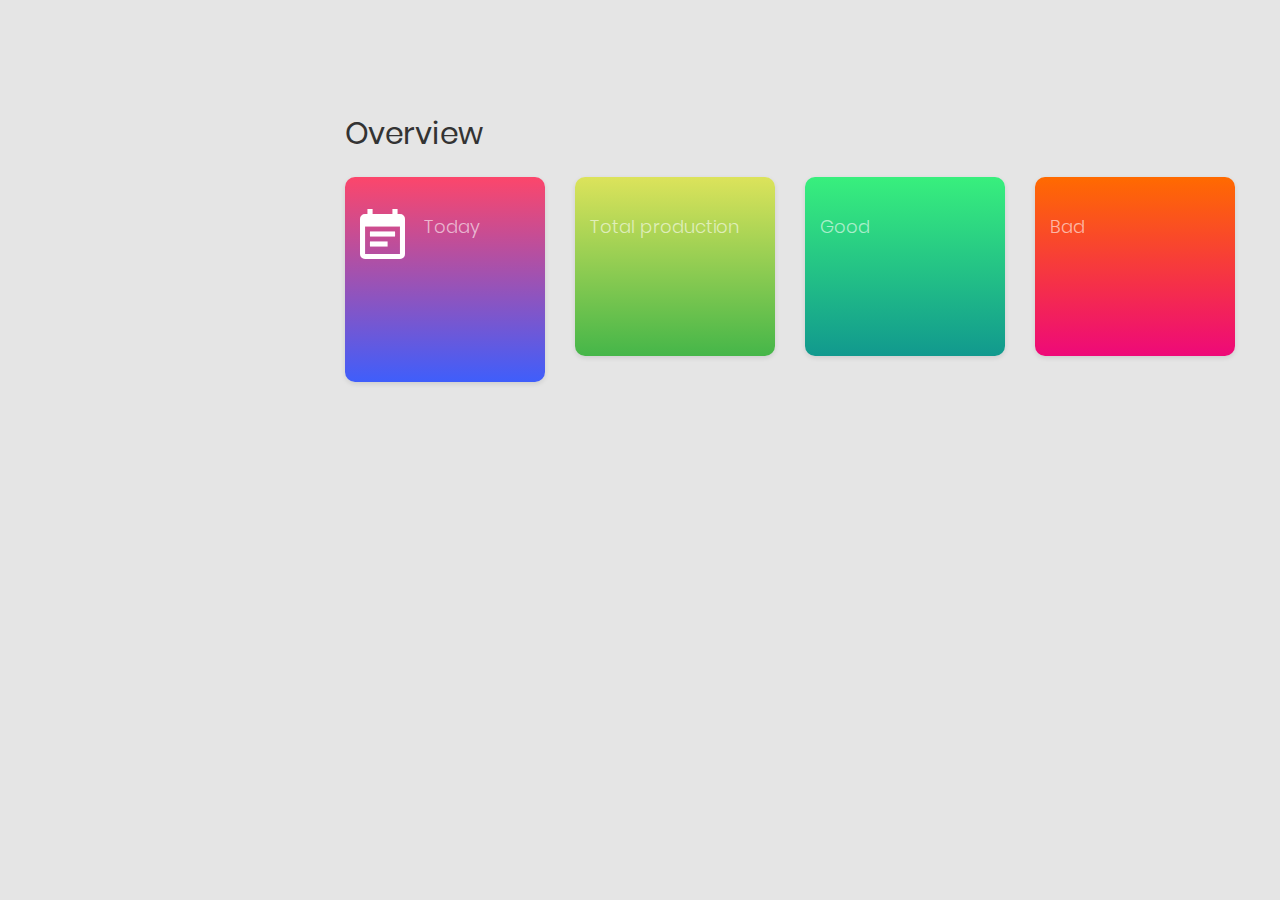
<file: in.html>
<html>
<head>
  <!-- Fontfaces CSS-->
  <link href="css/font-face.css" rel="stylesheet" media="all">
  <link href="vendor/font-awesome-4.7/css/font-awesome.min.css" rel="stylesheet" media="all">
  <link href="vendor/font-awesome-5/css/fontawesome-all.min.css" rel="stylesheet" media="all">
  <link href="vendor/mdi-font/css/material-design-iconic-font.min.css" rel="stylesheet" media="all">

  <!-- Bootstrap CSS-->
  <link href="vendor/bootstrap-4.1/bootstrap.min.css" rel="stylesheet" media="all">

  <!-- Vendor CSS-->
  <link href="vendor/animsition/animsition.min.css" rel="stylesheet" media="all">
  <link href="vendor/bootstrap-progressbar/bootstrap-progressbar-3.3.4.min.css" rel="stylesheet" media="all">
  <link href="vendor/wow/animate.css" rel="stylesheet" media="all">
  <link href="vendor/css-hamburgers/hamburgers.min.css" rel="stylesheet" media="all">
  <link href="vendor/slick/slick.css" rel="stylesheet" media="all">
  <link href="vendor/select2/select2.min.css" rel="stylesheet" media="all">
  <link href="vendor/perfect-scrollbar/perfect-scrollbar.css" rel="stylesheet" media="all">

  <!-- Main CSS-->
  <link href="css/theme.css" rel="stylesheet" media="all">
  </head>
  <body>
      <div class="page-wrapper">
    <div class="page-container">

                <div class="main-content">
                    <div class="section__content section__content--p30">
                        <div class="container-fluid">
                            <div class="row">
                                <div class="col-md-12">
                                    <div class="overview-wrap">
                                        <h2 class="title-1">overview</h2>
                                        <!-- <button class="au-btn au-btn-icon au-btn-blue"
                                            <i class="zmdi zmdi-plus"></i>add item</button> -->
                                    </div>
                                </div>
                            </div>
                            <div class="row m-t-25">
                              <div class="col-sm-6 col-lg-3">
                                  <div class="overview-item overview-item--c1">
                                      <div class="overview__inner">
                                          <div class="overview-box clearfix">
                                              <div class="icon">
                                                  <i class="zmdi zmdi-calendar-note"></i>
                                              </div>

                                              <div class="text">

                                                  <h2 id="dval"></h2>

                                                  <span>Today</span>
                                              </div>
                                          </div>
                                          <div class="overview-chart">
                                              <!-- <canvas id="widgetChart3"></canvas> -->
                                          </div>
                                      </div>
                                  </div>
                              </div>
                                <div class="col-sm-6 col-lg-3">
                                    <div class="overview-item overview-item--c4">
                                        <div class="overview__inner">
                                            <div class="overview-box clearfix">
                                                <!-- <div class="icon">
                                                    <i class="zmdi zmdi-account-o"></i>
                                                </div> -->
                                                <div class="text">
                                                    <h2 id="pval"></h2>
                                                    <span>Total production</span>
                                                </div>
                                            </div>
                                            <div class="overview-chart">
                                                <!-- <canvas id="widgetChart1"></canvas> -->
                                            </div>
                                        </div>
                                    </div>
                                </div>
                                <div class="col-sm-6 col-lg-3">
                                    <div class="overview-item overview-item--c2">
                                        <div class="overview__inner">
                                            <div class="overview-box clearfix">
                                                <!-- <div class="icon">
                                                    <i class="zmdi zmdi-shopping-cart"></i>
                                                </div> -->
                                                <div class="text">
                                                    <h2 id="gval"></h2>
                                                    <span>Good</span>
                                                </div>
                                            </div>
                                            <div class="overview-chart">
                                                <!-- <canvas id="widgetChart2"></canvas> -->
                                            </div>
                                        </div>
                                    </div>
                                </div>

                                <div class="col-sm-6 col-lg-3">
                                    <div class="overview-item overview-item--c3">
                                        <div class="overview__inner">
                                            <div class="overview-box clearfix">
                                                <!-- <div class="icon">
                                                    <i class="zmdi zmdi-money"></i>
                                                </div> -->
                                                <div class="text">
                                                    <h2 id="bval"></h2>
                                                    <span>Bad</span>
                                                </div>
                                            </div>
                                             <div class="overview-chart">
                                                <!-- <canvas id="widgetChart4"></canvas> -->
                                            </div>
                                        </div>
                                    </div>
                                </div>
                            </div>
                          


        </div>
      </div>
    </div>
    </div>
    </div>
</body>
</html>
</file>
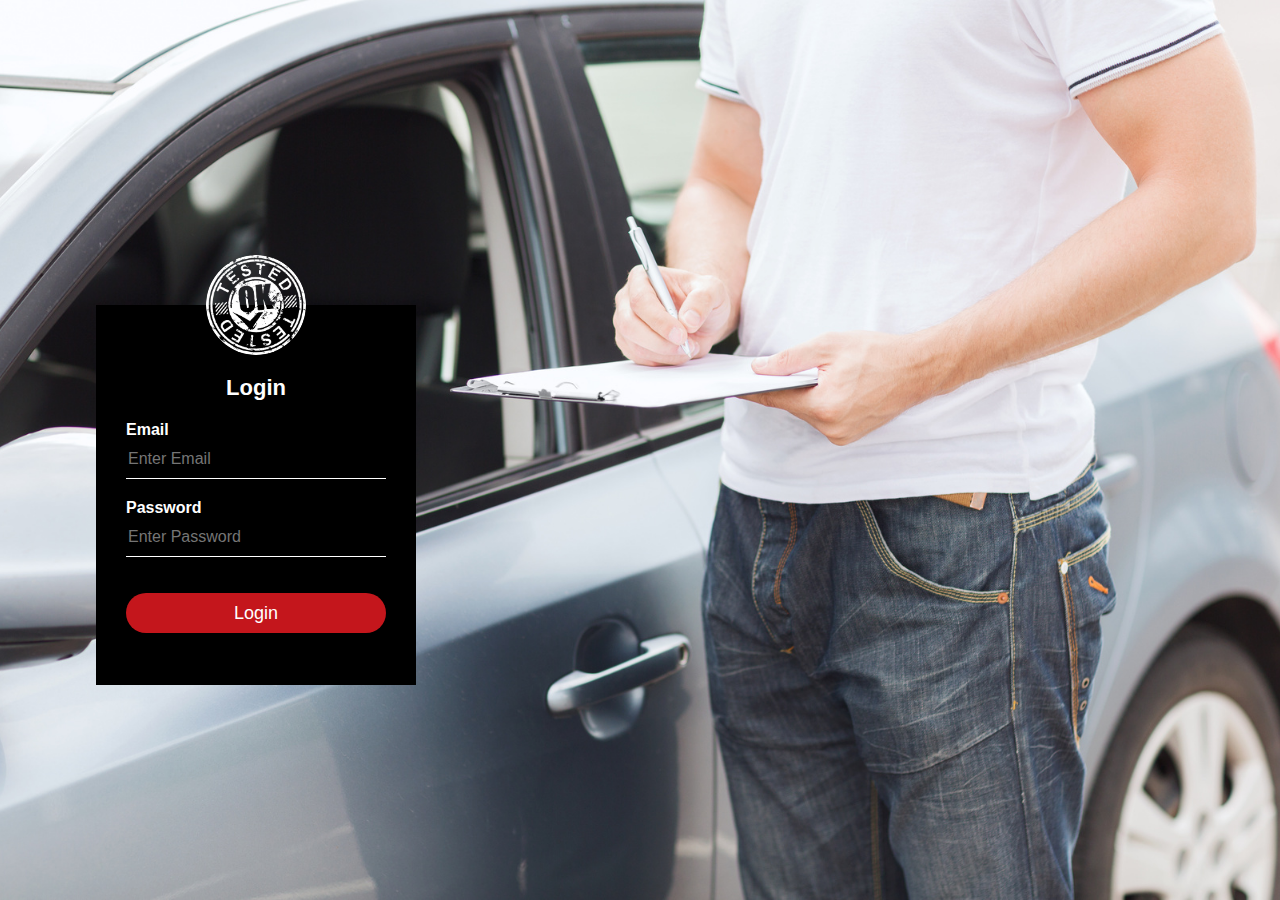
<file: index0.html>
<html>
<head>
    <title> Tested Ok✔</title>
    <meta charset="UTF-8">
    <meta name="viewport" content="width=device-width, initial-scale=1">
    <link rel="stylesheet" type="text/css" href="css/style.css">
</head>
    <body>
      
    <div class="login-box">
    <img src="avatar.png" class="avatar">
        <h1>Login</h1>
            <form id="log-form">
            <p>Email</p>
            <input type="email" id="email" name="email" placeholder="Enter Email">
            <p>Password</p>
            <input type="password" id="password" name="password" placeholder="Enter Password">

            <!-- <input type="submit" name="submit" value="Login" onclick="myFunction()"> -->
            <!-- <a href="#">Forget Password</a>     -->
            </form>
            <button class="button" onclick="myFunction()">Login</button>




        </div>
       <script src="login.js"></script>




    </body>
</html>
</file>
<file: css/font-face.css>
/* poppins-100 - latin */
@font-face {
  font-family: 'Poppins';
  font-style: normal;
  font-weight: 100;
  src: url('../fonts/poppins/poppins-v5-latin-100.eot'); /* IE9 Compat Modes */
  src: local('Poppins Thin'), local('Poppins-Thin'),
       url('../fonts/poppins/poppins-v5-latin-100.eot?#iefix') format('embedded-opentype'), /* IE6-IE8 */
       url('../fonts/poppins/poppins-v5-latin-100.woff2') format('woff2'), /* Super Modern Browsers */
       url('../fonts/poppins/poppins-v5-latin-100.woff') format('woff'), /* Modern Browsers */
       url('../fonts/poppins/poppins-v5-latin-100.ttf') format('truetype'), /* Safari, Android, iOS */
       url('../fonts/poppins/poppins-v5-latin-100.svg#Poppins') format('svg'); /* Legacy iOS */
}
/* poppins-200 - latin */
@font-face {
  font-family: 'Poppins';
  font-style: normal;
  font-weight: 200;
  src: url('../fonts/poppins/poppins-v5-latin-200.eot'); /* IE9 Compat Modes */
  src: local('Poppins ExtraLight'), local('Poppins-ExtraLight'),
       url('../fonts/poppins/poppins-v5-latin-200.eot?#iefix') format('embedded-opentype'), /* IE6-IE8 */
       url('../fonts/poppins/poppins-v5-latin-200.woff2') format('woff2'), /* Super Modern Browsers */
       url('../fonts/poppins/poppins-v5-latin-200.woff') format('woff'), /* Modern Browsers */
       url('../fonts/poppins/poppins-v5-latin-200.ttf') format('truetype'), /* Safari, Android, iOS */
       url('../fonts/poppins/poppins-v5-latin-200.svg#Poppins') format('svg'); /* Legacy iOS */
}
/* poppins-200italic - latin */
@font-face {
  font-family: 'Poppins';
  font-style: italic;
  font-weight: 200;
  src: url('../fonts/poppins/poppins-v5-latin-200italic.eot'); /* IE9 Compat Modes */
  src: local('Poppins ExtraLight Italic'), local('Poppins-ExtraLightItalic'),
       url('../fonts/poppins/poppins-v5-latin-200italic.eot?#iefix') format('embedded-opentype'), /* IE6-IE8 */
       url('../fonts/poppins/poppins-v5-latin-200italic.woff2') format('woff2'), /* Super Modern Browsers */
       url('../fonts/poppins/poppins-v5-latin-200italic.woff') format('woff'), /* Modern Browsers */
       url('../fonts/poppins/poppins-v5-latin-200italic.ttf') format('truetype'), /* Safari, Android, iOS */
       url('../fonts/poppins/poppins-v5-latin-200italic.svg#Poppins') format('svg'); /* Legacy iOS */
}
/* poppins-100italic - latin */
@font-face {
  font-family: 'Poppins';
  font-style: italic;
  font-weight: 100;
  src: url('../fonts/poppins/poppins-v5-latin-100italic.eot'); /* IE9 Compat Modes */
  src: local('Poppins Thin Italic'), local('Poppins-ThinItalic'),
       url('../fonts/poppins/poppins-v5-latin-100italic.eot?#iefix') format('embedded-opentype'), /* IE6-IE8 */
       url('../fonts/poppins/poppins-v5-latin-100italic.woff2') format('woff2'), /* Super Modern Browsers */
       url('../fonts/poppins/poppins-v5-latin-100italic.woff') format('woff'), /* Modern Browsers */
       url('../fonts/poppins/poppins-v5-latin-100italic.ttf') format('truetype'), /* Safari, Android, iOS */
       url('../fonts/poppins/poppins-v5-latin-100italic.svg#Poppins') format('svg'); /* Legacy iOS */
}
/* poppins-300 - latin */
@font-face {
  font-family: 'Poppins';
  font-style: normal;
  font-weight: 300;
  src: url('../fonts/poppins/poppins-v5-latin-300.eot'); /* IE9 Compat Modes */
  src: local('Poppins Light'), local('Poppins-Light'),
       url('../fonts/poppins/poppins-v5-latin-300.eot?#iefix') format('embedded-opentype'), /* IE6-IE8 */
       url('../fonts/poppins/poppins-v5-latin-300.woff2') format('woff2'), /* Super Modern Browsers */
       url('../fonts/poppins/poppins-v5-latin-300.woff') format('woff'), /* Modern Browsers */
       url('../fonts/poppins/poppins-v5-latin-300.ttf') format('truetype'), /* Safari, Android, iOS */
       url('../fonts/poppins/poppins-v5-latin-300.svg#Poppins') format('svg'); /* Legacy iOS */
}
/* poppins-300italic - latin */
@font-face {
  font-family: 'Poppins';
  font-style: italic;
  font-weight: 300;
  src: url('../fonts/poppins/poppins-v5-latin-300italic.eot'); /* IE9 Compat Modes */
  src: local('Poppins Light Italic'), local('Poppins-LightItalic'),
       url('../fonts/poppins/poppins-v5-latin-300italic.eot?#iefix') format('embedded-opentype'), /* IE6-IE8 */
       url('../fonts/poppins/poppins-v5-latin-300italic.woff2') format('woff2'), /* Super Modern Browsers */
       url('../fonts/poppins/poppins-v5-latin-300italic.woff') format('woff'), /* Modern Browsers */
       url('../fonts/poppins/poppins-v5-latin-300italic.ttf') format('truetype'), /* Safari, Android, iOS */
       url('../fonts/poppins/poppins-v5-latin-300italic.svg#Poppins') format('svg'); /* Legacy iOS */
}
/* poppins-regular - latin */
@font-face {
  font-family: 'Poppins';
  font-style: normal;
  font-weight: 400;
  src: url('../fonts/poppins/poppins-v5-latin-regular.eot'); /* IE9 Compat Modes */
  src: local('Poppins Regular'), local('Poppins-Regular'),
       url('../fonts/poppins/poppins-v5-latin-regular.eot?#iefix') format('embedded-opentype'), /* IE6-IE8 */
       url('../fonts/poppins/poppins-v5-latin-regular.woff2') format('woff2'), /* Super Modern Browsers */
       url('../fonts/poppins/poppins-v5-latin-regular.woff') format('woff'), /* Modern Browsers */
       url('../fonts/poppins/poppins-v5-latin-regular.ttf') format('truetype'), /* Safari, Android, iOS */
       url('../fonts/poppins/poppins-v5-latin-regular.svg#Poppins') format('svg'); /* Legacy iOS */
}
/* poppins-italic - latin */
@font-face {
  font-family: 'Poppins';
  font-style: italic;
  font-weight: 400;
  src: url('../fonts/poppins/poppins-v5-latin-italic.eot'); /* IE9 Compat Modes */
  src: local('Poppins Italic'), local('Poppins-Italic'),
       url('../fonts/poppins/poppins-v5-latin-italic.eot?#iefix') format('embedded-opentype'), /* IE6-IE8 */
       url('../fonts/poppins/poppins-v5-latin-italic.woff2') format('woff2'), /* Super Modern Browsers */
       url('../fonts/poppins/poppins-v5-latin-italic.woff') format('woff'), /* Modern Browsers */
       url('../fonts/poppins/poppins-v5-latin-italic.ttf') format('truetype'), /* Safari, Android, iOS */
       url('../fonts/poppins/poppins-v5-latin-italic.svg#Poppins') format('svg'); /* Legacy iOS */
}
/* poppins-500 - latin */
@font-face {
  font-family: 'Poppins';
  font-style: normal;
  font-weight: 500;
  src: url('../fonts/poppins/poppins-v5-latin-500.eot'); /* IE9 Compat Modes */
  src: local('Poppins Medium'), local('Poppins-Medium'),
       url('../fonts/poppins/poppins-v5-latin-500.eot?#iefix') format('embedded-opentype'), /* IE6-IE8 */
       url('../fonts/poppins/poppins-v5-latin-500.woff2') format('woff2'), /* Super Modern Browsers */
       url('../fonts/poppins/poppins-v5-latin-500.woff') format('woff'), /* Modern Browsers */
       url('../fonts/poppins/poppins-v5-latin-500.ttf') format('truetype'), /* Safari, Android, iOS */
       url('../fonts/poppins/poppins-v5-latin-500.svg#Poppins') format('svg'); /* Legacy iOS */
}
/* poppins-500italic - latin */
@font-face {
  font-family: 'Poppins';
  font-style: italic;
  font-weight: 500;
  src: url('../fonts/poppins/poppins-v5-latin-500italic.eot'); /* IE9 Compat Modes */
  src: local('Poppins Medium Italic'), local('Poppins-MediumItalic'),
       url('../fonts/poppins/poppins-v5-latin-500italic.eot?#iefix') format('embedded-opentype'), /* IE6-IE8 */
       url('../fonts/poppins/poppins-v5-latin-500italic.woff2') format('woff2'), /* Super Modern Browsers */
       url('../fonts/poppins/poppins-v5-latin-500italic.woff') format('woff'), /* Modern Browsers */
       url('../fonts/poppins/poppins-v5-latin-500italic.ttf') format('truetype'), /* Safari, Android, iOS */
       url('../fonts/poppins/poppins-v5-latin-500italic.svg#Poppins') format('svg'); /* Legacy iOS */
}
/* poppins-600 - latin */
@font-face {
  font-family: 'Poppins';
  font-style: normal;
  font-weight: 600;
  src: url('../fonts/poppins/poppins-v5-latin-600.eot'); /* IE9 Compat Modes */
  src: local('Poppins SemiBold'), local('Poppins-SemiBold'),
       url('../fonts/poppins/poppins-v5-latin-600.eot?#iefix') format('embedded-opentype'), /* IE6-IE8 */
       url('../fonts/poppins/poppins-v5-latin-600.woff2') format('woff2'), /* Super Modern Browsers */
       url('../fonts/poppins/poppins-v5-latin-600.woff') format('woff'), /* Modern Browsers */
       url('../fonts/poppins/poppins-v5-latin-600.ttf') format('truetype'), /* Safari, Android, iOS */
       url('../fonts/poppins/poppins-v5-latin-600.svg#Poppins') format('svg'); /* Legacy iOS */
}
/* poppins-600italic - latin */
@font-face {
  font-family: 'Poppins';
  font-style: italic;
  font-weight: 600;
  src: url('../fonts/poppins/poppins-v5-latin-600italic.eot'); /* IE9 Compat Modes */
  src: local('Poppins SemiBold Italic'), local('Poppins-SemiBoldItalic'),
       url('../fonts/poppins/poppins-v5-latin-600italic.eot?#iefix') format('embedded-opentype'), /* IE6-IE8 */
       url('../fonts/poppins/poppins-v5-latin-600italic.woff2') format('woff2'), /* Super Modern Browsers */
       url('../fonts/poppins/poppins-v5-latin-600italic.woff') format('woff'), /* Modern Browsers */
       url('../fonts/poppins/poppins-v5-latin-600italic.ttf') format('truetype'), /* Safari, Android, iOS */
       url('../fonts/poppins/poppins-v5-latin-600italic.svg#Poppins') format('svg'); /* Legacy iOS */
}
/* poppins-700 - latin */
@font-face {
  font-family: 'Poppins';
  font-style: normal;
  font-weight: 700;
  src: url('../fonts/poppins/poppins-v5-latin-700.eot'); /* IE9 Compat Modes */
  src: local('Poppins Bold'), local('Poppins-Bold'),
       url('../fonts/poppins/poppins-v5-latin-700.eot?#iefix') format('embedded-opentype'), /* IE6-IE8 */
       url('../fonts/poppins/poppins-v5-latin-700.woff2') format('woff2'), /* Super Modern Browsers */
       url('../fonts/poppins/poppins-v5-latin-700.woff') format('woff'), /* Modern Browsers */
       url('../fonts/poppins/poppins-v5-latin-700.ttf') format('truetype'), /* Safari, Android, iOS */
       url('../fonts/poppins/poppins-v5-latin-700.svg#Poppins') format('svg'); /* Legacy iOS */
}
/* poppins-700italic - latin */
@font-face {
  font-family: 'Poppins';
  font-style: italic;
  font-weight: 700;
  src: url('../fonts/poppins/poppins-v5-latin-700italic.eot'); /* IE9 Compat Modes */
  src: local('Poppins Bold Italic'), local('Poppins-BoldItalic'),
       url('../fonts/poppins/poppins-v5-latin-700italic.eot?#iefix') format('embedded-opentype'), /* IE6-IE8 */
       url('../fonts/poppins/poppins-v5-latin-700italic.woff2') format('woff2'), /* Super Modern Browsers */
       url('../fonts/poppins/poppins-v5-latin-700italic.woff') format('woff'), /* Modern Browsers */
       url('../fonts/poppins/poppins-v5-latin-700italic.ttf') format('truetype'), /* Safari, Android, iOS */
       url('../fonts/poppins/poppins-v5-latin-700italic.svg#Poppins') format('svg'); /* Legacy iOS */
}
/* poppins-800 - latin */
@font-face {
  font-family: 'Poppins';
  font-style: normal;
  font-weight: 800;
  src: url('../fonts/poppins/poppins-v5-latin-800.eot'); /* IE9 Compat Modes */
  src: local('Poppins ExtraBold'), local('Poppins-ExtraBold'),
       url('../fonts/poppins/poppins-v5-latin-800.eot?#iefix') format('embedded-opentype'), /* IE6-IE8 */
       url('../fonts/poppins/poppins-v5-latin-800.woff2') format('woff2'), /* Super Modern Browsers */
       url('../fonts/poppins/poppins-v5-latin-800.woff') format('woff'), /* Modern Browsers */
       url('../fonts/poppins/poppins-v5-latin-800.ttf') format('truetype'), /* Safari, Android, iOS */
       url('../fonts/poppins/poppins-v5-latin-800.svg#Poppins') format('svg'); /* Legacy iOS */
}
/* poppins-800italic - latin */
@font-face {
  font-family: 'Poppins';
  font-style: italic;
  font-weight: 800;
  src: url('../fonts/poppins/poppins-v5-latin-800italic.eot'); /* IE9 Compat Modes */
  src: local('Poppins ExtraBold Italic'), local('Poppins-ExtraBoldItalic'),
       url('../fonts/poppins/poppins-v5-latin-800italic.eot?#iefix') format('embedded-opentype'), /* IE6-IE8 */
       url('../fonts/poppins/poppins-v5-latin-800italic.woff2') format('woff2'), /* Super Modern Browsers */
       url('../fonts/poppins/poppins-v5-latin-800italic.woff') format('woff'), /* Modern Browsers */
       url('../fonts/poppins/poppins-v5-latin-800italic.ttf') format('truetype'), /* Safari, Android, iOS */
       url('../fonts/poppins/poppins-v5-latin-800italic.svg#Poppins') format('svg'); /* Legacy iOS */
}
/* poppins-900 - latin */
@font-face {
  font-family: 'Poppins';
  font-style: normal;
  font-weight: 900;
  src: url('../fonts/poppins/poppins-v5-latin-900.eot'); /* IE9 Compat Modes */
  src: local('Poppins Black'), local('Poppins-Black'),
       url('../fonts/poppins/poppins-v5-latin-900.eot?#iefix') format('embedded-opentype'), /* IE6-IE8 */
       url('../fonts/poppins/poppins-v5-latin-900.woff2') format('woff2'), /* Super Modern Browsers */
       url('../fonts/poppins/poppins-v5-latin-900.woff') format('woff'), /* Modern Browsers */
       url('../fonts/poppins/poppins-v5-latin-900.ttf') format('truetype'), /* Safari, Android, iOS */
       url('../fonts/poppins/poppins-v5-latin-900.svg#Poppins') format('svg'); /* Legacy iOS */
}
/* poppins-900italic - latin */
@font-face {
  font-family: 'Poppins';
  font-style: italic;
  font-weight: 900;
  src: url('../fonts/poppins/poppins-v5-latin-900italic.eot'); /* IE9 Compat Modes */
  src: local('Poppins Black Italic'), local('Poppins-BlackItalic'),
       url('../fonts/poppins/poppins-v5-latin-900italic.eot?#iefix') format('embedded-opentype'), /* IE6-IE8 */
       url('../fonts/poppins/poppins-v5-latin-900italic.woff2') format('woff2'), /* Super Modern Browsers */
       url('../fonts/poppins/poppins-v5-latin-900italic.woff') format('woff'), /* Modern Browsers */
       url('../fonts/poppins/poppins-v5-latin-900italic.ttf') format('truetype'), /* Safari, Android, iOS */
       url('../fonts/poppins/poppins-v5-latin-900italic.svg#Poppins') format('svg'); /* Legacy iOS */
}
</file>
<file: vendor/perfect-scrollbar/perfect-scrollbar.css>
/*
 * Container style
 */
.ps {
  overflow: hidden !important;
  overflow-anchor: none;
  -ms-overflow-style: none;
  touch-action: auto;
  -ms-touch-action: auto;
}

/*
 * Scrollbar rail styles
 */
.ps__rail-x {
  display: none;
  opacity: 0;
  transition: background-color .2s linear, opacity .2s linear;
  -webkit-transition: background-color .2s linear, opacity .2s linear;
  height: 15px;
  /* there must be 'bottom' or 'top' for ps__rail-x */
  bottom: 0px;
  /* please don't change 'position' */
  position: absolute;
}

.ps__rail-y {
  display: none;
  opacity: 0;
  transition: background-color .2s linear, opacity .2s linear;
  -webkit-transition: background-color .2s linear, opacity .2s linear;
  width: 15px;
  /* there must be 'right' or 'left' for ps__rail-y */
  right: 0;
  /* please don't change 'position' */
  position: absolute;
}

.ps--active-x > .ps__rail-x,
.ps--active-y > .ps__rail-y {
  display: block;
  background-color: transparent;
}

.ps:hover > .ps__rail-x,
.ps:hover > .ps__rail-y,
.ps--focus > .ps__rail-x,
.ps--focus > .ps__rail-y,
.ps--scrolling-x > .ps__rail-x,
.ps--scrolling-y > .ps__rail-y {
  opacity: 0.6;
}

.ps .ps__rail-x:hover,
.ps .ps__rail-y:hover,
.ps .ps__rail-x:focus,
.ps .ps__rail-y:focus,
.ps .ps__rail-x.ps--clicking,
.ps .ps__rail-y.ps--clicking {
  background-color: #eee;
  opacity: 0.9;
}

/*
 * Scrollbar thumb styles
 */
.ps__thumb-x {
  background-color: #aaa;
  border-radius: 6px;
  transition: background-color .2s linear, height .2s ease-in-out;
  -webkit-transition: background-color .2s linear, height .2s ease-in-out;
  height: 6px;
  /* there must be 'bottom' for ps__thumb-x */
  bottom: 2px;
  /* please don't change 'position' */
  position: absolute;
}

.ps__thumb-y {
  background-color: #aaa;
  border-radius: 6px;
  transition: background-color .2s linear, width .2s ease-in-out;
  -webkit-transition: background-color .2s linear, width .2s ease-in-out;
  width: 6px;
  /* there must be 'right' for ps__thumb-y */
  right: 2px;
  /* please don't change 'position' */
  position: absolute;
}

.ps__rail-x:hover > .ps__thumb-x,
.ps__rail-x:focus > .ps__thumb-x,
.ps__rail-x.ps--clicking .ps__thumb-x {
  background-color: #999;
  height: 11px;
}

.ps__rail-y:hover > .ps__thumb-y,
.ps__rail-y:focus > .ps__thumb-y,
.ps__rail-y.ps--clicking .ps__thumb-y {
  background-color: #999;
  width: 11px;
}

/* MS supports */
@supports (-ms-overflow-style: none) {
  .ps {
    overflow: auto !important;
  }
}

@media screen and (-ms-high-contrast: active), (-ms-high-contrast: none) {
  .ps {
    overflow: auto !important;
  }
}
</file>
<file: css/theme.css>
* {
    margin: 0;
    padding: 0;
    -webkit-box-sizing: border-box;
    -moz-box-sizing: border-box;
    box-sizing: border-box;
}

ul {
    margin: 0;
}

button,
input[type='button'] {
    cursor: pointer;
}

button:focus,
input:focus,
textarea:focus {
    outline: none;
}

input, textarea {
    border: none;
}

button {
    border: none;
    background: none;
}

img {
    max-width: 100%;
    height: auto;
}

p {
    margin: 0;
}

.table-responsive {
    padding-right: 1px;
}

.card {
    -webkit-border-radius: 3px;
    -moz-border-radius: 3px;
    border-radius: 3px;
}

.btn {
    -webkit-border-radius: 3px;
    -moz-border-radius: 3px;
    border-radius: 3px;
}

/* ----- Typography ----- */
body {
    font-family: "Poppins", sans-serif;
    font-weight: 400;
    font-size: 16px;
    line-height: 1.625;
    color: #666;
    -webkit-font-smoothing: antialiased;
    -moz-osx-font-smoothing: grayscale;
}

h1,
h2,
h3,
h4,
h5,
h6 {
    color: #333333;
    font-weight: 700;
    margin: 0;
    line-height: 1.2;
}

h1 {
    font-size: 36px;
}

h2 {
    font-size: 30px;
}

h3 {
    font-size: 24px;
}

h4 {
    font-size: 18px;
}

h5 {
    font-size: 15px;
}

h6 {
    font-size: 13px;
}

blockquote {
    margin: 0;
}

strong {
    font-weight: 700;
}

/*-----------------------------------------------------*/
/*                   ELEMENTS                          */
/*-----------------------------------------------------*/
/* ----- Title ----- */
.title--sbold {
    font-weight: 600;
}

.title-1 {
    text-transform: capitalize;
    font-weight: 400;
    font-size: 30px;
}

.title-2 {
    text-transform: capitalize;
    font-weight: 400;
    font-size: 24px;
    line-height: 1;
}
.title-8 {
    text-transform: capitalize;
    font-weight: 400;
    font-size: 27px;
    line-height: 1;
    color:#C0392B;
}

.title-3 {
    text-transform: capitalize;
    font-weight: 400;
    font-size: 24px;
    color: #333;
}

.title-3 i {
    margin-right: 13px;
    vertical-align: baseline;
}

.title-4 {
    font-weight: 500;
    font-size: 30px;
    color: #393939;
}

.title-5 {
    text-transform: capitalize;
    font-size: 22px;
    font-weight: 500;
    color: #393939;
}

.title-6 {
    font-size: 24px;
    font-weight: 500;
    color: #fff;
}

.heading-title {
    font-size: 24px;
    font-weight: 500;
    color: #333;
    text-transform: capitalize;
    margin-bottom: 10px;
}

/* ----- Links ----- */
a {
    display: inline-block;
}

a:hover,
a:focus,
a:active {
    text-decoration: none;
    outline: none;
}

a:hover,
a {
    -webkit-transition: all 0.3s ease;
    -o-transition: all 0.3s ease;
    -moz-transition: all 0.3s ease;
    transition: all 0.3s ease;
}

/*-----------------------------------------------------*/
/*                   OBJECTS                           */
/*-----------------------------------------------------*/
/* ----- Section----- */
section {
    position: relative;
}

.section__content {
    position: relative;
    margin: 0 auto;
    z-index: 1;
}

.section__content--w1830 {
    max-width: 1830px;
}

.section__content--p30 {
    padding: 0 30px;
}

@media (max-width: 991px) {
    .section__content--p30 {
        padding: 0;
    }
}

.section__content--p35 {
    padding: 0 35px;
}

/* ----- Page Wrapper----- */
/*Override Grid Bootstrap*/
@media (min-width: 1200px) {
    .container {
        max-width: 1320px;
    }
}

/*Page Objects*/
.page-wrapper {
    overflow: hidden;
}

.page-container {
    background: #e5e5e5;
    padding-left: 300px;
}

@media (max-width: 991px) {
    .page-container {
        position: relative;
        top: 88px;
        padding-left: 0;
    }
}

.page-container2 {
    background: #f2f2f2;
    padding-left: 300px;
}

@media (max-width: 991px) {
    .page-container2 {
        position: relative;
        padding-left: 0;
    }
}

.page-container3 {
    background: #f7f7f7;
}

.main-content {
    padding-top: 116px;
    min-height: 100vh;
}

@media (max-width: 991px) {
    .main-content {
        padding-top: 50px;
    }
}

.page-content--bgf7 {
    background: #f7f7f7;
}

.page-content--bge5 {
    background: #e5e5e5;
    height: 100vh;
}

.login-wrap {
    max-width: 540px;
    padding-top: 8vh;
    margin: 0 auto;
}

.login-logo {
    text-align: center;
    margin-bottom: 30px;
}

.login-checkbox {
    display: -webkit-box;
    display: -webkit-flex;
    display: -moz-box;
    display: -ms-flexbox;
    display: flex;
    -webkit-box-pack: justify;
    -webkit-justify-content: space-between;
    -moz-box-pack: justify;
    -ms-flex-pack: justify;
    justify-content: space-between;
}

.login-checkbox label input[type="checkbox"] {
    margin-right: 8px;
}

.login-checkbox > label > a {
    color: #ff2e44;
}

@media (max-width: 991px) {
    .login-checkbox {
        -webkit-box-orient: vertical;
        -webkit-box-direction: normal;
        -webkit-flex-direction: column;
        -moz-box-orient: vertical;
        -moz-box-direction: normal;
        -ms-flex-direction: column;
        flex-direction: column;
    }
}

.login-form .form-group label {
    display: block;
}

.login-content {
    background: #fff;
    padding: 30px 30px 20px;
    -webkit-border-radius: 2px;
    -moz-border-radius: 2px;
    border-radius: 2px;
}

.social-login-content {
    border-top: 1px solid #e7e7e7;
    border-bottom: 1px solid #e7e7e7;
    padding: 20px 0px;
}

.register-link {
    padding-top: 15px;
    text-align: center;
    font-size: 14px;
}

.register-link > p > a {
    color: #ff2e44;
}

.fontawesome-list-wrap {
    background: #fff;
    border: 1px solid #C9CDD7;
    padding: 20px;
    -webkit-border-radius: 2px;
    -moz-border-radius: 2px;
    border-radius: 2px;
}

.fontawesome-list__title {
    padding-bottom: 20px;
    border-bottom: 1px solid #C9CDD7;
    margin-bottom: 20px;
    margin-top: 30px;
}

.fa-hover a {
    color: #666;
    font-size: 15px;
}

.fa-hover a i {
    margin-right: 10px;
}

.fa-hover a:hover {
    color: #333;
}

.main-content--pb30 {
    padding-bottom: 30px;
}

/*-----------------------------------------------------*/
/*                   COMPONENTS                        */
/*-----------------------------------------------------*/
/* ----- Buttons----- */
.au-btn {
    line-height: 45px;
    padding: 0 35px;
    text-transform: uppercase;
    color: #fff;
    -webkit-border-radius: 3px;
    -moz-border-radius: 3px;
    border-radius: 3px;
    -webkit-transition: all 0.3s ease;
    -o-transition: all 0.3s ease;
    -moz-transition: all 0.3s ease;
    transition: all 0.3s ease;
    cursor: pointer;
}

.au-btn:hover {
    color: #fff;
    background: #3868cd;
}

.au-btn--blue2 {
    background: #00aced;
}

.au-btn--blue2:hover {
    background: #00a2e3;
}

.au-btn--block {
    display: block;
    width: 100%;
}

.au-btn-icon i {
    vertical-align: baseline;
    margin-right: 5px;
}

.au-btn--blue {
    background: #4272d7;
}

.au-btn--green {
    background: #63c76a;
}

.au-btn--green:hover {
    background: #59bd60;
}

.au-btn-plus {
    position: absolute;
    height: 45px;
    width: 45px;
    background: #63c76a;
    -webkit-border-radius: 100%;
    -moz-border-radius: 100%;
    border-radius: 100%;
    -webkit-transition: all 0.3s ease;
    -o-transition: all 0.3s ease;
    -moz-transition: all 0.3s ease;
    transition: all 0.3s ease;
    bottom: -22.5px;
    right: 45px;
    z-index: 3;
}

.au-btn-plus i {
    position: absolute;
    top: 50%;
    left: 50%;
    -webkit-transform: translate(-50%, -50%);
    -moz-transform: translate(-50%, -50%);
    -ms-transform: translate(-50%, -50%);
    -o-transform: translate(-50%, -50%);
    transform: translate(-50%, -50%);
    font-size: 15px;
    font-weight: 500;
    color: #fff;
}

.au-btn-plus:hover {
    background: #59bd60;
}

.au-btn-load {
    background: #808080;
    padding: 0 40px;
    font-size: 15px;
    color: #fff;
}

.au-btn-load:hover {
    background: #767676;
}

.au-btn-filter {
    font-size: 14px;
    color: #808080;
    background: #fff;
    -webkit-border-radius: 3px;
    -moz-border-radius: 3px;
    border-radius: 3px;
    -webkit-box-shadow: 0px 10px 20px 0px rgba(0, 0, 0, 0.03);
    -moz-box-shadow: 0px 10px 20px 0px rgba(0, 0, 0, 0.03);
    box-shadow: 0px 10px 20px 0px rgba(0, 0, 0, 0.03);
    padding: 0 15px;
    line-height: 40px;
    text-transform: capitalize;
}

.au-btn-filter i {
    margin-right: 5px;
}

.au-btn--small {
    padding: 0 20px;
    line-height: 40px;
    font-size: 14px;
}

/*Page Loader*/
.page-loader {
    background: #f8f8f8;
    bottom: 0;
    left: 0;
    position: fixed;
    right: 0;
    top: 0;
    z-index: 99999;
}

.page-loader__spin {
    width: 35px;
    height: 35px;
    position: absolute;
    top: 50%;
    left: 50%;
    border-top: 6px solid #f6f6f6;
    border-right: 6px solid #f6f6f6;
    border-bottom: 6px solid #f6f6f6;
    border-left: 6px solid #1b1b1b;
    -webkit-border-radius: 50%;
    -moz-border-radius: 50%;
    border-radius: 50%;
    -webkit-animation: spinner 1000ms infinite linear;
    -moz-animation: spinner 1000ms infinite linear;
    -o-animation: spinner 1000ms infinite linear;
    animation: spinner 1000ms infinite linear;
    z-index: 100000;
}

@-webkit-keyframes spinner {
    0% {
        -webkit-transform: rotate(0deg);
        transform: rotate(0deg);
    }

    100% {
        -webkit-transform: rotate(360deg);
        transform: rotate(360deg);
    }
}

@-moz-keyframes spinner {
    0% {
        -webkit-transform: rotate(0deg);
        -moz-transform: rotate(0deg);
        transform: rotate(0deg);
    }

    100% {
        -webkit-transform: rotate(360deg);
        -moz-transform: rotate(360deg);
        transform: rotate(360deg);
    }
}

@-o-keyframes spinner {
    0% {
        -webkit-transform: rotate(0deg);
        -o-transform: rotate(0deg);
        transform: rotate(0deg);
    }

    100% {
        -webkit-transform: rotate(360deg);
        -o-transform: rotate(360deg);
        transform: rotate(360deg);
    }
}

@keyframes spinner {
    0% {
        -webkit-transform: rotate(0deg);
        -moz-transform: rotate(0deg);
        -o-transform: rotate(0deg);
        transform: rotate(0deg);
    }

    100% {
        -webkit-transform: rotate(360deg);
        -moz-transform: rotate(360deg);
        -o-transform: rotate(360deg);
        transform: rotate(360deg);
    }
}

/* ----- Form ----- */
.form-header {
    display: -webkit-box;
    display: -webkit-flex;
    display: -moz-box;
    display: -ms-flexbox;
    display: flex;
}

@media (max-width: 991px) {
    .form-header {
        -webkit-box-pack: center;
        -webkit-justify-content: center;
        -moz-box-pack: center;
        -ms-flex-pack: center;
        justify-content: center;
    }
}

.form-header2 .au-btn--submit {
    border: none;
    line-height: 45px;
}

.form-header2 .au-input {
    border-color: rgba(255, 255, 255, 0.2);
    background: rgba(255, 255, 255, 0.051);
    color: #999;
}

.form-header2 .au-input::-webkit-input-placeholder {
    /* WebKit, Blink, Edge */
    color: #999;
}

.form-header2 .au-input:-moz-placeholder {
    /* Mozilla Firefox 4 to 18 */
    color: #999;
    opacity: 1;
}

.form-header2 .au-input::-moz-placeholder {
    /* Mozilla Firefox 19+ */
    color: #999;
    opacity: 1;
}

.form-header2 .au-input:-ms-input-placeholder {
    /* Internet Explorer 10-11 */
    color: #999;
}

.form-header2 .au-input:-ms-input-placeholder {
    /* Microsoft Edge */
    color: #999;
}

/* ----- Input ----- */
.au-input {
    line-height: 43px;
    border: 1px solid #e5e5e5;
    font-size: 14px;
    color: #666;
    padding: 0 17px;
    -webkit-border-radius: 3px;
    -moz-border-radius: 3px;
    border-radius: 3px;
    -webkit-transition: all 0.5s ease;
    -o-transition: all 0.5s ease;
    -moz-transition: all 0.5s ease;
    transition: all 0.5s ease;
}

.au-input--style2 {
    color: #808080;
    line-height: 43px;
    border: 1px solid #e5e5e5;
    font-size: 14px;
    padding: 0 17px;
    -webkit-border-radius: 3px;
    -moz-border-radius: 3px;
    border-radius: 3px;
    -webkit-transition: all 0.5s ease;
    -o-transition: all 0.5s ease;
    -moz-transition: all 0.5s ease;
    transition: all 0.5s ease;
}

.au-input--full {
    width: 100%;
}

.au-input--h65 {
    line-height: 63px;
    font-size: 16px;
    color: #808080;
}

.au-input--w300 {
    min-width: 300px;
}

.au-input--w435 {
    min-width: 435px;
}

@media (max-width: 767px) {
    .au-input--w435 {
        min-width: 230px;
    }
}

.au-form-icon {
    position: relative;
}

.au-form-icon .au-input {
    padding-right: 80px;
}

.au-form-icon--sm {
    position: relative;
}

.au-form-icon--sm .au-input {
    padding-right: 43px;
}

.au-input-icon {
    position: absolute;
    top: 1px;
    right: 12px;
    width: 63px;
    height: 63px;
    line-height: 63px;
    text-align: center;
    display: block;
}

.au-input-icon i {
    font-size: 30px;
    color: #808080;
    position: absolute;
    top: 50%;
    left: 50%;
    -webkit-transform: translate(-50%, -50%);
    -moz-transform: translate(-50%, -50%);
    -ms-transform: translate(-50%, -50%);
    -o-transform: translate(-50%, -50%);
    transform: translate(-50%, -50%);
}

.au-input--xl {
    min-width: 935px;
}

@media (max-width: 1600px) {
    .au-input--xl {
        min-width: 350px;
    }
}

@media (max-width: 991px) {
    .au-input--xl {
        min-width: 350px;
    }
}

@media (max-width: 767px) {
    .au-input--xl {
        min-width: 150px;
    }
}

.au-btn--submit {
    position: relative;
    right: 0;
    min-width: 65px;
    line-height: 43px;
    border: 1px solid #e5e5e5;
    -webkit-border-radius: 3px;
    -moz-border-radius: 3px;
    border-radius: 3px;
    background: #4272d7;
    margin-left: -3px;
}

.au-btn--submit:hover {
    background: #3868cd;
}

.au-btn--submit > i {
    font-size: 20px;
    color: #fff;
    position: absolute;
    top: 50%;
    left: 50%;
    -webkit-transform: translate(-50%, -50%);
    -moz-transform: translate(-50%, -50%);
    -ms-transform: translate(-50%, -50%);
    -o-transform: translate(-50%, -50%);
    transform: translate(-50%, -50%);
}

.au-btn--submit2 {
    height: 43px;
    width: 43px;
    position: absolute;
    top: 1px;
    right: 0;
}

.au-btn--submit2 i {
    position: absolute;
    top: 50%;
    left: 50%;
    -webkit-transform: translate(-50%, -50%);
    -moz-transform: translate(-50%, -50%);
    -ms-transform: translate(-50%, -50%);
    -o-transform: translate(-50%, -50%);
    transform: translate(-50%, -50%);
    color: #4c4c4c;
    font-size: 20px;
}

.rs-select2--sm {
    width: 114px;
}

.rs-select2--md {
    width: 160px;
}

.select2-container {
    display: block;
    max-width: 100% !important;
    width: auto !important;
    outline: none;
}

.rs-select2--dark {
    display: inline-block;
}

@media (max-width: 767px) {
    .rs-select2--dark {
        display: block;
        margin-right: 0;
        margin-bottom: 10px;
    }
}

.rs-select2--dark .select2-container--default .select2-selection--single {
    border: none;
    outline: none;
    padding-left: 18px;
    -webkit-border-radius: 3px;
    -moz-border-radius: 3px;
    border-radius: 3px;
    height: 40px;
    background: #808080;
    display: -webkit-box;
    display: -webkit-flex;
    display: -moz-box;
    display: -ms-flexbox;
    display: flex;
    -webkit-box-align: center;
    -webkit-align-items: center;
    -moz-box-align: center;
    -ms-flex-align: center;
    align-items: center;
}

.rs-select2--dark .select2-container--default .select2-selection--single .select2-selection__rendered {
    color: #fff;
    font-size: 14px;
}

.rs-select2--dark .select2-container .select2-selection--single .select2-selection__rendered {
    padding: 0;
}

.rs-select2--dark .select2-container--default .select2-selection--single .select2-selection__arrow {
    height: 40px;
    top: 0;
    right: 13px;
}

.rs-select2--dark .select2-container--default .select2-selection--single .select2-selection__arrow b {
    border-color: #fff transparent transparent transparent;
}

.rs-select2--dark .select2-container--default.select2-container--open .select2-selection--single .select2-selection__arrow b {
    border-color: transparent transparent #fff transparent;
}

.rs-select2--dark .select2-container--open .select2-dropdown,
.rs-select2--trans .select2-container--open .select2-dropdown,
.rs-select2--light .select2-container--open .select2-dropdown,
.rs-select2--trans .select2-container--open .select2-dropdown {
    font-size: 14px;
    box-shadow: 0px 2px 15px 3px rgba(0,0,0,0.1);
    border-radius: 4px;
    border-top-left-radius: 4px;
    border-top-right-radius: 4px;
    border: 1px solid #e0e0e0;
    margin-top: 8px;
    overflow: hidden;
}

.rs-select2--dark .select2-container--open .select2-dropdown .select2-results__option ,
.rs-select2--trans .select2-container--open .select2-dropdown .select2-results__option,
.rs-select2--light .select2-container--open .select2-dropdown .select2-results__option {
    padding: 8px 16px;
}

.select2-container--default .select2-results__option--highlighted[aria-selected] {
    background: #4272d7;
}

.select2-container--default.select2-container--open.select2-container--below .select2-selection--single,
.select2-container--default.select2-container--open.select2-container--below .select2-selection--multiple {
    border-bottom-left-radius: 3px;
    border-bottom-right-radius: 3px;
 }

.rs-select2--border .select2-container--default .select2-selection--single,

.rs-select2--dark2 .select2-container--default .select2-selection--single {
    background: #555;
}

.rs-select2--light {
    display: inline-block;
}

@media (max-width: 767px) {
    .rs-select2--light {
        display: block;
        margin-right: 0;
        margin-bottom: 10px;
    }
}

.rs-select2--light .select2-container--default .select2-selection--single {
    border: none;
    outline: none;
    padding-left: 18px;
    -webkit-border-radius: 3px;
    -moz-border-radius: 3px;
    border-radius: 3px;
    height: 40px;
    background: #fff;
    display: -webkit-box;
    display: -webkit-flex;
    display: -moz-box;
    display: -ms-flexbox;
    display: flex;
    -webkit-box-align: center;
    -webkit-align-items: center;
    -moz-box-align: center;
    -ms-flex-align: center;
    align-items: center;
    -webkit-box-shadow: 0px 10px 20px 0px rgba(0, 0, 0, 0.03);
    -moz-box-shadow: 0px 10px 20px 0px rgba(0, 0, 0, 0.03);
    box-shadow: 0px 10px 20px 0px rgba(0, 0, 0, 0.03);
}

.rs-select2--light .select2-container--default .select2-selection--single .select2-selection__rendered {
    color: #808080;
    font-size: 14px;
}

.rs-select2--light .select2-container .select2-selection--single .select2-selection__rendered {
    padding: 0;
}

.rs-select2--light .select2-container--default .select2-selection--single .select2-selection__arrow {
    height: 40px;
    top: 0;
    right: 13px;
}

.rs-select2--light .select2-container--default .select2-selection--single .select2-selection__arrow b {
    border-color: #808080 transparent transparent transparent;
}

.rs-select2--light .select2-container--default.select2-container--open .select2-selection--single .select2-selection__arrow b {
    border-color: transparent transparent #808080 transparent;
}

.rs-select2--light v .select2-container--open .select2-dropdown {
    font-size: 14px;
}

.rs-select2--border .select2-container--default .select2-selection--single {
    background: transparent;
    border: 1px solid #e5e5e5;
}

.rs-select2--border .select2-container--default .select2-selection--single .select2-selection__rendered {
    color: #808080;
}

.rs-select2--border .select2-container--default .select2-selection--single .select2-selection__arrow b {
    border-color: #808080 transparent transparent transparent;
}

.rs-select2--border .select2-container--default.select2-container--open .select2-selection--single .select2-selection__arrow b {
    border-color: transparent transparent #808080 transparent;
}

.rs-select2--trans .select2-container--default .select2-selection--single {
    border: none;
    outline: none;
}

.rs-select2--trans .select2-container--default .select2-selection--single .select2-selection__rendered {
    color: #808080;
    font-size: 14px;
    padding-left: 0;
}

.rs-select2--trans .select2-container--open .select2-dropdown {
    font-size: 14px;
}

.au-checkbox {
    display: block;
    position: relative;
    cursor: pointer;
    font-size: 22px;
    -webkit-user-select: none;
    -moz-user-select: none;
    -ms-user-select: none;
    user-select: none;
}

.au-checkbox input {
    position: absolute;
    opacity: 0;
    cursor: pointer;
}

.au-checkmark {
    position: absolute;
    top: 0;
    left: 0;
    height: 22px;
    width: 22px;
    background-color: #fff;
    border: 2px solid #e5e5e5;
    -webkit-border-radius: 2px;
    -moz-border-radius: 2px;
    border-radius: 2px;
}

.au-checkbox:hover input ~ .au-checkmark {
    background-color: transparent;
}

.au-checkbox input:checked ~ .au-checkmark {
    background-color: transparent;
}

.au-checkmark:after {
    content: "";
    position: absolute;
    display: none;
}

.au-checkbox input:checked ~ .au-checkmark:after {
    display: block;
}

.au-checkbox .au-checkmark:after {
    left: 5px;
    top: -1px;
    width: 9px;
    height: 15px;
    border: solid #00ad5f;
    border-width: 0 4px 4px 0;
    -webkit-border-radius: 2px;
    -moz-border-radius: 2px;
    border-radius: 2px;
    -webkit-transform: rotate(45deg);
    -moz-transform: rotate(45deg);
    -ms-transform: rotate(45deg);
    -o-transform: rotate(45deg);
    transform: rotate(45deg);
}

.form-control {
    -webkit-border-radius: 2px;
    -moz-border-radius: 2px;
    border-radius: 2px;
}

.card {
    margin-bottom: 30px;
}

.input-group-addon {
    background-color: transparent;
    border-left: 0;
}

.input-group-addon, .input-group-btn {
    white-space: nowrap;
    vertical-align: middle;
}

.input-group-addon {
    padding: .5rem .75rem;
    margin-bottom: 0;
    font-size: 1rem;
    font-weight: 400;
    line-height: 1.25;
    color: #495057;
    text-align: center;
    background-color: #e9ecef;
    border: 1px solid rgba(0, 0, 0, 0.15);
    -webkit-border-radius: .25rem;
    -moz-border-radius: .25rem;
    border-radius: .25rem;
}

/* ----- Header ----- */
.header-desktop {
    background: #f5f5f5;
    -webkit-box-shadow: 0px 2px 5px 0px rgba(0, 0, 0, 0.1);
    -moz-box-shadow: 0px 2px 5px 0px rgba(0, 0, 0, 0.1);
    box-shadow: 0px 2px 5px 0px rgba(0, 0, 0, 0.1);
    position: fixed;
    top: 0;
    right: 0;
    left: 300px;
    height: 75px;
    z-index: 3;
}

.header-desktop .section__content {
    overflow: visible;
    position: absolute;
    top: 50%;
    left: 0;
    right: 0;
    -webkit-transform: translateY(-50%);
    -moz-transform: translateY(-50%);
    -ms-transform: translateY(-50%);
    -o-transform: translateY(-50%);
    transform: translateY(-50%);
}

@media (max-width: 991px) {
    .header-desktop {
        position: relative;
        top: 0;
        left: 0;
        height: 170px;
    }
}

.header-desktop .mess-dropdown {
    top: 51px;
}

.header-desktop .email-dropdown {
    top: 51px;
}

.header-desktop .notifi-dropdown {
    top: 51px;
}

@media (max-width: 991px) {
    .logo {
        text-align: center;
    }
}

.header-wrap {
    display: -webkit-box;
    display: -webkit-flex;
    display: -moz-box;
    display: -ms-flexbox;
    display: flex;
    -webkit-box-align: center;
    -webkit-align-items: center;
    -moz-box-align: center;
    -ms-flex-align: center;
    align-items: center;
    -webkit-box-pack: justify;
    -webkit-justify-content: space-between;
    -moz-box-pack: justify;
    -ms-flex-pack: justify;
    justify-content: space-between;
}

@media (min-width: 992px) and (max-width: 1199px) {
    .header-wrap .account-item > .content {
        display: none;
    }
}

@media (max-width: 991px) {
    .header-wrap {
        -webkit-box-orient: vertical;
        -webkit-box-direction: normal;
        -webkit-flex-direction: column;
        -moz-box-orient: vertical;
        -moz-box-direction: normal;
        -ms-flex-direction: column;
        flex-direction: column;
    }

    .header-wrap .mess-dropdown {
        left: 0;
    }

    .header-wrap .mess-dropdown::before {
        left: 0;
    }

    .header-wrap .notifi-dropdown {
        left: -83px;
    }

    .header-wrap .notifi-dropdown::before {
        left: 79px;
    }
}

.header-button {
    display: -webkit-box;
    display: -webkit-flex;
    display: -moz-box;
    display: -ms-flexbox;
    display: flex;
    -webkit-box-align: center;
    -webkit-align-items: center;
    -moz-box-align: center;
    -ms-flex-align: center;
    align-items: center;
}

@media (max-width: 991px) {
    .header-button {
        margin-top: 30px;
        width: 100%;
        -webkit-box-pack: justify;
        -webkit-justify-content: space-between;
        -moz-box-pack: justify;
        -ms-flex-pack: justify;
        justify-content: space-between;
    }
}

.noti-wrap {
    height: 45px;
    display: -webkit-box;
    display: -webkit-flex;
    display: -moz-box;
    display: -ms-flexbox;
    display: flex;
    -webkit-box-align: center;
    -webkit-align-items: center;
    -moz-box-align: center;
    -ms-flex-align: center;
    align-items: center;
}

.noti-wrap .noti__item:last-child {
    margin-right: 50px;
}

@media (max-width: 1200px) {
    .noti-wrap .noti__item:last-child {
        margin-right: 30px;
    }
}

@media (max-width: 991px) {
    .noti-wrap .noti__item:last-child {
        margin-right: 0;
    }
}

.noti__item {
    position: relative;
    margin-right: 35px;
    display: inline-block;
    cursor: pointer;
}

@media (max-width: 1200px) {
    .noti__item {
        margin-right: 25px;
    }
}

@media (max-width: 767px) {
    .noti__item {
        margin-right: 20px;
    }
}

.noti__item:hover i {
    color: #999;
}

.noti__item i {
    font-size: 30px;
    color: #a9b3c9;
    -webkit-transition: all 0.5s ease;
    -o-transition: all 0.5s ease;
    -moz-transition: all 0.5s ease;
    transition: all 0.5s ease;
    vertical-align: middle;
}

@media (max-width: 767px) {
    .noti__item i {
        font-size: 24px;
    }
}

.noti__item .quantity {
    position: absolute;
    display: inline-block;
    top: -4px;
    right: -7px;
    height: 15px;
    width: 15px;
    line-height: 15px;
    text-align: center;
    background: #ff4b5a;
    color: #fff;
    -webkit-border-radius: 100%;
    -moz-border-radius: 100%;
    border-radius: 100%;
    font-size: 12px;
}

.account-wrap {
    position: relative;
}

.account-item {
    cursor: pointer;
}

.account-item .image {
    width: 45px;
    height: 45px;
    float: left;
    overflow: hidden;
    -webkit-border-radius: 3px;
    -moz-border-radius: 3px;
    border-radius: 3px;
}

.account-item .image > img {
    width: 100%;
}

.account-item > .content {
    margin-left: 45px;
    padding: 9px 0;
    padding-left: 12px;
}

.account-item > .content > a {
    color: #333;
    text-transform: capitalize;
    font-weight: 500;
}

.account-item > .content > a:after {
    font-family: "Material-Design-Iconic-Font";
    font-weight: 500;
    content: '\f2f9';
    display: inline-block;
    font-size: 16px;
    margin-left: 5px;
}

.account-item > .content > a:hover {
    color: #666;
}

.account-dropdown {
    min-width: 305px;
    position: absolute;
    top: 58px;
    right: 0;
    background: #fff;
    -webkit-box-shadow: 0px 5px 10px 0px rgba(0, 0, 0, 0.1);
    -moz-box-shadow: 0px 5px 10px 0px rgba(0, 0, 0, 0.1);
    box-shadow: 0px 5px 10px 0px rgba(0, 0, 0, 0.1);
    -webkit-transform: scale(0);
    -moz-transform: scale(0);
    -ms-transform: scale(0);
    -o-transform: scale(0);
    transform: scale(0);
    -webkit-transition: all 0.4s ease;
    -o-transition: all 0.4s ease;
    -moz-transition: all 0.4s ease;
    transition: all 0.4s ease;
    -webkit-transform-origin: right top;
    -moz-transform-origin: right top;
    -ms-transform-origin: right top;
    -o-transform-origin: right top;
    transform-origin: right top;
    z-index: 3;
}

.account-dropdown .info {
    padding: 25px;
    border-top: 1px solid #f5f5f5;
    border-bottom: 1px solid #f2f2f2;
}

.account-dropdown .info .image {
    float: left;
    height: 65px;
    width: 65px;
    overflow: hidden;
    -webkit-border-radius: 3px;
    -moz-border-radius: 3px;
    border-radius: 3px;
}

.account-dropdown .info .content {
    margin-left: 65px;
    padding: 11px 0;
    padding-left: 12px;
}

.account-dropdown .info .content .name {
    line-height: -webkit-calc(20/16);
    line-height: -moz-calc(20/16);
    line-height: calc(20/16);
}

.account-dropdown .info .content .name a {
    color: #333;
    font-weight: 500;
    text-transform: capitalize;
}

.account-dropdown .info .content .name a:hover {
    color: #666;
}

.account-dropdown .info .content .email {
    font-size: 13px;
    color: #999;
    line-height: -webkit-calc(20/13);
    line-height: -moz-calc(20/13);
    line-height: calc(20/13);
}

.account-dropdown:after {
    content: '';
    display: block;
    width: 19px;
    height: 19px;
    border-bottom: 9px solid #fff;
    border-top: 9px solid transparent;
    border-left: 9px solid transparent;
    border-right: 9px solid transparent;
    position: absolute;
    top: -18px;
    right: 33px;
}

.account-dropdown__item a {
    display: block;
    color: #333;
    padding: 15px 25px;
    font-size: 14px;
}

.account-dropdown__item a:hover {
    background: #4272d7;
    color: #fff;
}

.account-dropdown__item a i {
    line-height: 1;
    margin-right: 20px;
    font-size: 18px;
    vertical-align: middle;
}

.account-dropdown__body {
    padding: 12px 0;
}

.account-dropdown__footer {
    border-top: 1px solid #f2f2f2;
}

.account-dropdown__footer a {
    display: block;
    color: #333;
    padding: 15px 25px;
    font-size: 14px;
}

.account-dropdown__footer a:hover {
    background: #4272d7;
    color: #fff;
}

.account-dropdown__footer a i {
    line-height: 1;
    margin-right: 20px;
    font-size: 18px;
    vertical-align: middle;
}

.menu-sidebar {
    width: 300px;
    position: fixed;
    left: 0;
    top: 0;
    bottom: 0;
    background: #fff;
    overflow-y: auto;
}

.menu-sidebar .logo {
    background: #f5f5f5;
    height: 75px;
    padding: 0 35px;
    display: -webkit-box;
    display: -webkit-flex;
    display: -moz-box;
    display: -ms-flexbox;
    display: flex;
    -webkit-box-align: center;
    -webkit-align-items: center;
    -moz-box-align: center;
    -ms-flex-align: center;
    align-items: center;
    -webkit-box-shadow: 0px 2px 5px 0px rgba(0, 0, 0, 0.1);
    -moz-box-shadow: 0px 2px 5px 0px rgba(0, 0, 0, 0.1);
    box-shadow: 0px 2px 5px 0px rgba(0, 0, 0, 0.1);
    border-right: 1px solid #e5e5e5;
    position: relative;
    z-index: 3;
}

.menu-sidebar .navbar__list .navbar__sub-list {
    display: none;
    padding-left: 34px;
}

.menu-sidebar .navbar__list .navbar__sub-list li a {
    padding: 11.5px 0;
}

.menu-sidebar__content {
    position: relative;
    height: -webkit-calc(100vh - 75px);
    height: -moz-calc(100vh - 75px);
    height: calc(100vh - 75px);
}

.navbar-sidebar {
    padding: 35px;
    padding-bottom: 0;
}

.navbar-sidebar .navbar__list li a {
    display: block;
    color: #555;
    font-size: 16px;
    padding: 15px 0;
}

.navbar-sidebar .navbar__list li a i {
    margin-right: 19px;
}

.navbar-sidebar .navbar__list li a:hover {
    color: #4272d7;
}

.navbar-sidebar .navbar__list li.active > a {
    color: #4272d7;
}

.has-sub {
    position: relative;
}

.header-mobile {
    position: absolute;
    top: 0;
    left: 0;
    right: 0;
}

.header-mobile .header-mobile__bar {
    padding: 15px 0;
}

.header-mobile .header-mobile-inner {
    display: -webkit-box;
    display: -webkit-flex;
    display: -moz-box;
    display: -ms-flexbox;
    display: flex;
    -webkit-box-align: center;
    -webkit-align-items: center;
    -moz-box-align: center;
    -ms-flex-align: center;
    align-items: center;
    -webkit-box-pack: justify;
    -webkit-justify-content: space-between;
    -moz-box-pack: justify;
    -ms-flex-pack: justify;
    justify-content: space-between;
}

.header-mobile .hamburger {
    width: 36px;
    height: 36px;
    padding: 0;
    line-height: 1;
    vertical-align: top;
    background: #fff;
    display: -webkit-box;
    display: -webkit-flex;
    display: -moz-box;
    display: -ms-flexbox;
    display: flex;
    -webkit-box-pack: center;
    -webkit-justify-content: center;
    -moz-box-pack: center;
    -ms-flex-pack: center;
    justify-content: center;
    -webkit-box-align: center;
    -webkit-align-items: center;
    -moz-box-align: center;
    -ms-flex-align: center;
    align-items: center;
}

.header-mobile .hamburger .hamburger-box {
    width: 20px;
    height: 15px;
}

.header-mobile .hamburger .hamburger-box .hamburger-inner {
    width: 20px;
    height: 2px;
    -webkit-border-radius: 0;
    -moz-border-radius: 0;
    border-radius: 0;
}

.header-mobile .hamburger .hamburger-box .hamburger-inner:before {
    width: 20px;
    height: 2px;
    top: 6px;
}

.header-mobile .hamburger .hamburger-box .hamburger-inner:after {
    top: 12px;
    width: 20px;
    height: 2px;
}

.header-mobile .navbar-mobile {
    display: none;
    position: absolute;
    width: 100%;
    top: 88px;
    z-index: 20;
}

.header-mobile .navbar-mobile .navbar-mobile__list {
    background: #f8f8f8;
}

.header-mobile .navbar-mobile .navbar-mobile__list > li > a {
    padding-left: 15px !important;
}

.header-mobile .navbar-mobile .navbar-mobile__list li a {
    color: #555;
    display: block;
    padding: 10px 15px;
    padding-right: 25px;
    padding-left: 0;
    border-bottom: 1px solid #e6e6e6;
    text-transform: capitalize;
    line-height: inherit;
}

.header-mobile .navbar-mobile .navbar-mobile__list li a:hover {
    color: #4272d7;
}

.header-mobile .navbar-mobile .navbar-mobile__list li a > i {
    margin-right: 19px;
}

.header-mobile .navbar-mobile .navbar-mobile__list li.has-dropdown > a:after {
    content: '\f105';
    font-family: FontAwesome, cursive;
    float: right;
    font-size: 16px;
    line-height: 22px;
    -webkit-transition: all 0.3s ease;
    -o-transition: all 0.3s ease;
    -moz-transition: all 0.3s ease;
    transition: all 0.3s ease;
}

.header-mobile .navbar-mobile .navbar-mobile__list li.has-dropdown > a.active::after {
    -webkit-transform: rotate(90deg);
    -moz-transform: rotate(90deg);
    -ms-transform: rotate(90deg);
    -o-transform: rotate(90deg);
    transform: rotate(90deg);
}

.header-mobile .navbar-mobile .navbar-mobile__dropdown {
    padding-left: 35px;
    display: none;
}

.navbar-mobile-sub__list {
    display: none;
    padding-left: 30px;
    background: #fff;
}

.header-mobile .navbar-mobile .navbar-mobile-sub__list li a {
    padding-left: 15px;
}

.header-mobile-2 {
    background: #393939;
    position: static;
}

.header-mobile-2.header-mobile .navbar-mobile {
    top: 82px;
}

.header-mobile-2.header-mobile .hamburger {
    background: transparent;
}

.header-mobile-2.header-mobile .hamburger .hamburger-box .hamburger-inner {
    background: #fff;
}

.header-mobile-2.header-mobile .hamburger .hamburger-box .hamburger-inner::before {
    background: #fff;
}

.header-mobile-2.header-mobile .hamburger .hamburger-box .hamburger-inner::after {
    background: #fff;
}

.sub-header-mobile-2 {
    background: #fff;
    padding: 15px;
}

.sub-header-mobile-2 .header__tool {
    -webkit-box-pack: end;
    -webkit-justify-content: flex-end;
    -moz-box-pack: end;
    -ms-flex-pack: end;
    justify-content: flex-end;
}

.sub-header-mobile-2 .header__tool .header-button-item {
    color: #a9b3c9;
}

.sub-header-mobile-2 .header__tool .account-wrap .account-item--style2 .content a {
    color: #333;
}

.sub-header-mobile-2 .header__tool .notifi-dropdown {
    top: 49px;
}

.sub-header-mobile-2 .header__tool .setting-dropdown {
    top: 49px;
}

.hamburger.is-active .hamburger-box .hamburger-inner:after {
    -webkit-transform: translate3d(0, -12px, 0) rotate(-90deg);
    -moz-transform: translate3d(0, -12px, 0) rotate(-90deg);
    transform: translate3d(0, -12px, 0) rotate(-90deg);
}

.mess-dropdown, .email-dropdown, .notifi-dropdown, .setting-dropdown {
    position: absolute;
    z-index: 9999;
    min-width: 340px;
    background: #fff;
    -webkit-box-shadow: 0px 5px 10px 0px rgba(0, 0, 0, 0.1);
    -moz-box-shadow: 0px 5px 10px 0px rgba(0, 0, 0, 0.1);
    box-shadow: 0px 5px 10px 0px rgba(0, 0, 0, 0.1);
    border: 1px solid #e5e5e5;
    -webkit-transform: scale(0);
    -moz-transform: scale(0);
    -ms-transform: scale(0);
    -o-transform: scale(0);
    transform: scale(0);
    -webkit-transition: all 0.4s ease;
    -o-transition: all 0.4s ease;
    -moz-transition: all 0.4s ease;
    transition: all 0.4s ease;
    -webkit-transform-origin: left top;
    -moz-transform-origin: left top;
    -ms-transform-origin: left top;
    -o-transform-origin: left top;
    transform-origin: left top;
    top: 100%;
    left: 0;
}

.mess-dropdown:before, .email-dropdown:before, .notifi-dropdown:before, .setting-dropdown:before {
    content: '';
    display: block;
    width: 19px;
    height: 19px;
    border-bottom: 9px solid #fff;
    border-top: 9px solid transparent;
    border-left: 9px solid transparent;
    border-right: 9px solid transparent;
    position: absolute;
    top: -17px;
    left: 55px;
    z-index: 3;
}

.mess__title, .email__title, .notifi__title {
    padding: 22px;
    border-bottom: 1px solid #f2f2f2;
    cursor: default;
}

.mess__title p, .email__title p, .notifi__title p {
    line-height: -webkit-calc(29/14);
    line-height: -moz-calc(29/14);
    line-height: calc(29/14);
    font-size: 14px;
    color: #808080;
}

.mess__footer a, .email__footer a, .notifi__footer a {
    display: block;
    text-transform: capitalize;
    text-align: center;
    font-size: 14px;
    color: #4272d7;
    padding: 24px 0;
}

.mess__footer a:hover, .email__footer a:hover, .notifi__footer a:hover {
    color: #3868cd;
}

.mess-dropdown {
    top: 49px;
    left: -55px;
}

.mess__item {
    padding: 19px 22px;
    padding-bottom: 14px;
    border-bottom: 1px solid #f2f2f2;
    display: -webkit-box;
    display: -webkit-flex;
    display: -moz-box;
    display: -ms-flexbox;
    display: flex;
    -webkit-transition: all 0.5s ease;
    -o-transition: all 0.5s ease;
    -moz-transition: all 0.5s ease;
    transition: all 0.5s ease;
}

.mess__item:hover {
    background: #f7f7f7;
}

.mess__item .image {
    margin-right: 15px;
}

.mess__item .content {
    width: -webkit-calc(100% - 55px);
    width: -moz-calc(100% - 55px);
    width: calc(100% - 55px);
    text-align: left;
}

.mess__item .content h6 {
    font-size: 14px;
    font-weight: 600;
    padding-top: 4px;
}

.mess__item .content p {
    font-size: 14px;
    color: #555;
    line-height: -webkit-calc(24/14);
    line-height: -moz-calc(24/14);
    line-height: calc(24/14);
    margin-bottom: 4px;
}

.mess__item .content .time {
    font-size: 12px;
    color: #999;
}

.email-dropdown {
    top: 49px;
    left: -53px;
}

.email__item {
    display: -webkit-box;
    display: -webkit-flex;
    display: -moz-box;
    display: -ms-flexbox;
    display: flex;
    padding: 19px 22px;
    padding-bottom: 14px;
    border-bottom: 1px solid #f2f2f2;
    -webkit-transition: all 0.5s ease;
    -o-transition: all 0.5s ease;
    -moz-transition: all 0.5s ease;
    transition: all 0.5s ease;
}

.email__item:hover {
    background: #f7f7f7;
}

.email__item .image {
    margin-right: 15px;
}

.email__item .content {
    width: -webkit-calc(100% - 55px);
    width: -moz-calc(100% - 55px);
    width: calc(100% - 55px);
    text-align: left;
    font-size: 14px;
}

.email__item .content p {
    color: #555;
    line-height: 1;
    padding-top: 4px;
    margin-bottom: 3px;
}

.email__item .content span {
    font-size: 12px;
    color: #999;
}

.notifi-dropdown {
    left: -117px;
    top: 49px;
}

.notifi-dropdown::before {
    left: 63px;
}

.notifi__item {
    display: -webkit-box;
    display: -webkit-flex;
    display: -moz-box;
    display: -ms-flexbox;
    display: flex;
    padding: 19px 22px;
    padding-bottom: 14px;
    border-bottom: 1px solid #f2f2f2;
    -webkit-transition: all 0.5s ease;
    -o-transition: all 0.5s ease;
    -moz-transition: all 0.5s ease;
    transition: all 0.5s ease;
}

.notifi__item:hover {
    background: #f7f7f7;
}

.notifi__item .img-cir {
    position: relative;
    margin-right: 15px;
}

.notifi__item .img-cir i {
    font-size: 22px;
    color: #fff;
    position: absolute;
    top: 50%;
    left: 50%;
    -webkit-transform: translate(-50%, -50%);
    -moz-transform: translate(-50%, -50%);
    -ms-transform: translate(-50%, -50%);
    -o-transform: translate(-50%, -50%);
    transform: translate(-50%, -50%);
}

.notifi__item .content {
    width: -webkit-calc(100% - 55px);
    width: -moz-calc(100% - 55px);
    width: calc(100% - 55px);
    text-align: left;
    font-size: 14px;
}

.notifi__item .content p {
    color: #555;
    line-height: 1;
    padding-top: 5px;
    margin-bottom: 2px;
}

.notifi__item .content .date {
    font-size: 12px;
    color: #999;
}

.show-dropdown .js-dropdown {
    -webkit-transform: scale(1);
    -moz-transform: scale(1);
    -ms-transform: scale(1);
    -o-transform: scale(1);
    transform: scale(1);
}

.menu-sidebar-min {
    position: fixed;
    top: 0;
    left: 0;
    height: 100%;
}

.menu-sidebar2 {
    width: 300px;
    position: fixed;
    left: 0;
    top: 0;
    bottom: 0;
    background: #fff;
    overflow-y: auto;
    height: 100vh;
    -webkit-transition: all 0.5s ease;
    -o-transition: all 0.5s ease;
    -moz-transition: all 0.5s ease;
    transition: all 0.5s ease;
    z-index: 1000;
}

.menu-sidebar2 .logo {
    height: 75px;
    display: -webkit-box;
    display: -webkit-flex;
    display: -moz-box;
    display: -ms-flexbox;
    display: flex;
    -webkit-box-align: center;
    -webkit-align-items: center;
    -moz-box-align: center;
    -ms-flex-align: center;
    align-items: center;
    background: #365cad;
    padding: 0 35px;
}

@media (max-width: 991px) {
    .menu-sidebar2 {
        top: 0;
        right: -300px;
        left: auto;
        -webkit-box-shadow: 0px 5px 10px 0px rgba(0, 0, 0, 0.1);
        -moz-box-shadow: 0px 5px 10px 0px rgba(0, 0, 0, 0.1);
        box-shadow: 0px 5px 10px 0px rgba(0, 0, 0, 0.1);
    }

    .menu-sidebar2.show-sidebar {
        right: 0;
    }
}

.account2 {
    padding: 38px;
    display: -webkit-box;
    display: -webkit-flex;
    display: -moz-box;
    display: -ms-flexbox;
    display: flex;
    -webkit-box-pack: center;
    -webkit-justify-content: center;
    -moz-box-pack: center;
    -ms-flex-pack: center;
    justify-content: center;
    -webkit-box-align: center;
    -webkit-align-items: center;
    -moz-box-align: center;
    -ms-flex-align: center;
    align-items: center;
    -webkit-box-orient: vertical;
    -webkit-box-direction: normal;
    -webkit-flex-direction: column;
    -moz-box-orient: vertical;
    -moz-box-direction: normal;
    -ms-flex-direction: column;
    flex-direction: column;
    border-bottom: 1px  solid #f2f2f2;
}

.account2 .name {
    text-transform: capitalize;
    font-weight: 500;
    font-size: 20px;
    margin-top: 20px;
    margin-bottom: 5px;
}

.account2 > a {
    font-size: 14px;
    color: #999;
}

.account2 > a:hover {
    color: #666;
}

.menu-sidebar2__content {
    height: -webkit-calc(100vh - 75px);
    height: -moz-calc(100vh - 75px);
    height: calc(100vh - 75px);
    border-right: 1px solid #e5e5e5;
    position: relative;
}

.navbar-sidebar2 .navbar__list li {
    position: relative;
    cursor: pointer;
}

.navbar-sidebar2 .navbar__list li .arrow {
    position: absolute;
    right: 15px;
    top: 0;
    text-align: center;
    vertical-align: middle;
    height: 63px;
    width: 63px;
    line-height: 63px;
    -webkit-transition: all 0.5s ease;
    -o-transition: all 0.5s ease;
    -moz-transition: all 0.5s ease;
    transition: all 0.5s ease;
}

.navbar-sidebar2 .navbar__list li .arrow.up {
    -webkit-transform: rotate(-180deg);
    -moz-transform: rotate(-180deg);
    -ms-transform: rotate(-180deg);
    -o-transform: rotate(-180deg);
    transform: rotate(-180deg);
}

.navbar-sidebar2 .navbar__list li .arrow i {
    font-size: 16px;
    color: #999;
}

.navbar-sidebar2 .navbar__list li:hover > a {
    color: #4272d7;
}

.navbar-sidebar2 .navbar__list li a {
    font-size: 16px;
    color: #555;
    display: block;
    padding: 18px 35px;
    border-bottom: 1px solid #f2f2f2;
}

.navbar-sidebar2 .navbar__list li a > i {
    margin-right: 20px;
}

.navbar-sidebar2 .navbar__list li.active > a {
    color: #4272d7;
}

.navbar-sidebar2 .navbar__sub-list {
    display: none;
}

.navbar-sidebar2 .navbar__sub-list li {
    background: #f5f5f5;
}

.navbar-sidebar2 .navbar__sub-list li a {
    border-color: #ebebeb;
}

.inbox-num {
    position: absolute;
    top: 50%;
    -webkit-transform: translateY(-50%);
    -moz-transform: translateY(-50%);
    -ms-transform: translateY(-50%);
    -o-transform: translateY(-50%);
    transform: translateY(-50%);
    right: 34px;
    width: 30px;
    height: 30px;
    background: #ff4b5a;
    text-align: center;
    line-height: 30px;
    font-size: 14px;
    color: #fff;
    -webkit-border-radius: 3px;
    -moz-border-radius: 3px;
    border-radius: 3px;
}

.header-desktop2 {
    height: 75px;
    background: #4272d7;
    position: fixed;
    z-index: 1001;
    top: 0;
    right: 0;
    left: 300px;
}

@media (max-width: 991px) {
    .header-desktop2 {
        left: 0;
        position: relative;
    }
}

.header-desktop2 .section__content {
    top: 50%;
    -webkit-transform: translateY(-50%);
    -moz-transform: translateY(-50%);
    -ms-transform: translateY(-50%);
    -o-transform: translateY(-50%);
    transform: translateY(-50%);
}

.header-wrap2 {
    display: -webkit-box;
    display: -webkit-flex;
    display: -moz-box;
    display: -ms-flexbox;
    display: flex;
    -webkit-box-pack: end;
    -webkit-justify-content: flex-end;
    -moz-box-pack: end;
    -ms-flex-pack: end;
    justify-content: flex-end;
}

@media (max-width: 991px) {
    .header-wrap2 {
        -webkit-box-pack: justify;
        -webkit-justify-content: space-between;
        -moz-box-pack: justify;
        -ms-flex-pack: justify;
        justify-content: space-between;
    }
}

.header-button .notifi-dropdown::before {
    left: 117px;
}

.header-button2 {
    display: -webkit-box;
    display: -webkit-flex;
    display: -moz-box;
    display: -ms-flexbox;
    display: flex;
}

.header-button2 .header-button-item:last-child {
    margin-right: 0;
}

.header-button2 .header-button-item {
    cursor: pointer;
}

.header-button2 .header-button-item i {
    vertical-align: middle;
}

.header-button2 .header-button-item .search-dropdown {
    top: 52px;
}

@media (max-width: 991px) {
    .header-button2 .header-button-item .search-dropdown {
        top: 63px;
        right: -75px;
        -webkit-transform-origin: 70% top;
        -moz-transform-origin: 70% top;
        -ms-transform-origin: 70% top;
        -o-transform-origin: 70% top;
        transform-origin: 70% top;
    }

    .header-button2 .header-button-item .search-dropdown::before {
        right: 79px;
    }
}

.header-button2 .header-button-item .notifi-dropdown {
    top: 52px;
    left: auto;
    right: -68px;
    -webkit-transform-origin: right top;
    -moz-transform-origin: right top;
    -ms-transform-origin: right top;
    -o-transform-origin: right top;
    transform-origin: right top;
}

.header-button2 .header-button-item .notifi-dropdown::before {
    margin-left: 0;
    left: auto;
    right: 68px;
}

@media (max-width: 991px) {
    .header-button2 .header-button-item .notifi-dropdown {
        top: 63px;
        right: -48px;
        -webkit-transform-origin: 80% top;
        -moz-transform-origin: 80% top;
        -ms-transform-origin: 80% top;
        -o-transform-origin: 80% top;
        transform-origin: 80% top;
    }

    .header-button2 .header-button-item .notifi-dropdown::before {
        margin-left: 0;
        left: auto;
        right: 45px;
    }
}

.header-button-item {
    font-size: 30px;
    color: #fff;
    margin-right: 34px;
    position: relative;
    display: -webkit-box;
    display: -webkit-flex;
    display: -moz-box;
    display: -ms-flexbox;
    display: flex;
    -webkit-box-align: center;
    -webkit-align-items: center;
    -moz-box-align: center;
    -ms-flex-align: center;
    align-items: center;
}

@media (max-width: 767px) {
    .header-button-item {
        font-size: 22px;
        margin-right: 15px;
    }
}

.has-noti > i {
    position: relative;
}

.has-noti > i:after {
    content: '';
    height: 8px;
    width: 8px;
    background: #ff4b5a;
    position: absolute;
    -webkit-border-radius: 100%;
    -moz-border-radius: 100%;
    border-radius: 100%;
    top: 0;
    right: -6px;
}

.search-dropdown {
    -webkit-box-shadow: 0px 5px 10px 0px rgba(0, 0, 0, 0.1);
    -moz-box-shadow: 0px 5px 10px 0px rgba(0, 0, 0, 0.1);
    box-shadow: 0px 5px 10px 0px rgba(0, 0, 0, 0.1);
    min-width: 340px;
    position: absolute;
    top: 61px;
    right: -125px;
    -webkit-transform: scale(0);
    -moz-transform: scale(0);
    -ms-transform: scale(0);
    -o-transform: scale(0);
    transform: scale(0);
    -webkit-transform-origin: center top;
    -moz-transform-origin: center top;
    -ms-transform-origin: center top;
    -o-transform-origin: center top;
    transform-origin: center top;
    -webkit-transition: all 0.4s ease;
    -o-transition: all 0.4s ease;
    -moz-transition: all 0.4s ease;
    transition: all 0.4s ease;
    z-index: 5;
}

.search-dropdown::before {
    content: '';
    display: block;
    width: 19px;
    height: 19px;
    border-bottom: 9px solid #fff;
    border-top: 9px solid transparent;
    border-left: 9px solid transparent;
    border-right: 9px solid transparent;
    position: absolute;
    top: -18px;
    right: 125px;
}

.search-dropdown form {
    height: 63px;
}

.search-dropdown form .au-input {
    padding-left: 53px;
    font-size: 14px;
    border: none;
    color: #666;
}

.search-dropdown .search-dropdown__icon {
    position: absolute;
    top: 0;
    left: 26px;
    font-size: 24px;
    color: #c9c9c9;
    height: 63px;
    line-height: 63px;
}

.setting-menu {
    position: fixed;
    min-width: 300px;
    right: -300px;
    top: 54px;
    background: #fff;
    text-align: left;
    -webkit-box-shadow: 0px 5px 10px 0px rgba(0, 0, 0, 0.1);
    -moz-box-shadow: 0px 5px 10px 0px rgba(0, 0, 0, 0.1);
    box-shadow: 0px 5px 10px 0px rgba(0, 0, 0, 0.1);
    height: -webkit-calc(100vh - 75px);
    height: -moz-calc(100vh - 75px);
    height: calc(100vh - 75px);
    -webkit-transition: all .5s ease;
    -o-transition: all .5s ease;
    -moz-transition: all .5s ease;
    transition: all .5s ease;
}

.setting-menu:before {
    content: '';
    display: block;
    width: 19px;
    height: 19px;
    border-bottom: 9px solid #fff;
    border-top: 9px solid transparent;
    border-left: 9px solid transparent;
    border-right: 9px solid transparent;
    position: absolute;
    top: -18px;
    right: 47px;
}

.setting-menu .account-dropdown__body {
    border-bottom: 1px solid #f2f2f2;
}

.setting-menu .account-dropdown__item a {
    color: #555;
}

.setting-menu .account-dropdown__item a:hover {
    color: #fff;
}

.show-sidebar {
    right: 0;
}

.header-desktop3 {
    background: #393939;
    display: -webkit-box;
    display: -webkit-flex;
    display: -moz-box;
    display: -ms-flexbox;
    display: flex;
    -webkit-box-align: center;
    -webkit-align-items: center;
    -moz-box-align: center;
    -ms-flex-align: center;
    align-items: center;
    height: 76px;
    position: -webkit-sticky;
    position: sticky;
    top: 0;
    z-index: 999;
    -webkit-box-shadow: 0px 2px 5px 0px rgba(0, 0, 0, 0.1);
    -moz-box-shadow: 0px 2px 5px 0px rgba(0, 0, 0, 0.1);
    box-shadow: 0px 2px 5px 0px rgba(0, 0, 0, 0.1);
}

.header-desktop3 .section__content {
    position: absolute;
    top: 50%;
    -webkit-transform: translateY(-50%);
    -moz-transform: translateY(-50%);
    -ms-transform: translateY(-50%);
    -o-transform: translateY(-50%);
    transform: translateY(-50%);
    left: 0;
    right: 0;
}

@media (max-width: 1315px) and (min-width: 992px) {
    .header-desktop3 .section__content {
        padding: 0 15px;
    }
}

.header-desktop3 .header-button-item {
    color: #ccc;
}

.header3-wrap {
    display: -webkit-box;
    display: -webkit-flex;
    display: -moz-box;
    display: -ms-flexbox;
    display: flex;
    -webkit-box-pack: justify;
    -webkit-justify-content: space-between;
    -moz-box-pack: justify;
    -ms-flex-pack: justify;
    justify-content: space-between;
    position: relative;
}

.header3-wrap .header__navbar {
    width: 100%;
    position: absolute;
    left: 50%;
    -webkit-transform: translateX(-50%);
    -moz-transform: translateX(-50%);
    -ms-transform: translateX(-50%);
    -o-transform: translateX(-50%);
    transform: translateX(-50%);
    top: -12px;
}

.header__logo {
    display: -webkit-box;
    display: -webkit-flex;
    display: -moz-box;
    display: -ms-flexbox;
    display: flex;
    -webkit-box-align: center;
    -webkit-align-items: center;
    -moz-box-align: center;
    -ms-flex-align: center;
    align-items: center;
    position: relative;
    z-index: 3;
}

.header__navbar ul {
    display: -webkit-box;
    display: -webkit-flex;
    display: -moz-box;
    display: -ms-flexbox;
    display: flex;
    -webkit-box-pack: center;
    -webkit-justify-content: center;
    -moz-box-pack: center;
    -ms-flex-pack: center;
    justify-content: center;
    -webkit-box-align: center;
    -webkit-align-items: center;
    -moz-box-align: center;
    -ms-flex-align: center;
    align-items: center;
}

.header__navbar ul li {
    position: relative;
}

.header__navbar ul li:last-child a {
    border-right: 1px solid rgba(255, 255, 255, 0.102);
}

.header__navbar ul li a {
    display: block;
    font-size: 16px;
    color: #ccc;
    padding: 25px 30px;
    border-left: 1px solid rgba(255, 255, 255, 0.102);
}

.header__navbar ul li a i {
    margin-right: 13px;
}

.header__navbar ul li a:hover {
    color: #4272d7;
}

.header__navbar ul li a:hover .bot-line {
    -webkit-transform: scale(1);
    -moz-transform: scale(1);
    -ms-transform: scale(1);
    -o-transform: scale(1);
    transform: scale(1);
    opacity: 1;
    -webkit-transition: all 0.3s ease;
    -o-transition: all 0.3s ease;
    -moz-transition: all 0.3s ease;
    transition: all 0.3s ease;
}

@media (max-width: 1570px) and (min-width: 992px) {
    .header__navbar ul li a {
        padding: 25px 15px;
    }
}

@media (max-width: 1315px) and (min-width: 992px) {
    .header__navbar ul li a {
        font-size: 13px;
        padding: 27px 15px;
    }

    .header__navbar ul li a i {
        margin-right: 5px;
    }
}

.header__navbar ul li.active > a {
    color: #4272d7;
}

.header__navbar ul li.active > a .bot-line {
    -webkit-transform: scale(1);
    -moz-transform: scale(1);
    -ms-transform: scale(1);
    -o-transform: scale(1);
    transform: scale(1);
    opacity: 1;
    -webkit-transition: all 0.3s ease;
    -o-transition: all 0.3s ease;
    -moz-transition: all 0.3s ease;
    transition: all 0.3s ease;
}

.header__navbar ul.header3-sub-list {
    display: block;
}

.header__navbar li.has-sub:hover > .header3-sub-list {
    opacity: 1;
    -webkit-transform: scaleY(1);
    -moz-transform: scaleY(1);
    -ms-transform: scaleY(1);
    -o-transform: scaleY(1);
    transform: scaleY(1);
    -webkit-transition: all .3s ease;
    -o-transition: all .3s ease;
    -moz-transition: all .3s ease;
    transition: all .3s ease;
}

.header__navbar .header3-sub-list {
    position: absolute;
    min-width: 260px;
    background: #fff;
    -webkit-box-shadow: 0px 3px 20px 0px rgba(0, 0, 0, 0.1);
    -moz-box-shadow: 0px 3px 20px 0px rgba(0, 0, 0, 0.1);
    box-shadow: 0px 3px 20px 0px rgba(0, 0, 0, 0.1);
    z-index: 1000;
    opacity: 0;
    -webkit-transform: scaleY(0);
    -moz-transform: scaleY(0);
    -ms-transform: scaleY(0);
    -o-transform: scaleY(0);
    transform: scaleY(0);
    -webkit-transform-origin: top center;
    -moz-transform-origin: top center;
    -ms-transform-origin: top center;
    -o-transform-origin: top center;
    transform-origin: top center;
    -webkit-transition: all .3s ease;
    -o-transition: all .3s ease;
    -moz-transition: all .3s ease;
    transition: all .3s ease;
}

.header__navbar .header3-sub-list li a {
    font-size: 15px;
    color: #777777;
    padding: 10px 22px;
    border: none;
    border-bottom: 1px solid #e1e6eb;
}

.header__navbar .header3-sub-list li a:hover {
    color: #4272d7;
    background: #f7f7f7;
}

.header__tool {
    display: -webkit-box;
    display: -webkit-flex;
    display: -moz-box;
    display: -ms-flexbox;
    display: flex;
    -webkit-box-align: center;
    -webkit-align-items: center;
    -moz-box-align: center;
    -ms-flex-align: center;
    align-items: center;
}

.header__tool .notifi-dropdown {
    left: -68px;
    top: 53px;
}

.header__tool .notifi-dropdown::before {
    left: 70px;
}

.header__tool .header-button-item {
    margin-right: 40px;
}

@media (max-width: 1570px) and (min-width: 992px) {
    .header__tool .header-button-item {
        margin-right: 20px;
    }
}

@media (max-width: 1315px) and (min-width: 992px) {
    .header__tool .header-button-item {
        margin-right: 20px;
        font-size: 24px;
    }
}

@media (max-width: 1315px) and (min-width: 992px) {
    .header__tool .account-item > .content {
        display: none;
    }
}

.bot-line {
    position: absolute;
    width: 100%;
    height: 3px;
    background: #4272d7;
    left: 0;
    bottom: 0;
    opacity: 0;
    -webkit-transform: scale(0);
    -moz-transform: scale(0);
    -ms-transform: scale(0);
    -o-transform: scale(0);
    transform: scale(0);
    -webkit-transition: all 0.3s ease;
    -o-transition: all 0.3s ease;
    -moz-transition: all 0.3s ease;
    transition: all 0.3s ease;
    -webkit-transform-origin: top center;
    -moz-transform-origin: top center;
    -ms-transform-origin: top center;
    -o-transform-origin: top center;
    transform-origin: top center;
}

.setting-dropdown {
    top: 54px;
    left: -97px;
    border: none;
    min-width: 305px;
}

.setting-dropdown::before {
    left: 99px;
}

.setting-dropdown .account-dropdown__body {
    border-bottom: 1px solid #f2f2f2;
}

.setting-dropdown .account-dropdown__body:last-child {
    border-bottom: none;
}

.setting-dropdown .account-dropdown__item a {
    color: #555;
}

.setting-dropdown .account-dropdown__item a:hover {
    color: #fff;
}

.header-button-item {
    cursor: pointer;
}

.notifi-dropdown--no-bor {
    border: none;
}

.notifi-dropdown .notifi__item {
    cursor: pointer;
}

.account-item--style2 .image {
    -webkit-border-radius: 100%;
    -moz-border-radius: 100%;
    border-radius: 100%;
}

.account-item--style2 .content a {
    font-size: 16px;
    color: #ccc;
    font-weight: 500;
}

.account-item--style2 .content a:hover {
    color: #fff;
}

.account-item--style2 .account-dropdown {
    top: 61px;
}

.account-item--style2 .account-dropdown .info .image {
    -webkit-border-radius: 100%;
    -moz-border-radius: 100%;
    border-radius: 100%;
}

.header-desktop4 {
    -webkit-box-shadow: 0px 2px 5px 0px rgba(0, 0, 0, 0.1);
    -moz-box-shadow: 0px 2px 5px 0px rgba(0, 0, 0, 0.1);
    box-shadow: 0px 2px 5px 0px rgba(0, 0, 0, 0.1);
    position: -webkit-sticky;
    position: sticky;
    top: 0;
    z-index: 999;
    background: #fff;
}

@media (max-width: 991px) {
    .header-desktop4 {
        position: static;
    }
}

.header4-wrap {
    display: -webkit-box;
    display: -webkit-flex;
    display: -moz-box;
    display: -ms-flexbox;
    display: flex;
    -webkit-box-pack: justify;
    -webkit-justify-content: space-between;
    -moz-box-pack: justify;
    -ms-flex-pack: justify;
    justify-content: space-between;
}

.header4-wrap .header__logo {
    margin: 11.5px 0;
}

.header4-wrap .header__tool .header-button-item {
    color: #a9b3c9;
}

@media (max-width: 991px) {
    .header4-wrap .header__tool .header-button-item {
        margin-right: 20px;
    }
}

.header4-wrap .header__tool .notifi-dropdown {
    top: 51px;
}

@media (max-width: 991px) {
    .header4-wrap .header__tool .notifi-dropdown {
        left: -220px;
        -webkit-transform-origin: 60% 0%;
        -moz-transform-origin: 60% 0%;
        -ms-transform-origin: 60% 0%;
        -o-transform-origin: 60% 0%;
        transform-origin: 60% 0%;
    }
}

.header4-wrap .header__tool .setting-dropdown {
    border: 1px solid #e5e5e5;
    top: 51px;
}

@media (max-width: 991px) {
    .header4-wrap .header__tool .setting-dropdown {
        left: -240px;
        -webkit-transform-origin: 85% 0%;
        -moz-transform-origin: 85% 0%;
        -ms-transform-origin: 85% 0%;
        -o-transform-origin: 85% 0%;
        transform-origin: 85% 0%;
    }
}

.header4-wrap .header__tool .account-dropdown {
    top: 59px;
}

@media (max-width: 1315px) and (min-width: 992px) {
    .header4-wrap .header__tool .account-item > .content {
        display: block;
    }
}

@media (max-width: 991px) {
    .header4-wrap .header__tool .account-item > .content {
        display: none;
    }
}

.header4-wrap .header__tool .account-item--style2 .content a {
    color: #333;
}

.header4-wrap .header__tool .account-item--style2 .content a:hover {
    color: #222;
}

.navbar-sidebar3 {
    padding-right: 20px;
}

.navbar-sidebar3 .navbar__list li.active > a {
    background: #4272d7;
    color: #fff;
}

.navbar-sidebar3 .navbar__list li.active > a > .arrow > i {
    color: #fff;
}

.navbar-sidebar3 .navbar__list li a {
    -webkit-border-radius: 3px;
    -moz-border-radius: 3px;
    border-radius: 3px;
    padding: 18px 27px;
    border-bottom: none;
}

.navbar-sidebar3 .navbar__sub-list {
    padding-left: 36px;
    padding-top: 10px;
    padding-bottom: 10px;
}

.navbar-sidebar3 .navbar__sub-list li {
    background: transparent;
}

.navbar-sidebar3 .navbar__sub-list li a {
    padding: 11.5px 27px;
}

.navbar-sidebar3 .has-sub.open > a {
    background: #fff;
    border: 1px solid #e5e5e5;
}

@media (max-width: 1199px) {
    .navbar-sidebar3 {
        padding-right: 0;
        margin-bottom: 30px;
    }
}

/* ----- Overview ----- */
.overview-wrap {
    display: -webkit-box;
    display: -webkit-flex;
    display: -moz-box;
    display: -ms-flexbox;
    display: flex;
    -webkit-box-pack: justify;
    -webkit-justify-content: space-between;
    -moz-box-pack: justify;
    -ms-flex-pack: justify;
    justify-content: space-between;
    -webkit-box-align: center;
    -webkit-align-items: center;
    -moz-box-align: center;
    -ms-flex-align: center;
    align-items: center;
}

@media (max-width: 767px) {
    .overview-wrap {
        -webkit-box-orient: vertical;
        -webkit-box-direction: normal;
        -webkit-flex-direction: column;
        -moz-box-orient: vertical;
        -moz-box-direction: normal;
        -ms-flex-direction: column;
        flex-direction: column;
    }

    .overview-wrap .button {
        -webkit-box-ordinal-group: 2;
        -webkit-order: 1;
        -moz-box-ordinal-group: 2;
        -ms-flex-order: 1;
        order: 1;
    }

    .overview-wrap h2 {
        -webkit-box-ordinal-group: 3;
        -webkit-order: 2;
        -moz-box-ordinal-group: 3;
        -ms-flex-order: 2;
        order: 2;
    }
}

.overview-item {
    -webkit-border-radius: 10px;
    -moz-border-radius: 10px;
    border-radius: 10px;
    padding: 30px;
    padding-bottom: 0;
    -webkit-box-shadow: 0px 2px 5px 0px rgba(0, 0, 0, 0.1);
    -moz-box-shadow: 0px 2px 5px 0px rgba(0, 0, 0, 0.1);
    box-shadow: 0px 2px 5px 0px rgba(0, 0, 0, 0.1);
    margin-bottom: 40px;
}

@media (min-width: 992px) and (max-width: 1519px) {
    .overview-item {
        padding-left: 15px;
        padding-right: 15px;
    }
}

.overview-item--c1 {
    background-image: -moz-linear-gradient(90deg, #3f5efb 0%, #fc466b 100%);
    background-image: -webkit-linear-gradient(90deg, #3f5efb 0%, #fc466b 100%);
    background-image: -ms-linear-gradient(90deg, #3f5efb 0%, #fc466b 100%);
}

.overview-item--c2 {
    background-image: -moz-linear-gradient(90deg, #11998e 0%, #38ef7d 100%);
    background-image: -webkit-linear-gradient(90deg, #11998e 0%, #38ef7d 100%);
    background-image: -ms-linear-gradient(90deg, #11998e 0%, #38ef7d 100%);
}

.overview-item--c3 {
    background-image: -moz-linear-gradient(90deg, #ee0979 0%, #ff6a00 100%);
    background-image: -webkit-linear-gradient(90deg, #ee0979 0%, #ff6a00 100%);
    background-image: -ms-linear-gradient(90deg, #ee0979 0%, #ff6a00 100%);
}

.overview-item--c4 {
    background-image: -moz-linear-gradient(90deg, #45b649 0%, #dce35b 100%);
    background-image: -webkit-linear-gradient(90deg, #45b649 0%, #dce35b 100%);
    background-image: -ms-linear-gradient(90deg, #45b649 0%, #dce35b 100%);
}

.overview-box .icon {
    display: inline-block;
    vertical-align: top;
    margin-right: 15px;
}

.overview-box .icon i {
    font-size: 60px;
    color: #fff;
}

@media (min-width: 992px) and (max-width: 1199px) {
    .overview-box .icon {
        margin-right: 3px;
    }

    .overview-box .icon i {
        font-size: 30px;
    }
}

@media (max-width: 991px) {
    .overview-box .icon {
        font-size: 46px;
    }
}

.overview-box .text {
    font-weight: 300;
    display: inline-block;
}

.overview-box .text h2 {
    font-weight: 300;
    color: #fff;
    font-size: 36px;
    line-height: 1;
    margin-bottom: 5px;
}

.overview-box .text span {
    font-size: 18px;
    color: rgba(255, 255, 255, 0.6);
}

@media (min-width: 992px) and (max-width: 1199px) {
    .overview-box .text {
        display: inline-block;
    }

    .overview-box .text h2 {
        font-size: 20px;
        margin-bottom: 0;
    }

    .overview-box .text span {
        font-size: 14px;
    }
}

@media (max-width: 991px) {
    .overview-box .text h2 {
        font-size: 26px;
    }

    .overview-box .text span {
        font-size: 15px;
    }
}

.overview-chart {
    height: 115px;
    position: relative;
}

.overview-chart canvas {
    width: 100%;
}

/* ----- Card ----- */
.au-card {
    -webkit-box-shadow: 0px 2px 5px 0px rgba(0, 0, 0, 0.1);
    -moz-box-shadow: 0px 2px 5px 0px rgba(0, 0, 0, 0.1);
    box-shadow: 0px 2px 5px 0px rgba(0, 0, 0, 0.1);
    padding: 40px;
    padding-right: 35px;
    -webkit-border-radius: 10px;
    -moz-border-radius: 10px;
    border-radius: 10px;
    background: #fff;
    overflow: hidden;
}

.au-card--border {
    -webkit-border-radius: 3px;
    -moz-border-radius: 3px;
    border-radius: 3px;
}

.au-card--border .au-card-title {
    -webkit-border-top-left-radius: 3px;
    -moz-border-radius-topleft: 3px;
    border-top-left-radius: 3px;
    -webkit-border-top-right-radius: 3px;
    -moz-border-radius-topright: 3px;
    border-top-right-radius: 3px;
}

.au-card--border .au-card-title .bg-overlay {
    -webkit-border-top-left-radius: 3px;
    -moz-border-radius-topleft: 3px;
    border-top-left-radius: 3px;
    -webkit-border-top-right-radius: 3px;
    -moz-border-radius-topright: 3px;
    border-top-right-radius: 3px;
}

.au-card-bordered {
    border: 1px solid #e5e5e5;
    background: #fff;
    padding: 40px;
    padding-top: 42px;
    padding-right: 55px;
    margin-bottom: 40px;
}

.au-card--bg-blue {
    background-image: -moz-linear-gradient(90deg, #396afc 0%, #2948ff 100%);
    background-image: -webkit-linear-gradient(90deg, #396afc 0%, #2948ff 100%);
    background-image: -ms-linear-gradient(90deg, #396afc 0%, #2948ff 100%);
}

.au-card-top-countries {
    padding: 40px;
    padding-top: 25px;
    padding-bottom: 29px;
}

.au-card--no-shadow {
    -webkit-box-shadow: none;
    -moz-box-shadow: none;
    box-shadow: none;
}

.au-card--no-pad {
    padding: 0;
}

.au-card-title {
    position: relative;
    padding: 40px;
    padding-top: 45px;
    padding-bottom: 47px;
    -webkit-background-size: cover;
    -moz-background-size: cover;
    -o-background-size: cover;
    background-size: cover;
    background-position: center center;
    background-repeat: no-repeat;
    -webkit-border-top-left-radius: 10px;
    -moz-border-radius-topleft: 10px;
    border-top-left-radius: 10px;
    -webkit-border-top-right-radius: 10px;
    -moz-border-radius-topright: 10px;
    border-top-right-radius: 10px;
    -webkit-box-shadow: 0px 2px 5px 0px rgba(0, 0, 0, 0.1);
    -moz-box-shadow: 0px 2px 5px 0px rgba(0, 0, 0, 0.1);
    box-shadow: 0px 2px 5px 0px rgba(0, 0, 0, 0.1);
}

.au-card-title .bg-overlay {
    -webkit-border-top-left-radius: 10px;
    -moz-border-radius-topleft: 10px;
    border-top-left-radius: 10px;
    -webkit-border-top-right-radius: 10px;
    -moz-border-radius-topright: 10px;
    border-top-right-radius: 10px;
}

.au-card-title h3 {
    position: relative;
    z-index: 2;
    color: #fff;
    font-weight: 400;
}

.au-card-title h3 i {
    color: #fff;
    font-size: 24px;
    margin-right: 12px;
}

.au-task {
    color: #808080;
}

.au-task--border .au-task__title {
    border-left: 1px solid #e5e5e5;
    border-right: 1px solid #e5e5e5;
}

.au-task--border .au-task-list {
    border-left: 1px solid #e5e5e5;
    border-right: 1px solid #e5e5e5;
}

.au-task--border .au-task__footer {
    border: 1px solid #e5e5e5;
    border-top: none;
}

.au-task__title {
    padding: 27px 15px;
    padding-left: 40px;
    padding-bottom: 22px;
    border-bottom: 1px solid #f2f2f2;
    font-size: 14px;
}

.au-task-list {
    height: 424px;
    position: relative;
    overflow-y: auto;
}

.au-task__item {
    border-bottom: 1px solid #f2f2f2;
    -webkit-transition: all 0.5s ease;
    -o-transition: all 0.5s ease;
    -moz-transition: all 0.5s ease;
    transition: all 0.5s ease;
}

.au-task__item:hover {
    background: #f7f7f7;
}

.au-task__item-inner {
    padding: 26px 15px;
    padding-left: 40px;
}

.au-task__item-inner .task {
    font-size: 16px;
    margin-bottom: 6px;
}

.au-task__item-inner .task a {
    font-size: 16px;
    color: #808080;
    font-weight: 400;
}

.au-task__item-inner .task a:hover {
    color: #333;
}

.au-task__item-inner .time {
    font-size: 14px;
    color: #555;
    text-transform: uppercase;
    font-weight: 600;
}

.au-task__item--danger .au-task__item-inner {
    border-left: 3px solid #fa4251;
}

.au-task__item--warning .au-task__item-inner {
    border-left: 3px solid #ffa037;
}

.au-task__item--primary .au-task__item-inner {
    border-left: 3px solid #4272d7;
}

.au-task__item--success .au-task__item-inner {
    border-left: 3px solid #00ad5f;
}

.au-task__footer {
    text-align: center;
    padding-top: 35px;
    padding-bottom: 45px;
}

.au-message__footer {
    text-align: center;
    padding-top: 35px;
    padding-bottom: 45px;
}

.au-message p {
    color: #808080;
}

.au-message-list {
    height: 424px;
    position: relative;
    overflow-y: auto;
}

.au-message__noti {
    padding: 25px 15px;
    padding-left: 40px;
    padding-bottom: 22px;
    border-bottom: 1px solid #f2f2f2;
}

.au-message__noti p {
    font-size: 14px;
}

.au-message__noti p span {
    font-weight: 600;
}

.au-message__item {
    border-bottom: 1px solid #f2f2f2;
    cursor: pointer;
    -webkit-transition: all 0.5s ease;
    -o-transition: all 0.5s ease;
    -moz-transition: all 0.5s ease;
    transition: all 0.5s ease;
}

.au-message__item:hover {
    background: #f7f7f7;
}

.au-message__item-inner {
    display: -webkit-box;
    display: -webkit-flex;
    display: -moz-box;
    display: -ms-flexbox;
    display: flex;
    -webkit-box-pack: justify;
    -webkit-justify-content: space-between;
    -moz-box-pack: justify;
    -ms-flex-pack: justify;
    justify-content: space-between;
    -webkit-box-align: center;
    -webkit-align-items: center;
    -moz-box-align: center;
    -ms-flex-align: center;
    align-items: center;
    padding: 19px 40px;
    padding-right: 50px;
    padding-bottom: 25px;
}

@media (min-width: 992px) and (max-width: 1199px) {
    .au-message__item-inner {
        padding: 15px;
        padding-right: 10px;
        padding-bottom: 15px;
    }
}

@media (max-width: 767px) {
    .au-message__item-inner {
        padding: 15px;
        padding-right: 10px;
        padding-bottom: 15px;
        -webkit-box-orient: vertical;
        -webkit-box-direction: normal;
        -webkit-flex-direction: column;
        -moz-box-orient: vertical;
        -moz-box-direction: normal;
        -ms-flex-direction: column;
        flex-direction: column;
        -webkit-box-align: start;
        -webkit-align-items: flex-start;
        -moz-box-align: start;
        -ms-flex-align: start;
        align-items: flex-start;
    }
}

.au-message__item-time {
    margin-top: 26px;
}

.au-message__item-time span {
    font-size: 14px;
    color: #808080;
}

.au-message__item-text .text {
    margin-left: 60px;
    padding: 7px 0;
    padding-left: 23px;
}

.au-message__item-text .text .name {
    font-size: 16px;
    font-weight: 600;
    color: #666;
    margin-bottom: 2px;
}

.au-message__item-text .text p {
    color: #808080;
}

@media (max-width: 767px) {
    .au-message__item-text .text {
        margin: 0;
        padding: 0;
    }
}

.avatar-wrap {
    position: relative;
    float: left;
}

@media (max-width: 767px) {
    .avatar-wrap {
        float: none;
        display: inline-block;
        margin-bottom: 20px;
    }
}

.online .avatar::after {
    background: #63c76a;
}

.avatar {
    height: 60px;
    width: 60px;
    -webkit-border-radius: 100%;
    -moz-border-radius: 100%;
    border-radius: 100%;
    overflow: hidden;
}

.avatar::after {
    content: '';
    display: block;
    height: 15px;
    width: 15px;
    background: #ccc;
    border: 2px solid #fff;
    -webkit-border-radius: 100%;
    -moz-border-radius: 100%;
    border-radius: 100%;
    position: absolute;
    bottom: 0;
    right: 0;
}

.avatar--small {
    height: 50px;
    width: 50px;
}

.avatar--tiny {
    height: 32px;
    width: 32px;
}

.avatar--tiny::after {
    display: none;
}

.au-message__item.unread .au-message__item-inner {
    border-left: 3px solid #999;
}

.au-message__item.unread .au-message__item-text .text .name {
    color: #333;
}

.au-message__item.unread .au-message__item-text .text p {
    color: #333;
}

.au-chat--border .au-chat__title {
    border-left: 1px solid #e5e5e5;
    border-right: 1px solid #e5e5e5;
}

.au-chat--border .au-chat__content {
    border-left: 1px solid #e5e5e5;
    border-right: 1px solid #e5e5e5;
}

.au-chat--border .au-chat-textfield {
    border: 1px solid #e5e5e5;
    border-top: none;
}

.au-chat__title {
    border-bottom: 1px solid #f2f2f2;
}

.au-chat-info {
    display: -webkit-box;
    display: -webkit-flex;
    display: -moz-box;
    display: -ms-flexbox;
    display: flex;
    -webkit-box-align: center;
    -webkit-align-items: center;
    -moz-box-align: center;
    -ms-flex-align: center;
    align-items: center;
    padding: 12px 40px;
}

.au-chat-info .avatar-wrap {
    float: none;
    display: inline-block;
    margin-bottom: 0;
}

.au-chat-info .nick {
    margin-left: 15px;
}

.au-chat-info .nick a {
    font-weight: 600;
    font-size: 16px;
    color: #333;
}

.au-chat-info .nick a:hover {
    color: #666;
}

.au-chat__content {
    height: 400px;
    overflow: auto;
    padding: 30px 40px;
    padding-bottom: 0;
    position: relative;
}

.au-chat__content2 .recei-mess {
    max-width: 240px;
    -webkit-border-top-left-radius: 3px;
    -moz-border-radius-topleft: 3px;
    border-top-left-radius: 3px;
    -webkit-border-bottom-left-radius: 3px;
    -moz-border-radius-bottomleft: 3px;
    border-bottom-left-radius: 3px;
    -webkit-border-top-right-radius: 15px;
    -moz-border-radius-topright: 15px;
    border-top-right-radius: 15px;
    -webkit-border-bottom-right-radius: 15px;
    -moz-border-radius-bottomright: 15px;
    border-bottom-right-radius: 15px;
}

.au-chat__content2 .send-mess {
    max-width: 240px;
    -webkit-border-top-right-radius: 3px;
    -moz-border-radius-topright: 3px;
    border-top-right-radius: 3px;
    -webkit-border-bottom-right-radius: 3px;
    -moz-border-radius-bottomright: 3px;
    border-bottom-right-radius: 3px;
    -webkit-border-top-left-radius: 15px;
    -moz-border-radius-topleft: 15px;
    border-top-left-radius: 15px;
    -webkit-border-bottom-left-radius: 15px;
    -moz-border-radius-bottomleft: 15px;
    border-bottom-left-radius: 15px;
}

.mess-time {
    font-size: 14px;
    color: #999;
}

.recei-mess-wrap {
    text-align: center;
}

.recei-mess {
    background: #f2f2f2;
    -webkit-border-radius: 8px;
    -moz-border-radius: 8px;
    border-radius: 8px;
    padding: 12px 25px;
    max-width: 390px;
    margin-bottom: 2px;
    text-align: left;
}

.recei-mess__inner {
    display: -webkit-box;
    display: -webkit-flex;
    display: -moz-box;
    display: -ms-flexbox;
    display: flex;
    margin-top: 6px;
}

.recei-mess__inner .avatar--tiny {
    -webkit-align-self: flex-end;
    -ms-flex-item-align: end;
    align-self: flex-end;
    justify-self: flex-start;
    margin-right: 10px;
}

.recei-mess-list {
    width: -webkit-calc(100% - 42px);
    width: -moz-calc(100% - 42px);
    width: calc(100% - 42px);
}

.recei-mess-list .recei-mess:last-child {
    margin-bottom: 0;
}

.send-mess-wrap {
    text-align: center;
    margin-top: 20px;
}

.send-mess__inner {
    margin-top: 6px;
    display: -webkit-box;
    display: -webkit-flex;
    display: -moz-box;
    display: -ms-flexbox;
    display: flex;
    -webkit-box-pack: end;
    -webkit-justify-content: flex-end;
    -moz-box-pack: end;
    -ms-flex-pack: end;
    justify-content: flex-end;
}

.send-mess {
    background: #4272d7;
    color: #fff;
    -webkit-border-radius: 8px;
    -moz-border-radius: 8px;
    border-radius: 8px;
    padding: 12px 25px;
    max-width: 390px;
    margin-bottom: 2px;
    text-align: left;
}

.au-chat-textfield {
    padding: 40px;
    padding-top: 32px;
    padding-bottom: 50px;
}

.au-inbox-wrap {
    display: -webkit-box;
    display: -webkit-flex;
    display: -moz-box;
    display: -ms-flexbox;
    display: flex;
    width: 200%;
    -webkit-transition: all 0.5s ease;
    -o-transition: all 0.5s ease;
    -moz-transition: all 0.5s ease;
    transition: all 0.5s ease;
}

.au-inbox-wrap.show-chat-box {
    -webkit-transform: translateX(-50%);
    -moz-transform: translateX(-50%);
    -ms-transform: translateX(-50%);
    -o-transform: translateX(-50%);
    transform: translateX(-50%);
}

.au-message {
    width: 50%;
}

.au-chat {
    width: 50%;
}

.task-progress {
    border: 1px solid  #e5e5e5;
    background: #fff;
    padding: 40px;
    padding-top: 42px;
    padding-right: 55px;
    padding-bottom: 74px;
    margin-bottom: 40px;
}

.task-progress .title-3 {
    margin-bottom: 32px;
}

.task-progress .au-progress {
    padding: 11px 0;
}

.recent-report2 {
    border: 1px solid #e5e5e5;
    background: #fff;
    padding: 40px;
    padding-top: 42px;
    padding-right: 55px;
    padding-bottom: 51px;
    margin-bottom: 40px;
}

.recent-report2 .recent-rep2-chart {
    height: 230px;
}

.recent-report2 .chart-info {
    margin-bottom: 45px;
}

@media (min-width: 992px) and (max-width: 1519px) {
    .recent-report2 .chart-info {
        -webkit-box-orient: vertical;
        -webkit-box-direction: normal;
        -webkit-flex-direction: column;
        -moz-box-orient: vertical;
        -moz-box-direction: normal;
        -ms-flex-direction: column;
        flex-direction: column;
    }
}

@media (max-width: 991px) {
    .recent-report2 .chart-info {
        -webkit-box-orient: vertical;
        -webkit-box-direction: normal;
        -webkit-flex-direction: column;
        -moz-box-orient: vertical;
        -moz-box-direction: normal;
        -ms-flex-direction: column;
        flex-direction: column;
    }
}

.recent-report2 .chart-info__left {
    -webkit-align-self: flex-end;
    -ms-flex-item-align: end;
    align-self: flex-end;
    margin-bottom: -5px;
}

@media (min-width: 992px) and (max-width: 1519px) {
    .recent-report2 .chart-info__left {
        -webkit-align-self: auto;
        -ms-flex-item-align: auto;
        align-self: auto;
        margin-bottom: 30px;
        margin-top: 20px;
    }
}

@media (max-width: 991px) {
    .recent-report2 .chart-info__left {
        -webkit-align-self: auto;
        -ms-flex-item-align: auto;
        align-self: auto;
        margin-bottom: 30px;
        margin-top: 20px;
    }
}

.user-data {
    border: 1px solid #e5e5e5;
    background: #fff;
    padding-top: 44px;
}

.user-data .title-3 {
    padding-left: 40px;
    padding-right: 55px;
}

.user-data .filters {
    padding-left: 40px;
    padding-right: 55px;
}

.user-data__footer {
    padding: 29px 0;
    text-align: center;
}

.map-data {
    border: 1px solid #e5e5e5;
    background: #fff;
    padding: 40px;
    padding-top: 44px;
    padding-right: 60px;
}

.recent-report3, .chart-percent-3 {
    background: #fff;
    border: 1px solid #e5e5e5;
    -webkit-border-radius: 2px;
    -moz-border-radius: 2px;
    border-radius: 2px;
    padding-top: 45px;
    padding-left: 40px;
    padding-right: 50px;
    padding-bottom: 50px;
}

.recent-report3 .title-wrap {
    display: -webkit-box;
    display: -webkit-flex;
    display: -moz-box;
    display: -ms-flexbox;
    display: flex;
    -webkit-box-pack: justify;
    -webkit-justify-content: space-between;
    -moz-box-pack: justify;
    -ms-flex-pack: justify;
    justify-content: space-between;
    margin-bottom: 27px;
}

.recent-report3 .title-wrap .chart-info-wrap {
    margin-top: 3px;
}

.recent-report3 .title-wrap .chart-note {
    font-size: 14px;
    margin-right: 30px;
}

.chart-percent-3 {
    padding-bottom: 60px;
}

.chart-percent-3 .chart-note {
    display: block;
    font-size: 14px;
}

/* ----- Charts ----- */
#chartjs-tooltip {
    opacity: 1;
    position: absolute;
    background: rgba(0, 0, 0, 0.7);
    color: white;
    -webkit-border-radius: 3px;
    -moz-border-radius: 3px;
    border-radius: 3px;
    -webkit-transition: all .1s ease;
    -o-transition: all .1s ease;
    -moz-transition: all .1s ease;
    transition: all .1s ease;
    pointer-events: none;
    -webkit-transform: translate(-50%, 0);
    -moz-transform: translate(-50%, 0);
    -ms-transform: translate(-50%, 0);
    -o-transform: translate(-50%, 0);
    transform: translate(-50%, 0);
}

.recent-report {
    padding-bottom: 65px;
    margin-bottom: 60px;
}

.chart-info {
    display: -webkit-box;
    display: -webkit-flex;
    display: -moz-box;
    display: -ms-flexbox;
    display: flex;
    -webkit-box-pack: justify;
    -webkit-justify-content: space-between;
    -moz-box-pack: justify;
    -ms-flex-pack: justify;
    justify-content: space-between;
    -webkit-box-align: baseline;
    -webkit-align-items: baseline;
    -moz-box-align: baseline;
    -ms-flex-align: baseline;
    align-items: baseline;
    margin-bottom: 30px;
    font-size: 14px;
}

.chart-note {
    text-transform: capitalize;
    display: inline-block;
    margin-right: 12px;
    font-size: 14px;
}

.chart-note .dot {
    margin-right: 7px;
}

.chart-statis {
    display: inline-block;
    margin-right: 35px;
}

.chart-statis i {
    font-size: 18px;
    margin-right: 5px;
}

.chart-statis .label {
    display: block;
    text-transform: capitalize;
    line-height: 1.2;
}

.chart-statis .index {
    font-size: 18px;
    color: #333;
}

.recent-report__chart canvas {
    height: 250px;
    width: 100%;
}

.chart-percent-card {
    margin-bottom: 60px;
    padding-top: 47px;
}

.chart-percent-card .chart-note {
    margin-bottom: 8px;
}

.incre i {
    color: #63c76a;
}

.decre i {
    color: #ff4b5a;
}

.dot {
    display: inline-block;
    width: 10px;
    height: 10px;
    -webkit-border-radius: 100%;
    -moz-border-radius: 100%;
    border-radius: 100%;
}

.dot--blue {
    background: #00b5e9;
}

.dot--green {
    background: #00ad5f;
}

.dot--red {
    background: #fa4251;
}

.chart-note-wrap {
    margin-top: 20px;
}

.percent-chart {
    padding-right: 65px;
    padding-bottom: 40px;
    padding-top: 27px;
}

@media (min-width: 992px) and (max-width: 1519px) {
    .percent-chart {
        padding-right: 0;
    }
}

.statistic-chart {
    padding-top: 22px;
}

.statistic-chart-1, .top-campaign, .chart-percent-2 {
    background: #fff;
    padding: 0 40px;
    padding-top: 45px;
    padding-bottom: 50px;
    -webkit-box-shadow: 0px 10px 20px 0px rgba(0, 0, 0, 0.03);
    -moz-box-shadow: 0px 10px 20px 0px rgba(0, 0, 0, 0.03);
    box-shadow: 0px 10px 20px 0px rgba(0, 0, 0, 0.03);
    -webkit-border-radius: 3px;
    -moz-border-radius: 3px;
    border-radius: 3px;
}

.statistic-chart-1 {
    padding-bottom: 42px;
    margin-bottom: 40px;
}

.statistic-chart-1-note {
    margin-top: 18px;
    padding-left: 8px;
}

.statistic-chart-1-note span {
    font-size: 14px;
    color: #808080;
}

.statistic-chart-1-note .big {
    font-size: 18px;
    color: #393939;
}

.top-campaign {
    padding-bottom: 97px;
    margin-bottom: 40px;
}

.chart-percent-2 {
    margin-bottom: 40px;
    padding-bottom: 70px;
}

.chart-percent-2 .chart-info {
    -webkit-box-pack: center;
    -webkit-justify-content: center;
    -moz-box-pack: center;
    -ms-flex-pack: center;
    justify-content: center;
    margin-bottom: 0;
    margin-top: 30px;
}

.chart-percent-2 .chart-info .chart-note {
    margin-right: 34px;
}

.chart-percent-2 .chart-info .chart-note:last-child {
    margin-right: 0;
}

/* ----- Table ----- */
.table {
    margin: 0;
}

.table-responsive.table--no-card {
    -webkit-border-radius: 10px;
    -moz-border-radius: 10px;
    border-radius: 10px;
    -webkit-box-shadow: 0px 2px 5px 0px rgba(0, 0, 0, 0.1);
    -moz-box-shadow: 0px 2px 5px 0px rgba(0, 0, 0, 0.1);
    box-shadow: 0px 2px 5px 0px rgba(0, 0, 0, 0.1);
}

.table-earning thead th {
    background: #333;
    font-size: 16px;
    color: #fff;
    vertical-align: middle;
    font-weight: 400;
    text-transform: capitalize;
    line-height: 1;
    padding: 22px 40px;
    white-space: nowrap;
}

.table-earning thead th.text-right {
    padding-left: 15px;
    padding-right: 65px;
}

.table-earning tbody td {
    color: #808080;
    padding: 12px 40px;
    white-space: nowrap;
}

.table-earning tbody td.text-right {
    padding-left: 15px;
    padding-right: 65px;
}

.table-earning tbody tr:hover td {
    color: #555;
    cursor: pointer;
}

.table-striped tbody tr:nth-of-type(odd) {
    background-color: #fff;
}

.table-striped tbody tr:nth-of-type(even) {
    background-color: #f5f5f5;
}

.table-top-countries tbody td {
    white-space: nowrap;
    font-size: 14px;
    color: #fff;
    padding: 14px 5px;
    border-top: none;
    border-bottom: 1px solid rgba(255, 255, 255, 0.2);
}

.table-top-countries tbody tr:last-child td {
    border-bottom: none;
}

.table-wrap {
    display: -webkit-box;
    display: -webkit-flex;
    display: -moz-box;
    display: -ms-flexbox;
    display: flex;
    -webkit-box-pack: justify;
    -webkit-justify-content: space-between;
    -moz-box-pack: justify;
    -ms-flex-pack: justify;
    justify-content: space-between;
}

@media (min-width: 992px) and (max-width: 1519px) {
    .table-wrap {
        -webkit-box-orient: vertical;
        -webkit-box-direction: normal;
        -webkit-flex-direction: column;
        -moz-box-orient: vertical;
        -moz-box-direction: normal;
        -ms-flex-direction: column;
        flex-direction: column;
    }
}

@media (max-width: 991px) {
    .table-wrap {
        -webkit-box-orient: vertical;
        -webkit-box-direction: normal;
        -webkit-flex-direction: column;
        -moz-box-orient: vertical;
        -moz-box-direction: normal;
        -ms-flex-direction: column;
        flex-direction: column;
    }
}

.table-style1 {
    max-width: 280px;
    margin-bottom: 30px;
}

.table-style1 .table tr:last-child td {
    border-bottom: none;
}

.table-style1 .table tr td:last-child {
    padding-right: 30px;
}

.table-style1 .table td {
    font-size: 14px;
    color: #808080;
    border-top: none;
    border-bottom: 1px solid #f2f2f2;
    padding: 12px 6px;
    vertical-align: middle;
}

.table-data {
    height: 472px;
    overflow-y: auto;
}

.table-data thead tr td {
    font-size: 12px;
    font-weight: 600;
    color: #808080;
    text-transform: uppercase;
}

.table-data .table td {
    border-top: none;
    border-bottom: 1px solid #f2f2f2;
    padding-top: 23px;
    padding-bottom: 33px;
    padding-left: 40px;
    padding-right: 10px;
}

.table-data .table tr td:last-child {
    padding-right: 24px;
}

.table-data tbody tr:hover td .more {
    -webkit-transform: scale(1);
    -moz-transform: scale(1);
    -ms-transform: scale(1);
    -o-transform: scale(1);
    transform: scale(1);
}

.table-data__info h6 {
    font-size: 14px;
    color: #808080;
    text-transform: capitalize;
    font-weight: 400;
}

.table-data__info span a {
    font-size: 12px;
    color: #999;
}

.table-data__info span a:hover {
    color: #666;
}

.more {
    display: inline-block;
    cursor: pointer;
    width: 30px;
    height: 30px;
    background: #e5e5e5;
    -webkit-border-radius: 100%;
    -moz-border-radius: 100%;
    border-radius: 100%;
    position: relative;
    -webkit-transition: all 0.4s ease;
    -o-transition: all 0.4s ease;
    -moz-transition: all 0.4s ease;
    transition: all 0.4s ease;
    -webkit-transform: scale(0);
    -moz-transform: scale(0);
    -ms-transform: scale(0);
    -o-transform: scale(0);
    transform: scale(0);
}

.more i {
    font-size: 20px;
    color: #808080;
    position: absolute;
    top: 50%;
    left: 50%;
    -webkit-transform: translate(-50%, -50%);
    -moz-transform: translate(-50%, -50%);
    -ms-transform: translate(-50%, -50%);
    -o-transform: translate(-50%, -50%);
    transform: translate(-50%, -50%);
}

.role {
    display: inline-block;
    line-height: 30px;
    font-size: 14px;
    color: #fff;
    padding: 0 15px;
    -webkit-border-radius: 3px;
    -moz-border-radius: 3px;
    border-radius: 3px;
    text-transform: capitalize;
}

.role.admin {
    background: #fa4251;
}

.role.user {
    background: #00b5e9;
}

.role.member {
    background: #57b846;
}

.table-top-campaign.table td {
    border-top: none;
    border-bottom: 1px solid #e5e5e5;
    font-size: 14px;
    padding: 12px 6px;
}

.table-top-campaign.table tr td:first-child {
    color: #808080;
}

.table-top-campaign.table tr td:last-child {
    color: #4272d7;
    text-align: right;
}

.table-top-campaign.table tr:last-child td {
    border-bottom: none;
}

@media (min-width: 1200px) {
    .table-responsive-data2 {
        overflow: visible;
    }
}

.table-data2 {
    border-collapse: collapse;
    overflow: visible;
}

.table-data2.table thead th {
    font-size: 12px;
    color: #555;
    text-transform: uppercase;
    border: none;
    font-weight: 600;
    vertical-align: top;
    padding: 15px 40px;
    padding-right: 10px;
}

.table-data2.table thead th:first-child {
    padding-right: 0;
}

.table-data2.table tbody {
    background: #fff;
}

.table-data2.table tbody tr td:first-child {
    -webkit-border-top-left-radius: 3px;
    -moz-border-radius-topleft: 3px;
    border-top-left-radius: 3px;
    -webkit-border-bottom-left-radius: 3px;
    -moz-border-radius-bottomleft: 3px;
    border-bottom-left-radius: 3px;
    vertical-align: top;
}

.table-data2.table tbody tr td:first-child .au-checkbox {
    margin-top: 5px;
}

@media (max-width: 1199px) {
    .table-data2.table tbody tr td:first-child {
        vertical-align: middle;
    }

    .table-data2.table tbody tr td:first-child .au-checkbox {
        margin-top: 0;
    }
}

.table-data2.table tbody tr td:last-child {
    -webkit-border-top-right-radius: 3px;
    -moz-border-radius-topright: 3px;
    border-top-right-radius: 3px;
    -webkit-border-bottom-right-radius: 3px;
    -moz-border-radius-bottomright: 3px;
    border-bottom-right-radius: 3px;
    padding-right: 35px;
}

.table-data2.table tbody td {
    font-size: 14px;
    color: #808080;
    vertical-align: middle;
    padding: 25px 40px;
    padding-right: 10px;
    border: none;
}

.table-data2.table tbody td.desc {
    color: #4272d7;
}

.table-data2 .spacer {
    height: 5px;
    background: transparent;
}

.tr-shadow {
    -webkit-box-shadow: 0px 10px 20px 0px rgba(0, 0, 0, 0.03);
    -moz-box-shadow: 0px 10px 20px 0px rgba(0, 0, 0, 0.03);
    box-shadow: 0px 10px 20px 0px rgba(0, 0, 0, 0.03);
}

.table-data__tool {
    display: -webkit-box;
    display: -webkit-flex;
    display: -moz-box;
    display: -ms-flexbox;
    display: flex;
    -webkit-box-pack: justify;
    -webkit-justify-content: space-between;
    -moz-box-pack: justify;
    -ms-flex-pack: justify;
    justify-content: space-between;
    margin-bottom: 28px;
}

.table-data__tool .table-data__tool-left > div {
    margin-right: 12px;
}

.table-data__tool .table-data__tool-right > button {
    margin-right: 12px;
}

@media (max-width: 991px) {
    .table-data__tool {
        -webkit-box-orient: vertical;
        -webkit-box-direction: normal;
        -webkit-flex-direction: column;
        -moz-box-orient: vertical;
        -moz-box-direction: normal;
        -ms-flex-direction: column;
        flex-direction: column;
    }

    .table-data__tool .table-data__tool-right {
        margin-top: 10px;
    }

    .table-data__tool .table-data__tool-right > button {
        margin-right: 0;
        margin-bottom: 10px;
    }
}

.table-data-feature {
    display: -webkit-box;
    display: -webkit-flex;
    display: -moz-box;
    display: -ms-flexbox;
    display: flex;
    -webkit-box-pack: end;
    -webkit-justify-content: flex-end;
    -moz-box-pack: end;
    -ms-flex-pack: end;
    justify-content: flex-end;
}

.table-data-feature .item {
    display: block;
    height: 30px;
    width: 30px;
    position: relative;
    -webkit-border-radius: 100%;
    -moz-border-radius: 100%;
    border-radius: 100%;
    background: #e5e5e5;
    margin-right: 5px;
}

.table-data-feature .item:last-child {
    margin-right: 0;
}

.table-data-feature .item i {
    font-size: 20px;
    color: #808080;
    position: absolute;
    top: 50%;
    left: 50%;
    -webkit-transform: translate(-50%, -50%);
    -moz-transform: translate(-50%, -50%);
    -ms-transform: translate(-50%, -50%);
    -o-transform: translate(-50%, -50%);
    transform: translate(-50%, -50%);
}

.block-email {
    font-size: 14px;
    color: #808080;
    display: inline-block;
    background: #f2f2f2;
    -webkit-border-radius: 2px;
    -moz-border-radius: 2px;
    border-radius: 2px;
    line-height: 30px;
    padding: 0 14px;
}

.status--process {
    color: #00ad5f;
}

.status--denied {
    color: #fa4251;
}

.table-data3 thead {
    background: #333;
}

.table-data3 thead tr th {
    font-size: 16px;
    color: #fff;
    font-weight: 400;
    text-transform: capitalize;
    padding: 18px 40px;
    padding-right: 10px;
}

.table-data3 thead tr th:first-child {
    -webkit-border-top-left-radius: 3px;
    -moz-border-radius-topleft: 3px;
    border-top-left-radius: 3px;
}

.table-data3 thead tr th:last-child {
    -webkit-border-top-right-radius: 3px;
    -moz-border-radius-topright: 3px;
    border-top-right-radius: 3px;
}

.table-data3 thead tr th:last-child {
    text-align: right;
    padding-right: 50px;
}

.table-data3 tbody tr td:last-child {
    text-align: right;
    padding-right: 50px;
}

.table-data3 tbody tr {
    border-left: 1px solid #e5e5e5;
    border-right: 1px solid #e5e5e5;
}

.table-data3 tbody tr:last-child td:first-child {
    -webkit-border-bottom-left-radius: 8px;
    -moz-border-radius-bottomleft: 8px;
    border-bottom-left-radius: 8px;
}

.table-data3 tbody tr:last-child td:last-child {
    -webkit-border-bottom-right-radius: 8px;
    -moz-border-radius-bottomright: 8px;
    border-bottom-right-radius: 8px;
}

.table-data3 tbody td {
    border-bottom: 1px solid #f5f5f5;
    background: #fff;
    font-size: 14px;
    color: #808080;
    padding: 12px 40px;
    padding-right: 10px;
}

.table-data3 tbody td.process {
    color: #00ad5f;
}

.table-data3 tbody td.denied {
    color: #fa4251;
}

/* ----- Footer ----- */
.copyright {
    text-align: center;
    padding: 60px 0;
    padding-top: 20px;
}

.copyright p {
    font-size: 14px;
    color: #666;
    line-height: -webkit-calc(24/14);
    line-height: -moz-calc(24/14);
    line-height: calc(24/14);
}

/* ----- Breadcrumb ----- */
.au-breadcrumb {
    height: 75px;
    background: #fff;
    position: relative;
    z-index: 0;
}

@media (max-width: 991px) {
    .au-breadcrumb {
        height: 130px;
    }

    .au-breadcrumb.m-t-75 {
        margin-top: 0;
    }
}

.au-breadcrumb .section__content {
    top: 50%;
    -webkit-transform: translateY(-50%);
    -moz-transform: translateY(-50%);
    -ms-transform: translateY(-50%);
    -o-transform: translateY(-50%);
    transform: translateY(-50%);
}

.au-breadcrumb-content {
    display: -webkit-box;
    display: -webkit-flex;
    display: -moz-box;
    display: -ms-flexbox;
    display: flex;
    -webkit-box-pack: justify;
    -webkit-justify-content: space-between;
    -moz-box-pack: justify;
    -ms-flex-pack: justify;
    justify-content: space-between;
    -webkit-box-align: center;
    -webkit-align-items: center;
    -moz-box-align: center;
    -ms-flex-align: center;
    align-items: center;
}

@media (max-width: 991px) {
    .au-breadcrumb-content {
        -webkit-box-orient: vertical;
        -webkit-box-direction: normal;
        -webkit-flex-direction: column;
        -moz-box-orient: vertical;
        -moz-box-direction: normal;
        -ms-flex-direction: column;
        flex-direction: column;
        -webkit-box-pack: center;
        -webkit-justify-content: center;
        -moz-box-pack: center;
        -ms-flex-pack: center;
        justify-content: center;
    }

    .au-breadcrumb-content .au-breadcrumb-left {
        -webkit-box-ordinal-group: 3;
        -webkit-order: 2;
        -moz-box-ordinal-group: 3;
        -ms-flex-order: 2;
        order: 2;
    }

    .au-breadcrumb-content > button {
        margin-bottom: 15px;
    }
}

.au-breadcrumb-span {
    font-size: 14px;
    color: #999;
    display: inline-block;
}

.au-breadcrumb__list {
    display: inline-block;
    margin-left: 5px;
}

.au-breadcrumb__list li {
    font-size: 14px;
    color: #999;
}

.au-breadcrumb__list .list-inline-item:not(:last-child) {
    margin-right: 5px;
}

.au-breadcrumb__list .active a {
    color: #999;
}

.au-breadcrumb__list .active a:hover {
    color: #333;
}

.au-breadcrumb2 {
    padding-top: 48px;
    padding-bottom: 50px;
}

.au-breadcrumb2 .au-breadcrumb-span {
    color: #808080;
}

.au-breadcrumb2 .au-breadcrumb__list .active a {
    color: #808080;
}

.au-breadcrumb2 .au-breadcrumb__list .active a:hover {
    color: #666;
}

.au-breadcrumb2 .au-breadcrumb__list li {
    color: #808080;
}

@media (max-width: 991px) {
    .au-breadcrumb2 .au-breadcrumb-left {
        margin-top: 20px;
    }
}

.au-breadcrumb3 .au-breadcrumb__list .active a:hover {
    color: #ccc;
}

.line-seprate {
    height: 1px;
    width: 100%;
    background: #e5e5e5;
    border: none;
    margin-top: 20px;
    margin-bottom: 0;
}

.welcome2 {
    background: #393939;
}

.welcome2-inner {
    display: -webkit-box;
    display: -webkit-flex;
    display: -moz-box;
    display: -ms-flexbox;
    display: flex;
    -webkit-box-pack: justify;
    -webkit-justify-content: space-between;
    -moz-box-pack: justify;
    -ms-flex-pack: justify;
    justify-content: space-between;
}

.welcome2-inner .welcome2-greeting {
    width: -webkit-calc(100% - 500px);
    width: -moz-calc(100% - 500px);
    width: calc(100% - 500px);
}

.welcome2-inner form {
    height: 45px;
}

@media (max-width: 991px) {
    .welcome2-inner {
        -webkit-box-orient: vertical;
        -webkit-box-direction: reverse;
        -webkit-flex-direction: column-reverse;
        -moz-box-orient: vertical;
        -moz-box-direction: reverse;
        -ms-flex-direction: column-reverse;
        flex-direction: column-reverse;
    }

    .welcome2-inner.m-t-60 {
        margin-top: 0;
    }

    .welcome2-inner .welcome2-greeting {
        width: 100%;
    }

    .welcome2-inner form {
        margin-bottom: 30px;
        margin-top: 30px;
        -webkit-align-self: flex-start;
        -ms-flex-item-align: start;
        align-self: flex-start;
    }
}

.welcome2-greeting h1 {
    margin-bottom: 12px;
}

.welcome2-greeting p {
    font-size: 14px;
    color: #808080;
}

/* ----- Statistic ----- */
.statistic {
    padding-top: 57px;
}

.statistic__item {
    border: 1px solid #e5e5e5;
    background: #fff;
    padding: 20px 30px;
    position: relative;
    min-height: 180px;
    overflow: hidden;
    margin-bottom: 40px;
}

@media (min-width: 992px) and (max-width: 1199px) {
    .statistic__item {
        padding: 20px 10px;
    }
}

.statistic__item h2 {
    font-size: 36px;
    font-weight: 300;
    color: #4272d7;
}

@media (min-width: 992px) and (max-width: 1199px) {
    .statistic__item h2 {
        font-size: 22px;
    }
}

.statistic__item .desc {
    font-size: 18px;
    text-transform: uppercase;
    font-weight: 300;
    color: rgba(128, 128, 128, 0.6);
}

@media (min-width: 992px) and (max-width: 1199px) {
    .statistic__item .desc {
        font-size: 13px;
    }
}

.statistic__item .icon {
    display: inline-block;
    position: absolute;
    bottom: -50px;
    right: -7px;
}

.statistic__item .icon i {
    font-size: 180px;
    color: #808080;
    opacity: .2;
    line-height: 1;
    vertical-align: baseline;
}

.statistic__item--green {
    background: #00b26f;
}

.statistic__item--orange {
    background: #ff8300;
}

.statistic__item--blue {
    background: #00b5e9;
}

.statistic__item--red {
    background: #fa4251;
}

/* ----- Statistic 2 ----- */
.statistic2 {
    padding-top: 50px;
}

.statistic2 .statistic__item {
    border: none;
    -webkit-border-radius: 3px;
    -moz-border-radius: 3px;
    border-radius: 3px;
    -webkit-box-shadow: 0px 10px 20px 0px rgba(0, 0, 0, 0.03);
    -moz-box-shadow: 0px 10px 20px 0px rgba(0, 0, 0, 0.03);
    box-shadow: 0px 10px 20px 0px rgba(0, 0, 0, 0.03);
}

.statistic2 .statistic__item h2 {
    color: #fff;
}

.statistic2 .statistic__item .desc {
    color: rgba(255, 255, 255, 0.6);
}

/* ----- Progress ----- */
.au-progress .au-progress__bar {
    height: 10px;
    position: relative;
    background: #d9d9d9;
    -webkit-border-radius: 5px;
    -moz-border-radius: 5px;
    border-radius: 5px;
}

.au-progress .au-progress__bar .au-progress__inner {
    position: absolute;
    width: 0;
    top: 0;
    left: 0;
    bottom: 0;
    -webkit-border-radius: 5px;
    -moz-border-radius: 5px;
    border-radius: 5px;
    -webkit-transition: width 1s ease-in-out;
    -o-transition: width 1s ease-in-out;
    -moz-transition: width 1s ease-in-out;
    transition: width 1s ease-in-out;
    background-color: #4272d7;
    overflow: visible;
}

.au-progress__title {
    font-size: 14px;
    color: #808080;
    display: inline-block;
    margin-bottom: 9px;
}

.au-progress__value {
    font-size: 14px;
    color: #808080;
    position: absolute;
    top: -28px;
    right: -15px;
}

/* ----- Alert ----- */
.au-alert {
    border: 1px solid #fff;
    background: #fff;
    border-left: 3px solid #fff;
    -webkit-border-radius: 0;
    -moz-border-radius: 0;
    border-radius: 0;
    margin: 0;
    -webkit-border-top-right-radius: 3px;
    -moz-border-radius-topright: 3px;
    border-top-right-radius: 3px;
    -webkit-border-bottom-right-radius: 3px;
    -moz-border-radius-bottomright: 3px;
    border-bottom-right-radius: 3px;
    padding: 0;
    padding: 15px 30px;
}

.au-alert.alert-dismissible .close {
    font-size: 16px;
    color: black;
    opacity: 0.2;
    padding: 0 23px;
    top: 0;
    bottom: 0;
}

.au-alert > i {
    font-size: 30px;
    color: #00ad5f;
    vertical-align: middle;
    margin-right: 10px;
}

.au-alert .content {
    font-size: 16px;
    color: #808080;
}

.au-alert-success {
    background: #e5f6eb;
    border-color: #d9f1e3;
    border-left-color: #00ad5f;
}

.au-alert--70per {
    width: 70.5%;
    margin: 0 auto;
}

@media (max-width: 991px) {
    .au-alert--70per {
        width: 95%;
    }
}

/* Switch */
.switch.switch-default {
    position: relative;
    display: inline-block;
    vertical-align: top;
    width: 40px;
    height: 24px;
    background-color: transparent;
    cursor: pointer;
}

.switch.switch-default .switch-input {
    position: absolute;
    top: 0;
    left: 0;
    opacity: 0;
}

.switch.switch-default .switch-label {
    position: relative;
    display: block;
    height: inherit;
    font-size: 10px;
    font-weight: 600;
    text-transform: uppercase;
    background-color: #fff;
    border: 1px solid #f2f2f2;
    -webkit-border-radius: 2px;
    -moz-border-radius: 2px;
    border-radius: 2px;
    -webkit-transition: opacity background .15s ease-out;
    -o-transition: opacity background .15s ease-out;
    -moz-transition: opacity background .15s ease-out;
    transition: opacity background .15s ease-out;
}

.switch.switch-default .switch-input:checked ~ .switch-label::before {
    opacity: 0;
}

.switch.switch-default .switch-input:checked ~ .switch-label::after {
    opacity: 1;
}

.switch.switch-default .switch-handle {
    position: absolute;
    top: 2px;
    left: 2px;
    width: 20px;
    height: 20px;
    background: #fff;
    border: 1px solid #f2f2f2;
    -webkit-border-radius: 1px;
    -moz-border-radius: 1px;
    border-radius: 1px;
    -webkit-transition: left .15s ease-out;
    -o-transition: left .15s ease-out;
    -moz-transition: left .15s ease-out;
    transition: left .15s ease-out;
}

.switch.switch-default .switch-input:checked ~ .switch-handle {
    left: 18px;
}

.switch.switch-default.switch-lg {
    width: 48px;
    height: 28px;
}

.switch.switch-default.switch-lg .switch-label {
    font-size: 12px;
}

.switch.switch-default.switch-lg .switch-handle {
    width: 24px;
    height: 24px;
}

.switch.switch-default.switch-lg .switch-input:checked ~ .switch-handle {
    left: 22px;
}

.switch.switch-default.switch-sm {
    width: 32px;
    height: 20px;
}

.switch.switch-default.switch-sm .switch-label {
    font-size: 8px;
}

.switch.switch-default.switch-sm .switch-handle {
    width: 16px;
    height: 16px;
}

.switch.switch-default.switch-sm .switch-input:checked ~ .switch-handle {
    left: 14px;
}

.switch.switch-default.switch-xs {
    width: 24px;
    height: 16px;
}

.switch.switch-default.switch-xs .switch-label {
    font-size: 7px;
}

.switch.switch-default.switch-xs .switch-handle {
    width: 12px;
    height: 12px;
}

.switch.switch-default.switch-xs .switch-input:checked ~ .switch-handle {
    left: 10px;
}

.switch.switch-text {
    position: relative;
    display: inline-block;
    vertical-align: top;
    width: 48px;
    height: 24px;
    background-color: transparent;
    cursor: pointer;
}

.switch.switch-text .switch-input {
    position: absolute;
    top: 0;
    left: 0;
    opacity: 0;
}

.switch.switch-text .switch-label {
    position: relative;
    display: block;
    height: inherit;
    font-size: 10px;
    font-weight: 600;
    text-transform: uppercase;
    background-color: #fff;
    border: 1px solid #f2f2f2;
    -webkit-border-radius: 2px;
    -moz-border-radius: 2px;
    border-radius: 2px;
    -webkit-transition: opacity background .15s ease-out;
    -o-transition: opacity background .15s ease-out;
    -moz-transition: opacity background .15s ease-out;
    transition: opacity background .15s ease-out;
}

.switch.switch-text .switch-label::before,
  .switch.switch-text .switch-label::after {
    position: absolute;
    top: 50%;
    width: 50%;
    margin-top: -.5em;
    line-height: 1;
    text-align: center;
    -webkit-transition: inherit;
    -o-transition: inherit;
    -moz-transition: inherit;
    transition: inherit;
}

.switch.switch-text .switch-label::before {
    right: 1px;
    color: #e9ecef;
    content: attr(data-off);
}

.switch.switch-text .switch-label::after {
    left: 1px;
    color: #fff;
    content: attr(data-on);
    opacity: 0;
}

.switch.switch-text .switch-input:checked ~ .switch-label::before {
    opacity: 0;
}

.switch.switch-text .switch-input:checked ~ .switch-label::after {
    opacity: 1;
}

.switch.switch-text .switch-handle {
    position: absolute;
    top: 2px;
    left: 2px;
    width: 20px;
    height: 20px;
    background: #fff;
    border: 1px solid #f2f2f2;
    -webkit-border-radius: 1px;
    -moz-border-radius: 1px;
    border-radius: 1px;
    -webkit-transition: left .15s ease-out;
    -o-transition: left .15s ease-out;
    -moz-transition: left .15s ease-out;
    transition: left .15s ease-out;
}

.switch.switch-text .switch-input:checked ~ .switch-handle {
    left: 26px;
}

.switch.switch-text.switch-lg {
    width: 56px;
    height: 28px;
}

.switch.switch-text.switch-lg .switch-label {
    font-size: 12px;
}

.switch.switch-text.switch-lg .switch-handle {
    width: 24px;
    height: 24px;
}

.switch.switch-text.switch-lg .switch-input:checked ~ .switch-handle {
    left: 30px;
}

.switch.switch-text.switch-sm {
    width: 40px;
    height: 20px;
}

.switch.switch-text.switch-sm .switch-label {
    font-size: 8px;
}

.switch.switch-text.switch-sm .switch-handle {
    width: 16px;
    height: 16px;
}

.switch.switch-text.switch-sm .switch-input:checked ~ .switch-handle {
    left: 22px;
}

.switch.switch-text.switch-xs {
    width: 32px;
    height: 16px;
}

.switch.switch-text.switch-xs .switch-label {
    font-size: 7px;
}

.switch.switch-text.switch-xs .switch-handle {
    width: 12px;
    height: 12px;
}

.switch.switch-text.switch-xs .switch-input:checked ~ .switch-handle {
    left: 18px;
}

.switch.switch-icon {
    position: relative;
    display: inline-block;
    vertical-align: top;
    width: 48px;
    height: 24px;
    background-color: transparent;
    cursor: pointer;
}

.switch.switch-icon .switch-input {
    position: absolute;
    top: 0;
    left: 0;
    opacity: 0;
}

.switch.switch-icon .switch-label {
    position: relative;
    display: block;
    height: inherit;
    font-family: FontAwesome;
    font-size: 10px;
    font-weight: 600;
    text-transform: uppercase;
    background-color: #fff;
    border: 1px solid #f2f2f2;
    -webkit-border-radius: 2px;
    -moz-border-radius: 2px;
    border-radius: 2px;
    -webkit-transition: opacity background .15s ease-out;
    -o-transition: opacity background .15s ease-out;
    -moz-transition: opacity background .15s ease-out;
    transition: opacity background .15s ease-out;
}

.switch.switch-icon .switch-label::before,
  .switch.switch-icon .switch-label::after {
    position: absolute;
    top: 50%;
    width: 50%;
    margin-top: -.5em;
    line-height: 1;
    text-align: center;
    -webkit-transition: inherit;
    -o-transition: inherit;
    -moz-transition: inherit;
    transition: inherit;
}

.switch.switch-icon .switch-label::before {
    right: 1px;
    color: #e9ecef;
    content: attr(data-off);
}

.switch.switch-icon .switch-label::after {
    left: 1px;
    color: #fff;
    content: attr(data-on);
    opacity: 0;
}

.switch.switch-icon .switch-input:checked ~ .switch-label::before {
    opacity: 0;
}

.switch.switch-icon .switch-input:checked ~ .switch-label::after {
    opacity: 1;
}

.switch.switch-icon .switch-handle {
    position: absolute;
    top: 2px;
    left: 2px;
    width: 20px;
    height: 20px;
    background: #fff;
    border: 1px solid #f2f2f2;
    -webkit-border-radius: 1px;
    -moz-border-radius: 1px;
    border-radius: 1px;
    -webkit-transition: left .15s ease-out;
    -o-transition: left .15s ease-out;
    -moz-transition: left .15s ease-out;
    transition: left .15s ease-out;
}

.switch.switch-icon .switch-input:checked ~ .switch-handle {
    left: 26px;
}

.switch.switch-icon.switch-lg {
    width: 56px;
    height: 28px;
}

.switch.switch-icon.switch-lg .switch-label {
    font-size: 12px;
}

.switch.switch-icon.switch-lg .switch-handle {
    width: 24px;
    height: 24px;
}

.switch.switch-icon.switch-lg .switch-input:checked ~ .switch-handle {
    left: 30px;
}

.switch.switch-icon.switch-sm {
    width: 40px;
    height: 20px;
}

.switch.switch-icon.switch-sm .switch-label {
    font-size: 8px;
}

.switch.switch-icon.switch-sm .switch-handle {
    width: 16px;
    height: 16px;
}

.switch.switch-icon.switch-sm .switch-input:checked ~ .switch-handle {
    left: 22px;
}

.switch.switch-icon.switch-xs {
    width: 32px;
    height: 16px;
}

.switch.switch-icon.switch-xs .switch-label {
    font-size: 7px;
}

.switch.switch-icon.switch-xs .switch-handle {
    width: 12px;
    height: 12px;
}

.switch.switch-icon.switch-xs .switch-input:checked ~ .switch-handle {
    left: 18px;
}

.switch.switch-3d {
    position: relative;
    display: inline-block;
    vertical-align: top;
    width: 40px;
    height: 24px;
    background-color: transparent;
    cursor: pointer;
}

.switch.switch-3d .switch-input {
    position: absolute;
    top: 0;
    left: 0;
    opacity: 0;
}

.switch.switch-3d .switch-label {
    position: relative;
    display: block;
    height: inherit;
    font-size: 10px;
    font-weight: 600;
    text-transform: uppercase;
    background-color: #f8f9fa;
    border: 1px solid #f2f2f2;
    -webkit-border-radius: 2px;
    -moz-border-radius: 2px;
    border-radius: 2px;
    -webkit-transition: opacity background .15s ease-out;
    -o-transition: opacity background .15s ease-out;
    -moz-transition: opacity background .15s ease-out;
    transition: opacity background .15s ease-out;
}

.switch.switch-3d .switch-input:checked ~ .switch-label::before {
    opacity: 0;
}

.switch.switch-3d .switch-input:checked ~ .switch-label::after {
    opacity: 1;
}

.switch.switch-3d .switch-handle {
    position: absolute;
    top: 0;
    left: 0;
    width: 24px;
    height: 24px;
    background: #fff;
    border: 1px solid #f2f2f2;
    -webkit-border-radius: 1px;
    -moz-border-radius: 1px;
    border-radius: 1px;
    -webkit-transition: left .15s ease-out;
    -o-transition: left .15s ease-out;
    -moz-transition: left .15s ease-out;
    transition: left .15s ease-out;
    border: 0;
    -webkit-box-shadow: 0 2px 5px rgba(0, 0, 0, 0.3);
    -moz-box-shadow: 0 2px 5px rgba(0, 0, 0, 0.3);
    box-shadow: 0 2px 5px rgba(0, 0, 0, 0.3);
}

.switch.switch-3d .switch-input:checked ~ .switch-handle {
    left: 16px;
}

.switch.switch-3d.switch-lg {
    width: 48px;
    height: 28px;
}

.switch.switch-3d.switch-lg .switch-label {
    font-size: 12px;
}

.switch.switch-3d.switch-lg .switch-handle {
    width: 28px;
    height: 28px;
}

.switch.switch-3d.switch-lg .switch-input:checked ~ .switch-handle {
    left: 20px;
}

.switch.switch-3d.switch-sm {
    width: 32px;
    height: 20px;
}

.switch.switch-3d.switch-sm .switch-label {
    font-size: 8px;
}

.switch.switch-3d.switch-sm .switch-handle {
    width: 20px;
    height: 20px;
}

.switch.switch-3d.switch-sm .switch-input:checked ~ .switch-handle {
    left: 12px;
}

.switch.switch-3d.switch-xs {
    width: 24px;
    height: 16px;
}

.switch.switch-3d.switch-xs .switch-label {
    font-size: 7px;
}

.switch.switch-3d.switch-xs .switch-handle {
    width: 16px;
    height: 16px;
}

.switch.switch-3d.switch-xs .switch-input:checked ~ .switch-handle {
    left: 8px;
}

.switch-pill .switch-label, .switch.switch-3d .switch-label,
.switch-pill .switch-handle,
.switch.switch-3d .switch-handle {
    -webkit-border-radius: 50em !important;
    -moz-border-radius: 50em !important;
    border-radius: 50em !important;
}

.switch-pill .switch-label::before, .switch.switch-3d .switch-label::before {
    right: 2px !important;
}

.switch-pill .switch-label::after, .switch.switch-3d .switch-label::after {
    left: 2px !important;
}

.switch-primary > .switch-input:checked ~ .switch-label {
    background: #4272d7 !important;
    border-color: #2858be;
}

.switch-primary > .switch-input:checked ~ .switch-handle {
    border-color: #2858be;
}

.switch-primary-outline > .switch-input:checked ~ .switch-label {
    background: #fff !important;
    border-color: #4272d7;
}

.switch-primary-outline > .switch-input:checked ~ .switch-label::after {
    color: #4272d7;
}

.switch-primary-outline > .switch-input:checked ~ .switch-handle {
    border-color: #4272d7;
}

.switch-primary-outline-alt > .switch-input:checked ~ .switch-label {
    background: #fff !important;
    border-color: #4272d7;
}

.switch-primary-outline-alt > .switch-input:checked ~ .switch-label::after {
    color: #4272d7;
}

.switch-primary-outline-alt > .switch-input:checked ~ .switch-handle {
    background: #4272d7 !important;
    border-color: #4272d7;
}

.switch-secondary > .switch-input:checked ~ .switch-label {
    background: #868e96 !important;
    border-color: #6c757d;
}

.switch-secondary > .switch-input:checked ~ .switch-handle {
    border-color: #6c757d;
}

.switch-secondary-outline > .switch-input:checked ~ .switch-label {
    background: #fff !important;
    border-color: #868e96;
}

.switch-secondary-outline > .switch-input:checked ~ .switch-label::after {
    color: #868e96;
}

.switch-secondary-outline > .switch-input:checked ~ .switch-handle {
    border-color: #868e96;
}

.switch-secondary-outline-alt > .switch-input:checked ~ .switch-label {
    background: #fff !important;
    border-color: #868e96;
}

.switch-secondary-outline-alt > .switch-input:checked ~ .switch-label::after {
    color: #868e96;
}

.switch-secondary-outline-alt > .switch-input:checked ~ .switch-handle {
    background: #868e96 !important;
    border-color: #868e96;
}

.switch-success > .switch-input:checked ~ .switch-label {
    background: #28a745 !important;
    border-color: #1e7e34;
}

.switch-success > .switch-input:checked ~ .switch-handle {
    border-color: #1e7e34;
}

.switch-success-outline > .switch-input:checked ~ .switch-label {
    background: #fff !important;
    border-color: #28a745;
}

.switch-success-outline > .switch-input:checked ~ .switch-label::after {
    color: #28a745;
}

.switch-success-outline > .switch-input:checked ~ .switch-handle {
    border-color: #28a745;
}

.switch-success-outline-alt > .switch-input:checked ~ .switch-label {
    background: #fff !important;
    border-color: #28a745;
}

.switch-success-outline-alt > .switch-input:checked ~ .switch-label::after {
    color: #28a745;
}

.switch-success-outline-alt > .switch-input:checked ~ .switch-handle {
    background: #28a745 !important;
    border-color: #28a745;
}

.switch-info > .switch-input:checked ~ .switch-label {
    background: #17a2b8 !important;
    border-color: #117a8b;
}

.switch-info > .switch-input:checked ~ .switch-handle {
    border-color: #117a8b;
}

.switch-info-outline > .switch-input:checked ~ .switch-label {
    background: #fff !important;
    border-color: #17a2b8;
}

.switch-info-outline > .switch-input:checked ~ .switch-label::after {
    color: #17a2b8;
}

.switch-info-outline > .switch-input:checked ~ .switch-handle {
    border-color: #17a2b8;
}

.switch-info-outline-alt > .switch-input:checked ~ .switch-label {
    background: #fff !important;
    border-color: #17a2b8;
}

.switch-info-outline-alt > .switch-input:checked ~ .switch-label::after {
    color: #17a2b8;
}

.switch-info-outline-alt > .switch-input:checked ~ .switch-handle {
    background: #17a2b8 !important;
    border-color: #17a2b8;
}

.switch-warning > .switch-input:checked ~ .switch-label {
    background: #ffc107 !important;
    border-color: #d39e00;
}

.switch-warning > .switch-input:checked ~ .switch-handle {
    border-color: #d39e00;
}

.switch-warning-outline > .switch-input:checked ~ .switch-label {
    background: #fff !important;
    border-color: #ffc107;
}

.switch-warning-outline > .switch-input:checked ~ .switch-label::after {
    color: #ffc107;
}

.switch-warning-outline > .switch-input:checked ~ .switch-handle {
    border-color: #ffc107;
}

.switch-warning-outline-alt > .switch-input:checked ~ .switch-label {
    background: #fff !important;
    border-color: #ffc107;
}

.switch-warning-outline-alt > .switch-input:checked ~ .switch-label::after {
    color: #ffc107;
}

.switch-warning-outline-alt > .switch-input:checked ~ .switch-handle {
    background: #ffc107 !important;
    border-color: #ffc107;
}

.switch-danger > .switch-input:checked ~ .switch-label {
    background: #ff4b5a !important;
    border-color: #ff182b;
}

.switch-danger > .switch-input:checked ~ .switch-handle {
    border-color: #ff182b;
}

.switch-danger-outline > .switch-input:checked ~ .switch-label {
    background: #fff !important;
    border-color: #ff4b5a;
}

.switch-danger-outline > .switch-input:checked ~ .switch-label::after {
    color: #ff4b5a;
}

.switch-danger-outline > .switch-input:checked ~ .switch-handle {
    border-color: #ff4b5a;
}

.switch-danger-outline-alt > .switch-input:checked ~ .switch-label {
    background: #fff !important;
    border-color: #ff4b5a;
}

.switch-danger-outline-alt > .switch-input:checked ~ .switch-label::after {
    color: #ff4b5a;
}

.switch-danger-outline-alt > .switch-input:checked ~ .switch-handle {
    background: #ff4b5a !important;
    border-color: #ff4b5a;
}

.switch-light > .switch-input:checked ~ .switch-label {
    background: #f8f9fa !important;
    border-color: #dae0e5;
}

.switch-light > .switch-input:checked ~ .switch-handle {
    border-color: #dae0e5;
}

.switch-light-outline > .switch-input:checked ~ .switch-label {
    background: #fff !important;
    border-color: #f8f9fa;
}

.switch-light-outline > .switch-input:checked ~ .switch-label::after {
    color: #f8f9fa;
}

.switch-light-outline > .switch-input:checked ~ .switch-handle {
    border-color: #f8f9fa;
}

.switch-light-outline-alt > .switch-input:checked ~ .switch-label {
    background: #fff !important;
    border-color: #f8f9fa;
}

.switch-light-outline-alt > .switch-input:checked ~ .switch-label::after {
    color: #f8f9fa;
}

.switch-light-outline-alt > .switch-input:checked ~ .switch-handle {
    background: #f8f9fa !important;
    border-color: #f8f9fa;
}

.switch-dark > .switch-input:checked ~ .switch-label {
    background: #343a40 !important;
    border-color: #1d2124;
}

.switch-dark > .switch-input:checked ~ .switch-handle {
    border-color: #1d2124;
}

.switch-dark-outline > .switch-input:checked ~ .switch-label {
    background: #fff !important;
    border-color: #343a40;
}

.switch-dark-outline > .switch-input:checked ~ .switch-label::after {
    color: #343a40;
}

.switch-dark-outline > .switch-input:checked ~ .switch-handle {
    border-color: #343a40;
}

.switch-dark-outline-alt > .switch-input:checked ~ .switch-label {
    background: #fff !important;
    border-color: #343a40;
}

.switch-dark-outline-alt > .switch-input:checked ~ .switch-label::after {
    color: #343a40;
}

.switch-dark-outline-alt > .switch-input:checked ~ .switch-handle {
    background: #343a40 !important;
    border-color: #343a40;
}

/*-----------------------------------------------------*/
/*                   TRUMPS                            */
/*-----------------------------------------------------*/
/*Padding, margin*/
.p-b-0 {
    padding-bottom: 0px;
}

.p-t-0 {
    padding-top: 0px;
}

.p-r-0 {
    padding-right: 0px;
}

.p-l-0 {
    padding-left: 0px;
}

.m-b-0 {
    margin-bottom: 0px;
}

.m-t-0 {
    margin-top: 0px;
}

.m-r-0 {
    margin-right: 0px;
}

.m-l-0 {
    margin-left: 0px;
}

.p-b-5 {
    padding-bottom: 5px;
}

.p-t-5 {
    padding-top: 5px;
}

.p-r-5 {
    padding-right: 5px;
}

.p-l-5 {
    padding-left: 5px;
}

.m-b-5 {
    margin-bottom: 5px;
}

.m-t-5 {
    margin-top: 5px;
}

.m-r-5 {
    margin-right: 5px;
}

.m-l-5 {
    margin-left: 5px;
}

.p-b-10 {
    padding-bottom: 10px;
}

.p-t-10 {
    padding-top: 10px;
}

.p-r-10 {
    padding-right: 10px;
}

.p-l-10 {
    padding-left: 10px;
}

.m-b-10 {
    margin-bottom: 10px;
}

.m-t-10 {
    margin-top: 10px;
}

.m-r-10 {
    margin-right: 10px;
}

.m-l-10 {
    margin-left: 10px;
}

.p-b-15 {
    padding-bottom: 15px;
}

.p-t-15 {
    padding-top: 15px;
}

.p-r-15 {
    padding-right: 15px;
}

.p-l-15 {
    padding-left: 15px;
}

.m-b-15 {
    margin-bottom: 15px;
}

.m-t-15 {
    margin-top: 15px;
}

.m-r-15 {
    margin-right: 15px;
}

.m-l-15 {
    margin-left: 15px;
}

.p-b-20 {
    padding-bottom: 20px;
}

.p-t-20 {
    padding-top: 20px;
}

.p-r-20 {
    padding-right: 20px;
}

.p-l-20 {
    padding-left: 20px;
}

.m-b-20 {
    margin-bottom: 20px;
}

.m-t-20 {
    margin-top: 20px;
}

.m-r-20 {
    margin-right: 20px;
}

.m-l-20 {
    margin-left: 20px;
}

.p-b-25 {
    padding-bottom: 25px;
}

.p-t-25 {
    padding-top: 25px;
}

.p-r-25 {
    padding-right: 25px;
}

.p-l-25 {
    padding-left: 25px;
}

.m-b-25 {
    margin-bottom: 25px;
}

.m-t-25 {
    margin-top: 25px;
}

.m-r-25 {
    margin-right: 25px;
}

.m-l-25 {
    margin-left: 25px;
}

.p-b-30 {
    padding-bottom: 30px;
}

.p-t-30 {
    padding-top: 30px;
}

.p-r-30 {
    padding-right: 30px;
}

.p-l-30 {
    padding-left: 30px;
}

.m-b-30 {
    margin-bottom: 30px;
}

.m-t-30 {
    margin-top: 30px;
}

.m-r-30 {
    margin-right: 30px;
}

.m-l-30 {
    margin-left: 30px;
}

.p-b-35 {
    padding-bottom: 35px;
}

.p-t-35 {
    padding-top: 35px;
}

.p-r-35 {
    padding-right: 35px;
}

.p-l-35 {
    padding-left: 35px;
}

.m-b-35 {
    margin-bottom: 35px;
}

.m-t-35 {
    margin-top: 35px;
}

.m-r-35 {
    margin-right: 35px;
}

.m-l-35 {
    margin-left: 35px;
}

.p-b-40 {
    padding-bottom: 40px;
}

.p-t-40 {
    padding-top: 40px;
}

.p-r-40 {
    padding-right: 40px;
}

.p-l-40 {
    padding-left: 40px;
}

.m-b-40 {
    margin-bottom: 40px;
}

.m-t-40 {
    margin-top: 40px;
}

.m-r-40 {
    margin-right: 40px;
}

.m-l-40 {
    margin-left: 40px;
}

.p-b-45 {
    padding-bottom: 45px;
}

.p-t-45 {
    padding-top: 45px;
}

.p-r-45 {
    padding-right: 45px;
}

.p-l-45 {
    padding-left: 45px;
}

.m-b-45 {
    margin-bottom: 45px;
}

.m-t-45 {
    margin-top: 45px;
}

.m-r-45 {
    margin-right: 45px;
}

.m-l-45 {
    margin-left: 45px;
}

.p-b-50 {
    padding-bottom: 50px;
}

.p-t-50 {
    padding-top: 50px;
}

.p-r-50 {
    padding-right: 50px;
}

.p-l-50 {
    padding-left: 50px;
}

.m-b-50 {
    margin-bottom: 50px;
}

.m-t-50 {
    margin-top: 50px;
}

.m-r-50 {
    margin-right: 50px;
}

.m-l-50 {
    margin-left: 50px;
}

.p-b-55 {
    padding-bottom: 55px;
}

.p-t-55 {
    padding-top: 55px;
}

.p-r-55 {
    padding-right: 55px;
}

.p-l-55 {
    padding-left: 55px;
}

.m-b-55 {
    margin-bottom: 55px;
}

.m-t-55 {
    margin-top: 55px;
}

.m-r-55 {
    margin-right: 55px;
}

.m-l-55 {
    margin-left: 55px;
}

.p-b-60 {
    padding-bottom: 60px;
}

.p-t-60 {
    padding-top: 60px;
}

.p-r-60 {
    padding-right: 60px;
}

.p-l-60 {
    padding-left: 60px;
}

.m-b-60 {
    margin-bottom: 60px;
}

.m-t-60 {
    margin-top: 60px;
}

.m-r-60 {
    margin-right: 60px;
}

.m-l-60 {
    margin-left: 60px;
}

.p-b-65 {
    padding-bottom: 65px;
}

.p-t-65 {
    padding-top: 65px;
}

.p-r-65 {
    padding-right: 65px;
}

.p-l-65 {
    padding-left: 65px;
}

.m-b-65 {
    margin-bottom: 65px;
}

.m-t-65 {
    margin-top: 65px;
}

.m-r-65 {
    margin-right: 65px;
}

.m-l-65 {
    margin-left: 65px;
}

.p-b-70 {
    padding-bottom: 70px;
}

.p-t-70 {
    padding-top: 70px;
}

.p-r-70 {
    padding-right: 70px;
}

.p-l-70 {
    padding-left: 70px;
}

.m-b-70 {
    margin-bottom: 70px;
}

.m-t-70 {
    margin-top: 70px;
}

.m-r-70 {
    margin-right: 70px;
}

.m-l-70 {
    margin-left: 70px;
}

.p-b-75 {
    padding-bottom: 75px;
}

.p-t-75 {
    padding-top: 75px;
}

.p-r-75 {
    padding-right: 75px;
}

.p-l-75 {
    padding-left: 75px;
}

.m-b-75 {
    margin-bottom: 75px;
}

.m-t-75 {
    margin-top: 75px;
}

.m-r-75 {
    margin-right: 75px;
}

.m-l-75 {
    margin-left: 75px;
}

.p-b-80 {
    padding-bottom: 80px;
}

.p-t-80 {
    padding-top: 80px;
}

.p-r-80 {
    padding-right: 80px;
}

.p-l-80 {
    padding-left: 80px;
}

.m-b-80 {
    margin-bottom: 80px;
}

.m-t-80 {
    margin-top: 80px;
}

.m-r-80 {
    margin-right: 80px;
}

.m-l-80 {
    margin-left: 80px;
}

.p-b-85 {
    padding-bottom: 85px;
}

.p-t-85 {
    padding-top: 85px;
}

.p-r-85 {
    padding-right: 85px;
}

.p-l-85 {
    padding-left: 85px;
}

.m-b-85 {
    margin-bottom: 85px;
}

.m-t-85 {
    margin-top: 85px;
}

.m-r-85 {
    margin-right: 85px;
}

.m-l-85 {
    margin-left: 85px;
}

.p-b-90 {
    padding-bottom: 90px;
}

.p-t-90 {
    padding-top: 90px;
}

.p-r-90 {
    padding-right: 90px;
}

.p-l-90 {
    padding-left: 90px;
}

.m-b-90 {
    margin-bottom: 90px;
}

.m-t-90 {
    margin-top: 90px;
}

.m-r-90 {
    margin-right: 90px;
}

.m-l-90 {
    margin-left: 90px;
}

.p-b-95 {
    padding-bottom: 95px;
}

.p-t-95 {
    padding-top: 95px;
}

.p-r-95 {
    padding-right: 95px;
}

.p-l-95 {
    padding-left: 95px;
}

.m-b-95 {
    margin-bottom: 95px;
}

.m-t-95 {
    margin-top: 95px;
}

.m-r-95 {
    margin-right: 95px;
}

.m-l-95 {
    margin-left: 95px;
}

.p-b-100 {
    padding-bottom: 100px;
}

.p-t-100 {
    padding-top: 100px;
}

.p-r-100 {
    padding-right: 100px;
}

.p-l-100 {
    padding-left: 100px;
}

.m-b-100 {
    margin-bottom: 100px;
}

.m-t-100 {
    margin-top: 100px;
}

.m-r-100 {
    margin-right: 100px;
}

.m-l-100 {
    margin-left: 100px;
}

.p-b-105 {
    padding-bottom: 105px;
}

.p-t-105 {
    padding-top: 105px;
}

.p-r-105 {
    padding-right: 105px;
}

.p-l-105 {
    padding-left: 105px;
}

.m-b-105 {
    margin-bottom: 105px;
}

.m-t-105 {
    margin-top: 105px;
}

.m-r-105 {
    margin-right: 105px;
}

.m-l-105 {
    margin-left: 105px;
}

.p-b-110 {
    padding-bottom: 110px;
}

.p-t-110 {
    padding-top: 110px;
}

.p-r-110 {
    padding-right: 110px;
}

.p-l-110 {
    padding-left: 110px;
}

.m-b-110 {
    margin-bottom: 110px;
}

.m-t-110 {
    margin-top: 110px;
}

.m-r-110 {
    margin-right: 110px;
}

.m-l-110 {
    margin-left: 110px;
}

.p-b-115 {
    padding-bottom: 115px;
}

.p-t-115 {
    padding-top: 115px;
}

.p-r-115 {
    padding-right: 115px;
}

.p-l-115 {
    padding-left: 115px;
}

.m-b-115 {
    margin-bottom: 115px;
}

.m-t-115 {
    margin-top: 115px;
}

.m-r-115 {
    margin-right: 115px;
}

.m-l-115 {
    margin-left: 115px;
}

.p-b-120 {
    padding-bottom: 120px;
}

.p-t-120 {
    padding-top: 120px;
}

.p-r-120 {
    padding-right: 120px;
}

.p-l-120 {
    padding-left: 120px;
}

.m-b-120 {
    margin-bottom: 120px;
}

.m-t-120 {
    margin-top: 120px;
}

.m-r-120 {
    margin-right: 120px;
}

.m-l-120 {
    margin-left: 120px;
}

.p-b-125 {
    padding-bottom: 125px;
}

.p-t-125 {
    padding-top: 125px;
}

.p-r-125 {
    padding-right: 125px;
}

.p-l-125 {
    padding-left: 125px;
}

.m-b-125 {
    margin-bottom: 125px;
}

.m-t-125 {
    margin-top: 125px;
}

.m-r-125 {
    margin-right: 125px;
}

.m-l-125 {
    margin-left: 125px;
}

.p-b-130 {
    padding-bottom: 130px;
}

.p-t-130 {
    padding-top: 130px;
}

.p-r-130 {
    padding-right: 130px;
}

.p-l-130 {
    padding-left: 130px;
}

.m-b-130 {
    margin-bottom: 130px;
}

.m-t-130 {
    margin-top: 130px;
}

.m-r-130 {
    margin-right: 130px;
}

.m-l-130 {
    margin-left: 130px;
}

.p-b-135 {
    padding-bottom: 135px;
}

.p-t-135 {
    padding-top: 135px;
}

.p-r-135 {
    padding-right: 135px;
}

.p-l-135 {
    padding-left: 135px;
}

.m-b-135 {
    margin-bottom: 135px;
}

.m-t-135 {
    margin-top: 135px;
}

.m-r-135 {
    margin-right: 135px;
}

.m-l-135 {
    margin-left: 135px;
}

.p-b-140 {
    padding-bottom: 140px;
}

.p-t-140 {
    padding-top: 140px;
}

.p-r-140 {
    padding-right: 140px;
}

.p-l-140 {
    padding-left: 140px;
}

.m-b-140 {
    margin-bottom: 140px;
}

.m-t-140 {
    margin-top: 140px;
}

.m-r-140 {
    margin-right: 140px;
}

.m-l-140 {
    margin-left: 140px;
}

.p-b-145 {
    padding-bottom: 145px;
}

.p-t-145 {
    padding-top: 145px;
}

.p-r-145 {
    padding-right: 145px;
}

.p-l-145 {
    padding-left: 145px;
}

.m-b-145 {
    margin-bottom: 145px;
}

.m-t-145 {
    margin-top: 145px;
}

.m-r-145 {
    margin-right: 145px;
}

.m-l-145 {
    margin-left: 145px;
}

.p-b-150 {
    padding-bottom: 150px;
}

.p-t-150 {
    padding-top: 150px;
}

.p-r-150 {
    padding-right: 150px;
}

.p-l-150 {
    padding-left: 150px;
}

.m-b-150 {
    margin-bottom: 150px;
}

.m-t-150 {
    margin-top: 150px;
}

.m-r-150 {
    margin-right: 150px;
}

.m-l-150 {
    margin-left: 150px;
}

.p-b-155 {
    padding-bottom: 155px;
}

.p-t-155 {
    padding-top: 155px;
}

.p-r-155 {
    padding-right: 155px;
}

.p-l-155 {
    padding-left: 155px;
}

.m-b-155 {
    margin-bottom: 155px;
}

.m-t-155 {
    margin-top: 155px;
}

.m-r-155 {
    margin-right: 155px;
}

.m-l-155 {
    margin-left: 155px;
}

.p-b-160 {
    padding-bottom: 160px;
}

.p-t-160 {
    padding-top: 160px;
}

.p-r-160 {
    padding-right: 160px;
}

.p-l-160 {
    padding-left: 160px;
}

.m-b-160 {
    margin-bottom: 160px;
}

.m-t-160 {
    margin-top: 160px;
}

.m-r-160 {
    margin-right: 160px;
}

.m-l-160 {
    margin-left: 160px;
}

.p-b-165 {
    padding-bottom: 165px;
}

.p-t-165 {
    padding-top: 165px;
}

.p-r-165 {
    padding-right: 165px;
}

.p-l-165 {
    padding-left: 165px;
}

.m-b-165 {
    margin-bottom: 165px;
}

.m-t-165 {
    margin-top: 165px;
}

.m-r-165 {
    margin-right: 165px;
}

.m-l-165 {
    margin-left: 165px;
}

.p-b-170 {
    padding-bottom: 170px;
}

.p-t-170 {
    padding-top: 170px;
}

.p-r-170 {
    padding-right: 170px;
}

.p-l-170 {
    padding-left: 170px;
}

.m-b-170 {
    margin-bottom: 170px;
}

.m-t-170 {
    margin-top: 170px;
}

.m-r-170 {
    margin-right: 170px;
}

.m-l-170 {
    margin-left: 170px;
}

.p-b-175 {
    padding-bottom: 175px;
}

.p-t-175 {
    padding-top: 175px;
}

.p-r-175 {
    padding-right: 175px;
}

.p-l-175 {
    padding-left: 175px;
}

.m-b-175 {
    margin-bottom: 175px;
}

.m-t-175 {
    margin-top: 175px;
}

.m-r-175 {
    margin-right: 175px;
}

.m-l-175 {
    margin-left: 175px;
}

.p-b-180 {
    padding-bottom: 180px;
}

.p-t-180 {
    padding-top: 180px;
}

.p-r-180 {
    padding-right: 180px;
}

.p-l-180 {
    padding-left: 180px;
}

.m-b-180 {
    margin-bottom: 180px;
}

.m-t-180 {
    margin-top: 180px;
}

.m-r-180 {
    margin-right: 180px;
}

.m-l-180 {
    margin-left: 180px;
}

.p-b-185 {
    padding-bottom: 185px;
}

.p-t-185 {
    padding-top: 185px;
}

.p-r-185 {
    padding-right: 185px;
}

.p-l-185 {
    padding-left: 185px;
}

.m-b-185 {
    margin-bottom: 185px;
}

.m-t-185 {
    margin-top: 185px;
}

.m-r-185 {
    margin-right: 185px;
}

.m-l-185 {
    margin-left: 185px;
}

.p-b-190 {
    padding-bottom: 190px;
}

.p-t-190 {
    padding-top: 190px;
}

.p-r-190 {
    padding-right: 190px;
}

.p-l-190 {
    padding-left: 190px;
}

.m-b-190 {
    margin-bottom: 190px;
}

.m-t-190 {
    margin-top: 190px;
}

.m-r-190 {
    margin-right: 190px;
}

.m-l-190 {
    margin-left: 190px;
}

.p-b-195 {
    padding-bottom: 195px;
}

.p-t-195 {
    padding-top: 195px;
}

.p-r-195 {
    padding-right: 195px;
}

.p-l-195 {
    padding-left: 195px;
}

.m-b-195 {
    margin-bottom: 195px;
}

.m-t-195 {
    margin-top: 195px;
}

.m-r-195 {
    margin-right: 195px;
}

.m-l-195 {
    margin-left: 195px;
}

.p-b-200 {
    padding-bottom: 200px;
}

.p-t-200 {
    padding-top: 200px;
}

.p-r-200 {
    padding-right: 200px;
}

.p-l-200 {
    padding-left: 200px;
}

.m-b-200 {
    margin-bottom: 200px;
}

.m-t-200 {
    margin-top: 200px;
}

.m-r-200 {
    margin-right: 200px;
}

.m-l-200 {
    margin-left: 200px;
}

.p-b-205 {
    padding-bottom: 205px;
}

.p-t-205 {
    padding-top: 205px;
}

.p-r-205 {
    padding-right: 205px;
}

.p-l-205 {
    padding-left: 205px;
}

.m-b-205 {
    margin-bottom: 205px;
}

.m-t-205 {
    margin-top: 205px;
}

.m-r-205 {
    margin-right: 205px;
}

.m-l-205 {
    margin-left: 205px;
}

.p-b-210 {
    padding-bottom: 210px;
}

.p-t-210 {
    padding-top: 210px;
}

.p-r-210 {
    padding-right: 210px;
}

.p-l-210 {
    padding-left: 210px;
}

.m-b-210 {
    margin-bottom: 210px;
}

.m-t-210 {
    margin-top: 210px;
}

.m-r-210 {
    margin-right: 210px;
}

.m-l-210 {
    margin-left: 210px;
}

.p-b-215 {
    padding-bottom: 215px;
}

.p-t-215 {
    padding-top: 215px;
}

.p-r-215 {
    padding-right: 215px;
}

.p-l-215 {
    padding-left: 215px;
}

.m-b-215 {
    margin-bottom: 215px;
}

.m-t-215 {
    margin-top: 215px;
}

.m-r-215 {
    margin-right: 215px;
}

.m-l-215 {
    margin-left: 215px;
}

.p-b-220 {
    padding-bottom: 220px;
}

.p-t-220 {
    padding-top: 220px;
}

.p-r-220 {
    padding-right: 220px;
}

.p-l-220 {
    padding-left: 220px;
}

.m-b-220 {
    margin-bottom: 220px;
}

.m-t-220 {
    margin-top: 220px;
}

.m-r-220 {
    margin-right: 220px;
}

.m-l-220 {
    margin-left: 220px;
}

.p-b-225 {
    padding-bottom: 225px;
}

.p-t-225 {
    padding-top: 225px;
}

.p-r-225 {
    padding-right: 225px;
}

.p-l-225 {
    padding-left: 225px;
}

.m-b-225 {
    margin-bottom: 225px;
}

.m-t-225 {
    margin-top: 225px;
}

.m-r-225 {
    margin-right: 225px;
}

.m-l-225 {
    margin-left: 225px;
}

.p-b-230 {
    padding-bottom: 230px;
}

.p-t-230 {
    padding-top: 230px;
}

.p-r-230 {
    padding-right: 230px;
}

.p-l-230 {
    padding-left: 230px;
}

.m-b-230 {
    margin-bottom: 230px;
}

.m-t-230 {
    margin-top: 230px;
}

.m-r-230 {
    margin-right: 230px;
}

.m-l-230 {
    margin-left: 230px;
}

.p-b-235 {
    padding-bottom: 235px;
}

.p-t-235 {
    padding-top: 235px;
}

.p-r-235 {
    padding-right: 235px;
}

.p-l-235 {
    padding-left: 235px;
}

.m-b-235 {
    margin-bottom: 235px;
}

.m-t-235 {
    margin-top: 235px;
}

.m-r-235 {
    margin-right: 235px;
}

.m-l-235 {
    margin-left: 235px;
}

.p-b-240 {
    padding-bottom: 240px;
}

.p-t-240 {
    padding-top: 240px;
}

.p-r-240 {
    padding-right: 240px;
}

.p-l-240 {
    padding-left: 240px;
}

.m-b-240 {
    margin-bottom: 240px;
}

.m-t-240 {
    margin-top: 240px;
}

.m-r-240 {
    margin-right: 240px;
}

.m-l-240 {
    margin-left: 240px;
}

.p-b-245 {
    padding-bottom: 245px;
}

.p-t-245 {
    padding-top: 245px;
}

.p-r-245 {
    padding-right: 245px;
}

.p-l-245 {
    padding-left: 245px;
}

.m-b-245 {
    margin-bottom: 245px;
}

.m-t-245 {
    margin-top: 245px;
}

.m-r-245 {
    margin-right: 245px;
}

.m-l-245 {
    margin-left: 245px;
}

.p-b-250 {
    padding-bottom: 250px;
}

.p-t-250 {
    padding-top: 250px;
}

.p-r-250 {
    padding-right: 250px;
}

.p-l-250 {
    padding-left: 250px;
}

.m-b-250 {
    margin-bottom: 250px;
}

.m-t-250 {
    margin-top: 250px;
}

.m-r-250 {
    margin-right: 250px;
}

.m-l-250 {
    margin-left: 250px;
}

@media (max-width: 1023px) {
    .p-lg-b-0 {
        padding-bottom: 0px;
    }

    .p-lg-t-0 {
        padding-top: 0px;
    }

    .p-lg-r-0 {
        padding-right: 0px;
    }

    .p-lg-l-0 {
        padding-left: 0px;
    }

    .m-lg-b-0 {
        margin-bottom: 0px;
    }

    .m-lg-t-0 {
        margin-top: 0px;
    }

    .m-lg-r-0 {
        margin-right: 0px;
    }

    .m-lg-l-0 {
        margin-left: 0px;
    }
}

@media (max-width: 991px) {
    .p-md-b-0 {
        padding-bottom: 0px;
    }

    .p-md-t-0 {
        padding-top: 0px;
    }

    .p-md-r-0 {
        padding-right: 0px;
    }

    .p-md-l-0 {
        padding-left: 0px;
    }

    .m-md-b-0 {
        margin-bottom: 0px;
    }

    .m-md-t-0 {
        margin-top: 0px;
    }

    .m-md-r-0 {
        margin-right: 0px;
    }

    .m-md-l-0 {
        margin-left: 0px;
    }
}

@media (max-width: 767px) {
    .p-sm-b-0 {
        padding-bottom: 0px;
    }

    .p-sm-t-0 {
        padding-top: 0px;
    }

    .p-sm-r-0 {
        padding-right: 0px;
    }

    .p-sm-l-0 {
        padding-left: 0px;
    }

    .m-sm-b-0 {
        margin-bottom: 0px;
    }

    .m-sm-t-0 {
        margin-top: 0px;
    }

    .m-sm-r-0 {
        margin-right: 0px;
    }

    .m-sm-l-0 {
        margin-left: 0px;
    }
}

@media (max-width: 575px) {
    .p-xs-b-0 {
        padding-bottom: 0px;
    }

    .p-xs-t-0 {
        padding-top: 0px;
    }

    .p-xs-r-0 {
        padding-right: 0px;
    }

    .p-xs-l-0 {
        padding-left: 0px;
    }

    .m-xs-b-0 {
        margin-bottom: 0px;
    }

    .m-xs-t-0 {
        margin-top: 0px;
    }

    .m-xs-r-0 {
        margin-right: 0px;
    }

    .m-xs-l-0 {
        margin-left: 0px;
    }
}

@media (max-width: 1023px) {
    .p-lg-b-5 {
        padding-bottom: 5px;
    }

    .p-lg-t-5 {
        padding-top: 5px;
    }

    .p-lg-r-5 {
        padding-right: 5px;
    }

    .p-lg-l-5 {
        padding-left: 5px;
    }

    .m-lg-b-5 {
        margin-bottom: 5px;
    }

    .m-lg-t-5 {
        margin-top: 5px;
    }

    .m-lg-r-5 {
        margin-right: 5px;
    }

    .m-lg-l-5 {
        margin-left: 5px;
    }
}

@media (max-width: 991px) {
    .p-md-b-5 {
        padding-bottom: 5px;
    }

    .p-md-t-5 {
        padding-top: 5px;
    }

    .p-md-r-5 {
        padding-right: 5px;
    }

    .p-md-l-5 {
        padding-left: 5px;
    }

    .m-md-b-5 {
        margin-bottom: 5px;
    }

    .m-md-t-5 {
        margin-top: 5px;
    }

    .m-md-r-5 {
        margin-right: 5px;
    }

    .m-md-l-5 {
        margin-left: 5px;
    }
}

@media (max-width: 767px) {
    .p-sm-b-5 {
        padding-bottom: 5px;
    }

    .p-sm-t-5 {
        padding-top: 5px;
    }

    .p-sm-r-5 {
        padding-right: 5px;
    }

    .p-sm-l-5 {
        padding-left: 5px;
    }

    .m-sm-b-5 {
        margin-bottom: 5px;
    }

    .m-sm-t-5 {
        margin-top: 5px;
    }

    .m-sm-r-5 {
        margin-right: 5px;
    }

    .m-sm-l-5 {
        margin-left: 5px;
    }
}

@media (max-width: 575px) {
    .p-xs-b-5 {
        padding-bottom: 5px;
    }

    .p-xs-t-5 {
        padding-top: 5px;
    }

    .p-xs-r-5 {
        padding-right: 5px;
    }

    .p-xs-l-5 {
        padding-left: 5px;
    }

    .m-xs-b-5 {
        margin-bottom: 5px;
    }

    .m-xs-t-5 {
        margin-top: 5px;
    }

    .m-xs-r-5 {
        margin-right: 5px;
    }

    .m-xs-l-5 {
        margin-left: 5px;
    }
}

@media (max-width: 1023px) {
    .p-lg-b-10 {
        padding-bottom: 10px;
    }

    .p-lg-t-10 {
        padding-top: 10px;
    }

    .p-lg-r-10 {
        padding-right: 10px;
    }

    .p-lg-l-10 {
        padding-left: 10px;
    }

    .m-lg-b-10 {
        margin-bottom: 10px;
    }

    .m-lg-t-10 {
        margin-top: 10px;
    }

    .m-lg-r-10 {
        margin-right: 10px;
    }

    .m-lg-l-10 {
        margin-left: 10px;
    }
}

@media (max-width: 991px) {
    .p-md-b-10 {
        padding-bottom: 10px;
    }

    .p-md-t-10 {
        padding-top: 10px;
    }

    .p-md-r-10 {
        padding-right: 10px;
    }

    .p-md-l-10 {
        padding-left: 10px;
    }

    .m-md-b-10 {
        margin-bottom: 10px;
    }

    .m-md-t-10 {
        margin-top: 10px;
    }

    .m-md-r-10 {
        margin-right: 10px;
    }

    .m-md-l-10 {
        margin-left: 10px;
    }
}

@media (max-width: 767px) {
    .p-sm-b-10 {
        padding-bottom: 10px;
    }

    .p-sm-t-10 {
        padding-top: 10px;
    }

    .p-sm-r-10 {
        padding-right: 10px;
    }

    .p-sm-l-10 {
        padding-left: 10px;
    }

    .m-sm-b-10 {
        margin-bottom: 10px;
    }

    .m-sm-t-10 {
        margin-top: 10px;
    }

    .m-sm-r-10 {
        margin-right: 10px;
    }

    .m-sm-l-10 {
        margin-left: 10px;
    }
}

@media (max-width: 575px) {
    .p-xs-b-10 {
        padding-bottom: 10px;
    }

    .p-xs-t-10 {
        padding-top: 10px;
    }

    .p-xs-r-10 {
        padding-right: 10px;
    }

    .p-xs-l-10 {
        padding-left: 10px;
    }

    .m-xs-b-10 {
        margin-bottom: 10px;
    }

    .m-xs-t-10 {
        margin-top: 10px;
    }

    .m-xs-r-10 {
        margin-right: 10px;
    }

    .m-xs-l-10 {
        margin-left: 10px;
    }
}

@media (max-width: 1023px) {
    .p-lg-b-15 {
        padding-bottom: 15px;
    }

    .p-lg-t-15 {
        padding-top: 15px;
    }

    .p-lg-r-15 {
        padding-right: 15px;
    }

    .p-lg-l-15 {
        padding-left: 15px;
    }

    .m-lg-b-15 {
        margin-bottom: 15px;
    }

    .m-lg-t-15 {
        margin-top: 15px;
    }

    .m-lg-r-15 {
        margin-right: 15px;
    }

    .m-lg-l-15 {
        margin-left: 15px;
    }
}

@media (max-width: 991px) {
    .p-md-b-15 {
        padding-bottom: 15px;
    }

    .p-md-t-15 {
        padding-top: 15px;
    }

    .p-md-r-15 {
        padding-right: 15px;
    }

    .p-md-l-15 {
        padding-left: 15px;
    }

    .m-md-b-15 {
        margin-bottom: 15px;
    }

    .m-md-t-15 {
        margin-top: 15px;
    }

    .m-md-r-15 {
        margin-right: 15px;
    }

    .m-md-l-15 {
        margin-left: 15px;
    }
}

@media (max-width: 767px) {
    .p-sm-b-15 {
        padding-bottom: 15px;
    }

    .p-sm-t-15 {
        padding-top: 15px;
    }

    .p-sm-r-15 {
        padding-right: 15px;
    }

    .p-sm-l-15 {
        padding-left: 15px;
    }

    .m-sm-b-15 {
        margin-bottom: 15px;
    }

    .m-sm-t-15 {
        margin-top: 15px;
    }

    .m-sm-r-15 {
        margin-right: 15px;
    }

    .m-sm-l-15 {
        margin-left: 15px;
    }
}

@media (max-width: 575px) {
    .p-xs-b-15 {
        padding-bottom: 15px;
    }

    .p-xs-t-15 {
        padding-top: 15px;
    }

    .p-xs-r-15 {
        padding-right: 15px;
    }

    .p-xs-l-15 {
        padding-left: 15px;
    }

    .m-xs-b-15 {
        margin-bottom: 15px;
    }

    .m-xs-t-15 {
        margin-top: 15px;
    }

    .m-xs-r-15 {
        margin-right: 15px;
    }

    .m-xs-l-15 {
        margin-left: 15px;
    }
}

@media (max-width: 1023px) {
    .p-lg-b-20 {
        padding-bottom: 20px;
    }

    .p-lg-t-20 {
        padding-top: 20px;
    }

    .p-lg-r-20 {
        padding-right: 20px;
    }

    .p-lg-l-20 {
        padding-left: 20px;
    }

    .m-lg-b-20 {
        margin-bottom: 20px;
    }

    .m-lg-t-20 {
        margin-top: 20px;
    }

    .m-lg-r-20 {
        margin-right: 20px;
    }

    .m-lg-l-20 {
        margin-left: 20px;
    }
}

@media (max-width: 991px) {
    .p-md-b-20 {
        padding-bottom: 20px;
    }

    .p-md-t-20 {
        padding-top: 20px;
    }

    .p-md-r-20 {
        padding-right: 20px;
    }

    .p-md-l-20 {
        padding-left: 20px;
    }

    .m-md-b-20 {
        margin-bottom: 20px;
    }

    .m-md-t-20 {
        margin-top: 20px;
    }

    .m-md-r-20 {
        margin-right: 20px;
    }

    .m-md-l-20 {
        margin-left: 20px;
    }
}

@media (max-width: 767px) {
    .p-sm-b-20 {
        padding-bottom: 20px;
    }

    .p-sm-t-20 {
        padding-top: 20px;
    }

    .p-sm-r-20 {
        padding-right: 20px;
    }

    .p-sm-l-20 {
        padding-left: 20px;
    }

    .m-sm-b-20 {
        margin-bottom: 20px;
    }

    .m-sm-t-20 {
        margin-top: 20px;
    }

    .m-sm-r-20 {
        margin-right: 20px;
    }

    .m-sm-l-20 {
        margin-left: 20px;
    }
}

@media (max-width: 575px) {
    .p-xs-b-20 {
        padding-bottom: 20px;
    }

    .p-xs-t-20 {
        padding-top: 20px;
    }

    .p-xs-r-20 {
        padding-right: 20px;
    }

    .p-xs-l-20 {
        padding-left: 20px;
    }

    .m-xs-b-20 {
        margin-bottom: 20px;
    }

    .m-xs-t-20 {
        margin-top: 20px;
    }

    .m-xs-r-20 {
        margin-right: 20px;
    }

    .m-xs-l-20 {
        margin-left: 20px;
    }
}

@media (max-width: 1023px) {
    .p-lg-b-25 {
        padding-bottom: 25px;
    }

    .p-lg-t-25 {
        padding-top: 25px;
    }

    .p-lg-r-25 {
        padding-right: 25px;
    }

    .p-lg-l-25 {
        padding-left: 25px;
    }

    .m-lg-b-25 {
        margin-bottom: 25px;
    }

    .m-lg-t-25 {
        margin-top: 25px;
    }

    .m-lg-r-25 {
        margin-right: 25px;
    }

    .m-lg-l-25 {
        margin-left: 25px;
    }
}

@media (max-width: 991px) {
    .p-md-b-25 {
        padding-bottom: 25px;
    }

    .p-md-t-25 {
        padding-top: 25px;
    }

    .p-md-r-25 {
        padding-right: 25px;
    }

    .p-md-l-25 {
        padding-left: 25px;
    }

    .m-md-b-25 {
        margin-bottom: 25px;
    }

    .m-md-t-25 {
        margin-top: 25px;
    }

    .m-md-r-25 {
        margin-right: 25px;
    }

    .m-md-l-25 {
        margin-left: 25px;
    }
}

@media (max-width: 767px) {
    .p-sm-b-25 {
        padding-bottom: 25px;
    }

    .p-sm-t-25 {
        padding-top: 25px;
    }

    .p-sm-r-25 {
        padding-right: 25px;
    }

    .p-sm-l-25 {
        padding-left: 25px;
    }

    .m-sm-b-25 {
        margin-bottom: 25px;
    }

    .m-sm-t-25 {
        margin-top: 25px;
    }

    .m-sm-r-25 {
        margin-right: 25px;
    }

    .m-sm-l-25 {
        margin-left: 25px;
    }
}

@media (max-width: 575px) {
    .p-xs-b-25 {
        padding-bottom: 25px;
    }

    .p-xs-t-25 {
        padding-top: 25px;
    }

    .p-xs-r-25 {
        padding-right: 25px;
    }

    .p-xs-l-25 {
        padding-left: 25px;
    }

    .m-xs-b-25 {
        margin-bottom: 25px;
    }

    .m-xs-t-25 {
        margin-top: 25px;
    }

    .m-xs-r-25 {
        margin-right: 25px;
    }

    .m-xs-l-25 {
        margin-left: 25px;
    }
}

@media (max-width: 1023px) {
    .p-lg-b-30 {
        padding-bottom: 30px;
    }

    .p-lg-t-30 {
        padding-top: 30px;
    }

    .p-lg-r-30 {
        padding-right: 30px;
    }

    .p-lg-l-30 {
        padding-left: 30px;
    }

    .m-lg-b-30 {
        margin-bottom: 30px;
    }

    .m-lg-t-30 {
        margin-top: 30px;
    }

    .m-lg-r-30 {
        margin-right: 30px;
    }

    .m-lg-l-30 {
        margin-left: 30px;
    }
}

@media (max-width: 991px) {
    .p-md-b-30 {
        padding-bottom: 30px;
    }

    .p-md-t-30 {
        padding-top: 30px;
    }

    .p-md-r-30 {
        padding-right: 30px;
    }

    .p-md-l-30 {
        padding-left: 30px;
    }

    .m-md-b-30 {
        margin-bottom: 30px;
    }

    .m-md-t-30 {
        margin-top: 30px;
    }

    .m-md-r-30 {
        margin-right: 30px;
    }

    .m-md-l-30 {
        margin-left: 30px;
    }
}

@media (max-width: 767px) {
    .p-sm-b-30 {
        padding-bottom: 30px;
    }

    .p-sm-t-30 {
        padding-top: 30px;
    }

    .p-sm-r-30 {
        padding-right: 30px;
    }

    .p-sm-l-30 {
        padding-left: 30px;
    }

    .m-sm-b-30 {
        margin-bottom: 30px;
    }

    .m-sm-t-30 {
        margin-top: 30px;
    }

    .m-sm-r-30 {
        margin-right: 30px;
    }

    .m-sm-l-30 {
        margin-left: 30px;
    }
}

@media (max-width: 575px) {
    .p-xs-b-30 {
        padding-bottom: 30px;
    }

    .p-xs-t-30 {
        padding-top: 30px;
    }

    .p-xs-r-30 {
        padding-right: 30px;
    }

    .p-xs-l-30 {
        padding-left: 30px;
    }

    .m-xs-b-30 {
        margin-bottom: 30px;
    }

    .m-xs-t-30 {
        margin-top: 30px;
    }

    .m-xs-r-30 {
        margin-right: 30px;
    }

    .m-xs-l-30 {
        margin-left: 30px;
    }
}

@media (max-width: 1023px) {
    .p-lg-b-35 {
        padding-bottom: 35px;
    }

    .p-lg-t-35 {
        padding-top: 35px;
    }

    .p-lg-r-35 {
        padding-right: 35px;
    }

    .p-lg-l-35 {
        padding-left: 35px;
    }

    .m-lg-b-35 {
        margin-bottom: 35px;
    }

    .m-lg-t-35 {
        margin-top: 35px;
    }

    .m-lg-r-35 {
        margin-right: 35px;
    }

    .m-lg-l-35 {
        margin-left: 35px;
    }
}

@media (max-width: 991px) {
    .p-md-b-35 {
        padding-bottom: 35px;
    }

    .p-md-t-35 {
        padding-top: 35px;
    }

    .p-md-r-35 {
        padding-right: 35px;
    }

    .p-md-l-35 {
        padding-left: 35px;
    }

    .m-md-b-35 {
        margin-bottom: 35px;
    }

    .m-md-t-35 {
        margin-top: 35px;
    }

    .m-md-r-35 {
        margin-right: 35px;
    }

    .m-md-l-35 {
        margin-left: 35px;
    }
}

@media (max-width: 767px) {
    .p-sm-b-35 {
        padding-bottom: 35px;
    }

    .p-sm-t-35 {
        padding-top: 35px;
    }

    .p-sm-r-35 {
        padding-right: 35px;
    }

    .p-sm-l-35 {
        padding-left: 35px;
    }

    .m-sm-b-35 {
        margin-bottom: 35px;
    }

    .m-sm-t-35 {
        margin-top: 35px;
    }

    .m-sm-r-35 {
        margin-right: 35px;
    }

    .m-sm-l-35 {
        margin-left: 35px;
    }
}

@media (max-width: 575px) {
    .p-xs-b-35 {
        padding-bottom: 35px;
    }

    .p-xs-t-35 {
        padding-top: 35px;
    }

    .p-xs-r-35 {
        padding-right: 35px;
    }

    .p-xs-l-35 {
        padding-left: 35px;
    }

    .m-xs-b-35 {
        margin-bottom: 35px;
    }

    .m-xs-t-35 {
        margin-top: 35px;
    }

    .m-xs-r-35 {
        margin-right: 35px;
    }

    .m-xs-l-35 {
        margin-left: 35px;
    }
}

@media (max-width: 1023px) {
    .p-lg-b-40 {
        padding-bottom: 40px;
    }

    .p-lg-t-40 {
        padding-top: 40px;
    }

    .p-lg-r-40 {
        padding-right: 40px;
    }

    .p-lg-l-40 {
        padding-left: 40px;
    }

    .m-lg-b-40 {
        margin-bottom: 40px;
    }

    .m-lg-t-40 {
        margin-top: 40px;
    }

    .m-lg-r-40 {
        margin-right: 40px;
    }

    .m-lg-l-40 {
        margin-left: 40px;
    }
}

@media (max-width: 991px) {
    .p-md-b-40 {
        padding-bottom: 40px;
    }

    .p-md-t-40 {
        padding-top: 40px;
    }

    .p-md-r-40 {
        padding-right: 40px;
    }

    .p-md-l-40 {
        padding-left: 40px;
    }

    .m-md-b-40 {
        margin-bottom: 40px;
    }

    .m-md-t-40 {
        margin-top: 40px;
    }

    .m-md-r-40 {
        margin-right: 40px;
    }

    .m-md-l-40 {
        margin-left: 40px;
    }
}

@media (max-width: 767px) {
    .p-sm-b-40 {
        padding-bottom: 40px;
    }

    .p-sm-t-40 {
        padding-top: 40px;
    }

    .p-sm-r-40 {
        padding-right: 40px;
    }

    .p-sm-l-40 {
        padding-left: 40px;
    }

    .m-sm-b-40 {
        margin-bottom: 40px;
    }

    .m-sm-t-40 {
        margin-top: 40px;
    }

    .m-sm-r-40 {
        margin-right: 40px;
    }

    .m-sm-l-40 {
        margin-left: 40px;
    }
}

@media (max-width: 575px) {
    .p-xs-b-40 {
        padding-bottom: 40px;
    }

    .p-xs-t-40 {
        padding-top: 40px;
    }

    .p-xs-r-40 {
        padding-right: 40px;
    }

    .p-xs-l-40 {
        padding-left: 40px;
    }

    .m-xs-b-40 {
        margin-bottom: 40px;
    }

    .m-xs-t-40 {
        margin-top: 40px;
    }

    .m-xs-r-40 {
        margin-right: 40px;
    }

    .m-xs-l-40 {
        margin-left: 40px;
    }
}

@media (max-width: 1023px) {
    .p-lg-b-45 {
        padding-bottom: 45px;
    }

    .p-lg-t-45 {
        padding-top: 45px;
    }

    .p-lg-r-45 {
        padding-right: 45px;
    }

    .p-lg-l-45 {
        padding-left: 45px;
    }

    .m-lg-b-45 {
        margin-bottom: 45px;
    }

    .m-lg-t-45 {
        margin-top: 45px;
    }

    .m-lg-r-45 {
        margin-right: 45px;
    }

    .m-lg-l-45 {
        margin-left: 45px;
    }
}

@media (max-width: 991px) {
    .p-md-b-45 {
        padding-bottom: 45px;
    }

    .p-md-t-45 {
        padding-top: 45px;
    }

    .p-md-r-45 {
        padding-right: 45px;
    }

    .p-md-l-45 {
        padding-left: 45px;
    }

    .m-md-b-45 {
        margin-bottom: 45px;
    }

    .m-md-t-45 {
        margin-top: 45px;
    }

    .m-md-r-45 {
        margin-right: 45px;
    }

    .m-md-l-45 {
        margin-left: 45px;
    }
}

@media (max-width: 767px) {
    .p-sm-b-45 {
        padding-bottom: 45px;
    }

    .p-sm-t-45 {
        padding-top: 45px;
    }

    .p-sm-r-45 {
        padding-right: 45px;
    }

    .p-sm-l-45 {
        padding-left: 45px;
    }

    .m-sm-b-45 {
        margin-bottom: 45px;
    }

    .m-sm-t-45 {
        margin-top: 45px;
    }

    .m-sm-r-45 {
        margin-right: 45px;
    }

    .m-sm-l-45 {
        margin-left: 45px;
    }
}

@media (max-width: 575px) {
    .p-xs-b-45 {
        padding-bottom: 45px;
    }

    .p-xs-t-45 {
        padding-top: 45px;
    }

    .p-xs-r-45 {
        padding-right: 45px;
    }

    .p-xs-l-45 {
        padding-left: 45px;
    }

    .m-xs-b-45 {
        margin-bottom: 45px;
    }

    .m-xs-t-45 {
        margin-top: 45px;
    }

    .m-xs-r-45 {
        margin-right: 45px;
    }

    .m-xs-l-45 {
        margin-left: 45px;
    }
}

@media (max-width: 1023px) {
    .p-lg-b-50 {
        padding-bottom: 50px;
    }

    .p-lg-t-50 {
        padding-top: 50px;
    }

    .p-lg-r-50 {
        padding-right: 50px;
    }

    .p-lg-l-50 {
        padding-left: 50px;
    }

    .m-lg-b-50 {
        margin-bottom: 50px;
    }

    .m-lg-t-50 {
        margin-top: 50px;
    }

    .m-lg-r-50 {
        margin-right: 50px;
    }

    .m-lg-l-50 {
        margin-left: 50px;
    }
}

@media (max-width: 991px) {
    .p-md-b-50 {
        padding-bottom: 50px;
    }

    .p-md-t-50 {
        padding-top: 50px;
    }

    .p-md-r-50 {
        padding-right: 50px;
    }

    .p-md-l-50 {
        padding-left: 50px;
    }

    .m-md-b-50 {
        margin-bottom: 50px;
    }

    .m-md-t-50 {
        margin-top: 50px;
    }

    .m-md-r-50 {
        margin-right: 50px;
    }

    .m-md-l-50 {
        margin-left: 50px;
    }
}

@media (max-width: 767px) {
    .p-sm-b-50 {
        padding-bottom: 50px;
    }

    .p-sm-t-50 {
        padding-top: 50px;
    }

    .p-sm-r-50 {
        padding-right: 50px;
    }

    .p-sm-l-50 {
        padding-left: 50px;
    }

    .m-sm-b-50 {
        margin-bottom: 50px;
    }

    .m-sm-t-50 {
        margin-top: 50px;
    }

    .m-sm-r-50 {
        margin-right: 50px;
    }

    .m-sm-l-50 {
        margin-left: 50px;
    }
}

@media (max-width: 575px) {
    .p-xs-b-50 {
        padding-bottom: 50px;
    }

    .p-xs-t-50 {
        padding-top: 50px;
    }

    .p-xs-r-50 {
        padding-right: 50px;
    }

    .p-xs-l-50 {
        padding-left: 50px;
    }

    .m-xs-b-50 {
        margin-bottom: 50px;
    }

    .m-xs-t-50 {
        margin-top: 50px;
    }

    .m-xs-r-50 {
        margin-right: 50px;
    }

    .m-xs-l-50 {
        margin-left: 50px;
    }
}

@media (max-width: 1023px) {
    .p-lg-b-55 {
        padding-bottom: 55px;
    }

    .p-lg-t-55 {
        padding-top: 55px;
    }

    .p-lg-r-55 {
        padding-right: 55px;
    }

    .p-lg-l-55 {
        padding-left: 55px;
    }

    .m-lg-b-55 {
        margin-bottom: 55px;
    }

    .m-lg-t-55 {
        margin-top: 55px;
    }

    .m-lg-r-55 {
        margin-right: 55px;
    }

    .m-lg-l-55 {
        margin-left: 55px;
    }
}

@media (max-width: 991px) {
    .p-md-b-55 {
        padding-bottom: 55px;
    }

    .p-md-t-55 {
        padding-top: 55px;
    }

    .p-md-r-55 {
        padding-right: 55px;
    }

    .p-md-l-55 {
        padding-left: 55px;
    }

    .m-md-b-55 {
        margin-bottom: 55px;
    }

    .m-md-t-55 {
        margin-top: 55px;
    }

    .m-md-r-55 {
        margin-right: 55px;
    }

    .m-md-l-55 {
        margin-left: 55px;
    }
}

@media (max-width: 767px) {
    .p-sm-b-55 {
        padding-bottom: 55px;
    }

    .p-sm-t-55 {
        padding-top: 55px;
    }

    .p-sm-r-55 {
        padding-right: 55px;
    }

    .p-sm-l-55 {
        padding-left: 55px;
    }

    .m-sm-b-55 {
        margin-bottom: 55px;
    }

    .m-sm-t-55 {
        margin-top: 55px;
    }

    .m-sm-r-55 {
        margin-right: 55px;
    }

    .m-sm-l-55 {
        margin-left: 55px;
    }
}

@media (max-width: 575px) {
    .p-xs-b-55 {
        padding-bottom: 55px;
    }

    .p-xs-t-55 {
        padding-top: 55px;
    }

    .p-xs-r-55 {
        padding-right: 55px;
    }

    .p-xs-l-55 {
        padding-left: 55px;
    }

    .m-xs-b-55 {
        margin-bottom: 55px;
    }

    .m-xs-t-55 {
        margin-top: 55px;
    }

    .m-xs-r-55 {
        margin-right: 55px;
    }

    .m-xs-l-55 {
        margin-left: 55px;
    }
}

@media (max-width: 1023px) {
    .p-lg-b-60 {
        padding-bottom: 60px;
    }

    .p-lg-t-60 {
        padding-top: 60px;
    }

    .p-lg-r-60 {
        padding-right: 60px;
    }

    .p-lg-l-60 {
        padding-left: 60px;
    }

    .m-lg-b-60 {
        margin-bottom: 60px;
    }

    .m-lg-t-60 {
        margin-top: 60px;
    }

    .m-lg-r-60 {
        margin-right: 60px;
    }

    .m-lg-l-60 {
        margin-left: 60px;
    }
}

@media (max-width: 991px) {
    .p-md-b-60 {
        padding-bottom: 60px;
    }

    .p-md-t-60 {
        padding-top: 60px;
    }

    .p-md-r-60 {
        padding-right: 60px;
    }

    .p-md-l-60 {
        padding-left: 60px;
    }

    .m-md-b-60 {
        margin-bottom: 60px;
    }

    .m-md-t-60 {
        margin-top: 60px;
    }

    .m-md-r-60 {
        margin-right: 60px;
    }

    .m-md-l-60 {
        margin-left: 60px;
    }
}

@media (max-width: 767px) {
    .p-sm-b-60 {
        padding-bottom: 60px;
    }

    .p-sm-t-60 {
        padding-top: 60px;
    }

    .p-sm-r-60 {
        padding-right: 60px;
    }

    .p-sm-l-60 {
        padding-left: 60px;
    }

    .m-sm-b-60 {
        margin-bottom: 60px;
    }

    .m-sm-t-60 {
        margin-top: 60px;
    }

    .m-sm-r-60 {
        margin-right: 60px;
    }

    .m-sm-l-60 {
        margin-left: 60px;
    }
}

@media (max-width: 575px) {
    .p-xs-b-60 {
        padding-bottom: 60px;
    }

    .p-xs-t-60 {
        padding-top: 60px;
    }

    .p-xs-r-60 {
        padding-right: 60px;
    }

    .p-xs-l-60 {
        padding-left: 60px;
    }

    .m-xs-b-60 {
        margin-bottom: 60px;
    }

    .m-xs-t-60 {
        margin-top: 60px;
    }

    .m-xs-r-60 {
        margin-right: 60px;
    }

    .m-xs-l-60 {
        margin-left: 60px;
    }
}

@media (max-width: 1023px) {
    .p-lg-b-65 {
        padding-bottom: 65px;
    }

    .p-lg-t-65 {
        padding-top: 65px;
    }

    .p-lg-r-65 {
        padding-right: 65px;
    }

    .p-lg-l-65 {
        padding-left: 65px;
    }

    .m-lg-b-65 {
        margin-bottom: 65px;
    }

    .m-lg-t-65 {
        margin-top: 65px;
    }

    .m-lg-r-65 {
        margin-right: 65px;
    }

    .m-lg-l-65 {
        margin-left: 65px;
    }
}

@media (max-width: 991px) {
    .p-md-b-65 {
        padding-bottom: 65px;
    }

    .p-md-t-65 {
        padding-top: 65px;
    }

    .p-md-r-65 {
        padding-right: 65px;
    }

    .p-md-l-65 {
        padding-left: 65px;
    }

    .m-md-b-65 {
        margin-bottom: 65px;
    }

    .m-md-t-65 {
        margin-top: 65px;
    }

    .m-md-r-65 {
        margin-right: 65px;
    }

    .m-md-l-65 {
        margin-left: 65px;
    }
}

@media (max-width: 767px) {
    .p-sm-b-65 {
        padding-bottom: 65px;
    }

    .p-sm-t-65 {
        padding-top: 65px;
    }

    .p-sm-r-65 {
        padding-right: 65px;
    }

    .p-sm-l-65 {
        padding-left: 65px;
    }

    .m-sm-b-65 {
        margin-bottom: 65px;
    }

    .m-sm-t-65 {
        margin-top: 65px;
    }

    .m-sm-r-65 {
        margin-right: 65px;
    }

    .m-sm-l-65 {
        margin-left: 65px;
    }
}

@media (max-width: 575px) {
    .p-xs-b-65 {
        padding-bottom: 65px;
    }

    .p-xs-t-65 {
        padding-top: 65px;
    }

    .p-xs-r-65 {
        padding-right: 65px;
    }

    .p-xs-l-65 {
        padding-left: 65px;
    }

    .m-xs-b-65 {
        margin-bottom: 65px;
    }

    .m-xs-t-65 {
        margin-top: 65px;
    }

    .m-xs-r-65 {
        margin-right: 65px;
    }

    .m-xs-l-65 {
        margin-left: 65px;
    }
}

@media (max-width: 1023px) {
    .p-lg-b-70 {
        padding-bottom: 70px;
    }

    .p-lg-t-70 {
        padding-top: 70px;
    }

    .p-lg-r-70 {
        padding-right: 70px;
    }

    .p-lg-l-70 {
        padding-left: 70px;
    }

    .m-lg-b-70 {
        margin-bottom: 70px;
    }

    .m-lg-t-70 {
        margin-top: 70px;
    }

    .m-lg-r-70 {
        margin-right: 70px;
    }

    .m-lg-l-70 {
        margin-left: 70px;
    }
}

@media (max-width: 991px) {
    .p-md-b-70 {
        padding-bottom: 70px;
    }

    .p-md-t-70 {
        padding-top: 70px;
    }

    .p-md-r-70 {
        padding-right: 70px;
    }

    .p-md-l-70 {
        padding-left: 70px;
    }

    .m-md-b-70 {
        margin-bottom: 70px;
    }

    .m-md-t-70 {
        margin-top: 70px;
    }

    .m-md-r-70 {
        margin-right: 70px;
    }

    .m-md-l-70 {
        margin-left: 70px;
    }
}

@media (max-width: 767px) {
    .p-sm-b-70 {
        padding-bottom: 70px;
    }

    .p-sm-t-70 {
        padding-top: 70px;
    }

    .p-sm-r-70 {
        padding-right: 70px;
    }

    .p-sm-l-70 {
        padding-left: 70px;
    }

    .m-sm-b-70 {
        margin-bottom: 70px;
    }

    .m-sm-t-70 {
        margin-top: 70px;
    }

    .m-sm-r-70 {
        margin-right: 70px;
    }

    .m-sm-l-70 {
        margin-left: 70px;
    }
}

@media (max-width: 575px) {
    .p-xs-b-70 {
        padding-bottom: 70px;
    }

    .p-xs-t-70 {
        padding-top: 70px;
    }

    .p-xs-r-70 {
        padding-right: 70px;
    }

    .p-xs-l-70 {
        padding-left: 70px;
    }

    .m-xs-b-70 {
        margin-bottom: 70px;
    }

    .m-xs-t-70 {
        margin-top: 70px;
    }

    .m-xs-r-70 {
        margin-right: 70px;
    }

    .m-xs-l-70 {
        margin-left: 70px;
    }
}

@media (max-width: 1023px) {
    .p-lg-b-75 {
        padding-bottom: 75px;
    }

    .p-lg-t-75 {
        padding-top: 75px;
    }

    .p-lg-r-75 {
        padding-right: 75px;
    }

    .p-lg-l-75 {
        padding-left: 75px;
    }

    .m-lg-b-75 {
        margin-bottom: 75px;
    }

    .m-lg-t-75 {
        margin-top: 75px;
    }

    .m-lg-r-75 {
        margin-right: 75px;
    }

    .m-lg-l-75 {
        margin-left: 75px;
    }
}

@media (max-width: 991px) {
    .p-md-b-75 {
        padding-bottom: 75px;
    }

    .p-md-t-75 {
        padding-top: 75px;
    }

    .p-md-r-75 {
        padding-right: 75px;
    }

    .p-md-l-75 {
        padding-left: 75px;
    }

    .m-md-b-75 {
        margin-bottom: 75px;
    }

    .m-md-t-75 {
        margin-top: 75px;
    }

    .m-md-r-75 {
        margin-right: 75px;
    }

    .m-md-l-75 {
        margin-left: 75px;
    }
}

@media (max-width: 767px) {
    .p-sm-b-75 {
        padding-bottom: 75px;
    }

    .p-sm-t-75 {
        padding-top: 75px;
    }

    .p-sm-r-75 {
        padding-right: 75px;
    }

    .p-sm-l-75 {
        padding-left: 75px;
    }

    .m-sm-b-75 {
        margin-bottom: 75px;
    }

    .m-sm-t-75 {
        margin-top: 75px;
    }

    .m-sm-r-75 {
        margin-right: 75px;
    }

    .m-sm-l-75 {
        margin-left: 75px;
    }
}

@media (max-width: 575px) {
    .p-xs-b-75 {
        padding-bottom: 75px;
    }

    .p-xs-t-75 {
        padding-top: 75px;
    }

    .p-xs-r-75 {
        padding-right: 75px;
    }

    .p-xs-l-75 {
        padding-left: 75px;
    }

    .m-xs-b-75 {
        margin-bottom: 75px;
    }

    .m-xs-t-75 {
        margin-top: 75px;
    }

    .m-xs-r-75 {
        margin-right: 75px;
    }

    .m-xs-l-75 {
        margin-left: 75px;
    }
}

@media (max-width: 1023px) {
    .p-lg-b-80 {
        padding-bottom: 80px;
    }

    .p-lg-t-80 {
        padding-top: 80px;
    }

    .p-lg-r-80 {
        padding-right: 80px;
    }

    .p-lg-l-80 {
        padding-left: 80px;
    }

    .m-lg-b-80 {
        margin-bottom: 80px;
    }

    .m-lg-t-80 {
        margin-top: 80px;
    }

    .m-lg-r-80 {
        margin-right: 80px;
    }

    .m-lg-l-80 {
        margin-left: 80px;
    }
}

@media (max-width: 991px) {
    .p-md-b-80 {
        padding-bottom: 80px;
    }

    .p-md-t-80 {
        padding-top: 80px;
    }

    .p-md-r-80 {
        padding-right: 80px;
    }

    .p-md-l-80 {
        padding-left: 80px;
    }

    .m-md-b-80 {
        margin-bottom: 80px;
    }

    .m-md-t-80 {
        margin-top: 80px;
    }

    .m-md-r-80 {
        margin-right: 80px;
    }

    .m-md-l-80 {
        margin-left: 80px;
    }
}

@media (max-width: 767px) {
    .p-sm-b-80 {
        padding-bottom: 80px;
    }

    .p-sm-t-80 {
        padding-top: 80px;
    }

    .p-sm-r-80 {
        padding-right: 80px;
    }

    .p-sm-l-80 {
        padding-left: 80px;
    }

    .m-sm-b-80 {
        margin-bottom: 80px;
    }

    .m-sm-t-80 {
        margin-top: 80px;
    }

    .m-sm-r-80 {
        margin-right: 80px;
    }

    .m-sm-l-80 {
        margin-left: 80px;
    }
}

@media (max-width: 575px) {
    .p-xs-b-80 {
        padding-bottom: 80px;
    }

    .p-xs-t-80 {
        padding-top: 80px;
    }

    .p-xs-r-80 {
        padding-right: 80px;
    }

    .p-xs-l-80 {
        padding-left: 80px;
    }

    .m-xs-b-80 {
        margin-bottom: 80px;
    }

    .m-xs-t-80 {
        margin-top: 80px;
    }

    .m-xs-r-80 {
        margin-right: 80px;
    }

    .m-xs-l-80 {
        margin-left: 80px;
    }
}

@media (max-width: 1023px) {
    .p-lg-b-85 {
        padding-bottom: 85px;
    }

    .p-lg-t-85 {
        padding-top: 85px;
    }

    .p-lg-r-85 {
        padding-right: 85px;
    }

    .p-lg-l-85 {
        padding-left: 85px;
    }

    .m-lg-b-85 {
        margin-bottom: 85px;
    }

    .m-lg-t-85 {
        margin-top: 85px;
    }

    .m-lg-r-85 {
        margin-right: 85px;
    }

    .m-lg-l-85 {
        margin-left: 85px;
    }
}

@media (max-width: 991px) {
    .p-md-b-85 {
        padding-bottom: 85px;
    }

    .p-md-t-85 {
        padding-top: 85px;
    }

    .p-md-r-85 {
        padding-right: 85px;
    }

    .p-md-l-85 {
        padding-left: 85px;
    }

    .m-md-b-85 {
        margin-bottom: 85px;
    }

    .m-md-t-85 {
        margin-top: 85px;
    }

    .m-md-r-85 {
        margin-right: 85px;
    }

    .m-md-l-85 {
        margin-left: 85px;
    }
}

@media (max-width: 767px) {
    .p-sm-b-85 {
        padding-bottom: 85px;
    }

    .p-sm-t-85 {
        padding-top: 85px;
    }

    .p-sm-r-85 {
        padding-right: 85px;
    }

    .p-sm-l-85 {
        padding-left: 85px;
    }

    .m-sm-b-85 {
        margin-bottom: 85px;
    }

    .m-sm-t-85 {
        margin-top: 85px;
    }

    .m-sm-r-85 {
        margin-right: 85px;
    }

    .m-sm-l-85 {
        margin-left: 85px;
    }
}

@media (max-width: 575px) {
    .p-xs-b-85 {
        padding-bottom: 85px;
    }

    .p-xs-t-85 {
        padding-top: 85px;
    }

    .p-xs-r-85 {
        padding-right: 85px;
    }

    .p-xs-l-85 {
        padding-left: 85px;
    }

    .m-xs-b-85 {
        margin-bottom: 85px;
    }

    .m-xs-t-85 {
        margin-top: 85px;
    }

    .m-xs-r-85 {
        margin-right: 85px;
    }

    .m-xs-l-85 {
        margin-left: 85px;
    }
}

@media (max-width: 1023px) {
    .p-lg-b-90 {
        padding-bottom: 90px;
    }

    .p-lg-t-90 {
        padding-top: 90px;
    }

    .p-lg-r-90 {
        padding-right: 90px;
    }

    .p-lg-l-90 {
        padding-left: 90px;
    }

    .m-lg-b-90 {
        margin-bottom: 90px;
    }

    .m-lg-t-90 {
        margin-top: 90px;
    }

    .m-lg-r-90 {
        margin-right: 90px;
    }

    .m-lg-l-90 {
        margin-left: 90px;
    }
}

@media (max-width: 991px) {
    .p-md-b-90 {
        padding-bottom: 90px;
    }

    .p-md-t-90 {
        padding-top: 90px;
    }

    .p-md-r-90 {
        padding-right: 90px;
    }

    .p-md-l-90 {
        padding-left: 90px;
    }

    .m-md-b-90 {
        margin-bottom: 90px;
    }

    .m-md-t-90 {
        margin-top: 90px;
    }

    .m-md-r-90 {
        margin-right: 90px;
    }

    .m-md-l-90 {
        margin-left: 90px;
    }
}

@media (max-width: 767px) {
    .p-sm-b-90 {
        padding-bottom: 90px;
    }

    .p-sm-t-90 {
        padding-top: 90px;
    }

    .p-sm-r-90 {
        padding-right: 90px;
    }

    .p-sm-l-90 {
        padding-left: 90px;
    }

    .m-sm-b-90 {
        margin-bottom: 90px;
    }

    .m-sm-t-90 {
        margin-top: 90px;
    }

    .m-sm-r-90 {
        margin-right: 90px;
    }

    .m-sm-l-90 {
        margin-left: 90px;
    }
}

@media (max-width: 575px) {
    .p-xs-b-90 {
        padding-bottom: 90px;
    }

    .p-xs-t-90 {
        padding-top: 90px;
    }

    .p-xs-r-90 {
        padding-right: 90px;
    }

    .p-xs-l-90 {
        padding-left: 90px;
    }

    .m-xs-b-90 {
        margin-bottom: 90px;
    }

    .m-xs-t-90 {
        margin-top: 90px;
    }

    .m-xs-r-90 {
        margin-right: 90px;
    }

    .m-xs-l-90 {
        margin-left: 90px;
    }
}

@media (max-width: 1023px) {
    .p-lg-b-95 {
        padding-bottom: 95px;
    }

    .p-lg-t-95 {
        padding-top: 95px;
    }

    .p-lg-r-95 {
        padding-right: 95px;
    }

    .p-lg-l-95 {
        padding-left: 95px;
    }

    .m-lg-b-95 {
        margin-bottom: 95px;
    }

    .m-lg-t-95 {
        margin-top: 95px;
    }

    .m-lg-r-95 {
        margin-right: 95px;
    }

    .m-lg-l-95 {
        margin-left: 95px;
    }
}

@media (max-width: 991px) {
    .p-md-b-95 {
        padding-bottom: 95px;
    }

    .p-md-t-95 {
        padding-top: 95px;
    }

    .p-md-r-95 {
        padding-right: 95px;
    }

    .p-md-l-95 {
        padding-left: 95px;
    }

    .m-md-b-95 {
        margin-bottom: 95px;
    }

    .m-md-t-95 {
        margin-top: 95px;
    }

    .m-md-r-95 {
        margin-right: 95px;
    }

    .m-md-l-95 {
        margin-left: 95px;
    }
}

@media (max-width: 767px) {
    .p-sm-b-95 {
        padding-bottom: 95px;
    }

    .p-sm-t-95 {
        padding-top: 95px;
    }

    .p-sm-r-95 {
        padding-right: 95px;
    }

    .p-sm-l-95 {
        padding-left: 95px;
    }

    .m-sm-b-95 {
        margin-bottom: 95px;
    }

    .m-sm-t-95 {
        margin-top: 95px;
    }

    .m-sm-r-95 {
        margin-right: 95px;
    }

    .m-sm-l-95 {
        margin-left: 95px;
    }
}

@media (max-width: 575px) {
    .p-xs-b-95 {
        padding-bottom: 95px;
    }

    .p-xs-t-95 {
        padding-top: 95px;
    }

    .p-xs-r-95 {
        padding-right: 95px;
    }

    .p-xs-l-95 {
        padding-left: 95px;
    }

    .m-xs-b-95 {
        margin-bottom: 95px;
    }

    .m-xs-t-95 {
        margin-top: 95px;
    }

    .m-xs-r-95 {
        margin-right: 95px;
    }

    .m-xs-l-95 {
        margin-left: 95px;
    }
}

@media (max-width: 1023px) {
    .p-lg-b-100 {
        padding-bottom: 100px;
    }

    .p-lg-t-100 {
        padding-top: 100px;
    }

    .p-lg-r-100 {
        padding-right: 100px;
    }

    .p-lg-l-100 {
        padding-left: 100px;
    }

    .m-lg-b-100 {
        margin-bottom: 100px;
    }

    .m-lg-t-100 {
        margin-top: 100px;
    }

    .m-lg-r-100 {
        margin-right: 100px;
    }

    .m-lg-l-100 {
        margin-left: 100px;
    }
}

@media (max-width: 991px) {
    .p-md-b-100 {
        padding-bottom: 100px;
    }

    .p-md-t-100 {
        padding-top: 100px;
    }

    .p-md-r-100 {
        padding-right: 100px;
    }

    .p-md-l-100 {
        padding-left: 100px;
    }

    .m-md-b-100 {
        margin-bottom: 100px;
    }

    .m-md-t-100 {
        margin-top: 100px;
    }

    .m-md-r-100 {
        margin-right: 100px;
    }

    .m-md-l-100 {
        margin-left: 100px;
    }
}

@media (max-width: 767px) {
    .p-sm-b-100 {
        padding-bottom: 100px;
    }

    .p-sm-t-100 {
        padding-top: 100px;
    }

    .p-sm-r-100 {
        padding-right: 100px;
    }

    .p-sm-l-100 {
        padding-left: 100px;
    }

    .m-sm-b-100 {
        margin-bottom: 100px;
    }

    .m-sm-t-100 {
        margin-top: 100px;
    }

    .m-sm-r-100 {
        margin-right: 100px;
    }

    .m-sm-l-100 {
        margin-left: 100px;
    }
}

@media (max-width: 575px) {
    .p-xs-b-100 {
        padding-bottom: 100px;
    }

    .p-xs-t-100 {
        padding-top: 100px;
    }

    .p-xs-r-100 {
        padding-right: 100px;
    }

    .p-xs-l-100 {
        padding-left: 100px;
    }

    .m-xs-b-100 {
        margin-bottom: 100px;
    }

    .m-xs-t-100 {
        margin-top: 100px;
    }

    .m-xs-r-100 {
        margin-right: 100px;
    }

    .m-xs-l-100 {
        margin-left: 100px;
    }
}

@media (max-width: 1023px) {
    .p-lg-b-105 {
        padding-bottom: 105px;
    }

    .p-lg-t-105 {
        padding-top: 105px;
    }

    .p-lg-r-105 {
        padding-right: 105px;
    }

    .p-lg-l-105 {
        padding-left: 105px;
    }

    .m-lg-b-105 {
        margin-bottom: 105px;
    }

    .m-lg-t-105 {
        margin-top: 105px;
    }

    .m-lg-r-105 {
        margin-right: 105px;
    }

    .m-lg-l-105 {
        margin-left: 105px;
    }
}

@media (max-width: 991px) {
    .p-md-b-105 {
        padding-bottom: 105px;
    }

    .p-md-t-105 {
        padding-top: 105px;
    }

    .p-md-r-105 {
        padding-right: 105px;
    }

    .p-md-l-105 {
        padding-left: 105px;
    }

    .m-md-b-105 {
        margin-bottom: 105px;
    }

    .m-md-t-105 {
        margin-top: 105px;
    }

    .m-md-r-105 {
        margin-right: 105px;
    }

    .m-md-l-105 {
        margin-left: 105px;
    }
}

@media (max-width: 767px) {
    .p-sm-b-105 {
        padding-bottom: 105px;
    }

    .p-sm-t-105 {
        padding-top: 105px;
    }

    .p-sm-r-105 {
        padding-right: 105px;
    }

    .p-sm-l-105 {
        padding-left: 105px;
    }

    .m-sm-b-105 {
        margin-bottom: 105px;
    }

    .m-sm-t-105 {
        margin-top: 105px;
    }

    .m-sm-r-105 {
        margin-right: 105px;
    }

    .m-sm-l-105 {
        margin-left: 105px;
    }
}

@media (max-width: 575px) {
    .p-xs-b-105 {
        padding-bottom: 105px;
    }

    .p-xs-t-105 {
        padding-top: 105px;
    }

    .p-xs-r-105 {
        padding-right: 105px;
    }

    .p-xs-l-105 {
        padding-left: 105px;
    }

    .m-xs-b-105 {
        margin-bottom: 105px;
    }

    .m-xs-t-105 {
        margin-top: 105px;
    }

    .m-xs-r-105 {
        margin-right: 105px;
    }

    .m-xs-l-105 {
        margin-left: 105px;
    }
}

@media (max-width: 1023px) {
    .p-lg-b-110 {
        padding-bottom: 110px;
    }

    .p-lg-t-110 {
        padding-top: 110px;
    }

    .p-lg-r-110 {
        padding-right: 110px;
    }

    .p-lg-l-110 {
        padding-left: 110px;
    }

    .m-lg-b-110 {
        margin-bottom: 110px;
    }

    .m-lg-t-110 {
        margin-top: 110px;
    }

    .m-lg-r-110 {
        margin-right: 110px;
    }

    .m-lg-l-110 {
        margin-left: 110px;
    }
}

@media (max-width: 991px) {
    .p-md-b-110 {
        padding-bottom: 110px;
    }

    .p-md-t-110 {
        padding-top: 110px;
    }

    .p-md-r-110 {
        padding-right: 110px;
    }

    .p-md-l-110 {
        padding-left: 110px;
    }

    .m-md-b-110 {
        margin-bottom: 110px;
    }

    .m-md-t-110 {
        margin-top: 110px;
    }

    .m-md-r-110 {
        margin-right: 110px;
    }

    .m-md-l-110 {
        margin-left: 110px;
    }
}

@media (max-width: 767px) {
    .p-sm-b-110 {
        padding-bottom: 110px;
    }

    .p-sm-t-110 {
        padding-top: 110px;
    }

    .p-sm-r-110 {
        padding-right: 110px;
    }

    .p-sm-l-110 {
        padding-left: 110px;
    }

    .m-sm-b-110 {
        margin-bottom: 110px;
    }

    .m-sm-t-110 {
        margin-top: 110px;
    }

    .m-sm-r-110 {
        margin-right: 110px;
    }

    .m-sm-l-110 {
        margin-left: 110px;
    }
}

@media (max-width: 575px) {
    .p-xs-b-110 {
        padding-bottom: 110px;
    }

    .p-xs-t-110 {
        padding-top: 110px;
    }

    .p-xs-r-110 {
        padding-right: 110px;
    }

    .p-xs-l-110 {
        padding-left: 110px;
    }

    .m-xs-b-110 {
        margin-bottom: 110px;
    }

    .m-xs-t-110 {
        margin-top: 110px;
    }

    .m-xs-r-110 {
        margin-right: 110px;
    }

    .m-xs-l-110 {
        margin-left: 110px;
    }
}

@media (max-width: 1023px) {
    .p-lg-b-115 {
        padding-bottom: 115px;
    }

    .p-lg-t-115 {
        padding-top: 115px;
    }

    .p-lg-r-115 {
        padding-right: 115px;
    }

    .p-lg-l-115 {
        padding-left: 115px;
    }

    .m-lg-b-115 {
        margin-bottom: 115px;
    }

    .m-lg-t-115 {
        margin-top: 115px;
    }

    .m-lg-r-115 {
        margin-right: 115px;
    }

    .m-lg-l-115 {
        margin-left: 115px;
    }
}

@media (max-width: 991px) {
    .p-md-b-115 {
        padding-bottom: 115px;
    }

    .p-md-t-115 {
        padding-top: 115px;
    }

    .p-md-r-115 {
        padding-right: 115px;
    }

    .p-md-l-115 {
        padding-left: 115px;
    }

    .m-md-b-115 {
        margin-bottom: 115px;
    }

    .m-md-t-115 {
        margin-top: 115px;
    }

    .m-md-r-115 {
        margin-right: 115px;
    }

    .m-md-l-115 {
        margin-left: 115px;
    }
}

@media (max-width: 767px) {
    .p-sm-b-115 {
        padding-bottom: 115px;
    }

    .p-sm-t-115 {
        padding-top: 115px;
    }

    .p-sm-r-115 {
        padding-right: 115px;
    }

    .p-sm-l-115 {
        padding-left: 115px;
    }

    .m-sm-b-115 {
        margin-bottom: 115px;
    }

    .m-sm-t-115 {
        margin-top: 115px;
    }

    .m-sm-r-115 {
        margin-right: 115px;
    }

    .m-sm-l-115 {
        margin-left: 115px;
    }
}

@media (max-width: 575px) {
    .p-xs-b-115 {
        padding-bottom: 115px;
    }

    .p-xs-t-115 {
        padding-top: 115px;
    }

    .p-xs-r-115 {
        padding-right: 115px;
    }

    .p-xs-l-115 {
        padding-left: 115px;
    }

    .m-xs-b-115 {
        margin-bottom: 115px;
    }

    .m-xs-t-115 {
        margin-top: 115px;
    }

    .m-xs-r-115 {
        margin-right: 115px;
    }

    .m-xs-l-115 {
        margin-left: 115px;
    }
}

@media (max-width: 1023px) {
    .p-lg-b-120 {
        padding-bottom: 120px;
    }

    .p-lg-t-120 {
        padding-top: 120px;
    }

    .p-lg-r-120 {
        padding-right: 120px;
    }

    .p-lg-l-120 {
        padding-left: 120px;
    }

    .m-lg-b-120 {
        margin-bottom: 120px;
    }

    .m-lg-t-120 {
        margin-top: 120px;
    }

    .m-lg-r-120 {
        margin-right: 120px;
    }

    .m-lg-l-120 {
        margin-left: 120px;
    }
}

@media (max-width: 991px) {
    .p-md-b-120 {
        padding-bottom: 120px;
    }

    .p-md-t-120 {
        padding-top: 120px;
    }

    .p-md-r-120 {
        padding-right: 120px;
    }

    .p-md-l-120 {
        padding-left: 120px;
    }

    .m-md-b-120 {
        margin-bottom: 120px;
    }

    .m-md-t-120 {
        margin-top: 120px;
    }

    .m-md-r-120 {
        margin-right: 120px;
    }

    .m-md-l-120 {
        margin-left: 120px;
    }
}

@media (max-width: 767px) {
    .p-sm-b-120 {
        padding-bottom: 120px;
    }

    .p-sm-t-120 {
        padding-top: 120px;
    }

    .p-sm-r-120 {
        padding-right: 120px;
    }

    .p-sm-l-120 {
        padding-left: 120px;
    }

    .m-sm-b-120 {
        margin-bottom: 120px;
    }

    .m-sm-t-120 {
        margin-top: 120px;
    }

    .m-sm-r-120 {
        margin-right: 120px;
    }

    .m-sm-l-120 {
        margin-left: 120px;
    }
}

@media (max-width: 575px) {
    .p-xs-b-120 {
        padding-bottom: 120px;
    }

    .p-xs-t-120 {
        padding-top: 120px;
    }

    .p-xs-r-120 {
        padding-right: 120px;
    }

    .p-xs-l-120 {
        padding-left: 120px;
    }

    .m-xs-b-120 {
        margin-bottom: 120px;
    }

    .m-xs-t-120 {
        margin-top: 120px;
    }

    .m-xs-r-120 {
        margin-right: 120px;
    }

    .m-xs-l-120 {
        margin-left: 120px;
    }
}

@media (max-width: 1023px) {
    .p-lg-b-125 {
        padding-bottom: 125px;
    }

    .p-lg-t-125 {
        padding-top: 125px;
    }

    .p-lg-r-125 {
        padding-right: 125px;
    }

    .p-lg-l-125 {
        padding-left: 125px;
    }

    .m-lg-b-125 {
        margin-bottom: 125px;
    }

    .m-lg-t-125 {
        margin-top: 125px;
    }

    .m-lg-r-125 {
        margin-right: 125px;
    }

    .m-lg-l-125 {
        margin-left: 125px;
    }
}

@media (max-width: 991px) {
    .p-md-b-125 {
        padding-bottom: 125px;
    }

    .p-md-t-125 {
        padding-top: 125px;
    }

    .p-md-r-125 {
        padding-right: 125px;
    }

    .p-md-l-125 {
        padding-left: 125px;
    }

    .m-md-b-125 {
        margin-bottom: 125px;
    }

    .m-md-t-125 {
        margin-top: 125px;
    }

    .m-md-r-125 {
        margin-right: 125px;
    }

    .m-md-l-125 {
        margin-left: 125px;
    }
}

@media (max-width: 767px) {
    .p-sm-b-125 {
        padding-bottom: 125px;
    }

    .p-sm-t-125 {
        padding-top: 125px;
    }

    .p-sm-r-125 {
        padding-right: 125px;
    }

    .p-sm-l-125 {
        padding-left: 125px;
    }

    .m-sm-b-125 {
        margin-bottom: 125px;
    }

    .m-sm-t-125 {
        margin-top: 125px;
    }

    .m-sm-r-125 {
        margin-right: 125px;
    }

    .m-sm-l-125 {
        margin-left: 125px;
    }
}

@media (max-width: 575px) {
    .p-xs-b-125 {
        padding-bottom: 125px;
    }

    .p-xs-t-125 {
        padding-top: 125px;
    }

    .p-xs-r-125 {
        padding-right: 125px;
    }

    .p-xs-l-125 {
        padding-left: 125px;
    }

    .m-xs-b-125 {
        margin-bottom: 125px;
    }

    .m-xs-t-125 {
        margin-top: 125px;
    }

    .m-xs-r-125 {
        margin-right: 125px;
    }

    .m-xs-l-125 {
        margin-left: 125px;
    }
}

@media (max-width: 1023px) {
    .p-lg-b-130 {
        padding-bottom: 130px;
    }

    .p-lg-t-130 {
        padding-top: 130px;
    }

    .p-lg-r-130 {
        padding-right: 130px;
    }

    .p-lg-l-130 {
        padding-left: 130px;
    }

    .m-lg-b-130 {
        margin-bottom: 130px;
    }

    .m-lg-t-130 {
        margin-top: 130px;
    }

    .m-lg-r-130 {
        margin-right: 130px;
    }

    .m-lg-l-130 {
        margin-left: 130px;
    }
}

@media (max-width: 991px) {
    .p-md-b-130 {
        padding-bottom: 130px;
    }

    .p-md-t-130 {
        padding-top: 130px;
    }

    .p-md-r-130 {
        padding-right: 130px;
    }

    .p-md-l-130 {
        padding-left: 130px;
    }

    .m-md-b-130 {
        margin-bottom: 130px;
    }

    .m-md-t-130 {
        margin-top: 130px;
    }

    .m-md-r-130 {
        margin-right: 130px;
    }

    .m-md-l-130 {
        margin-left: 130px;
    }
}

@media (max-width: 767px) {
    .p-sm-b-130 {
        padding-bottom: 130px;
    }

    .p-sm-t-130 {
        padding-top: 130px;
    }

    .p-sm-r-130 {
        padding-right: 130px;
    }

    .p-sm-l-130 {
        padding-left: 130px;
    }

    .m-sm-b-130 {
        margin-bottom: 130px;
    }

    .m-sm-t-130 {
        margin-top: 130px;
    }

    .m-sm-r-130 {
        margin-right: 130px;
    }

    .m-sm-l-130 {
        margin-left: 130px;
    }
}

@media (max-width: 575px) {
    .p-xs-b-130 {
        padding-bottom: 130px;
    }

    .p-xs-t-130 {
        padding-top: 130px;
    }

    .p-xs-r-130 {
        padding-right: 130px;
    }

    .p-xs-l-130 {
        padding-left: 130px;
    }

    .m-xs-b-130 {
        margin-bottom: 130px;
    }

    .m-xs-t-130 {
        margin-top: 130px;
    }

    .m-xs-r-130 {
        margin-right: 130px;
    }

    .m-xs-l-130 {
        margin-left: 130px;
    }
}

@media (max-width: 1023px) {
    .p-lg-b-135 {
        padding-bottom: 135px;
    }

    .p-lg-t-135 {
        padding-top: 135px;
    }

    .p-lg-r-135 {
        padding-right: 135px;
    }

    .p-lg-l-135 {
        padding-left: 135px;
    }

    .m-lg-b-135 {
        margin-bottom: 135px;
    }

    .m-lg-t-135 {
        margin-top: 135px;
    }

    .m-lg-r-135 {
        margin-right: 135px;
    }

    .m-lg-l-135 {
        margin-left: 135px;
    }
}

@media (max-width: 991px) {
    .p-md-b-135 {
        padding-bottom: 135px;
    }

    .p-md-t-135 {
        padding-top: 135px;
    }

    .p-md-r-135 {
        padding-right: 135px;
    }

    .p-md-l-135 {
        padding-left: 135px;
    }

    .m-md-b-135 {
        margin-bottom: 135px;
    }

    .m-md-t-135 {
        margin-top: 135px;
    }

    .m-md-r-135 {
        margin-right: 135px;
    }

    .m-md-l-135 {
        margin-left: 135px;
    }
}

@media (max-width: 767px) {
    .p-sm-b-135 {
        padding-bottom: 135px;
    }

    .p-sm-t-135 {
        padding-top: 135px;
    }

    .p-sm-r-135 {
        padding-right: 135px;
    }

    .p-sm-l-135 {
        padding-left: 135px;
    }

    .m-sm-b-135 {
        margin-bottom: 135px;
    }

    .m-sm-t-135 {
        margin-top: 135px;
    }

    .m-sm-r-135 {
        margin-right: 135px;
    }

    .m-sm-l-135 {
        margin-left: 135px;
    }
}

@media (max-width: 575px) {
    .p-xs-b-135 {
        padding-bottom: 135px;
    }

    .p-xs-t-135 {
        padding-top: 135px;
    }

    .p-xs-r-135 {
        padding-right: 135px;
    }

    .p-xs-l-135 {
        padding-left: 135px;
    }

    .m-xs-b-135 {
        margin-bottom: 135px;
    }

    .m-xs-t-135 {
        margin-top: 135px;
    }

    .m-xs-r-135 {
        margin-right: 135px;
    }

    .m-xs-l-135 {
        margin-left: 135px;
    }
}

@media (max-width: 1023px) {
    .p-lg-b-140 {
        padding-bottom: 140px;
    }

    .p-lg-t-140 {
        padding-top: 140px;
    }

    .p-lg-r-140 {
        padding-right: 140px;
    }

    .p-lg-l-140 {
        padding-left: 140px;
    }

    .m-lg-b-140 {
        margin-bottom: 140px;
    }

    .m-lg-t-140 {
        margin-top: 140px;
    }

    .m-lg-r-140 {
        margin-right: 140px;
    }

    .m-lg-l-140 {
        margin-left: 140px;
    }
}

@media (max-width: 991px) {
    .p-md-b-140 {
        padding-bottom: 140px;
    }

    .p-md-t-140 {
        padding-top: 140px;
    }

    .p-md-r-140 {
        padding-right: 140px;
    }

    .p-md-l-140 {
        padding-left: 140px;
    }

    .m-md-b-140 {
        margin-bottom: 140px;
    }

    .m-md-t-140 {
        margin-top: 140px;
    }

    .m-md-r-140 {
        margin-right: 140px;
    }

    .m-md-l-140 {
        margin-left: 140px;
    }
}

@media (max-width: 767px) {
    .p-sm-b-140 {
        padding-bottom: 140px;
    }

    .p-sm-t-140 {
        padding-top: 140px;
    }

    .p-sm-r-140 {
        padding-right: 140px;
    }

    .p-sm-l-140 {
        padding-left: 140px;
    }

    .m-sm-b-140 {
        margin-bottom: 140px;
    }

    .m-sm-t-140 {
        margin-top: 140px;
    }

    .m-sm-r-140 {
        margin-right: 140px;
    }

    .m-sm-l-140 {
        margin-left: 140px;
    }
}

@media (max-width: 575px) {
    .p-xs-b-140 {
        padding-bottom: 140px;
    }

    .p-xs-t-140 {
        padding-top: 140px;
    }

    .p-xs-r-140 {
        padding-right: 140px;
    }

    .p-xs-l-140 {
        padding-left: 140px;
    }

    .m-xs-b-140 {
        margin-bottom: 140px;
    }

    .m-xs-t-140 {
        margin-top: 140px;
    }

    .m-xs-r-140 {
        margin-right: 140px;
    }

    .m-xs-l-140 {
        margin-left: 140px;
    }
}

@media (max-width: 1023px) {
    .p-lg-b-145 {
        padding-bottom: 145px;
    }

    .p-lg-t-145 {
        padding-top: 145px;
    }

    .p-lg-r-145 {
        padding-right: 145px;
    }

    .p-lg-l-145 {
        padding-left: 145px;
    }

    .m-lg-b-145 {
        margin-bottom: 145px;
    }

    .m-lg-t-145 {
        margin-top: 145px;
    }

    .m-lg-r-145 {
        margin-right: 145px;
    }

    .m-lg-l-145 {
        margin-left: 145px;
    }
}

@media (max-width: 991px) {
    .p-md-b-145 {
        padding-bottom: 145px;
    }

    .p-md-t-145 {
        padding-top: 145px;
    }

    .p-md-r-145 {
        padding-right: 145px;
    }

    .p-md-l-145 {
        padding-left: 145px;
    }

    .m-md-b-145 {
        margin-bottom: 145px;
    }

    .m-md-t-145 {
        margin-top: 145px;
    }

    .m-md-r-145 {
        margin-right: 145px;
    }

    .m-md-l-145 {
        margin-left: 145px;
    }
}

@media (max-width: 767px) {
    .p-sm-b-145 {
        padding-bottom: 145px;
    }

    .p-sm-t-145 {
        padding-top: 145px;
    }

    .p-sm-r-145 {
        padding-right: 145px;
    }

    .p-sm-l-145 {
        padding-left: 145px;
    }

    .m-sm-b-145 {
        margin-bottom: 145px;
    }

    .m-sm-t-145 {
        margin-top: 145px;
    }

    .m-sm-r-145 {
        margin-right: 145px;
    }

    .m-sm-l-145 {
        margin-left: 145px;
    }
}

@media (max-width: 575px) {
    .p-xs-b-145 {
        padding-bottom: 145px;
    }

    .p-xs-t-145 {
        padding-top: 145px;
    }

    .p-xs-r-145 {
        padding-right: 145px;
    }

    .p-xs-l-145 {
        padding-left: 145px;
    }

    .m-xs-b-145 {
        margin-bottom: 145px;
    }

    .m-xs-t-145 {
        margin-top: 145px;
    }

    .m-xs-r-145 {
        margin-right: 145px;
    }

    .m-xs-l-145 {
        margin-left: 145px;
    }
}

@media (max-width: 1023px) {
    .p-lg-b-150 {
        padding-bottom: 150px;
    }

    .p-lg-t-150 {
        padding-top: 150px;
    }

    .p-lg-r-150 {
        padding-right: 150px;
    }

    .p-lg-l-150 {
        padding-left: 150px;
    }

    .m-lg-b-150 {
        margin-bottom: 150px;
    }

    .m-lg-t-150 {
        margin-top: 150px;
    }

    .m-lg-r-150 {
        margin-right: 150px;
    }

    .m-lg-l-150 {
        margin-left: 150px;
    }
}

@media (max-width: 991px) {
    .p-md-b-150 {
        padding-bottom: 150px;
    }

    .p-md-t-150 {
        padding-top: 150px;
    }

    .p-md-r-150 {
        padding-right: 150px;
    }

    .p-md-l-150 {
        padding-left: 150px;
    }

    .m-md-b-150 {
        margin-bottom: 150px;
    }

    .m-md-t-150 {
        margin-top: 150px;
    }

    .m-md-r-150 {
        margin-right: 150px;
    }

    .m-md-l-150 {
        margin-left: 150px;
    }
}

@media (max-width: 767px) {
    .p-sm-b-150 {
        padding-bottom: 150px;
    }

    .p-sm-t-150 {
        padding-top: 150px;
    }

    .p-sm-r-150 {
        padding-right: 150px;
    }

    .p-sm-l-150 {
        padding-left: 150px;
    }

    .m-sm-b-150 {
        margin-bottom: 150px;
    }

    .m-sm-t-150 {
        margin-top: 150px;
    }

    .m-sm-r-150 {
        margin-right: 150px;
    }

    .m-sm-l-150 {
        margin-left: 150px;
    }
}

@media (max-width: 575px) {
    .p-xs-b-150 {
        padding-bottom: 150px;
    }

    .p-xs-t-150 {
        padding-top: 150px;
    }

    .p-xs-r-150 {
        padding-right: 150px;
    }

    .p-xs-l-150 {
        padding-left: 150px;
    }

    .m-xs-b-150 {
        margin-bottom: 150px;
    }

    .m-xs-t-150 {
        margin-top: 150px;
    }

    .m-xs-r-150 {
        margin-right: 150px;
    }

    .m-xs-l-150 {
        margin-left: 150px;
    }
}

@media (max-width: 1023px) {
    .p-lg-b-155 {
        padding-bottom: 155px;
    }

    .p-lg-t-155 {
        padding-top: 155px;
    }

    .p-lg-r-155 {
        padding-right: 155px;
    }

    .p-lg-l-155 {
        padding-left: 155px;
    }

    .m-lg-b-155 {
        margin-bottom: 155px;
    }

    .m-lg-t-155 {
        margin-top: 155px;
    }

    .m-lg-r-155 {
        margin-right: 155px;
    }

    .m-lg-l-155 {
        margin-left: 155px;
    }
}

@media (max-width: 991px) {
    .p-md-b-155 {
        padding-bottom: 155px;
    }

    .p-md-t-155 {
        padding-top: 155px;
    }

    .p-md-r-155 {
        padding-right: 155px;
    }

    .p-md-l-155 {
        padding-left: 155px;
    }

    .m-md-b-155 {
        margin-bottom: 155px;
    }

    .m-md-t-155 {
        margin-top: 155px;
    }

    .m-md-r-155 {
        margin-right: 155px;
    }

    .m-md-l-155 {
        margin-left: 155px;
    }
}

@media (max-width: 767px) {
    .p-sm-b-155 {
        padding-bottom: 155px;
    }

    .p-sm-t-155 {
        padding-top: 155px;
    }

    .p-sm-r-155 {
        padding-right: 155px;
    }

    .p-sm-l-155 {
        padding-left: 155px;
    }

    .m-sm-b-155 {
        margin-bottom: 155px;
    }

    .m-sm-t-155 {
        margin-top: 155px;
    }

    .m-sm-r-155 {
        margin-right: 155px;
    }

    .m-sm-l-155 {
        margin-left: 155px;
    }
}

@media (max-width: 575px) {
    .p-xs-b-155 {
        padding-bottom: 155px;
    }

    .p-xs-t-155 {
        padding-top: 155px;
    }

    .p-xs-r-155 {
        padding-right: 155px;
    }

    .p-xs-l-155 {
        padding-left: 155px;
    }

    .m-xs-b-155 {
        margin-bottom: 155px;
    }

    .m-xs-t-155 {
        margin-top: 155px;
    }

    .m-xs-r-155 {
        margin-right: 155px;
    }

    .m-xs-l-155 {
        margin-left: 155px;
    }
}

@media (max-width: 1023px) {
    .p-lg-b-160 {
        padding-bottom: 160px;
    }

    .p-lg-t-160 {
        padding-top: 160px;
    }

    .p-lg-r-160 {
        padding-right: 160px;
    }

    .p-lg-l-160 {
        padding-left: 160px;
    }

    .m-lg-b-160 {
        margin-bottom: 160px;
    }

    .m-lg-t-160 {
        margin-top: 160px;
    }

    .m-lg-r-160 {
        margin-right: 160px;
    }

    .m-lg-l-160 {
        margin-left: 160px;
    }
}

@media (max-width: 991px) {
    .p-md-b-160 {
        padding-bottom: 160px;
    }

    .p-md-t-160 {
        padding-top: 160px;
    }

    .p-md-r-160 {
        padding-right: 160px;
    }

    .p-md-l-160 {
        padding-left: 160px;
    }

    .m-md-b-160 {
        margin-bottom: 160px;
    }

    .m-md-t-160 {
        margin-top: 160px;
    }

    .m-md-r-160 {
        margin-right: 160px;
    }

    .m-md-l-160 {
        margin-left: 160px;
    }
}

@media (max-width: 767px) {
    .p-sm-b-160 {
        padding-bottom: 160px;
    }

    .p-sm-t-160 {
        padding-top: 160px;
    }

    .p-sm-r-160 {
        padding-right: 160px;
    }

    .p-sm-l-160 {
        padding-left: 160px;
    }

    .m-sm-b-160 {
        margin-bottom: 160px;
    }

    .m-sm-t-160 {
        margin-top: 160px;
    }

    .m-sm-r-160 {
        margin-right: 160px;
    }

    .m-sm-l-160 {
        margin-left: 160px;
    }
}

@media (max-width: 575px) {
    .p-xs-b-160 {
        padding-bottom: 160px;
    }

    .p-xs-t-160 {
        padding-top: 160px;
    }

    .p-xs-r-160 {
        padding-right: 160px;
    }

    .p-xs-l-160 {
        padding-left: 160px;
    }

    .m-xs-b-160 {
        margin-bottom: 160px;
    }

    .m-xs-t-160 {
        margin-top: 160px;
    }

    .m-xs-r-160 {
        margin-right: 160px;
    }

    .m-xs-l-160 {
        margin-left: 160px;
    }
}

@media (max-width: 1023px) {
    .p-lg-b-165 {
        padding-bottom: 165px;
    }

    .p-lg-t-165 {
        padding-top: 165px;
    }

    .p-lg-r-165 {
        padding-right: 165px;
    }

    .p-lg-l-165 {
        padding-left: 165px;
    }

    .m-lg-b-165 {
        margin-bottom: 165px;
    }

    .m-lg-t-165 {
        margin-top: 165px;
    }

    .m-lg-r-165 {
        margin-right: 165px;
    }

    .m-lg-l-165 {
        margin-left: 165px;
    }
}

@media (max-width: 991px) {
    .p-md-b-165 {
        padding-bottom: 165px;
    }

    .p-md-t-165 {
        padding-top: 165px;
    }

    .p-md-r-165 {
        padding-right: 165px;
    }

    .p-md-l-165 {
        padding-left: 165px;
    }

    .m-md-b-165 {
        margin-bottom: 165px;
    }

    .m-md-t-165 {
        margin-top: 165px;
    }

    .m-md-r-165 {
        margin-right: 165px;
    }

    .m-md-l-165 {
        margin-left: 165px;
    }
}

@media (max-width: 767px) {
    .p-sm-b-165 {
        padding-bottom: 165px;
    }

    .p-sm-t-165 {
        padding-top: 165px;
    }

    .p-sm-r-165 {
        padding-right: 165px;
    }

    .p-sm-l-165 {
        padding-left: 165px;
    }

    .m-sm-b-165 {
        margin-bottom: 165px;
    }

    .m-sm-t-165 {
        margin-top: 165px;
    }

    .m-sm-r-165 {
        margin-right: 165px;
    }

    .m-sm-l-165 {
        margin-left: 165px;
    }
}

@media (max-width: 575px) {
    .p-xs-b-165 {
        padding-bottom: 165px;
    }

    .p-xs-t-165 {
        padding-top: 165px;
    }

    .p-xs-r-165 {
        padding-right: 165px;
    }

    .p-xs-l-165 {
        padding-left: 165px;
    }

    .m-xs-b-165 {
        margin-bottom: 165px;
    }

    .m-xs-t-165 {
        margin-top: 165px;
    }

    .m-xs-r-165 {
        margin-right: 165px;
    }

    .m-xs-l-165 {
        margin-left: 165px;
    }
}

@media (max-width: 1023px) {
    .p-lg-b-170 {
        padding-bottom: 170px;
    }

    .p-lg-t-170 {
        padding-top: 170px;
    }

    .p-lg-r-170 {
        padding-right: 170px;
    }

    .p-lg-l-170 {
        padding-left: 170px;
    }

    .m-lg-b-170 {
        margin-bottom: 170px;
    }

    .m-lg-t-170 {
        margin-top: 170px;
    }

    .m-lg-r-170 {
        margin-right: 170px;
    }

    .m-lg-l-170 {
        margin-left: 170px;
    }
}

@media (max-width: 991px) {
    .p-md-b-170 {
        padding-bottom: 170px;
    }

    .p-md-t-170 {
        padding-top: 170px;
    }

    .p-md-r-170 {
        padding-right: 170px;
    }

    .p-md-l-170 {
        padding-left: 170px;
    }

    .m-md-b-170 {
        margin-bottom: 170px;
    }

    .m-md-t-170 {
        margin-top: 170px;
    }

    .m-md-r-170 {
        margin-right: 170px;
    }

    .m-md-l-170 {
        margin-left: 170px;
    }
}

@media (max-width: 767px) {
    .p-sm-b-170 {
        padding-bottom: 170px;
    }

    .p-sm-t-170 {
        padding-top: 170px;
    }

    .p-sm-r-170 {
        padding-right: 170px;
    }

    .p-sm-l-170 {
        padding-left: 170px;
    }

    .m-sm-b-170 {
        margin-bottom: 170px;
    }

    .m-sm-t-170 {
        margin-top: 170px;
    }

    .m-sm-r-170 {
        margin-right: 170px;
    }

    .m-sm-l-170 {
        margin-left: 170px;
    }
}

@media (max-width: 575px) {
    .p-xs-b-170 {
        padding-bottom: 170px;
    }

    .p-xs-t-170 {
        padding-top: 170px;
    }

    .p-xs-r-170 {
        padding-right: 170px;
    }

    .p-xs-l-170 {
        padding-left: 170px;
    }

    .m-xs-b-170 {
        margin-bottom: 170px;
    }

    .m-xs-t-170 {
        margin-top: 170px;
    }

    .m-xs-r-170 {
        margin-right: 170px;
    }

    .m-xs-l-170 {
        margin-left: 170px;
    }
}

@media (max-width: 1023px) {
    .p-lg-b-175 {
        padding-bottom: 175px;
    }

    .p-lg-t-175 {
        padding-top: 175px;
    }

    .p-lg-r-175 {
        padding-right: 175px;
    }

    .p-lg-l-175 {
        padding-left: 175px;
    }

    .m-lg-b-175 {
        margin-bottom: 175px;
    }

    .m-lg-t-175 {
        margin-top: 175px;
    }

    .m-lg-r-175 {
        margin-right: 175px;
    }

    .m-lg-l-175 {
        margin-left: 175px;
    }
}

@media (max-width: 991px) {
    .p-md-b-175 {
        padding-bottom: 175px;
    }

    .p-md-t-175 {
        padding-top: 175px;
    }

    .p-md-r-175 {
        padding-right: 175px;
    }

    .p-md-l-175 {
        padding-left: 175px;
    }

    .m-md-b-175 {
        margin-bottom: 175px;
    }

    .m-md-t-175 {
        margin-top: 175px;
    }

    .m-md-r-175 {
        margin-right: 175px;
    }

    .m-md-l-175 {
        margin-left: 175px;
    }
}

@media (max-width: 767px) {
    .p-sm-b-175 {
        padding-bottom: 175px;
    }

    .p-sm-t-175 {
        padding-top: 175px;
    }

    .p-sm-r-175 {
        padding-right: 175px;
    }

    .p-sm-l-175 {
        padding-left: 175px;
    }

    .m-sm-b-175 {
        margin-bottom: 175px;
    }

    .m-sm-t-175 {
        margin-top: 175px;
    }

    .m-sm-r-175 {
        margin-right: 175px;
    }

    .m-sm-l-175 {
        margin-left: 175px;
    }
}

@media (max-width: 575px) {
    .p-xs-b-175 {
        padding-bottom: 175px;
    }

    .p-xs-t-175 {
        padding-top: 175px;
    }

    .p-xs-r-175 {
        padding-right: 175px;
    }

    .p-xs-l-175 {
        padding-left: 175px;
    }

    .m-xs-b-175 {
        margin-bottom: 175px;
    }

    .m-xs-t-175 {
        margin-top: 175px;
    }

    .m-xs-r-175 {
        margin-right: 175px;
    }

    .m-xs-l-175 {
        margin-left: 175px;
    }
}

@media (max-width: 1023px) {
    .p-lg-b-180 {
        padding-bottom: 180px;
    }

    .p-lg-t-180 {
        padding-top: 180px;
    }

    .p-lg-r-180 {
        padding-right: 180px;
    }

    .p-lg-l-180 {
        padding-left: 180px;
    }

    .m-lg-b-180 {
        margin-bottom: 180px;
    }

    .m-lg-t-180 {
        margin-top: 180px;
    }

    .m-lg-r-180 {
        margin-right: 180px;
    }

    .m-lg-l-180 {
        margin-left: 180px;
    }
}

@media (max-width: 991px) {
    .p-md-b-180 {
        padding-bottom: 180px;
    }

    .p-md-t-180 {
        padding-top: 180px;
    }

    .p-md-r-180 {
        padding-right: 180px;
    }

    .p-md-l-180 {
        padding-left: 180px;
    }

    .m-md-b-180 {
        margin-bottom: 180px;
    }

    .m-md-t-180 {
        margin-top: 180px;
    }

    .m-md-r-180 {
        margin-right: 180px;
    }

    .m-md-l-180 {
        margin-left: 180px;
    }
}

@media (max-width: 767px) {
    .p-sm-b-180 {
        padding-bottom: 180px;
    }

    .p-sm-t-180 {
        padding-top: 180px;
    }

    .p-sm-r-180 {
        padding-right: 180px;
    }

    .p-sm-l-180 {
        padding-left: 180px;
    }

    .m-sm-b-180 {
        margin-bottom: 180px;
    }

    .m-sm-t-180 {
        margin-top: 180px;
    }

    .m-sm-r-180 {
        margin-right: 180px;
    }

    .m-sm-l-180 {
        margin-left: 180px;
    }
}

@media (max-width: 575px) {
    .p-xs-b-180 {
        padding-bottom: 180px;
    }

    .p-xs-t-180 {
        padding-top: 180px;
    }

    .p-xs-r-180 {
        padding-right: 180px;
    }

    .p-xs-l-180 {
        padding-left: 180px;
    }

    .m-xs-b-180 {
        margin-bottom: 180px;
    }

    .m-xs-t-180 {
        margin-top: 180px;
    }

    .m-xs-r-180 {
        margin-right: 180px;
    }

    .m-xs-l-180 {
        margin-left: 180px;
    }
}

@media (max-width: 1023px) {
    .p-lg-b-185 {
        padding-bottom: 185px;
    }

    .p-lg-t-185 {
        padding-top: 185px;
    }

    .p-lg-r-185 {
        padding-right: 185px;
    }

    .p-lg-l-185 {
        padding-left: 185px;
    }

    .m-lg-b-185 {
        margin-bottom: 185px;
    }

    .m-lg-t-185 {
        margin-top: 185px;
    }

    .m-lg-r-185 {
        margin-right: 185px;
    }

    .m-lg-l-185 {
        margin-left: 185px;
    }
}

@media (max-width: 991px) {
    .p-md-b-185 {
        padding-bottom: 185px;
    }

    .p-md-t-185 {
        padding-top: 185px;
    }

    .p-md-r-185 {
        padding-right: 185px;
    }

    .p-md-l-185 {
        padding-left: 185px;
    }

    .m-md-b-185 {
        margin-bottom: 185px;
    }

    .m-md-t-185 {
        margin-top: 185px;
    }

    .m-md-r-185 {
        margin-right: 185px;
    }

    .m-md-l-185 {
        margin-left: 185px;
    }
}

@media (max-width: 767px) {
    .p-sm-b-185 {
        padding-bottom: 185px;
    }

    .p-sm-t-185 {
        padding-top: 185px;
    }

    .p-sm-r-185 {
        padding-right: 185px;
    }

    .p-sm-l-185 {
        padding-left: 185px;
    }

    .m-sm-b-185 {
        margin-bottom: 185px;
    }

    .m-sm-t-185 {
        margin-top: 185px;
    }

    .m-sm-r-185 {
        margin-right: 185px;
    }

    .m-sm-l-185 {
        margin-left: 185px;
    }
}

@media (max-width: 575px) {
    .p-xs-b-185 {
        padding-bottom: 185px;
    }

    .p-xs-t-185 {
        padding-top: 185px;
    }

    .p-xs-r-185 {
        padding-right: 185px;
    }

    .p-xs-l-185 {
        padding-left: 185px;
    }

    .m-xs-b-185 {
        margin-bottom: 185px;
    }

    .m-xs-t-185 {
        margin-top: 185px;
    }

    .m-xs-r-185 {
        margin-right: 185px;
    }

    .m-xs-l-185 {
        margin-left: 185px;
    }
}

@media (max-width: 1023px) {
    .p-lg-b-190 {
        padding-bottom: 190px;
    }

    .p-lg-t-190 {
        padding-top: 190px;
    }

    .p-lg-r-190 {
        padding-right: 190px;
    }

    .p-lg-l-190 {
        padding-left: 190px;
    }

    .m-lg-b-190 {
        margin-bottom: 190px;
    }

    .m-lg-t-190 {
        margin-top: 190px;
    }

    .m-lg-r-190 {
        margin-right: 190px;
    }

    .m-lg-l-190 {
        margin-left: 190px;
    }
}

@media (max-width: 991px) {
    .p-md-b-190 {
        padding-bottom: 190px;
    }

    .p-md-t-190 {
        padding-top: 190px;
    }

    .p-md-r-190 {
        padding-right: 190px;
    }

    .p-md-l-190 {
        padding-left: 190px;
    }

    .m-md-b-190 {
        margin-bottom: 190px;
    }

    .m-md-t-190 {
        margin-top: 190px;
    }

    .m-md-r-190 {
        margin-right: 190px;
    }

    .m-md-l-190 {
        margin-left: 190px;
    }
}

@media (max-width: 767px) {
    .p-sm-b-190 {
        padding-bottom: 190px;
    }

    .p-sm-t-190 {
        padding-top: 190px;
    }

    .p-sm-r-190 {
        padding-right: 190px;
    }

    .p-sm-l-190 {
        padding-left: 190px;
    }

    .m-sm-b-190 {
        margin-bottom: 190px;
    }

    .m-sm-t-190 {
        margin-top: 190px;
    }

    .m-sm-r-190 {
        margin-right: 190px;
    }

    .m-sm-l-190 {
        margin-left: 190px;
    }
}

@media (max-width: 575px) {
    .p-xs-b-190 {
        padding-bottom: 190px;
    }

    .p-xs-t-190 {
        padding-top: 190px;
    }

    .p-xs-r-190 {
        padding-right: 190px;
    }

    .p-xs-l-190 {
        padding-left: 190px;
    }

    .m-xs-b-190 {
        margin-bottom: 190px;
    }

    .m-xs-t-190 {
        margin-top: 190px;
    }

    .m-xs-r-190 {
        margin-right: 190px;
    }

    .m-xs-l-190 {
        margin-left: 190px;
    }
}

@media (max-width: 1023px) {
    .p-lg-b-195 {
        padding-bottom: 195px;
    }

    .p-lg-t-195 {
        padding-top: 195px;
    }

    .p-lg-r-195 {
        padding-right: 195px;
    }

    .p-lg-l-195 {
        padding-left: 195px;
    }

    .m-lg-b-195 {
        margin-bottom: 195px;
    }

    .m-lg-t-195 {
        margin-top: 195px;
    }

    .m-lg-r-195 {
        margin-right: 195px;
    }

    .m-lg-l-195 {
        margin-left: 195px;
    }
}

@media (max-width: 991px) {
    .p-md-b-195 {
        padding-bottom: 195px;
    }

    .p-md-t-195 {
        padding-top: 195px;
    }

    .p-md-r-195 {
        padding-right: 195px;
    }

    .p-md-l-195 {
        padding-left: 195px;
    }

    .m-md-b-195 {
        margin-bottom: 195px;
    }

    .m-md-t-195 {
        margin-top: 195px;
    }

    .m-md-r-195 {
        margin-right: 195px;
    }

    .m-md-l-195 {
        margin-left: 195px;
    }
}

@media (max-width: 767px) {
    .p-sm-b-195 {
        padding-bottom: 195px;
    }

    .p-sm-t-195 {
        padding-top: 195px;
    }

    .p-sm-r-195 {
        padding-right: 195px;
    }

    .p-sm-l-195 {
        padding-left: 195px;
    }

    .m-sm-b-195 {
        margin-bottom: 195px;
    }

    .m-sm-t-195 {
        margin-top: 195px;
    }

    .m-sm-r-195 {
        margin-right: 195px;
    }

    .m-sm-l-195 {
        margin-left: 195px;
    }
}

@media (max-width: 575px) {
    .p-xs-b-195 {
        padding-bottom: 195px;
    }

    .p-xs-t-195 {
        padding-top: 195px;
    }

    .p-xs-r-195 {
        padding-right: 195px;
    }

    .p-xs-l-195 {
        padding-left: 195px;
    }

    .m-xs-b-195 {
        margin-bottom: 195px;
    }

    .m-xs-t-195 {
        margin-top: 195px;
    }

    .m-xs-r-195 {
        margin-right: 195px;
    }

    .m-xs-l-195 {
        margin-left: 195px;
    }
}

@media (max-width: 1023px) {
    .p-lg-b-200 {
        padding-bottom: 200px;
    }

    .p-lg-t-200 {
        padding-top: 200px;
    }

    .p-lg-r-200 {
        padding-right: 200px;
    }

    .p-lg-l-200 {
        padding-left: 200px;
    }

    .m-lg-b-200 {
        margin-bottom: 200px;
    }

    .m-lg-t-200 {
        margin-top: 200px;
    }

    .m-lg-r-200 {
        margin-right: 200px;
    }

    .m-lg-l-200 {
        margin-left: 200px;
    }
}

@media (max-width: 991px) {
    .p-md-b-200 {
        padding-bottom: 200px;
    }

    .p-md-t-200 {
        padding-top: 200px;
    }

    .p-md-r-200 {
        padding-right: 200px;
    }

    .p-md-l-200 {
        padding-left: 200px;
    }

    .m-md-b-200 {
        margin-bottom: 200px;
    }

    .m-md-t-200 {
        margin-top: 200px;
    }

    .m-md-r-200 {
        margin-right: 200px;
    }

    .m-md-l-200 {
        margin-left: 200px;
    }
}

@media (max-width: 767px) {
    .p-sm-b-200 {
        padding-bottom: 200px;
    }

    .p-sm-t-200 {
        padding-top: 200px;
    }

    .p-sm-r-200 {
        padding-right: 200px;
    }

    .p-sm-l-200 {
        padding-left: 200px;
    }

    .m-sm-b-200 {
        margin-bottom: 200px;
    }

    .m-sm-t-200 {
        margin-top: 200px;
    }

    .m-sm-r-200 {
        margin-right: 200px;
    }

    .m-sm-l-200 {
        margin-left: 200px;
    }
}

@media (max-width: 575px) {
    .p-xs-b-200 {
        padding-bottom: 200px;
    }

    .p-xs-t-200 {
        padding-top: 200px;
    }

    .p-xs-r-200 {
        padding-right: 200px;
    }

    .p-xs-l-200 {
        padding-left: 200px;
    }

    .m-xs-b-200 {
        margin-bottom: 200px;
    }

    .m-xs-t-200 {
        margin-top: 200px;
    }

    .m-xs-r-200 {
        margin-right: 200px;
    }

    .m-xs-l-200 {
        margin-left: 200px;
    }
}

@media (max-width: 1023px) {
    .p-lg-b-205 {
        padding-bottom: 205px;
    }

    .p-lg-t-205 {
        padding-top: 205px;
    }

    .p-lg-r-205 {
        padding-right: 205px;
    }

    .p-lg-l-205 {
        padding-left: 205px;
    }

    .m-lg-b-205 {
        margin-bottom: 205px;
    }

    .m-lg-t-205 {
        margin-top: 205px;
    }

    .m-lg-r-205 {
        margin-right: 205px;
    }

    .m-lg-l-205 {
        margin-left: 205px;
    }
}

@media (max-width: 991px) {
    .p-md-b-205 {
        padding-bottom: 205px;
    }

    .p-md-t-205 {
        padding-top: 205px;
    }

    .p-md-r-205 {
        padding-right: 205px;
    }

    .p-md-l-205 {
        padding-left: 205px;
    }

    .m-md-b-205 {
        margin-bottom: 205px;
    }

    .m-md-t-205 {
        margin-top: 205px;
    }

    .m-md-r-205 {
        margin-right: 205px;
    }

    .m-md-l-205 {
        margin-left: 205px;
    }
}

@media (max-width: 767px) {
    .p-sm-b-205 {
        padding-bottom: 205px;
    }

    .p-sm-t-205 {
        padding-top: 205px;
    }

    .p-sm-r-205 {
        padding-right: 205px;
    }

    .p-sm-l-205 {
        padding-left: 205px;
    }

    .m-sm-b-205 {
        margin-bottom: 205px;
    }

    .m-sm-t-205 {
        margin-top: 205px;
    }

    .m-sm-r-205 {
        margin-right: 205px;
    }

    .m-sm-l-205 {
        margin-left: 205px;
    }
}

@media (max-width: 575px) {
    .p-xs-b-205 {
        padding-bottom: 205px;
    }

    .p-xs-t-205 {
        padding-top: 205px;
    }

    .p-xs-r-205 {
        padding-right: 205px;
    }

    .p-xs-l-205 {
        padding-left: 205px;
    }

    .m-xs-b-205 {
        margin-bottom: 205px;
    }

    .m-xs-t-205 {
        margin-top: 205px;
    }

    .m-xs-r-205 {
        margin-right: 205px;
    }

    .m-xs-l-205 {
        margin-left: 205px;
    }
}

@media (max-width: 1023px) {
    .p-lg-b-210 {
        padding-bottom: 210px;
    }

    .p-lg-t-210 {
        padding-top: 210px;
    }

    .p-lg-r-210 {
        padding-right: 210px;
    }

    .p-lg-l-210 {
        padding-left: 210px;
    }

    .m-lg-b-210 {
        margin-bottom: 210px;
    }

    .m-lg-t-210 {
        margin-top: 210px;
    }

    .m-lg-r-210 {
        margin-right: 210px;
    }

    .m-lg-l-210 {
        margin-left: 210px;
    }
}

@media (max-width: 991px) {
    .p-md-b-210 {
        padding-bottom: 210px;
    }

    .p-md-t-210 {
        padding-top: 210px;
    }

    .p-md-r-210 {
        padding-right: 210px;
    }

    .p-md-l-210 {
        padding-left: 210px;
    }

    .m-md-b-210 {
        margin-bottom: 210px;
    }

    .m-md-t-210 {
        margin-top: 210px;
    }

    .m-md-r-210 {
        margin-right: 210px;
    }

    .m-md-l-210 {
        margin-left: 210px;
    }
}

@media (max-width: 767px) {
    .p-sm-b-210 {
        padding-bottom: 210px;
    }

    .p-sm-t-210 {
        padding-top: 210px;
    }

    .p-sm-r-210 {
        padding-right: 210px;
    }

    .p-sm-l-210 {
        padding-left: 210px;
    }

    .m-sm-b-210 {
        margin-bottom: 210px;
    }

    .m-sm-t-210 {
        margin-top: 210px;
    }

    .m-sm-r-210 {
        margin-right: 210px;
    }

    .m-sm-l-210 {
        margin-left: 210px;
    }
}

@media (max-width: 575px) {
    .p-xs-b-210 {
        padding-bottom: 210px;
    }

    .p-xs-t-210 {
        padding-top: 210px;
    }

    .p-xs-r-210 {
        padding-right: 210px;
    }

    .p-xs-l-210 {
        padding-left: 210px;
    }

    .m-xs-b-210 {
        margin-bottom: 210px;
    }

    .m-xs-t-210 {
        margin-top: 210px;
    }

    .m-xs-r-210 {
        margin-right: 210px;
    }

    .m-xs-l-210 {
        margin-left: 210px;
    }
}

@media (max-width: 1023px) {
    .p-lg-b-215 {
        padding-bottom: 215px;
    }

    .p-lg-t-215 {
        padding-top: 215px;
    }

    .p-lg-r-215 {
        padding-right: 215px;
    }

    .p-lg-l-215 {
        padding-left: 215px;
    }

    .m-lg-b-215 {
        margin-bottom: 215px;
    }

    .m-lg-t-215 {
        margin-top: 215px;
    }

    .m-lg-r-215 {
        margin-right: 215px;
    }

    .m-lg-l-215 {
        margin-left: 215px;
    }
}

@media (max-width: 991px) {
    .p-md-b-215 {
        padding-bottom: 215px;
    }

    .p-md-t-215 {
        padding-top: 215px;
    }

    .p-md-r-215 {
        padding-right: 215px;
    }

    .p-md-l-215 {
        padding-left: 215px;
    }

    .m-md-b-215 {
        margin-bottom: 215px;
    }

    .m-md-t-215 {
        margin-top: 215px;
    }

    .m-md-r-215 {
        margin-right: 215px;
    }

    .m-md-l-215 {
        margin-left: 215px;
    }
}

@media (max-width: 767px) {
    .p-sm-b-215 {
        padding-bottom: 215px;
    }

    .p-sm-t-215 {
        padding-top: 215px;
    }

    .p-sm-r-215 {
        padding-right: 215px;
    }

    .p-sm-l-215 {
        padding-left: 215px;
    }

    .m-sm-b-215 {
        margin-bottom: 215px;
    }

    .m-sm-t-215 {
        margin-top: 215px;
    }

    .m-sm-r-215 {
        margin-right: 215px;
    }

    .m-sm-l-215 {
        margin-left: 215px;
    }
}

@media (max-width: 575px) {
    .p-xs-b-215 {
        padding-bottom: 215px;
    }

    .p-xs-t-215 {
        padding-top: 215px;
    }

    .p-xs-r-215 {
        padding-right: 215px;
    }

    .p-xs-l-215 {
        padding-left: 215px;
    }

    .m-xs-b-215 {
        margin-bottom: 215px;
    }

    .m-xs-t-215 {
        margin-top: 215px;
    }

    .m-xs-r-215 {
        margin-right: 215px;
    }

    .m-xs-l-215 {
        margin-left: 215px;
    }
}

@media (max-width: 1023px) {
    .p-lg-b-220 {
        padding-bottom: 220px;
    }

    .p-lg-t-220 {
        padding-top: 220px;
    }

    .p-lg-r-220 {
        padding-right: 220px;
    }

    .p-lg-l-220 {
        padding-left: 220px;
    }

    .m-lg-b-220 {
        margin-bottom: 220px;
    }

    .m-lg-t-220 {
        margin-top: 220px;
    }

    .m-lg-r-220 {
        margin-right: 220px;
    }

    .m-lg-l-220 {
        margin-left: 220px;
    }
}

@media (max-width: 991px) {
    .p-md-b-220 {
        padding-bottom: 220px;
    }

    .p-md-t-220 {
        padding-top: 220px;
    }

    .p-md-r-220 {
        padding-right: 220px;
    }

    .p-md-l-220 {
        padding-left: 220px;
    }

    .m-md-b-220 {
        margin-bottom: 220px;
    }

    .m-md-t-220 {
        margin-top: 220px;
    }

    .m-md-r-220 {
        margin-right: 220px;
    }

    .m-md-l-220 {
        margin-left: 220px;
    }
}

@media (max-width: 767px) {
    .p-sm-b-220 {
        padding-bottom: 220px;
    }

    .p-sm-t-220 {
        padding-top: 220px;
    }

    .p-sm-r-220 {
        padding-right: 220px;
    }

    .p-sm-l-220 {
        padding-left: 220px;
    }

    .m-sm-b-220 {
        margin-bottom: 220px;
    }

    .m-sm-t-220 {
        margin-top: 220px;
    }

    .m-sm-r-220 {
        margin-right: 220px;
    }

    .m-sm-l-220 {
        margin-left: 220px;
    }
}

@media (max-width: 575px) {
    .p-xs-b-220 {
        padding-bottom: 220px;
    }

    .p-xs-t-220 {
        padding-top: 220px;
    }

    .p-xs-r-220 {
        padding-right: 220px;
    }

    .p-xs-l-220 {
        padding-left: 220px;
    }

    .m-xs-b-220 {
        margin-bottom: 220px;
    }

    .m-xs-t-220 {
        margin-top: 220px;
    }

    .m-xs-r-220 {
        margin-right: 220px;
    }

    .m-xs-l-220 {
        margin-left: 220px;
    }
}

@media (max-width: 1023px) {
    .p-lg-b-225 {
        padding-bottom: 225px;
    }

    .p-lg-t-225 {
        padding-top: 225px;
    }

    .p-lg-r-225 {
        padding-right: 225px;
    }

    .p-lg-l-225 {
        padding-left: 225px;
    }

    .m-lg-b-225 {
        margin-bottom: 225px;
    }

    .m-lg-t-225 {
        margin-top: 225px;
    }

    .m-lg-r-225 {
        margin-right: 225px;
    }

    .m-lg-l-225 {
        margin-left: 225px;
    }
}

@media (max-width: 991px) {
    .p-md-b-225 {
        padding-bottom: 225px;
    }

    .p-md-t-225 {
        padding-top: 225px;
    }

    .p-md-r-225 {
        padding-right: 225px;
    }

    .p-md-l-225 {
        padding-left: 225px;
    }

    .m-md-b-225 {
        margin-bottom: 225px;
    }

    .m-md-t-225 {
        margin-top: 225px;
    }

    .m-md-r-225 {
        margin-right: 225px;
    }

    .m-md-l-225 {
        margin-left: 225px;
    }
}

@media (max-width: 767px) {
    .p-sm-b-225 {
        padding-bottom: 225px;
    }

    .p-sm-t-225 {
        padding-top: 225px;
    }

    .p-sm-r-225 {
        padding-right: 225px;
    }

    .p-sm-l-225 {
        padding-left: 225px;
    }

    .m-sm-b-225 {
        margin-bottom: 225px;
    }

    .m-sm-t-225 {
        margin-top: 225px;
    }

    .m-sm-r-225 {
        margin-right: 225px;
    }

    .m-sm-l-225 {
        margin-left: 225px;
    }
}

@media (max-width: 575px) {
    .p-xs-b-225 {
        padding-bottom: 225px;
    }

    .p-xs-t-225 {
        padding-top: 225px;
    }

    .p-xs-r-225 {
        padding-right: 225px;
    }

    .p-xs-l-225 {
        padding-left: 225px;
    }

    .m-xs-b-225 {
        margin-bottom: 225px;
    }

    .m-xs-t-225 {
        margin-top: 225px;
    }

    .m-xs-r-225 {
        margin-right: 225px;
    }

    .m-xs-l-225 {
        margin-left: 225px;
    }
}

@media (max-width: 1023px) {
    .p-lg-b-230 {
        padding-bottom: 230px;
    }

    .p-lg-t-230 {
        padding-top: 230px;
    }

    .p-lg-r-230 {
        padding-right: 230px;
    }

    .p-lg-l-230 {
        padding-left: 230px;
    }

    .m-lg-b-230 {
        margin-bottom: 230px;
    }

    .m-lg-t-230 {
        margin-top: 230px;
    }

    .m-lg-r-230 {
        margin-right: 230px;
    }

    .m-lg-l-230 {
        margin-left: 230px;
    }
}

@media (max-width: 991px) {
    .p-md-b-230 {
        padding-bottom: 230px;
    }

    .p-md-t-230 {
        padding-top: 230px;
    }

    .p-md-r-230 {
        padding-right: 230px;
    }

    .p-md-l-230 {
        padding-left: 230px;
    }

    .m-md-b-230 {
        margin-bottom: 230px;
    }

    .m-md-t-230 {
        margin-top: 230px;
    }

    .m-md-r-230 {
        margin-right: 230px;
    }

    .m-md-l-230 {
        margin-left: 230px;
    }
}

@media (max-width: 767px) {
    .p-sm-b-230 {
        padding-bottom: 230px;
    }

    .p-sm-t-230 {
        padding-top: 230px;
    }

    .p-sm-r-230 {
        padding-right: 230px;
    }

    .p-sm-l-230 {
        padding-left: 230px;
    }

    .m-sm-b-230 {
        margin-bottom: 230px;
    }

    .m-sm-t-230 {
        margin-top: 230px;
    }

    .m-sm-r-230 {
        margin-right: 230px;
    }

    .m-sm-l-230 {
        margin-left: 230px;
    }
}

@media (max-width: 575px) {
    .p-xs-b-230 {
        padding-bottom: 230px;
    }

    .p-xs-t-230 {
        padding-top: 230px;
    }

    .p-xs-r-230 {
        padding-right: 230px;
    }

    .p-xs-l-230 {
        padding-left: 230px;
    }

    .m-xs-b-230 {
        margin-bottom: 230px;
    }

    .m-xs-t-230 {
        margin-top: 230px;
    }

    .m-xs-r-230 {
        margin-right: 230px;
    }

    .m-xs-l-230 {
        margin-left: 230px;
    }
}

@media (max-width: 1023px) {
    .p-lg-b-235 {
        padding-bottom: 235px;
    }

    .p-lg-t-235 {
        padding-top: 235px;
    }

    .p-lg-r-235 {
        padding-right: 235px;
    }

    .p-lg-l-235 {
        padding-left: 235px;
    }

    .m-lg-b-235 {
        margin-bottom: 235px;
    }

    .m-lg-t-235 {
        margin-top: 235px;
    }

    .m-lg-r-235 {
        margin-right: 235px;
    }

    .m-lg-l-235 {
        margin-left: 235px;
    }
}

@media (max-width: 991px) {
    .p-md-b-235 {
        padding-bottom: 235px;
    }

    .p-md-t-235 {
        padding-top: 235px;
    }

    .p-md-r-235 {
        padding-right: 235px;
    }

    .p-md-l-235 {
        padding-left: 235px;
    }

    .m-md-b-235 {
        margin-bottom: 235px;
    }

    .m-md-t-235 {
        margin-top: 235px;
    }

    .m-md-r-235 {
        margin-right: 235px;
    }

    .m-md-l-235 {
        margin-left: 235px;
    }
}

@media (max-width: 767px) {
    .p-sm-b-235 {
        padding-bottom: 235px;
    }

    .p-sm-t-235 {
        padding-top: 235px;
    }

    .p-sm-r-235 {
        padding-right: 235px;
    }

    .p-sm-l-235 {
        padding-left: 235px;
    }

    .m-sm-b-235 {
        margin-bottom: 235px;
    }

    .m-sm-t-235 {
        margin-top: 235px;
    }

    .m-sm-r-235 {
        margin-right: 235px;
    }

    .m-sm-l-235 {
        margin-left: 235px;
    }
}

@media (max-width: 575px) {
    .p-xs-b-235 {
        padding-bottom: 235px;
    }

    .p-xs-t-235 {
        padding-top: 235px;
    }

    .p-xs-r-235 {
        padding-right: 235px;
    }

    .p-xs-l-235 {
        padding-left: 235px;
    }

    .m-xs-b-235 {
        margin-bottom: 235px;
    }

    .m-xs-t-235 {
        margin-top: 235px;
    }

    .m-xs-r-235 {
        margin-right: 235px;
    }

    .m-xs-l-235 {
        margin-left: 235px;
    }
}

@media (max-width: 1023px) {
    .p-lg-b-240 {
        padding-bottom: 240px;
    }

    .p-lg-t-240 {
        padding-top: 240px;
    }

    .p-lg-r-240 {
        padding-right: 240px;
    }

    .p-lg-l-240 {
        padding-left: 240px;
    }

    .m-lg-b-240 {
        margin-bottom: 240px;
    }

    .m-lg-t-240 {
        margin-top: 240px;
    }

    .m-lg-r-240 {
        margin-right: 240px;
    }

    .m-lg-l-240 {
        margin-left: 240px;
    }
}

@media (max-width: 991px) {
    .p-md-b-240 {
        padding-bottom: 240px;
    }

    .p-md-t-240 {
        padding-top: 240px;
    }

    .p-md-r-240 {
        padding-right: 240px;
    }

    .p-md-l-240 {
        padding-left: 240px;
    }

    .m-md-b-240 {
        margin-bottom: 240px;
    }

    .m-md-t-240 {
        margin-top: 240px;
    }

    .m-md-r-240 {
        margin-right: 240px;
    }

    .m-md-l-240 {
        margin-left: 240px;
    }
}

@media (max-width: 767px) {
    .p-sm-b-240 {
        padding-bottom: 240px;
    }

    .p-sm-t-240 {
        padding-top: 240px;
    }

    .p-sm-r-240 {
        padding-right: 240px;
    }

    .p-sm-l-240 {
        padding-left: 240px;
    }

    .m-sm-b-240 {
        margin-bottom: 240px;
    }

    .m-sm-t-240 {
        margin-top: 240px;
    }

    .m-sm-r-240 {
        margin-right: 240px;
    }

    .m-sm-l-240 {
        margin-left: 240px;
    }
}

@media (max-width: 575px) {
    .p-xs-b-240 {
        padding-bottom: 240px;
    }

    .p-xs-t-240 {
        padding-top: 240px;
    }

    .p-xs-r-240 {
        padding-right: 240px;
    }

    .p-xs-l-240 {
        padding-left: 240px;
    }

    .m-xs-b-240 {
        margin-bottom: 240px;
    }

    .m-xs-t-240 {
        margin-top: 240px;
    }

    .m-xs-r-240 {
        margin-right: 240px;
    }

    .m-xs-l-240 {
        margin-left: 240px;
    }
}

@media (max-width: 1023px) {
    .p-lg-b-245 {
        padding-bottom: 245px;
    }

    .p-lg-t-245 {
        padding-top: 245px;
    }

    .p-lg-r-245 {
        padding-right: 245px;
    }

    .p-lg-l-245 {
        padding-left: 245px;
    }

    .m-lg-b-245 {
        margin-bottom: 245px;
    }

    .m-lg-t-245 {
        margin-top: 245px;
    }

    .m-lg-r-245 {
        margin-right: 245px;
    }

    .m-lg-l-245 {
        margin-left: 245px;
    }
}

@media (max-width: 991px) {
    .p-md-b-245 {
        padding-bottom: 245px;
    }

    .p-md-t-245 {
        padding-top: 245px;
    }

    .p-md-r-245 {
        padding-right: 245px;
    }

    .p-md-l-245 {
        padding-left: 245px;
    }

    .m-md-b-245 {
        margin-bottom: 245px;
    }

    .m-md-t-245 {
        margin-top: 245px;
    }

    .m-md-r-245 {
        margin-right: 245px;
    }

    .m-md-l-245 {
        margin-left: 245px;
    }
}

@media (max-width: 767px) {
    .p-sm-b-245 {
        padding-bottom: 245px;
    }

    .p-sm-t-245 {
        padding-top: 245px;
    }

    .p-sm-r-245 {
        padding-right: 245px;
    }

    .p-sm-l-245 {
        padding-left: 245px;
    }

    .m-sm-b-245 {
        margin-bottom: 245px;
    }

    .m-sm-t-245 {
        margin-top: 245px;
    }

    .m-sm-r-245 {
        margin-right: 245px;
    }

    .m-sm-l-245 {
        margin-left: 245px;
    }
}

@media (max-width: 575px) {
    .p-xs-b-245 {
        padding-bottom: 245px;
    }

    .p-xs-t-245 {
        padding-top: 245px;
    }

    .p-xs-r-245 {
        padding-right: 245px;
    }

    .p-xs-l-245 {
        padding-left: 245px;
    }

    .m-xs-b-245 {
        margin-bottom: 245px;
    }

    .m-xs-t-245 {
        margin-top: 245px;
    }

    .m-xs-r-245 {
        margin-right: 245px;
    }

    .m-xs-l-245 {
        margin-left: 245px;
    }
}

@media (max-width: 1023px) {
    .p-lg-b-250 {
        padding-bottom: 250px;
    }

    .p-lg-t-250 {
        padding-top: 250px;
    }

    .p-lg-r-250 {
        padding-right: 250px;
    }

    .p-lg-l-250 {
        padding-left: 250px;
    }

    .m-lg-b-250 {
        margin-bottom: 250px;
    }

    .m-lg-t-250 {
        margin-top: 250px;
    }

    .m-lg-r-250 {
        margin-right: 250px;
    }

    .m-lg-l-250 {
        margin-left: 250px;
    }
}

@media (max-width: 991px) {
    .p-md-b-250 {
        padding-bottom: 250px;
    }

    .p-md-t-250 {
        padding-top: 250px;
    }

    .p-md-r-250 {
        padding-right: 250px;
    }

    .p-md-l-250 {
        padding-left: 250px;
    }

    .m-md-b-250 {
        margin-bottom: 250px;
    }

    .m-md-t-250 {
        margin-top: 250px;
    }

    .m-md-r-250 {
        margin-right: 250px;
    }

    .m-md-l-250 {
        margin-left: 250px;
    }
}

@media (max-width: 767px) {
    .p-sm-b-250 {
        padding-bottom: 250px;
    }

    .p-sm-t-250 {
        padding-top: 250px;
    }

    .p-sm-r-250 {
        padding-right: 250px;
    }

    .p-sm-l-250 {
        padding-left: 250px;
    }

    .m-sm-b-250 {
        margin-bottom: 250px;
    }

    .m-sm-t-250 {
        margin-top: 250px;
    }

    .m-sm-r-250 {
        margin-right: 250px;
    }

    .m-sm-l-250 {
        margin-left: 250px;
    }
}

@media (max-width: 575px) {
    .p-xs-b-250 {
        padding-bottom: 250px;
    }

    .p-xs-t-250 {
        padding-top: 250px;
    }

    .p-xs-r-250 {
        padding-right: 250px;
    }

    .p-xs-l-250 {
        padding-left: 250px;
    }

    .m-xs-b-250 {
        margin-bottom: 250px;
    }

    .m-xs-t-250 {
        margin-top: 250px;
    }

    .m-xs-r-250 {
        margin-right: 250px;
    }

    .m-xs-l-250 {
        margin-left: 250px;
    }
}

/* Background*/
.bg-white {
    background: #fff;
}

.bg-overlay {
    position: absolute;
    width: 100%;
    height: 100%;
    top: 0;
    left: 0;
    z-index: 0;
}

.bg-overlay--blue {
    background: rgba(49, 89, 253, 0.9);
}

.bg-c1 {
    background: #00ad5f;
}

.bg-c2 {
    background: #fa4251;
}

.bg-c3 {
    background: #ff8300;
}

.bg-flat-color-1 {
    background: #20a8d8;
}

.bg-flat-color-2 {
    background: #63c2de;
}

.bg-flat-color-3 {
    background: #ffc107;
}

.bg-flat-color-4 {
    background: #f86c6b;
}

.bg-flat-color-5 {
    background: #4dbd74;
}

/*Image*/
.img-radius {
    -webkit-border-radius: 5px;
    -moz-border-radius: 5px;
    border-radius: 5px;
    overflow: hidden;
}

.img-cir {
    -webkit-border-radius: 100%;
    -moz-border-radius: 100%;
    border-radius: 100%;
    overflow: hidden;
}

.img-40 {
    height: 40px;
    width: 40px;
}

.img-120 {
    width: 120px;
    height: 120px;
}

.vmap {
    width: 100%;
    height: 400px;
}

.vue-lists ul, .vue-lists ol {
    padding-left: 30px;
}
</file>
<file: css/style.css>
body{
    margin: 0;
    padding: 0;
    background: url(image.jpg);

    background-size: cover;
    background-position: center;
    font-family: sans-serif;
    
}
.login-box{
    width: 320px;
    height: 380px;
    background:black;
    color: #fff;
    top: 55%;
    left: 20%;
    position: absolute;
    transform: translate(-50%,-50%);
    box-sizing: border-box;
    padding: 70px 30px;
}
.avatar{
    width: 100px;
    height: 100px;
    border-radius: 50%;
    position: absolute;
    top: -50px;
    left: calc(50% - 50px);
}
h1{
    margin: 0;
    padding: 0 0 20px;
    text-align: center;
    font-size: 22px;
}
.login-box p{
    margin: 0;
    padding: 0;
    font-weight: bold;
}
.login-box input{
    width: 100%;
    margin-bottom: 20px;
}
.login-box input[type="email"], input[type="password"]
{
    border: none;
    border-bottom: 1px solid #fff;
    background: transparent;
    outline: none;
    height: 40px;
    color: #fff;
    font-size: 16px;
}
.login-box input[type="submit"]
{
    border: none;
    outline: none;
    height: 40px;
    background: #c4161c;
    color: #fff;
    font-size: 18px;
    border-radius: 20px;
}

 .login-box input[type="submit"]:hover
{
  cursor: pointer;
  background: #a7a9ac;
  color: #000;

}

.login-box a{
    text-decoration: none;
    font-size: 14px;
    color: #fff;
}
.login-box a:hover
{
    color: #39dc79;
}
.button
{
  width: 100%;
  margin-bottom: 25px;
  border: none;
  outline: none;
  height: 40px;
  background: #c4161c;
  color: #fff;
  font-size: 18px;
  border-radius: 20px;
}
.button:hover {
  background-color:#9e0b0f;
}
</file>
<file: vendor/mdi-font/css/material-design-iconic-font.min.css>
@font-face{font-family:Material-Design-Iconic-Font;src:url(../fonts/Material-Design-Iconic-Font.woff2?v=2.2.0) format('woff2'),url(../fonts/Material-Design-Iconic-Font.woff?v=2.2.0) format('woff'),url(../fonts/Material-Design-Iconic-Font.ttf?v=2.2.0) format('truetype')}.zmdi{display:inline-block;font:normal normal normal 14px/1 'Material-Design-Iconic-Font';font-size:inherit;text-rendering:auto;-webkit-font-smoothing:antialiased;-moz-osx-font-smoothing:grayscale}.zmdi-hc-lg{font-size:1.33333333em;line-height:.75em;vertical-align:-15%}.zmdi-hc-2x{font-size:2em}.zmdi-hc-3x{font-size:3em}.zmdi-hc-4x{font-size:4em}.zmdi-hc-5x{font-size:5em}.zmdi-hc-fw{width:1.28571429em;text-align:center}.zmdi-hc-ul{padding-left:0;margin-left:2.14285714em;list-style-type:none}.zmdi-hc-ul>li{position:relative}.zmdi-hc-li{position:absolute;left:-2.14285714em;width:2.14285714em;top:.14285714em;text-align:center}.zmdi-hc-li.zmdi-hc-lg{left:-1.85714286em}.zmdi-hc-border{padding:.1em .25em;border:solid .1em #9e9e9e;border-radius:2px}.zmdi-hc-border-circle{padding:.1em .25em;border:solid .1em #9e9e9e;border-radius:50%}.zmdi.pull-left{float:left;margin-right:.15em}.zmdi.pull-right{float:right;margin-left:.15em}.zmdi-hc-spin{-webkit-animation:zmdi-spin 1.5s infinite linear;animation:zmdi-spin 1.5s infinite linear}.zmdi-hc-spin-reverse{-webkit-animation:zmdi-spin-reverse 1.5s infinite linear;animation:zmdi-spin-reverse 1.5s infinite linear}@-webkit-keyframes zmdi-spin{0%{-webkit-transform:rotate(0deg);transform:rotate(0deg)}100%{-webkit-transform:rotate(359deg);transform:rotate(359deg)}}@keyframes zmdi-spin{0%{-webkit-transform:rotate(0deg);transform:rotate(0deg)}100%{-webkit-transform:rotate(359deg);transform:rotate(359deg)}}@-webkit-keyframes zmdi-spin-reverse{0%{-webkit-transform:rotate(0deg);transform:rotate(0deg)}100%{-webkit-transform:rotate(-359deg);transform:rotate(-359deg)}}@keyframes zmdi-spin-reverse{0%{-webkit-transform:rotate(0deg);transform:rotate(0deg)}100%{-webkit-transform:rotate(-359deg);transform:rotate(-359deg)}}.zmdi-hc-rotate-90{-webkit-transform:rotate(90deg);-ms-transform:rotate(90deg);transform:rotate(90deg)}.zmdi-hc-rotate-180{-webkit-transform:rotate(180deg);-ms-transform:rotate(180deg);transform:rotate(180deg)}.zmdi-hc-rotate-270{-webkit-transform:rotate(270deg);-ms-transform:rotate(270deg);transform:rotate(270deg)}.zmdi-hc-flip-horizontal{-webkit-transform:scale(-1,1);-ms-transform:scale(-1,1);transform:scale(-1,1)}.zmdi-hc-flip-vertical{-webkit-transform:scale(1,-1);-ms-transform:scale(1,-1);transform:scale(1,-1)}.zmdi-hc-stack{position:relative;display:inline-block;width:2em;height:2em;line-height:2em;vertical-align:middle}.zmdi-hc-stack-1x,.zmdi-hc-stack-2x{position:absolute;left:0;width:100%;text-align:center}.zmdi-hc-stack-1x{line-height:inherit}.zmdi-hc-stack-2x{font-size:2em}.zmdi-hc-inverse{color:#fff}.zmdi-3d-rotation:before{content:'\f101'}.zmdi-airplane-off:before{content:'\f102'}.zmdi-airplane:before{content:'\f103'}.zmdi-album:before{content:'\f104'}.zmdi-archive:before{content:'\f105'}.zmdi-assignment-account:before{content:'\f106'}.zmdi-assignment-alert:before{content:'\f107'}.zmdi-assignment-check:before{content:'\f108'}.zmdi-assignment-o:before{content:'\f109'}.zmdi-assignment-return:before{content:'\f10a'}.zmdi-assignment-returned:before{content:'\f10b'}.zmdi-assignment:before{content:'\f10c'}.zmdi-attachment-alt:before{content:'\f10d'}.zmdi-attachment:before{content:'\f10e'}.zmdi-audio:before{content:'\f10f'}.zmdi-badge-check:before{content:'\f110'}.zmdi-balance-wallet:before{content:'\f111'}.zmdi-balance:before{content:'\f112'}.zmdi-battery-alert:before{content:'\f113'}.zmdi-battery-flash:before{content:'\f114'}.zmdi-battery-unknown:before{content:'\f115'}.zmdi-battery:before{content:'\f116'}.zmdi-bike:before{content:'\f117'}.zmdi-block-alt:before{content:'\f118'}.zmdi-block:before{content:'\f119'}.zmdi-boat:before{content:'\f11a'}.zmdi-book-image:before{content:'\f11b'}.zmdi-book:before{content:'\f11c'}.zmdi-bookmark-outline:before{content:'\f11d'}.zmdi-bookmark:before{content:'\f11e'}.zmdi-brush:before{content:'\f11f'}.zmdi-bug:before{content:'\f120'}.zmdi-bus:before{content:'\f121'}.zmdi-cake:before{content:'\f122'}.zmdi-car-taxi:before{content:'\f123'}.zmdi-car-wash:before{content:'\f124'}.zmdi-car:before{content:'\f125'}.zmdi-card-giftcard:before{content:'\f126'}.zmdi-card-membership:before{content:'\f127'}.zmdi-card-travel:before{content:'\f128'}.zmdi-card:before{content:'\f129'}.zmdi-case-check:before{content:'\f12a'}.zmdi-case-download:before{content:'\f12b'}.zmdi-case-play:before{content:'\f12c'}.zmdi-case:before{content:'\f12d'}.zmdi-cast-connected:before{content:'\f12e'}.zmdi-cast:before{content:'\f12f'}.zmdi-chart-donut:before{content:'\f130'}.zmdi-chart:before{content:'\f131'}.zmdi-city-alt:before{content:'\f132'}.zmdi-city:before{content:'\f133'}.zmdi-close-circle-o:before{content:'\f134'}.zmdi-close-circle:before{content:'\f135'}.zmdi-close:before{content:'\f136'}.zmdi-cocktail:before{content:'\f137'}.zmdi-code-setting:before{content:'\f138'}.zmdi-code-smartphone:before{content:'\f139'}.zmdi-code:before{content:'\f13a'}.zmdi-coffee:before{content:'\f13b'}.zmdi-collection-bookmark:before{content:'\f13c'}.zmdi-collection-case-play:before{content:'\f13d'}.zmdi-collection-folder-image:before{content:'\f13e'}.zmdi-collection-image-o:before{content:'\f13f'}.zmdi-collection-image:before{content:'\f140'}.zmdi-collection-item-1:before{content:'\f141'}.zmdi-collection-item-2:before{content:'\f142'}.zmdi-collection-item-3:before{content:'\f143'}.zmdi-collection-item-4:before{content:'\f144'}.zmdi-collection-item-5:before{content:'\f145'}.zmdi-collection-item-6:before{content:'\f146'}.zmdi-collection-item-7:before{content:'\f147'}.zmdi-collection-item-8:before{content:'\f148'}.zmdi-collection-item-9-plus:before{content:'\f149'}.zmdi-collection-item-9:before{content:'\f14a'}.zmdi-collection-item:before{content:'\f14b'}.zmdi-collection-music:before{content:'\f14c'}.zmdi-collection-pdf:before{content:'\f14d'}.zmdi-collection-plus:before{content:'\f14e'}.zmdi-collection-speaker:before{content:'\f14f'}.zmdi-collection-text:before{content:'\f150'}.zmdi-collection-video:before{content:'\f151'}.zmdi-compass:before{content:'\f152'}.zmdi-cutlery:before{content:'\f153'}.zmdi-delete:before{content:'\f154'}.zmdi-dialpad:before{content:'\f155'}.zmdi-dns:before{content:'\f156'}.zmdi-drink:before{content:'\f157'}.zmdi-edit:before{content:'\f158'}.zmdi-email-open:before{content:'\f159'}.zmdi-email:before{content:'\f15a'}.zmdi-eye-off:before{content:'\f15b'}.zmdi-eye:before{content:'\f15c'}.zmdi-eyedropper:before{content:'\f15d'}.zmdi-favorite-outline:before{content:'\f15e'}.zmdi-favorite:before{content:'\f15f'}.zmdi-filter-list:before{content:'\f160'}.zmdi-fire:before{content:'\f161'}.zmdi-flag:before{content:'\f162'}.zmdi-flare:before{content:'\f163'}.zmdi-flash-auto:before{content:'\f164'}.zmdi-flash-off:before{content:'\f165'}.zmdi-flash:before{content:'\f166'}.zmdi-flip:before{content:'\f167'}.zmdi-flower-alt:before{content:'\f168'}.zmdi-flower:before{content:'\f169'}.zmdi-font:before{content:'\f16a'}.zmdi-fullscreen-alt:before{content:'\f16b'}.zmdi-fullscreen-exit:before{content:'\f16c'}.zmdi-fullscreen:before{content:'\f16d'}.zmdi-functions:before{content:'\f16e'}.zmdi-gas-station:before{content:'\f16f'}.zmdi-gesture:before{content:'\f170'}.zmdi-globe-alt:before{content:'\f171'}.zmdi-globe-lock:before{content:'\f172'}.zmdi-globe:before{content:'\f173'}.zmdi-graduation-cap:before{content:'\f174'}.zmdi-home:before{content:'\f175'}.zmdi-hospital-alt:before{content:'\f176'}.zmdi-hospital:before{content:'\f177'}.zmdi-hotel:before{content:'\f178'}.zmdi-hourglass-alt:before{content:'\f179'}.zmdi-hourglass-outline:before{content:'\f17a'}.zmdi-hourglass:before{content:'\f17b'}.zmdi-http:before{content:'\f17c'}.zmdi-image-alt:before{content:'\f17d'}.zmdi-image-o:before{content:'\f17e'}.zmdi-image:before{content:'\f17f'}.zmdi-inbox:before{content:'\f180'}.zmdi-invert-colors-off:before{content:'\f181'}.zmdi-invert-colors:before{content:'\f182'}.zmdi-key:before{content:'\f183'}.zmdi-label-alt-outline:before{content:'\f184'}.zmdi-label-alt:before{content:'\f185'}.zmdi-label-heart:before{content:'\f186'}.zmdi-label:before{content:'\f187'}.zmdi-labels:before{content:'\f188'}.zmdi-lamp:before{content:'\f189'}.zmdi-landscape:before{content:'\f18a'}.zmdi-layers-off:before{content:'\f18b'}.zmdi-layers:before{content:'\f18c'}.zmdi-library:before{content:'\f18d'}.zmdi-link:before{content:'\f18e'}.zmdi-lock-open:before{content:'\f18f'}.zmdi-lock-outline:before{content:'\f190'}.zmdi-lock:before{content:'\f191'}.zmdi-mail-reply-all:before{content:'\f192'}.zmdi-mail-reply:before{content:'\f193'}.zmdi-mail-send:before{content:'\f194'}.zmdi-mall:before{content:'\f195'}.zmdi-map:before{content:'\f196'}.zmdi-menu:before{content:'\f197'}.zmdi-money-box:before{content:'\f198'}.zmdi-money-off:before{content:'\f199'}.zmdi-money:before{content:'\f19a'}.zmdi-more-vert:before{content:'\f19b'}.zmdi-more:before{content:'\f19c'}.zmdi-movie-alt:before{content:'\f19d'}.zmdi-movie:before{content:'\f19e'}.zmdi-nature-people:before{content:'\f19f'}.zmdi-nature:before{content:'\f1a0'}.zmdi-navigation:before{content:'\f1a1'}.zmdi-open-in-browser:before{content:'\f1a2'}.zmdi-open-in-new:before{content:'\f1a3'}.zmdi-palette:before{content:'\f1a4'}.zmdi-parking:before{content:'\f1a5'}.zmdi-pin-account:before{content:'\f1a6'}.zmdi-pin-assistant:before{content:'\f1a7'}.zmdi-pin-drop:before{content:'\f1a8'}.zmdi-pin-help:before{content:'\f1a9'}.zmdi-pin-off:before{content:'\f1aa'}.zmdi-pin:before{content:'\f1ab'}.zmdi-pizza:before{content:'\f1ac'}.zmdi-plaster:before{content:'\f1ad'}.zmdi-power-setting:before{content:'\f1ae'}.zmdi-power:before{content:'\f1af'}.zmdi-print:before{content:'\f1b0'}.zmdi-puzzle-piece:before{content:'\f1b1'}.zmdi-quote:before{content:'\f1b2'}.zmdi-railway:before{content:'\f1b3'}.zmdi-receipt:before{content:'\f1b4'}.zmdi-refresh-alt:before{content:'\f1b5'}.zmdi-refresh-sync-alert:before{content:'\f1b6'}.zmdi-refresh-sync-off:before{content:'\f1b7'}.zmdi-refresh-sync:before{content:'\f1b8'}.zmdi-refresh:before{content:'\f1b9'}.zmdi-roller:before{content:'\f1ba'}.zmdi-ruler:before{content:'\f1bb'}.zmdi-scissors:before{content:'\f1bc'}.zmdi-screen-rotation-lock:before{content:'\f1bd'}.zmdi-screen-rotation:before{content:'\f1be'}.zmdi-search-for:before{content:'\f1bf'}.zmdi-search-in-file:before{content:'\f1c0'}.zmdi-search-in-page:before{content:'\f1c1'}.zmdi-search-replace:before{content:'\f1c2'}.zmdi-search:before{content:'\f1c3'}.zmdi-seat:before{content:'\f1c4'}.zmdi-settings-square:before{content:'\f1c5'}.zmdi-settings:before{content:'\f1c6'}.zmdi-shield-check:before{content:'\f1c7'}.zmdi-shield-security:before{content:'\f1c8'}.zmdi-shopping-basket:before{content:'\f1c9'}.zmdi-shopping-cart-plus:before{content:'\f1ca'}.zmdi-shopping-cart:before{content:'\f1cb'}.zmdi-sign-in:before{content:'\f1cc'}.zmdi-sort-amount-asc:before{content:'\f1cd'}.zmdi-sort-amount-desc:before{content:'\f1ce'}.zmdi-sort-asc:before{content:'\f1cf'}.zmdi-sort-desc:before{content:'\f1d0'}.zmdi-spellcheck:before{content:'\f1d1'}.zmdi-storage:before{content:'\f1d2'}.zmdi-store-24:before{content:'\f1d3'}.zmdi-store:before{content:'\f1d4'}.zmdi-subway:before{content:'\f1d5'}.zmdi-sun:before{content:'\f1d6'}.zmdi-tab-unselected:before{content:'\f1d7'}.zmdi-tab:before{content:'\f1d8'}.zmdi-tag-close:before{content:'\f1d9'}.zmdi-tag-more:before{content:'\f1da'}.zmdi-tag:before{content:'\f1db'}.zmdi-thumb-down:before{content:'\f1dc'}.zmdi-thumb-up-down:before{content:'\f1dd'}.zmdi-thumb-up:before{content:'\f1de'}.zmdi-ticket-star:before{content:'\f1df'}.zmdi-toll:before{content:'\f1e0'}.zmdi-toys:before{content:'\f1e1'}.zmdi-traffic:before{content:'\f1e2'}.zmdi-translate:before{content:'\f1e3'}.zmdi-triangle-down:before{content:'\f1e4'}.zmdi-triangle-up:before{content:'\f1e5'}.zmdi-truck:before{content:'\f1e6'}.zmdi-turning-sign:before{content:'\f1e7'}.zmdi-wallpaper:before{content:'\f1e8'}.zmdi-washing-machine:before{content:'\f1e9'}.zmdi-window-maximize:before{content:'\f1ea'}.zmdi-window-minimize:before{content:'\f1eb'}.zmdi-window-restore:before{content:'\f1ec'}.zmdi-wrench:before{content:'\f1ed'}.zmdi-zoom-in:before{content:'\f1ee'}.zmdi-zoom-out:before{content:'\f1ef'}.zmdi-alert-circle-o:before{content:'\f1f0'}.zmdi-alert-circle:before{content:'\f1f1'}.zmdi-alert-octagon:before{content:'\f1f2'}.zmdi-alert-polygon:before{content:'\f1f3'}.zmdi-alert-triangle:before{content:'\f1f4'}.zmdi-help-outline:before{content:'\f1f5'}.zmdi-help:before{content:'\f1f6'}.zmdi-info-outline:before{content:'\f1f7'}.zmdi-info:before{content:'\f1f8'}.zmdi-notifications-active:before{content:'\f1f9'}.zmdi-notifications-add:before{content:'\f1fa'}.zmdi-notifications-none:before{content:'\f1fb'}.zmdi-notifications-off:before{content:'\f1fc'}.zmdi-notifications-paused:before{content:'\f1fd'}.zmdi-notifications:before{content:'\f1fe'}.zmdi-account-add:before{content:'\f1ff'}.zmdi-account-box-mail:before{content:'\f200'}.zmdi-account-box-o:before{content:'\f201'}.zmdi-account-box-phone:before{content:'\f202'}.zmdi-account-box:before{content:'\f203'}.zmdi-account-calendar:before{content:'\f204'}.zmdi-account-circle:before{content:'\f205'}.zmdi-account-o:before{content:'\f206'}.zmdi-account:before{content:'\f207'}.zmdi-accounts-add:before{content:'\f208'}.zmdi-accounts-alt:before{content:'\f209'}.zmdi-accounts-list-alt:before{content:'\f20a'}.zmdi-accounts-list:before{content:'\f20b'}.zmdi-accounts-outline:before{content:'\f20c'}.zmdi-accounts:before{content:'\f20d'}.zmdi-face:before{content:'\f20e'}.zmdi-female:before{content:'\f20f'}.zmdi-male-alt:before{content:'\f210'}.zmdi-male-female:before{content:'\f211'}.zmdi-male:before{content:'\f212'}.zmdi-mood-bad:before{content:'\f213'}.zmdi-mood:before{content:'\f214'}.zmdi-run:before{content:'\f215'}.zmdi-walk:before{content:'\f216'}.zmdi-cloud-box:before{content:'\f217'}.zmdi-cloud-circle:before{content:'\f218'}.zmdi-cloud-done:before{content:'\f219'}.zmdi-cloud-download:before{content:'\f21a'}.zmdi-cloud-off:before{content:'\f21b'}.zmdi-cloud-outline-alt:before{content:'\f21c'}.zmdi-cloud-outline:before{content:'\f21d'}.zmdi-cloud-upload:before{content:'\f21e'}.zmdi-cloud:before{content:'\f21f'}.zmdi-download:before{content:'\f220'}.zmdi-file-plus:before{content:'\f221'}.zmdi-file-text:before{content:'\f222'}.zmdi-file:before{content:'\f223'}.zmdi-folder-outline:before{content:'\f224'}.zmdi-folder-person:before{content:'\f225'}.zmdi-folder-star-alt:before{content:'\f226'}.zmdi-folder-star:before{content:'\f227'}.zmdi-folder:before{content:'\f228'}.zmdi-gif:before{content:'\f229'}.zmdi-upload:before{content:'\f22a'}.zmdi-border-all:before{content:'\f22b'}.zmdi-border-bottom:before{content:'\f22c'}.zmdi-border-clear:before{content:'\f22d'}.zmdi-border-color:before{content:'\f22e'}.zmdi-border-horizontal:before{content:'\f22f'}.zmdi-border-inner:before{content:'\f230'}.zmdi-border-left:before{content:'\f231'}.zmdi-border-outer:before{content:'\f232'}.zmdi-border-right:before{content:'\f233'}.zmdi-border-style:before{content:'\f234'}.zmdi-border-top:before{content:'\f235'}.zmdi-border-vertical:before{content:'\f236'}.zmdi-copy:before{content:'\f237'}.zmdi-crop:before{content:'\f238'}.zmdi-format-align-center:before{content:'\f239'}.zmdi-format-align-justify:before{content:'\f23a'}.zmdi-format-align-left:before{content:'\f23b'}.zmdi-format-align-right:before{content:'\f23c'}.zmdi-format-bold:before{content:'\f23d'}.zmdi-format-clear-all:before{content:'\f23e'}.zmdi-format-clear:before{content:'\f23f'}.zmdi-format-color-fill:before{content:'\f240'}.zmdi-format-color-reset:before{content:'\f241'}.zmdi-format-color-text:before{content:'\f242'}.zmdi-format-indent-decrease:before{content:'\f243'}.zmdi-format-indent-increase:before{content:'\f244'}.zmdi-format-italic:before{content:'\f245'}.zmdi-format-line-spacing:before{content:'\f246'}.zmdi-format-list-bulleted:before{content:'\f247'}.zmdi-format-list-numbered:before{content:'\f248'}.zmdi-format-ltr:before{content:'\f249'}.zmdi-format-rtl:before{content:'\f24a'}.zmdi-format-size:before{content:'\f24b'}.zmdi-format-strikethrough-s:before{content:'\f24c'}.zmdi-format-strikethrough:before{content:'\f24d'}.zmdi-format-subject:before{content:'\f24e'}.zmdi-format-underlined:before{content:'\f24f'}.zmdi-format-valign-bottom:before{content:'\f250'}.zmdi-format-valign-center:before{content:'\f251'}.zmdi-format-valign-top:before{content:'\f252'}.zmdi-redo:before{content:'\f253'}.zmdi-select-all:before{content:'\f254'}.zmdi-space-bar:before{content:'\f255'}.zmdi-text-format:before{content:'\f256'}.zmdi-transform:before{content:'\f257'}.zmdi-undo:before{content:'\f258'}.zmdi-wrap-text:before{content:'\f259'}.zmdi-comment-alert:before{content:'\f25a'}.zmdi-comment-alt-text:before{content:'\f25b'}.zmdi-comment-alt:before{content:'\f25c'}.zmdi-comment-edit:before{content:'\f25d'}.zmdi-comment-image:before{content:'\f25e'}.zmdi-comment-list:before{content:'\f25f'}.zmdi-comment-more:before{content:'\f260'}.zmdi-comment-outline:before{content:'\f261'}.zmdi-comment-text-alt:before{content:'\f262'}.zmdi-comment-text:before{content:'\f263'}.zmdi-comment-video:before{content:'\f264'}.zmdi-comment:before{content:'\f265'}.zmdi-comments:before{content:'\f266'}.zmdi-check-all:before{content:'\f267'}.zmdi-check-circle-u:before{content:'\f268'}.zmdi-check-circle:before{content:'\f269'}.zmdi-check-square:before{content:'\f26a'}.zmdi-check:before{content:'\f26b'}.zmdi-circle-o:before{content:'\f26c'}.zmdi-circle:before{content:'\f26d'}.zmdi-dot-circle-alt:before{content:'\f26e'}.zmdi-dot-circle:before{content:'\f26f'}.zmdi-minus-circle-outline:before{content:'\f270'}.zmdi-minus-circle:before{content:'\f271'}.zmdi-minus-square:before{content:'\f272'}.zmdi-minus:before{content:'\f273'}.zmdi-plus-circle-o-duplicate:before{content:'\f274'}.zmdi-plus-circle-o:before{content:'\f275'}.zmdi-plus-circle:before{content:'\f276'}.zmdi-plus-square:before{content:'\f277'}.zmdi-plus:before{content:'\f278'}.zmdi-square-o:before{content:'\f279'}.zmdi-star-circle:before{content:'\f27a'}.zmdi-star-half:before{content:'\f27b'}.zmdi-star-outline:before{content:'\f27c'}.zmdi-star:before{content:'\f27d'}.zmdi-bluetooth-connected:before{content:'\f27e'}.zmdi-bluetooth-off:before{content:'\f27f'}.zmdi-bluetooth-search:before{content:'\f280'}.zmdi-bluetooth-setting:before{content:'\f281'}.zmdi-bluetooth:before{content:'\f282'}.zmdi-camera-add:before{content:'\f283'}.zmdi-camera-alt:before{content:'\f284'}.zmdi-camera-bw:before{content:'\f285'}.zmdi-camera-front:before{content:'\f286'}.zmdi-camera-mic:before{content:'\f287'}.zmdi-camera-party-mode:before{content:'\f288'}.zmdi-camera-rear:before{content:'\f289'}.zmdi-camera-roll:before{content:'\f28a'}.zmdi-camera-switch:before{content:'\f28b'}.zmdi-camera:before{content:'\f28c'}.zmdi-card-alert:before{content:'\f28d'}.zmdi-card-off:before{content:'\f28e'}.zmdi-card-sd:before{content:'\f28f'}.zmdi-card-sim:before{content:'\f290'}.zmdi-desktop-mac:before{content:'\f291'}.zmdi-desktop-windows:before{content:'\f292'}.zmdi-device-hub:before{content:'\f293'}.zmdi-devices-off:before{content:'\f294'}.zmdi-devices:before{content:'\f295'}.zmdi-dock:before{content:'\f296'}.zmdi-floppy:before{content:'\f297'}.zmdi-gamepad:before{content:'\f298'}.zmdi-gps-dot:before{content:'\f299'}.zmdi-gps-off:before{content:'\f29a'}.zmdi-gps:before{content:'\f29b'}.zmdi-headset-mic:before{content:'\f29c'}.zmdi-headset:before{content:'\f29d'}.zmdi-input-antenna:before{content:'\f29e'}.zmdi-input-composite:before{content:'\f29f'}.zmdi-input-hdmi:before{content:'\f2a0'}.zmdi-input-power:before{content:'\f2a1'}.zmdi-input-svideo:before{content:'\f2a2'}.zmdi-keyboard-hide:before{content:'\f2a3'}.zmdi-keyboard:before{content:'\f2a4'}.zmdi-laptop-chromebook:before{content:'\f2a5'}.zmdi-laptop-mac:before{content:'\f2a6'}.zmdi-laptop:before{content:'\f2a7'}.zmdi-mic-off:before{content:'\f2a8'}.zmdi-mic-outline:before{content:'\f2a9'}.zmdi-mic-setting:before{content:'\f2aa'}.zmdi-mic:before{content:'\f2ab'}.zmdi-mouse:before{content:'\f2ac'}.zmdi-network-alert:before{content:'\f2ad'}.zmdi-network-locked:before{content:'\f2ae'}.zmdi-network-off:before{content:'\f2af'}.zmdi-network-outline:before{content:'\f2b0'}.zmdi-network-setting:before{content:'\f2b1'}.zmdi-network:before{content:'\f2b2'}.zmdi-phone-bluetooth:before{content:'\f2b3'}.zmdi-phone-end:before{content:'\f2b4'}.zmdi-phone-forwarded:before{content:'\f2b5'}.zmdi-phone-in-talk:before{content:'\f2b6'}.zmdi-phone-locked:before{content:'\f2b7'}.zmdi-phone-missed:before{content:'\f2b8'}.zmdi-phone-msg:before{content:'\f2b9'}.zmdi-phone-paused:before{content:'\f2ba'}.zmdi-phone-ring:before{content:'\f2bb'}.zmdi-phone-setting:before{content:'\f2bc'}.zmdi-phone-sip:before{content:'\f2bd'}.zmdi-phone:before{content:'\f2be'}.zmdi-portable-wifi-changes:before{content:'\f2bf'}.zmdi-portable-wifi-off:before{content:'\f2c0'}.zmdi-portable-wifi:before{content:'\f2c1'}.zmdi-radio:before{content:'\f2c2'}.zmdi-reader:before{content:'\f2c3'}.zmdi-remote-control-alt:before{content:'\f2c4'}.zmdi-remote-control:before{content:'\f2c5'}.zmdi-router:before{content:'\f2c6'}.zmdi-scanner:before{content:'\f2c7'}.zmdi-smartphone-android:before{content:'\f2c8'}.zmdi-smartphone-download:before{content:'\f2c9'}.zmdi-smartphone-erase:before{content:'\f2ca'}.zmdi-smartphone-info:before{content:'\f2cb'}.zmdi-smartphone-iphone:before{content:'\f2cc'}.zmdi-smartphone-landscape-lock:before{content:'\f2cd'}.zmdi-smartphone-landscape:before{content:'\f2ce'}.zmdi-smartphone-lock:before{content:'\f2cf'}.zmdi-smartphone-portrait-lock:before{content:'\f2d0'}.zmdi-smartphone-ring:before{content:'\f2d1'}.zmdi-smartphone-setting:before{content:'\f2d2'}.zmdi-smartphone-setup:before{content:'\f2d3'}.zmdi-smartphone:before{content:'\f2d4'}.zmdi-speaker:before{content:'\f2d5'}.zmdi-tablet-android:before{content:'\f2d6'}.zmdi-tablet-mac:before{content:'\f2d7'}.zmdi-tablet:before{content:'\f2d8'}.zmdi-tv-alt-play:before{content:'\f2d9'}.zmdi-tv-list:before{content:'\f2da'}.zmdi-tv-play:before{content:'\f2db'}.zmdi-tv:before{content:'\f2dc'}.zmdi-usb:before{content:'\f2dd'}.zmdi-videocam-off:before{content:'\f2de'}.zmdi-videocam-switch:before{content:'\f2df'}.zmdi-videocam:before{content:'\f2e0'}.zmdi-watch:before{content:'\f2e1'}.zmdi-wifi-alt-2:before{content:'\f2e2'}.zmdi-wifi-alt:before{content:'\f2e3'}.zmdi-wifi-info:before{content:'\f2e4'}.zmdi-wifi-lock:before{content:'\f2e5'}.zmdi-wifi-off:before{content:'\f2e6'}.zmdi-wifi-outline:before{content:'\f2e7'}.zmdi-wifi:before{content:'\f2e8'}.zmdi-arrow-left-bottom:before{content:'\f2e9'}.zmdi-arrow-left:before{content:'\f2ea'}.zmdi-arrow-merge:before{content:'\f2eb'}.zmdi-arrow-missed:before{content:'\f2ec'}.zmdi-arrow-right-top:before{content:'\f2ed'}.zmdi-arrow-right:before{content:'\f2ee'}.zmdi-arrow-split:before{content:'\f2ef'}.zmdi-arrows:before{content:'\f2f0'}.zmdi-caret-down-circle:before{content:'\f2f1'}.zmdi-caret-down:before{content:'\f2f2'}.zmdi-caret-left-circle:before{content:'\f2f3'}.zmdi-caret-left:before{content:'\f2f4'}.zmdi-caret-right-circle:before{content:'\f2f5'}.zmdi-caret-right:before{content:'\f2f6'}.zmdi-caret-up-circle:before{content:'\f2f7'}.zmdi-caret-up:before{content:'\f2f8'}.zmdi-chevron-down:before{content:'\f2f9'}.zmdi-chevron-left:before{content:'\f2fa'}.zmdi-chevron-right:before{content:'\f2fb'}.zmdi-chevron-up:before{content:'\f2fc'}.zmdi-forward:before{content:'\f2fd'}.zmdi-long-arrow-down:before{content:'\f2fe'}.zmdi-long-arrow-left:before{content:'\f2ff'}.zmdi-long-arrow-return:before{content:'\f300'}.zmdi-long-arrow-right:before{content:'\f301'}.zmdi-long-arrow-tab:before{content:'\f302'}.zmdi-long-arrow-up:before{content:'\f303'}.zmdi-rotate-ccw:before{content:'\f304'}.zmdi-rotate-cw:before{content:'\f305'}.zmdi-rotate-left:before{content:'\f306'}.zmdi-rotate-right:before{content:'\f307'}.zmdi-square-down:before{content:'\f308'}.zmdi-square-right:before{content:'\f309'}.zmdi-swap-alt:before{content:'\f30a'}.zmdi-swap-vertical-circle:before{content:'\f30b'}.zmdi-swap-vertical:before{content:'\f30c'}.zmdi-swap:before{content:'\f30d'}.zmdi-trending-down:before{content:'\f30e'}.zmdi-trending-flat:before{content:'\f30f'}.zmdi-trending-up:before{content:'\f310'}.zmdi-unfold-less:before{content:'\f311'}.zmdi-unfold-more:before{content:'\f312'}.zmdi-apps:before{content:'\f313'}.zmdi-grid-off:before{content:'\f314'}.zmdi-grid:before{content:'\f315'}.zmdi-view-agenda:before{content:'\f316'}.zmdi-view-array:before{content:'\f317'}.zmdi-view-carousel:before{content:'\f318'}.zmdi-view-column:before{content:'\f319'}.zmdi-view-comfy:before{content:'\f31a'}.zmdi-view-compact:before{content:'\f31b'}.zmdi-view-dashboard:before{content:'\f31c'}.zmdi-view-day:before{content:'\f31d'}.zmdi-view-headline:before{content:'\f31e'}.zmdi-view-list-alt:before{content:'\f31f'}.zmdi-view-list:before{content:'\f320'}.zmdi-view-module:before{content:'\f321'}.zmdi-view-quilt:before{content:'\f322'}.zmdi-view-stream:before{content:'\f323'}.zmdi-view-subtitles:before{content:'\f324'}.zmdi-view-toc:before{content:'\f325'}.zmdi-view-web:before{content:'\f326'}.zmdi-view-week:before{content:'\f327'}.zmdi-widgets:before{content:'\f328'}.zmdi-alarm-check:before{content:'\f329'}.zmdi-alarm-off:before{content:'\f32a'}.zmdi-alarm-plus:before{content:'\f32b'}.zmdi-alarm-snooze:before{content:'\f32c'}.zmdi-alarm:before{content:'\f32d'}.zmdi-calendar-alt:before{content:'\f32e'}.zmdi-calendar-check:before{content:'\f32f'}.zmdi-calendar-close:before{content:'\f330'}.zmdi-calendar-note:before{content:'\f331'}.zmdi-calendar:before{content:'\f332'}.zmdi-time-countdown:before{content:'\f333'}.zmdi-time-interval:before{content:'\f334'}.zmdi-time-restore-setting:before{content:'\f335'}.zmdi-time-restore:before{content:'\f336'}.zmdi-time:before{content:'\f337'}.zmdi-timer-off:before{content:'\f338'}.zmdi-timer:before{content:'\f339'}.zmdi-android-alt:before{content:'\f33a'}.zmdi-android:before{content:'\f33b'}.zmdi-apple:before{content:'\f33c'}.zmdi-behance:before{content:'\f33d'}.zmdi-codepen:before{content:'\f33e'}.zmdi-dribbble:before{content:'\f33f'}.zmdi-dropbox:before{content:'\f340'}.zmdi-evernote:before{content:'\f341'}.zmdi-facebook-box:before{content:'\f342'}.zmdi-facebook:before{content:'\f343'}.zmdi-github-box:before{content:'\f344'}.zmdi-github:before{content:'\f345'}.zmdi-google-drive:before{content:'\f346'}.zmdi-google-earth:before{content:'\f347'}.zmdi-google-glass:before{content:'\f348'}.zmdi-google-maps:before{content:'\f349'}.zmdi-google-pages:before{content:'\f34a'}.zmdi-google-play:before{content:'\f34b'}.zmdi-google-plus-box:before{content:'\f34c'}.zmdi-google-plus:before{content:'\f34d'}.zmdi-google:before{content:'\f34e'}.zmdi-instagram:before{content:'\f34f'}.zmdi-language-css3:before{content:'\f350'}.zmdi-language-html5:before{content:'\f351'}.zmdi-language-javascript:before{content:'\f352'}.zmdi-language-python-alt:before{content:'\f353'}.zmdi-language-python:before{content:'\f354'}.zmdi-lastfm:before{content:'\f355'}.zmdi-linkedin-box:before{content:'\f356'}.zmdi-paypal:before{content:'\f357'}.zmdi-pinterest-box:before{content:'\f358'}.zmdi-pocket:before{content:'\f359'}.zmdi-polymer:before{content:'\f35a'}.zmdi-share:before{content:'\f35b'}.zmdi-stackoverflow:before{content:'\f35c'}.zmdi-steam-square:before{content:'\f35d'}.zmdi-steam:before{content:'\f35e'}.zmdi-twitter-box:before{content:'\f35f'}.zmdi-twitter:before{content:'\f360'}.zmdi-vk:before{content:'\f361'}.zmdi-wikipedia:before{content:'\f362'}.zmdi-windows:before{content:'\f363'}.zmdi-aspect-ratio-alt:before{content:'\f364'}.zmdi-aspect-ratio:before{content:'\f365'}.zmdi-blur-circular:before{content:'\f366'}.zmdi-blur-linear:before{content:'\f367'}.zmdi-blur-off:before{content:'\f368'}.zmdi-blur:before{content:'\f369'}.zmdi-brightness-2:before{content:'\f36a'}.zmdi-brightness-3:before{content:'\f36b'}.zmdi-brightness-4:before{content:'\f36c'}.zmdi-brightness-5:before{content:'\f36d'}.zmdi-brightness-6:before{content:'\f36e'}.zmdi-brightness-7:before{content:'\f36f'}.zmdi-brightness-auto:before{content:'\f370'}.zmdi-brightness-setting:before{content:'\f371'}.zmdi-broken-image:before{content:'\f372'}.zmdi-center-focus-strong:before{content:'\f373'}.zmdi-center-focus-weak:before{content:'\f374'}.zmdi-compare:before{content:'\f375'}.zmdi-crop-16-9:before{content:'\f376'}.zmdi-crop-3-2:before{content:'\f377'}.zmdi-crop-5-4:before{content:'\f378'}.zmdi-crop-7-5:before{content:'\f379'}.zmdi-crop-din:before{content:'\f37a'}.zmdi-crop-free:before{content:'\f37b'}.zmdi-crop-landscape:before{content:'\f37c'}.zmdi-crop-portrait:before{content:'\f37d'}.zmdi-crop-square:before{content:'\f37e'}.zmdi-exposure-alt:before{content:'\f37f'}.zmdi-exposure:before{content:'\f380'}.zmdi-filter-b-and-w:before{content:'\f381'}.zmdi-filter-center-focus:before{content:'\f382'}.zmdi-filter-frames:before{content:'\f383'}.zmdi-filter-tilt-shift:before{content:'\f384'}.zmdi-gradient:before{content:'\f385'}.zmdi-grain:before{content:'\f386'}.zmdi-graphic-eq:before{content:'\f387'}.zmdi-hdr-off:before{content:'\f388'}.zmdi-hdr-strong:before{content:'\f389'}.zmdi-hdr-weak:before{content:'\f38a'}.zmdi-hdr:before{content:'\f38b'}.zmdi-iridescent:before{content:'\f38c'}.zmdi-leak-off:before{content:'\f38d'}.zmdi-leak:before{content:'\f38e'}.zmdi-looks:before{content:'\f38f'}.zmdi-loupe:before{content:'\f390'}.zmdi-panorama-horizontal:before{content:'\f391'}.zmdi-panorama-vertical:before{content:'\f392'}.zmdi-panorama-wide-angle:before{content:'\f393'}.zmdi-photo-size-select-large:before{content:'\f394'}.zmdi-photo-size-select-small:before{content:'\f395'}.zmdi-picture-in-picture:before{content:'\f396'}.zmdi-slideshow:before{content:'\f397'}.zmdi-texture:before{content:'\f398'}.zmdi-tonality:before{content:'\f399'}.zmdi-vignette:before{content:'\f39a'}.zmdi-wb-auto:before{content:'\f39b'}.zmdi-eject-alt:before{content:'\f39c'}.zmdi-eject:before{content:'\f39d'}.zmdi-equalizer:before{content:'\f39e'}.zmdi-fast-forward:before{content:'\f39f'}.zmdi-fast-rewind:before{content:'\f3a0'}.zmdi-forward-10:before{content:'\f3a1'}.zmdi-forward-30:before{content:'\f3a2'}.zmdi-forward-5:before{content:'\f3a3'}.zmdi-hearing:before{content:'\f3a4'}.zmdi-pause-circle-outline:before{content:'\f3a5'}.zmdi-pause-circle:before{content:'\f3a6'}.zmdi-pause:before{content:'\f3a7'}.zmdi-play-circle-outline:before{content:'\f3a8'}.zmdi-play-circle:before{content:'\f3a9'}.zmdi-play:before{content:'\f3aa'}.zmdi-playlist-audio:before{content:'\f3ab'}.zmdi-playlist-plus:before{content:'\f3ac'}.zmdi-repeat-one:before{content:'\f3ad'}.zmdi-repeat:before{content:'\f3ae'}.zmdi-replay-10:before{content:'\f3af'}.zmdi-replay-30:before{content:'\f3b0'}.zmdi-replay-5:before{content:'\f3b1'}.zmdi-replay:before{content:'\f3b2'}.zmdi-shuffle:before{content:'\f3b3'}.zmdi-skip-next:before{content:'\f3b4'}.zmdi-skip-previous:before{content:'\f3b5'}.zmdi-stop:before{content:'\f3b6'}.zmdi-surround-sound:before{content:'\f3b7'}.zmdi-tune:before{content:'\f3b8'}.zmdi-volume-down:before{content:'\f3b9'}.zmdi-volume-mute:before{content:'\f3ba'}.zmdi-volume-off:before{content:'\f3bb'}.zmdi-volume-up:before{content:'\f3bc'}.zmdi-n-1-square:before{content:'\f3bd'}.zmdi-n-2-square:before{content:'\f3be'}.zmdi-n-3-square:before{content:'\f3bf'}.zmdi-n-4-square:before{content:'\f3c0'}.zmdi-n-5-square:before{content:'\f3c1'}.zmdi-n-6-square:before{content:'\f3c2'}.zmdi-neg-1:before{content:'\f3c3'}.zmdi-neg-2:before{content:'\f3c4'}.zmdi-plus-1:before{content:'\f3c5'}.zmdi-plus-2:before{content:'\f3c6'}.zmdi-sec-10:before{content:'\f3c7'}.zmdi-sec-3:before{content:'\f3c8'}.zmdi-zero:before{content:'\f3c9'}.zmdi-airline-seat-flat-angled:before{content:'\f3ca'}.zmdi-airline-seat-flat:before{content:'\f3cb'}.zmdi-airline-seat-individual-suite:before{content:'\f3cc'}.zmdi-airline-seat-legroom-extra:before{content:'\f3cd'}.zmdi-airline-seat-legroom-normal:before{content:'\f3ce'}.zmdi-airline-seat-legroom-reduced:before{content:'\f3cf'}.zmdi-airline-seat-recline-extra:before{content:'\f3d0'}.zmdi-airline-seat-recline-normal:before{content:'\f3d1'}.zmdi-airplay:before{content:'\f3d2'}.zmdi-closed-caption:before{content:'\f3d3'}.zmdi-confirmation-number:before{content:'\f3d4'}.zmdi-developer-board:before{content:'\f3d5'}.zmdi-disc-full:before{content:'\f3d6'}.zmdi-explicit:before{content:'\f3d7'}.zmdi-flight-land:before{content:'\f3d8'}.zmdi-flight-takeoff:before{content:'\f3d9'}.zmdi-flip-to-back:before{content:'\f3da'}.zmdi-flip-to-front:before{content:'\f3db'}.zmdi-group-work:before{content:'\f3dc'}.zmdi-hd:before{content:'\f3dd'}.zmdi-hq:before{content:'\f3de'}.zmdi-markunread-mailbox:before{content:'\f3df'}.zmdi-memory:before{content:'\f3e0'}.zmdi-nfc:before{content:'\f3e1'}.zmdi-play-for-work:before{content:'\f3e2'}.zmdi-power-input:before{content:'\f3e3'}.zmdi-present-to-all:before{content:'\f3e4'}.zmdi-satellite:before{content:'\f3e5'}.zmdi-tap-and-play:before{content:'\f3e6'}.zmdi-vibration:before{content:'\f3e7'}.zmdi-voicemail:before{content:'\f3e8'}.zmdi-group:before{content:'\f3e9'}.zmdi-rss:before{content:'\f3ea'}.zmdi-shape:before{content:'\f3eb'}.zmdi-spinner:before{content:'\f3ec'}.zmdi-ungroup:before{content:'\f3ed'}.zmdi-500px:before{content:'\f3ee'}.zmdi-8tracks:before{content:'\f3ef'}.zmdi-amazon:before{content:'\f3f0'}.zmdi-blogger:before{content:'\f3f1'}.zmdi-delicious:before{content:'\f3f2'}.zmdi-disqus:before{content:'\f3f3'}.zmdi-flattr:before{content:'\f3f4'}.zmdi-flickr:before{content:'\f3f5'}.zmdi-github-alt:before{content:'\f3f6'}.zmdi-google-old:before{content:'\f3f7'}.zmdi-linkedin:before{content:'\f3f8'}.zmdi-odnoklassniki:before{content:'\f3f9'}.zmdi-outlook:before{content:'\f3fa'}.zmdi-paypal-alt:before{content:'\f3fb'}.zmdi-pinterest:before{content:'\f3fc'}.zmdi-playstation:before{content:'\f3fd'}.zmdi-reddit:before{content:'\f3fe'}.zmdi-skype:before{content:'\f3ff'}.zmdi-slideshare:before{content:'\f400'}.zmdi-soundcloud:before{content:'\f401'}.zmdi-tumblr:before{content:'\f402'}.zmdi-twitch:before{content:'\f403'}.zmdi-vimeo:before{content:'\f404'}.zmdi-whatsapp:before{content:'\f405'}.zmdi-xbox:before{content:'\f406'}.zmdi-yahoo:before{content:'\f407'}.zmdi-youtube-play:before{content:'\f408'}.zmdi-youtube:before{content:'\f409'}.zmdi-3d-rotation:before{content:'\f101'}.zmdi-airplane-off:before{content:'\f102'}.zmdi-airplane:before{content:'\f103'}.zmdi-album:before{content:'\f104'}.zmdi-archive:before{content:'\f105'}.zmdi-assignment-account:before{content:'\f106'}.zmdi-assignment-alert:before{content:'\f107'}.zmdi-assignment-check:before{content:'\f108'}.zmdi-assignment-o:before{content:'\f109'}.zmdi-assignment-return:before{content:'\f10a'}.zmdi-assignment-returned:before{content:'\f10b'}.zmdi-assignment:before{content:'\f10c'}.zmdi-attachment-alt:before{content:'\f10d'}.zmdi-attachment:before{content:'\f10e'}.zmdi-audio:before{content:'\f10f'}.zmdi-badge-check:before{content:'\f110'}.zmdi-balance-wallet:before{content:'\f111'}.zmdi-balance:before{content:'\f112'}.zmdi-battery-alert:before{content:'\f113'}.zmdi-battery-flash:before{content:'\f114'}.zmdi-battery-unknown:before{content:'\f115'}.zmdi-battery:before{content:'\f116'}.zmdi-bike:before{content:'\f117'}.zmdi-block-alt:before{content:'\f118'}.zmdi-block:before{content:'\f119'}.zmdi-boat:before{content:'\f11a'}.zmdi-book-image:before{content:'\f11b'}.zmdi-book:before{content:'\f11c'}.zmdi-bookmark-outline:before{content:'\f11d'}.zmdi-bookmark:before{content:'\f11e'}.zmdi-brush:before{content:'\f11f'}.zmdi-bug:before{content:'\f120'}.zmdi-bus:before{content:'\f121'}.zmdi-cake:before{content:'\f122'}.zmdi-car-taxi:before{content:'\f123'}.zmdi-car-wash:before{content:'\f124'}.zmdi-car:before{content:'\f125'}.zmdi-card-giftcard:before{content:'\f126'}.zmdi-card-membership:before{content:'\f127'}.zmdi-card-travel:before{content:'\f128'}.zmdi-card:before{content:'\f129'}.zmdi-case-check:before{content:'\f12a'}.zmdi-case-download:before{content:'\f12b'}.zmdi-case-play:before{content:'\f12c'}.zmdi-case:before{content:'\f12d'}.zmdi-cast-connected:before{content:'\f12e'}.zmdi-cast:before{content:'\f12f'}.zmdi-chart-donut:before{content:'\f130'}.zmdi-chart:before{content:'\f131'}.zmdi-city-alt:before{content:'\f132'}.zmdi-city:before{content:'\f133'}.zmdi-close-circle-o:before{content:'\f134'}.zmdi-close-circle:before{content:'\f135'}.zmdi-close:before{content:'\f136'}.zmdi-cocktail:before{content:'\f137'}.zmdi-code-setting:before{content:'\f138'}.zmdi-code-smartphone:before{content:'\f139'}.zmdi-code:before{content:'\f13a'}.zmdi-coffee:before{content:'\f13b'}.zmdi-collection-bookmark:before{content:'\f13c'}.zmdi-collection-case-play:before{content:'\f13d'}.zmdi-collection-folder-image:before{content:'\f13e'}.zmdi-collection-image-o:before{content:'\f13f'}.zmdi-collection-image:before{content:'\f140'}.zmdi-collection-item-1:before{content:'\f141'}.zmdi-collection-item-2:before{content:'\f142'}.zmdi-collection-item-3:before{content:'\f143'}.zmdi-collection-item-4:before{content:'\f144'}.zmdi-collection-item-5:before{content:'\f145'}.zmdi-collection-item-6:before{content:'\f146'}.zmdi-collection-item-7:before{content:'\f147'}.zmdi-collection-item-8:before{content:'\f148'}.zmdi-collection-item-9-plus:before{content:'\f149'}.zmdi-collection-item-9:before{content:'\f14a'}.zmdi-collection-item:before{content:'\f14b'}.zmdi-collection-music:before{content:'\f14c'}.zmdi-collection-pdf:before{content:'\f14d'}.zmdi-collection-plus:before{content:'\f14e'}.zmdi-collection-speaker:before{content:'\f14f'}.zmdi-collection-text:before{content:'\f150'}.zmdi-collection-video:before{content:'\f151'}.zmdi-compass:before{content:'\f152'}.zmdi-cutlery:before{content:'\f153'}.zmdi-delete:before{content:'\f154'}.zmdi-dialpad:before{content:'\f155'}.zmdi-dns:before{content:'\f156'}.zmdi-drink:before{content:'\f157'}.zmdi-edit:before{content:'\f158'}.zmdi-email-open:before{content:'\f159'}.zmdi-email:before{content:'\f15a'}.zmdi-eye-off:before{content:'\f15b'}.zmdi-eye:before{content:'\f15c'}.zmdi-eyedropper:before{content:'\f15d'}.zmdi-favorite-outline:before{content:'\f15e'}.zmdi-favorite:before{content:'\f15f'}.zmdi-filter-list:before{content:'\f160'}.zmdi-fire:before{content:'\f161'}.zmdi-flag:before{content:'\f162'}.zmdi-flare:before{content:'\f163'}.zmdi-flash-auto:before{content:'\f164'}.zmdi-flash-off:before{content:'\f165'}.zmdi-flash:before{content:'\f166'}.zmdi-flip:before{content:'\f167'}.zmdi-flower-alt:before{content:'\f168'}.zmdi-flower:before{content:'\f169'}.zmdi-font:before{content:'\f16a'}.zmdi-fullscreen-alt:before{content:'\f16b'}.zmdi-fullscreen-exit:before{content:'\f16c'}.zmdi-fullscreen:before{content:'\f16d'}.zmdi-functions:before{content:'\f16e'}.zmdi-gas-station:before{content:'\f16f'}.zmdi-gesture:before{content:'\f170'}.zmdi-globe-alt:before{content:'\f171'}.zmdi-globe-lock:before{content:'\f172'}.zmdi-globe:before{content:'\f173'}.zmdi-graduation-cap:before{content:'\f174'}.zmdi-home:before{content:'\f175'}.zmdi-hospital-alt:before{content:'\f176'}.zmdi-hospital:before{content:'\f177'}.zmdi-hotel:before{content:'\f178'}.zmdi-hourglass-alt:before{content:'\f179'}.zmdi-hourglass-outline:before{content:'\f17a'}.zmdi-hourglass:before{content:'\f17b'}.zmdi-http:before{content:'\f17c'}.zmdi-image-alt:before{content:'\f17d'}.zmdi-image-o:before{content:'\f17e'}.zmdi-image:before{content:'\f17f'}.zmdi-inbox:before{content:'\f180'}.zmdi-invert-colors-off:before{content:'\f181'}.zmdi-invert-colors:before{content:'\f182'}.zmdi-key:before{content:'\f183'}.zmdi-label-alt-outline:before{content:'\f184'}.zmdi-label-alt:before{content:'\f185'}.zmdi-label-heart:before{content:'\f186'}.zmdi-label:before{content:'\f187'}.zmdi-labels:before{content:'\f188'}.zmdi-lamp:before{content:'\f189'}.zmdi-landscape:before{content:'\f18a'}.zmdi-layers-off:before{content:'\f18b'}.zmdi-layers:before{content:'\f18c'}.zmdi-library:before{content:'\f18d'}.zmdi-link:before{content:'\f18e'}.zmdi-lock-open:before{content:'\f18f'}.zmdi-lock-outline:before{content:'\f190'}.zmdi-lock:before{content:'\f191'}.zmdi-mail-reply-all:before{content:'\f192'}.zmdi-mail-reply:before{content:'\f193'}.zmdi-mail-send:before{content:'\f194'}.zmdi-mall:before{content:'\f195'}.zmdi-map:before{content:'\f196'}.zmdi-menu:before{content:'\f197'}.zmdi-money-box:before{content:'\f198'}.zmdi-money-off:before{content:'\f199'}.zmdi-money:before{content:'\f19a'}.zmdi-more-vert:before{content:'\f19b'}.zmdi-more:before{content:'\f19c'}.zmdi-movie-alt:before{content:'\f19d'}.zmdi-movie:before{content:'\f19e'}.zmdi-nature-people:before{content:'\f19f'}.zmdi-nature:before{content:'\f1a0'}.zmdi-navigation:before{content:'\f1a1'}.zmdi-open-in-browser:before{content:'\f1a2'}.zmdi-open-in-new:before{content:'\f1a3'}.zmdi-palette:before{content:'\f1a4'}.zmdi-parking:before{content:'\f1a5'}.zmdi-pin-account:before{content:'\f1a6'}.zmdi-pin-assistant:before{content:'\f1a7'}.zmdi-pin-drop:before{content:'\f1a8'}.zmdi-pin-help:before{content:'\f1a9'}.zmdi-pin-off:before{content:'\f1aa'}.zmdi-pin:before{content:'\f1ab'}.zmdi-pizza:before{content:'\f1ac'}.zmdi-plaster:before{content:'\f1ad'}.zmdi-power-setting:before{content:'\f1ae'}.zmdi-power:before{content:'\f1af'}.zmdi-print:before{content:'\f1b0'}.zmdi-puzzle-piece:before{content:'\f1b1'}.zmdi-quote:before{content:'\f1b2'}.zmdi-railway:before{content:'\f1b3'}.zmdi-receipt:before{content:'\f1b4'}.zmdi-refresh-alt:before{content:'\f1b5'}.zmdi-refresh-sync-alert:before{content:'\f1b6'}.zmdi-refresh-sync-off:before{content:'\f1b7'}.zmdi-refresh-sync:before{content:'\f1b8'}.zmdi-refresh:before{content:'\f1b9'}.zmdi-roller:before{content:'\f1ba'}.zmdi-ruler:before{content:'\f1bb'}.zmdi-scissors:before{content:'\f1bc'}.zmdi-screen-rotation-lock:before{content:'\f1bd'}.zmdi-screen-rotation:before{content:'\f1be'}.zmdi-search-for:before{content:'\f1bf'}.zmdi-search-in-file:before{content:'\f1c0'}.zmdi-search-in-page:before{content:'\f1c1'}.zmdi-search-replace:before{content:'\f1c2'}.zmdi-search:before{content:'\f1c3'}.zmdi-seat:before{content:'\f1c4'}.zmdi-settings-square:before{content:'\f1c5'}.zmdi-settings:before{content:'\f1c6'}.zmdi-shield-check:before{content:'\f1c7'}.zmdi-shield-security:before{content:'\f1c8'}.zmdi-shopping-basket:before{content:'\f1c9'}.zmdi-shopping-cart-plus:before{content:'\f1ca'}.zmdi-shopping-cart:before{content:'\f1cb'}.zmdi-sign-in:before{content:'\f1cc'}.zmdi-sort-amount-asc:before{content:'\f1cd'}.zmdi-sort-amount-desc:before{content:'\f1ce'}.zmdi-sort-asc:before{content:'\f1cf'}.zmdi-sort-desc:before{content:'\f1d0'}.zmdi-spellcheck:before{content:'\f1d1'}.zmdi-storage:before{content:'\f1d2'}.zmdi-store-24:before{content:'\f1d3'}.zmdi-store:before{content:'\f1d4'}.zmdi-subway:before{content:'\f1d5'}.zmdi-sun:before{content:'\f1d6'}.zmdi-tab-unselected:before{content:'\f1d7'}.zmdi-tab:before{content:'\f1d8'}.zmdi-tag-close:before{content:'\f1d9'}.zmdi-tag-more:before{content:'\f1da'}.zmdi-tag:before{content:'\f1db'}.zmdi-thumb-down:before{content:'\f1dc'}.zmdi-thumb-up-down:before{content:'\f1dd'}.zmdi-thumb-up:before{content:'\f1de'}.zmdi-ticket-star:before{content:'\f1df'}.zmdi-toll:before{content:'\f1e0'}.zmdi-toys:before{content:'\f1e1'}.zmdi-traffic:before{content:'\f1e2'}.zmdi-translate:before{content:'\f1e3'}.zmdi-triangle-down:before{content:'\f1e4'}.zmdi-triangle-up:before{content:'\f1e5'}.zmdi-truck:before{content:'\f1e6'}.zmdi-turning-sign:before{content:'\f1e7'}.zmdi-wallpaper:before{content:'\f1e8'}.zmdi-washing-machine:before{content:'\f1e9'}.zmdi-window-maximize:before{content:'\f1ea'}.zmdi-window-minimize:before{content:'\f1eb'}.zmdi-window-restore:before{content:'\f1ec'}.zmdi-wrench:before{content:'\f1ed'}.zmdi-zoom-in:before{content:'\f1ee'}.zmdi-zoom-out:before{content:'\f1ef'}.zmdi-alert-circle-o:before{content:'\f1f0'}.zmdi-alert-circle:before{content:'\f1f1'}.zmdi-alert-octagon:before{content:'\f1f2'}.zmdi-alert-polygon:before{content:'\f1f3'}.zmdi-alert-triangle:before{content:'\f1f4'}.zmdi-help-outline:before{content:'\f1f5'}.zmdi-help:before{content:'\f1f6'}.zmdi-info-outline:before{content:'\f1f7'}.zmdi-info:before{content:'\f1f8'}.zmdi-notifications-active:before{content:'\f1f9'}.zmdi-notifications-add:before{content:'\f1fa'}.zmdi-notifications-none:before{content:'\f1fb'}.zmdi-notifications-off:before{content:'\f1fc'}.zmdi-notifications-paused:before{content:'\f1fd'}.zmdi-notifications:before{content:'\f1fe'}.zmdi-account-add:before{content:'\f1ff'}.zmdi-account-box-mail:before{content:'\f200'}.zmdi-account-box-o:before{content:'\f201'}.zmdi-account-box-phone:before{content:'\f202'}.zmdi-account-box:before{content:'\f203'}.zmdi-account-calendar:before{content:'\f204'}.zmdi-account-circle:before{content:'\f205'}.zmdi-account-o:before{content:'\f206'}.zmdi-account:before{content:'\f207'}.zmdi-accounts-add:before{content:'\f208'}.zmdi-accounts-alt:before{content:'\f209'}.zmdi-accounts-list-alt:before{content:'\f20a'}.zmdi-accounts-list:before{content:'\f20b'}.zmdi-accounts-outline:before{content:'\f20c'}.zmdi-accounts:before{content:'\f20d'}.zmdi-face:before{content:'\f20e'}.zmdi-female:before{content:'\f20f'}.zmdi-male-alt:before{content:'\f210'}.zmdi-male-female:before{content:'\f211'}.zmdi-male:before{content:'\f212'}.zmdi-mood-bad:before{content:'\f213'}.zmdi-mood:before{content:'\f214'}.zmdi-run:before{content:'\f215'}.zmdi-walk:before{content:'\f216'}.zmdi-cloud-box:before{content:'\f217'}.zmdi-cloud-circle:before{content:'\f218'}.zmdi-cloud-done:before{content:'\f219'}.zmdi-cloud-download:before{content:'\f21a'}.zmdi-cloud-off:before{content:'\f21b'}.zmdi-cloud-outline-alt:before{content:'\f21c'}.zmdi-cloud-outline:before{content:'\f21d'}.zmdi-cloud-upload:before{content:'\f21e'}.zmdi-cloud:before{content:'\f21f'}.zmdi-download:before{content:'\f220'}.zmdi-file-plus:before{content:'\f221'}.zmdi-file-text:before{content:'\f222'}.zmdi-file:before{content:'\f223'}.zmdi-folder-outline:before{content:'\f224'}.zmdi-folder-person:before{content:'\f225'}.zmdi-folder-star-alt:before{content:'\f226'}.zmdi-folder-star:before{content:'\f227'}.zmdi-folder:before{content:'\f228'}.zmdi-gif:before{content:'\f229'}.zmdi-upload:before{content:'\f22a'}.zmdi-border-all:before{content:'\f22b'}.zmdi-border-bottom:before{content:'\f22c'}.zmdi-border-clear:before{content:'\f22d'}.zmdi-border-color:before{content:'\f22e'}.zmdi-border-horizontal:before{content:'\f22f'}.zmdi-border-inner:before{content:'\f230'}.zmdi-border-left:before{content:'\f231'}.zmdi-border-outer:before{content:'\f232'}.zmdi-border-right:before{content:'\f233'}.zmdi-border-style:before{content:'\f234'}.zmdi-border-top:before{content:'\f235'}.zmdi-border-vertical:before{content:'\f236'}.zmdi-copy:before{content:'\f237'}.zmdi-crop:before{content:'\f238'}.zmdi-format-align-center:before{content:'\f239'}.zmdi-format-align-justify:before{content:'\f23a'}.zmdi-format-align-left:before{content:'\f23b'}.zmdi-format-align-right:before{content:'\f23c'}.zmdi-format-bold:before{content:'\f23d'}.zmdi-format-clear-all:before{content:'\f23e'}.zmdi-format-clear:before{content:'\f23f'}.zmdi-format-color-fill:before{content:'\f240'}.zmdi-format-color-reset:before{content:'\f241'}.zmdi-format-color-text:before{content:'\f242'}.zmdi-format-indent-decrease:before{content:'\f243'}.zmdi-format-indent-increase:before{content:'\f244'}.zmdi-format-italic:before{content:'\f245'}.zmdi-format-line-spacing:before{content:'\f246'}.zmdi-format-list-bulleted:before{content:'\f247'}.zmdi-format-list-numbered:before{content:'\f248'}.zmdi-format-ltr:before{content:'\f249'}.zmdi-format-rtl:before{content:'\f24a'}.zmdi-format-size:before{content:'\f24b'}.zmdi-format-strikethrough-s:before{content:'\f24c'}.zmdi-format-strikethrough:before{content:'\f24d'}.zmdi-format-subject:before{content:'\f24e'}.zmdi-format-underlined:before{content:'\f24f'}.zmdi-format-valign-bottom:before{content:'\f250'}.zmdi-format-valign-center:before{content:'\f251'}.zmdi-format-valign-top:before{content:'\f252'}.zmdi-redo:before{content:'\f253'}.zmdi-select-all:before{content:'\f254'}.zmdi-space-bar:before{content:'\f255'}.zmdi-text-format:before{content:'\f256'}.zmdi-transform:before{content:'\f257'}.zmdi-undo:before{content:'\f258'}.zmdi-wrap-text:before{content:'\f259'}.zmdi-comment-alert:before{content:'\f25a'}.zmdi-comment-alt-text:before{content:'\f25b'}.zmdi-comment-alt:before{content:'\f25c'}.zmdi-comment-edit:before{content:'\f25d'}.zmdi-comment-image:before{content:'\f25e'}.zmdi-comment-list:before{content:'\f25f'}.zmdi-comment-more:before{content:'\f260'}.zmdi-comment-outline:before{content:'\f261'}.zmdi-comment-text-alt:before{content:'\f262'}.zmdi-comment-text:before{content:'\f263'}.zmdi-comment-video:before{content:'\f264'}.zmdi-comment:before{content:'\f265'}.zmdi-comments:before{content:'\f266'}.zmdi-check-all:before{content:'\f267'}.zmdi-check-circle-u:before{content:'\f268'}.zmdi-check-circle:before{content:'\f269'}.zmdi-check-square:before{content:'\f26a'}.zmdi-check:before{content:'\f26b'}.zmdi-circle-o:before{content:'\f26c'}.zmdi-circle:before{content:'\f26d'}.zmdi-dot-circle-alt:before{content:'\f26e'}.zmdi-dot-circle:before{content:'\f26f'}.zmdi-minus-circle-outline:before{content:'\f270'}.zmdi-minus-circle:before{content:'\f271'}.zmdi-minus-square:before{content:'\f272'}.zmdi-minus:before{content:'\f273'}.zmdi-plus-circle-o-duplicate:before{content:'\f274'}.zmdi-plus-circle-o:before{content:'\f275'}.zmdi-plus-circle:before{content:'\f276'}.zmdi-plus-square:before{content:'\f277'}.zmdi-plus:before{content:'\f278'}.zmdi-square-o:before{content:'\f279'}.zmdi-star-circle:before{content:'\f27a'}.zmdi-star-half:before{content:'\f27b'}.zmdi-star-outline:before{content:'\f27c'}.zmdi-star:before{content:'\f27d'}.zmdi-bluetooth-connected:before{content:'\f27e'}.zmdi-bluetooth-off:before{content:'\f27f'}.zmdi-bluetooth-search:before{content:'\f280'}.zmdi-bluetooth-setting:before{content:'\f281'}.zmdi-bluetooth:before{content:'\f282'}.zmdi-camera-add:before{content:'\f283'}.zmdi-camera-alt:before{content:'\f284'}.zmdi-camera-bw:before{content:'\f285'}.zmdi-camera-front:before{content:'\f286'}.zmdi-camera-mic:before{content:'\f287'}.zmdi-camera-party-mode:before{content:'\f288'}.zmdi-camera-rear:before{content:'\f289'}.zmdi-camera-roll:before{content:'\f28a'}.zmdi-camera-switch:before{content:'\f28b'}.zmdi-camera:before{content:'\f28c'}.zmdi-card-alert:before{content:'\f28d'}.zmdi-card-off:before{content:'\f28e'}.zmdi-card-sd:before{content:'\f28f'}.zmdi-card-sim:before{content:'\f290'}.zmdi-desktop-mac:before{content:'\f291'}.zmdi-desktop-windows:before{content:'\f292'}.zmdi-device-hub:before{content:'\f293'}.zmdi-devices-off:before{content:'\f294'}.zmdi-devices:before{content:'\f295'}.zmdi-dock:before{content:'\f296'}.zmdi-floppy:before{content:'\f297'}.zmdi-gamepad:before{content:'\f298'}.zmdi-gps-dot:before{content:'\f299'}.zmdi-gps-off:before{content:'\f29a'}.zmdi-gps:before{content:'\f29b'}.zmdi-headset-mic:before{content:'\f29c'}.zmdi-headset:before{content:'\f29d'}.zmdi-input-antenna:before{content:'\f29e'}.zmdi-input-composite:before{content:'\f29f'}.zmdi-input-hdmi:before{content:'\f2a0'}.zmdi-input-power:before{content:'\f2a1'}.zmdi-input-svideo:before{content:'\f2a2'}.zmdi-keyboard-hide:before{content:'\f2a3'}.zmdi-keyboard:before{content:'\f2a4'}.zmdi-laptop-chromebook:before{content:'\f2a5'}.zmdi-laptop-mac:before{content:'\f2a6'}.zmdi-laptop:before{content:'\f2a7'}.zmdi-mic-off:before{content:'\f2a8'}.zmdi-mic-outline:before{content:'\f2a9'}.zmdi-mic-setting:before{content:'\f2aa'}.zmdi-mic:before{content:'\f2ab'}.zmdi-mouse:before{content:'\f2ac'}.zmdi-network-alert:before{content:'\f2ad'}.zmdi-network-locked:before{content:'\f2ae'}.zmdi-network-off:before{content:'\f2af'}.zmdi-network-outline:before{content:'\f2b0'}.zmdi-network-setting:before{content:'\f2b1'}.zmdi-network:before{content:'\f2b2'}.zmdi-phone-bluetooth:before{content:'\f2b3'}.zmdi-phone-end:before{content:'\f2b4'}.zmdi-phone-forwarded:before{content:'\f2b5'}.zmdi-phone-in-talk:before{content:'\f2b6'}.zmdi-phone-locked:before{content:'\f2b7'}.zmdi-phone-missed:before{content:'\f2b8'}.zmdi-phone-msg:before{content:'\f2b9'}.zmdi-phone-paused:before{content:'\f2ba'}.zmdi-phone-ring:before{content:'\f2bb'}.zmdi-phone-setting:before{content:'\f2bc'}.zmdi-phone-sip:before{content:'\f2bd'}.zmdi-phone:before{content:'\f2be'}.zmdi-portable-wifi-changes:before{content:'\f2bf'}.zmdi-portable-wifi-off:before{content:'\f2c0'}.zmdi-portable-wifi:before{content:'\f2c1'}.zmdi-radio:before{content:'\f2c2'}.zmdi-reader:before{content:'\f2c3'}.zmdi-remote-control-alt:before{content:'\f2c4'}.zmdi-remote-control:before{content:'\f2c5'}.zmdi-router:before{content:'\f2c6'}.zmdi-scanner:before{content:'\f2c7'}.zmdi-smartphone-android:before{content:'\f2c8'}.zmdi-smartphone-download:before{content:'\f2c9'}.zmdi-smartphone-erase:before{content:'\f2ca'}.zmdi-smartphone-info:before{content:'\f2cb'}.zmdi-smartphone-iphone:before{content:'\f2cc'}.zmdi-smartphone-landscape-lock:before{content:'\f2cd'}.zmdi-smartphone-landscape:before{content:'\f2ce'}.zmdi-smartphone-lock:before{content:'\f2cf'}.zmdi-smartphone-portrait-lock:before{content:'\f2d0'}.zmdi-smartphone-ring:before{content:'\f2d1'}.zmdi-smartphone-setting:before{content:'\f2d2'}.zmdi-smartphone-setup:before{content:'\f2d3'}.zmdi-smartphone:before{content:'\f2d4'}.zmdi-speaker:before{content:'\f2d5'}.zmdi-tablet-android:before{content:'\f2d6'}.zmdi-tablet-mac:before{content:'\f2d7'}.zmdi-tablet:before{content:'\f2d8'}.zmdi-tv-alt-play:before{content:'\f2d9'}.zmdi-tv-list:before{content:'\f2da'}.zmdi-tv-play:before{content:'\f2db'}.zmdi-tv:before{content:'\f2dc'}.zmdi-usb:before{content:'\f2dd'}.zmdi-videocam-off:before{content:'\f2de'}.zmdi-videocam-switch:before{content:'\f2df'}.zmdi-videocam:before{content:'\f2e0'}.zmdi-watch:before{content:'\f2e1'}.zmdi-wifi-alt-2:before{content:'\f2e2'}.zmdi-wifi-alt:before{content:'\f2e3'}.zmdi-wifi-info:before{content:'\f2e4'}.zmdi-wifi-lock:before{content:'\f2e5'}.zmdi-wifi-off:before{content:'\f2e6'}.zmdi-wifi-outline:before{content:'\f2e7'}.zmdi-wifi:before{content:'\f2e8'}.zmdi-arrow-left-bottom:before{content:'\f2e9'}.zmdi-arrow-left:before{content:'\f2ea'}.zmdi-arrow-merge:before{content:'\f2eb'}.zmdi-arrow-missed:before{content:'\f2ec'}.zmdi-arrow-right-top:before{content:'\f2ed'}.zmdi-arrow-right:before{content:'\f2ee'}.zmdi-arrow-split:before{content:'\f2ef'}.zmdi-arrows:before{content:'\f2f0'}.zmdi-caret-down-circle:before{content:'\f2f1'}.zmdi-caret-down:before{content:'\f2f2'}.zmdi-caret-left-circle:before{content:'\f2f3'}.zmdi-caret-left:before{content:'\f2f4'}.zmdi-caret-right-circle:before{content:'\f2f5'}.zmdi-caret-right:before{content:'\f2f6'}.zmdi-caret-up-circle:before{content:'\f2f7'}.zmdi-caret-up:before{content:'\f2f8'}.zmdi-chevron-down:before{content:'\f2f9'}.zmdi-chevron-left:before{content:'\f2fa'}.zmdi-chevron-right:before{content:'\f2fb'}.zmdi-chevron-up:before{content:'\f2fc'}.zmdi-forward:before{content:'\f2fd'}.zmdi-long-arrow-down:before{content:'\f2fe'}.zmdi-long-arrow-left:before{content:'\f2ff'}.zmdi-long-arrow-return:before{content:'\f300'}.zmdi-long-arrow-right:before{content:'\f301'}.zmdi-long-arrow-tab:before{content:'\f302'}.zmdi-long-arrow-up:before{content:'\f303'}.zmdi-rotate-ccw:before{content:'\f304'}.zmdi-rotate-cw:before{content:'\f305'}.zmdi-rotate-left:before{content:'\f306'}.zmdi-rotate-right:before{content:'\f307'}.zmdi-square-down:before{content:'\f308'}.zmdi-square-right:before{content:'\f309'}.zmdi-swap-alt:before{content:'\f30a'}.zmdi-swap-vertical-circle:before{content:'\f30b'}.zmdi-swap-vertical:before{content:'\f30c'}.zmdi-swap:before{content:'\f30d'}.zmdi-trending-down:before{content:'\f30e'}.zmdi-trending-flat:before{content:'\f30f'}.zmdi-trending-up:before{content:'\f310'}.zmdi-unfold-less:before{content:'\f311'}.zmdi-unfold-more:before{content:'\f312'}.zmdi-apps:before{content:'\f313'}.zmdi-grid-off:before{content:'\f314'}.zmdi-grid:before{content:'\f315'}.zmdi-view-agenda:before{content:'\f316'}.zmdi-view-array:before{content:'\f317'}.zmdi-view-carousel:before{content:'\f318'}.zmdi-view-column:before{content:'\f319'}.zmdi-view-comfy:before{content:'\f31a'}.zmdi-view-compact:before{content:'\f31b'}.zmdi-view-dashboard:before{content:'\f31c'}.zmdi-view-day:before{content:'\f31d'}.zmdi-view-headline:before{content:'\f31e'}.zmdi-view-list-alt:before{content:'\f31f'}.zmdi-view-list:before{content:'\f320'}.zmdi-view-module:before{content:'\f321'}.zmdi-view-quilt:before{content:'\f322'}.zmdi-view-stream:before{content:'\f323'}.zmdi-view-subtitles:before{content:'\f324'}.zmdi-view-toc:before{content:'\f325'}.zmdi-view-web:before{content:'\f326'}.zmdi-view-week:before{content:'\f327'}.zmdi-widgets:before{content:'\f328'}.zmdi-alarm-check:before{content:'\f329'}.zmdi-alarm-off:before{content:'\f32a'}.zmdi-alarm-plus:before{content:'\f32b'}.zmdi-alarm-snooze:before{content:'\f32c'}.zmdi-alarm:before{content:'\f32d'}.zmdi-calendar-alt:before{content:'\f32e'}.zmdi-calendar-check:before{content:'\f32f'}.zmdi-calendar-close:before{content:'\f330'}.zmdi-calendar-note:before{content:'\f331'}.zmdi-calendar:before{content:'\f332'}.zmdi-time-countdown:before{content:'\f333'}.zmdi-time-interval:before{content:'\f334'}.zmdi-time-restore-setting:before{content:'\f335'}.zmdi-time-restore:before{content:'\f336'}.zmdi-time:before{content:'\f337'}.zmdi-timer-off:before{content:'\f338'}.zmdi-timer:before{content:'\f339'}.zmdi-android-alt:before{content:'\f33a'}.zmdi-android:before{content:'\f33b'}.zmdi-apple:before{content:'\f33c'}.zmdi-behance:before{content:'\f33d'}.zmdi-codepen:before{content:'\f33e'}.zmdi-dribbble:before{content:'\f33f'}.zmdi-dropbox:before{content:'\f340'}.zmdi-evernote:before{content:'\f341'}.zmdi-facebook-box:before{content:'\f342'}.zmdi-facebook:before{content:'\f343'}.zmdi-github-box:before{content:'\f344'}.zmdi-github:before{content:'\f345'}.zmdi-google-drive:before{content:'\f346'}.zmdi-google-earth:before{content:'\f347'}.zmdi-google-glass:before{content:'\f348'}.zmdi-google-maps:before{content:'\f349'}.zmdi-google-pages:before{content:'\f34a'}.zmdi-google-play:before{content:'\f34b'}.zmdi-google-plus-box:before{content:'\f34c'}.zmdi-google-plus:before{content:'\f34d'}.zmdi-google:before{content:'\f34e'}.zmdi-instagram:before{content:'\f34f'}.zmdi-language-css3:before{content:'\f350'}.zmdi-language-html5:before{content:'\f351'}.zmdi-language-javascript:before{content:'\f352'}.zmdi-language-python-alt:before{content:'\f353'}.zmdi-language-python:before{content:'\f354'}.zmdi-lastfm:before{content:'\f355'}.zmdi-linkedin-box:before{content:'\f356'}.zmdi-paypal:before{content:'\f357'}.zmdi-pinterest-box:before{content:'\f358'}.zmdi-pocket:before{content:'\f359'}.zmdi-polymer:before{content:'\f35a'}.zmdi-share:before{content:'\f35b'}.zmdi-stackoverflow:before{content:'\f35c'}.zmdi-steam-square:before{content:'\f35d'}.zmdi-steam:before{content:'\f35e'}.zmdi-twitter-box:before{content:'\f35f'}.zmdi-twitter:before{content:'\f360'}.zmdi-vk:before{content:'\f361'}.zmdi-wikipedia:before{content:'\f362'}.zmdi-windows:before{content:'\f363'}.zmdi-aspect-ratio-alt:before{content:'\f364'}.zmdi-aspect-ratio:before{content:'\f365'}.zmdi-blur-circular:before{content:'\f366'}.zmdi-blur-linear:before{content:'\f367'}.zmdi-blur-off:before{content:'\f368'}.zmdi-blur:before{content:'\f369'}.zmdi-brightness-2:before{content:'\f36a'}.zmdi-brightness-3:before{content:'\f36b'}.zmdi-brightness-4:before{content:'\f36c'}.zmdi-brightness-5:before{content:'\f36d'}.zmdi-brightness-6:before{content:'\f36e'}.zmdi-brightness-7:before{content:'\f36f'}.zmdi-brightness-auto:before{content:'\f370'}.zmdi-brightness-setting:before{content:'\f371'}.zmdi-broken-image:before{content:'\f372'}.zmdi-center-focus-strong:before{content:'\f373'}.zmdi-center-focus-weak:before{content:'\f374'}.zmdi-compare:before{content:'\f375'}.zmdi-crop-16-9:before{content:'\f376'}.zmdi-crop-3-2:before{content:'\f377'}.zmdi-crop-5-4:before{content:'\f378'}.zmdi-crop-7-5:before{content:'\f379'}.zmdi-crop-din:before{content:'\f37a'}.zmdi-crop-free:before{content:'\f37b'}.zmdi-crop-landscape:before{content:'\f37c'}.zmdi-crop-portrait:before{content:'\f37d'}.zmdi-crop-square:before{content:'\f37e'}.zmdi-exposure-alt:before{content:'\f37f'}.zmdi-exposure:before{content:'\f380'}.zmdi-filter-b-and-w:before{content:'\f381'}.zmdi-filter-center-focus:before{content:'\f382'}.zmdi-filter-frames:before{content:'\f383'}.zmdi-filter-tilt-shift:before{content:'\f384'}.zmdi-gradient:before{content:'\f385'}.zmdi-grain:before{content:'\f386'}.zmdi-graphic-eq:before{content:'\f387'}.zmdi-hdr-off:before{content:'\f388'}.zmdi-hdr-strong:before{content:'\f389'}.zmdi-hdr-weak:before{content:'\f38a'}.zmdi-hdr:before{content:'\f38b'}.zmdi-iridescent:before{content:'\f38c'}.zmdi-leak-off:before{content:'\f38d'}.zmdi-leak:before{content:'\f38e'}.zmdi-looks:before{content:'\f38f'}.zmdi-loupe:before{content:'\f390'}.zmdi-panorama-horizontal:before{content:'\f391'}.zmdi-panorama-vertical:before{content:'\f392'}.zmdi-panorama-wide-angle:before{content:'\f393'}.zmdi-photo-size-select-large:before{content:'\f394'}.zmdi-photo-size-select-small:before{content:'\f395'}.zmdi-picture-in-picture:before{content:'\f396'}.zmdi-slideshow:before{content:'\f397'}.zmdi-texture:before{content:'\f398'}.zmdi-tonality:before{content:'\f399'}.zmdi-vignette:before{content:'\f39a'}.zmdi-wb-auto:before{content:'\f39b'}.zmdi-eject-alt:before{content:'\f39c'}.zmdi-eject:before{content:'\f39d'}.zmdi-equalizer:before{content:'\f39e'}.zmdi-fast-forward:before{content:'\f39f'}.zmdi-fast-rewind:before{content:'\f3a0'}.zmdi-forward-10:before{content:'\f3a1'}.zmdi-forward-30:before{content:'\f3a2'}.zmdi-forward-5:before{content:'\f3a3'}.zmdi-hearing:before{content:'\f3a4'}.zmdi-pause-circle-outline:before{content:'\f3a5'}.zmdi-pause-circle:before{content:'\f3a6'}.zmdi-pause:before{content:'\f3a7'}.zmdi-play-circle-outline:before{content:'\f3a8'}.zmdi-play-circle:before{content:'\f3a9'}.zmdi-play:before{content:'\f3aa'}.zmdi-playlist-audio:before{content:'\f3ab'}.zmdi-playlist-plus:before{content:'\f3ac'}.zmdi-repeat-one:before{content:'\f3ad'}.zmdi-repeat:before{content:'\f3ae'}.zmdi-replay-10:before{content:'\f3af'}.zmdi-replay-30:before{content:'\f3b0'}.zmdi-replay-5:before{content:'\f3b1'}.zmdi-replay:before{content:'\f3b2'}.zmdi-shuffle:before{content:'\f3b3'}.zmdi-skip-next:before{content:'\f3b4'}.zmdi-skip-previous:before{content:'\f3b5'}.zmdi-stop:before{content:'\f3b6'}.zmdi-surround-sound:before{content:'\f3b7'}.zmdi-tune:before{content:'\f3b8'}.zmdi-volume-down:before{content:'\f3b9'}.zmdi-volume-mute:before{content:'\f3ba'}.zmdi-volume-off:before{content:'\f3bb'}.zmdi-volume-up:before{content:'\f3bc'}.zmdi-n-1-square:before{content:'\f3bd'}.zmdi-n-2-square:before{content:'\f3be'}.zmdi-n-3-square:before{content:'\f3bf'}.zmdi-n-4-square:before{content:'\f3c0'}.zmdi-n-5-square:before{content:'\f3c1'}.zmdi-n-6-square:before{content:'\f3c2'}.zmdi-neg-1:before{content:'\f3c3'}.zmdi-neg-2:before{content:'\f3c4'}.zmdi-plus-1:before{content:'\f3c5'}.zmdi-plus-2:before{content:'\f3c6'}.zmdi-sec-10:before{content:'\f3c7'}.zmdi-sec-3:before{content:'\f3c8'}.zmdi-zero:before{content:'\f3c9'}.zmdi-airline-seat-flat-angled:before{content:'\f3ca'}.zmdi-airline-seat-flat:before{content:'\f3cb'}.zmdi-airline-seat-individual-suite:before{content:'\f3cc'}.zmdi-airline-seat-legroom-extra:before{content:'\f3cd'}.zmdi-airline-seat-legroom-normal:before{content:'\f3ce'}.zmdi-airline-seat-legroom-reduced:before{content:'\f3cf'}.zmdi-airline-seat-recline-extra:before{content:'\f3d0'}.zmdi-airline-seat-recline-normal:before{content:'\f3d1'}.zmdi-airplay:before{content:'\f3d2'}.zmdi-closed-caption:before{content:'\f3d3'}.zmdi-confirmation-number:before{content:'\f3d4'}.zmdi-developer-board:before{content:'\f3d5'}.zmdi-disc-full:before{content:'\f3d6'}.zmdi-explicit:before{content:'\f3d7'}.zmdi-flight-land:before{content:'\f3d8'}.zmdi-flight-takeoff:before{content:'\f3d9'}.zmdi-flip-to-back:before{content:'\f3da'}.zmdi-flip-to-front:before{content:'\f3db'}.zmdi-group-work:before{content:'\f3dc'}.zmdi-hd:before{content:'\f3dd'}.zmdi-hq:before{content:'\f3de'}.zmdi-markunread-mailbox:before{content:'\f3df'}.zmdi-memory:before{content:'\f3e0'}.zmdi-nfc:before{content:'\f3e1'}.zmdi-play-for-work:before{content:'\f3e2'}.zmdi-power-input:before{content:'\f3e3'}.zmdi-present-to-all:before{content:'\f3e4'}.zmdi-satellite:before{content:'\f3e5'}.zmdi-tap-and-play:before{content:'\f3e6'}.zmdi-vibration:before{content:'\f3e7'}.zmdi-voicemail:before{content:'\f3e8'}.zmdi-group:before{content:'\f3e9'}.zmdi-rss:before{content:'\f3ea'}.zmdi-shape:before{content:'\f3eb'}.zmdi-spinner:before{content:'\f3ec'}.zmdi-ungroup:before{content:'\f3ed'}.zmdi-500px:before{content:'\f3ee'}.zmdi-8tracks:before{content:'\f3ef'}.zmdi-amazon:before{content:'\f3f0'}.zmdi-blogger:before{content:'\f3f1'}.zmdi-delicious:before{content:'\f3f2'}.zmdi-disqus:before{content:'\f3f3'}.zmdi-flattr:before{content:'\f3f4'}.zmdi-flickr:before{content:'\f3f5'}.zmdi-github-alt:before{content:'\f3f6'}.zmdi-google-old:before{content:'\f3f7'}.zmdi-linkedin:before{content:'\f3f8'}.zmdi-odnoklassniki:before{content:'\f3f9'}.zmdi-outlook:before{content:'\f3fa'}.zmdi-paypal-alt:before{content:'\f3fb'}.zmdi-pinterest:before{content:'\f3fc'}.zmdi-playstation:before{content:'\f3fd'}.zmdi-reddit:before{content:'\f3fe'}.zmdi-skype:before{content:'\f3ff'}.zmdi-slideshare:before{content:'\f400'}.zmdi-soundcloud:before{content:'\f401'}.zmdi-tumblr:before{content:'\f402'}.zmdi-twitch:before{content:'\f403'}.zmdi-vimeo:before{content:'\f404'}.zmdi-whatsapp:before{content:'\f405'}.zmdi-xbox:before{content:'\f406'}.zmdi-yahoo:before{content:'\f407'}.zmdi-youtube-play:before{content:'\f408'}.zmdi-youtube:before{content:'\f409'}.zmdi-import-export:before{content:'\f30c'}.zmdi-swap-vertical-:before{content:'\f30c'}.zmdi-airplanemode-inactive:before{content:'\f102'}.zmdi-airplanemode-active:before{content:'\f103'}.zmdi-rate-review:before{content:'\f103'}.zmdi-comment-sign:before{content:'\f25a'}.zmdi-network-warning:before{content:'\f2ad'}.zmdi-shopping-cart-add:before{content:'\f1ca'}.zmdi-file-add:before{content:'\f221'}.zmdi-network-wifi-scan:before{content:'\f2e4'}.zmdi-collection-add:before{content:'\f14e'}.zmdi-format-playlist-add:before{content:'\f3ac'}.zmdi-format-queue-music:before{content:'\f3ab'}.zmdi-plus-box:before{content:'\f277'}.zmdi-tag-backspace:before{content:'\f1d9'}.zmdi-alarm-add:before{content:'\f32b'}.zmdi-battery-charging:before{content:'\f114'}.zmdi-daydream-setting:before{content:'\f217'}.zmdi-more-horiz:before{content:'\f19c'}.zmdi-book-photo:before{content:'\f11b'}.zmdi-incandescent:before{content:'\f189'}.zmdi-wb-iridescent:before{content:'\f38c'}.zmdi-calendar-remove:before{content:'\f330'}.zmdi-refresh-sync-disabled:before{content:'\f1b7'}.zmdi-refresh-sync-problem:before{content:'\f1b6'}.zmdi-crop-original:before{content:'\f17e'}.zmdi-power-off:before{content:'\f1af'}.zmdi-power-off-setting:before{content:'\f1ae'}.zmdi-leak-remove:before{content:'\f38d'}.zmdi-star-border:before{content:'\f27c'}.zmdi-brightness-low:before{content:'\f36d'}.zmdi-brightness-medium:before{content:'\f36e'}.zmdi-brightness-high:before{content:'\f36f'}.zmdi-smartphone-portrait:before{content:'\f2d4'}.zmdi-live-tv:before{content:'\f2d9'}.zmdi-format-textdirection-l-to-r:before{content:'\f249'}.zmdi-format-textdirection-r-to-l:before{content:'\f24a'}.zmdi-arrow-back:before{content:'\f2ea'}.zmdi-arrow-forward:before{content:'\f2ee'}.zmdi-arrow-in:before{content:'\f2e9'}.zmdi-arrow-out:before{content:'\f2ed'}.zmdi-rotate-90-degrees-ccw:before{content:'\f304'}.zmdi-adb:before{content:'\f33a'}.zmdi-network-wifi:before{content:'\f2e8'}.zmdi-network-wifi-alt:before{content:'\f2e3'}.zmdi-network-wifi-lock:before{content:'\f2e5'}.zmdi-network-wifi-off:before{content:'\f2e6'}.zmdi-network-wifi-outline:before{content:'\f2e7'}.zmdi-network-wifi-info:before{content:'\f2e4'}.zmdi-layers-clear:before{content:'\f18b'}.zmdi-colorize:before{content:'\f15d'}.zmdi-format-paint:before{content:'\f1ba'}.zmdi-format-quote:before{content:'\f1b2'}.zmdi-camera-monochrome-photos:before{content:'\f285'}.zmdi-sort-by-alpha:before{content:'\f1cf'}.zmdi-folder-shared:before{content:'\f225'}.zmdi-folder-special:before{content:'\f226'}.zmdi-comment-dots:before{content:'\f260'}.zmdi-reorder:before{content:'\f31e'}.zmdi-dehaze:before{content:'\f197'}.zmdi-sort:before{content:'\f1ce'}.zmdi-pages:before{content:'\f34a'}.zmdi-stack-overflow:before{content:'\f35c'}.zmdi-calendar-account:before{content:'\f204'}.zmdi-paste:before{content:'\f109'}.zmdi-cut:before{content:'\f1bc'}.zmdi-save:before{content:'\f297'}.zmdi-smartphone-code:before{content:'\f139'}.zmdi-directions-bike:before{content:'\f117'}.zmdi-directions-boat:before{content:'\f11a'}.zmdi-directions-bus:before{content:'\f121'}.zmdi-directions-car:before{content:'\f125'}.zmdi-directions-railway:before{content:'\f1b3'}.zmdi-directions-run:before{content:'\f215'}.zmdi-directions-subway:before{content:'\f1d5'}.zmdi-directions-walk:before{content:'\f216'}.zmdi-local-hotel:before{content:'\f178'}.zmdi-local-activity:before{content:'\f1df'}.zmdi-local-play:before{content:'\f1df'}.zmdi-local-airport:before{content:'\f103'}.zmdi-local-atm:before{content:'\f198'}.zmdi-local-bar:before{content:'\f137'}.zmdi-local-cafe:before{content:'\f13b'}.zmdi-local-car-wash:before{content:'\f124'}.zmdi-local-convenience-store:before{content:'\f1d3'}.zmdi-local-dining:before{content:'\f153'}.zmdi-local-drink:before{content:'\f157'}.zmdi-local-florist:before{content:'\f168'}.zmdi-local-gas-station:before{content:'\f16f'}.zmdi-local-grocery-store:before{content:'\f1cb'}.zmdi-local-hospital:before{content:'\f177'}.zmdi-local-laundry-service:before{content:'\f1e9'}.zmdi-local-library:before{content:'\f18d'}.zmdi-local-mall:before{content:'\f195'}.zmdi-local-movies:before{content:'\f19d'}.zmdi-local-offer:before{content:'\f187'}.zmdi-local-parking:before{content:'\f1a5'}.zmdi-local-parking:before{content:'\f1a5'}.zmdi-local-pharmacy:before{content:'\f176'}.zmdi-local-phone:before{content:'\f2be'}.zmdi-local-pizza:before{content:'\f1ac'}.zmdi-local-post-office:before{content:'\f15a'}.zmdi-local-printshop:before{content:'\f1b0'}.zmdi-local-see:before{content:'\f28c'}.zmdi-local-shipping:before{content:'\f1e6'}.zmdi-local-store:before{content:'\f1d4'}.zmdi-local-taxi:before{content:'\f123'}.zmdi-local-wc:before{content:'\f211'}.zmdi-my-location:before{content:'\f299'}.zmdi-directions:before{content:'\f1e7'}
</file>
<file: vendor/css-hamburgers/hamburgers.min.css>
/*!
 * Hamburgers
 * @description Tasty CSS-animated hamburgers
 * @author Jonathan Suh @jonsuh
 * @site https://jonsuh.com/hamburgers
 * @link https://github.com/jonsuh/hamburgers
 */.hamburger{font:inherit;display:inline-block;overflow:visible;margin:0;padding:15px;cursor:pointer;transition-timing-function:linear;transition-duration:.15s;transition-property:opacity,filter;text-transform:none;color:inherit;border:0;background-color:transparent}.hamburger:hover{opacity:.7}.hamburger-box{position:relative;display:inline-block;width:40px;height:24px}.hamburger-inner{top:50%;display:block;margin-top:-2px}.hamburger-inner,.hamburger-inner:after,.hamburger-inner:before{position:absolute;width:40px;height:4px;transition-timing-function:ease;transition-duration:.15s;transition-property:transform;border-radius:4px;background-color:#000}.hamburger-inner:after,.hamburger-inner:before{display:block;content:""}.hamburger-inner:before{top:-10px}.hamburger-inner:after{bottom:-10px}.hamburger--3dx .hamburger-box{perspective:80px}.hamburger--3dx .hamburger-inner{transition:transform .15s cubic-bezier(.645,.045,.355,1),background-color 0s cubic-bezier(.645,.045,.355,1) .1s}.hamburger--3dx .hamburger-inner:after,.hamburger--3dx .hamburger-inner:before{transition:transform 0s cubic-bezier(.645,.045,.355,1) .1s}.hamburger--3dx.is-active .hamburger-inner{transform:rotateY(180deg);background-color:transparent}.hamburger--3dx.is-active .hamburger-inner:before{transform:translate3d(0,10px,0) rotate(45deg)}.hamburger--3dx.is-active .hamburger-inner:after{transform:translate3d(0,-10px,0) rotate(-45deg)}.hamburger--3dx-r .hamburger-box{perspective:80px}.hamburger--3dx-r .hamburger-inner{transition:transform .15s cubic-bezier(.645,.045,.355,1),background-color 0s cubic-bezier(.645,.045,.355,1) .1s}.hamburger--3dx-r .hamburger-inner:after,.hamburger--3dx-r .hamburger-inner:before{transition:transform 0s cubic-bezier(.645,.045,.355,1) .1s}.hamburger--3dx-r.is-active .hamburger-inner{transform:rotateY(-180deg);background-color:transparent}.hamburger--3dx-r.is-active .hamburger-inner:before{transform:translate3d(0,10px,0) rotate(45deg)}.hamburger--3dx-r.is-active .hamburger-inner:after{transform:translate3d(0,-10px,0) rotate(-45deg)}.hamburger--3dy .hamburger-box{perspective:80px}.hamburger--3dy .hamburger-inner{transition:transform .15s cubic-bezier(.645,.045,.355,1),background-color 0s cubic-bezier(.645,.045,.355,1) .1s}.hamburger--3dy .hamburger-inner:after,.hamburger--3dy .hamburger-inner:before{transition:transform 0s cubic-bezier(.645,.045,.355,1) .1s}.hamburger--3dy.is-active .hamburger-inner{transform:rotateX(-180deg);background-color:transparent}.hamburger--3dy.is-active .hamburger-inner:before{transform:translate3d(0,10px,0) rotate(45deg)}.hamburger--3dy.is-active .hamburger-inner:after{transform:translate3d(0,-10px,0) rotate(-45deg)}.hamburger--3dy-r .hamburger-box{perspective:80px}.hamburger--3dy-r .hamburger-inner{transition:transform .15s cubic-bezier(.645,.045,.355,1),background-color 0s cubic-bezier(.645,.045,.355,1) .1s}.hamburger--3dy-r .hamburger-inner:after,.hamburger--3dy-r .hamburger-inner:before{transition:transform 0s cubic-bezier(.645,.045,.355,1) .1s}.hamburger--3dy-r.is-active .hamburger-inner{transform:rotateX(180deg);background-color:transparent}.hamburger--3dy-r.is-active .hamburger-inner:before{transform:translate3d(0,10px,0) rotate(45deg)}.hamburger--3dy-r.is-active .hamburger-inner:after{transform:translate3d(0,-10px,0) rotate(-45deg)}.hamburger--3dxy .hamburger-box{perspective:80px}.hamburger--3dxy .hamburger-inner{transition:transform .15s cubic-bezier(.645,.045,.355,1),background-color 0s cubic-bezier(.645,.045,.355,1) .1s}.hamburger--3dxy .hamburger-inner:after,.hamburger--3dxy .hamburger-inner:before{transition:transform 0s cubic-bezier(.645,.045,.355,1) .1s}.hamburger--3dxy.is-active .hamburger-inner{transform:rotateX(180deg) rotateY(180deg);background-color:transparent}.hamburger--3dxy.is-active .hamburger-inner:before{transform:translate3d(0,10px,0) rotate(45deg)}.hamburger--3dxy.is-active .hamburger-inner:after{transform:translate3d(0,-10px,0) rotate(-45deg)}.hamburger--3dxy-r .hamburger-box{perspective:80px}.hamburger--3dxy-r .hamburger-inner{transition:transform .15s cubic-bezier(.645,.045,.355,1),background-color 0s cubic-bezier(.645,.045,.355,1) .1s}.hamburger--3dxy-r .hamburger-inner:after,.hamburger--3dxy-r .hamburger-inner:before{transition:transform 0s cubic-bezier(.645,.045,.355,1) .1s}.hamburger--3dxy-r.is-active .hamburger-inner{transform:rotateX(180deg) rotateY(180deg) rotate(-180deg);background-color:transparent}.hamburger--3dxy-r.is-active .hamburger-inner:before{transform:translate3d(0,10px,0) rotate(45deg)}.hamburger--3dxy-r.is-active .hamburger-inner:after{transform:translate3d(0,-10px,0) rotate(-45deg)}.hamburger--arrow.is-active .hamburger-inner:before{transform:translate3d(-8px,0,0) rotate(-45deg) scaleX(.7)}.hamburger--arrow.is-active .hamburger-inner:after{transform:translate3d(-8px,0,0) rotate(45deg) scaleX(.7)}.hamburger--arrow-r.is-active .hamburger-inner:before{transform:translate3d(8px,0,0) rotate(45deg) scaleX(.7)}.hamburger--arrow-r.is-active .hamburger-inner:after{transform:translate3d(8px,0,0) rotate(-45deg) scaleX(.7)}.hamburger--arrowalt .hamburger-inner:before{transition:top .1s ease .1s,transform .1s cubic-bezier(.165,.84,.44,1)}.hamburger--arrowalt .hamburger-inner:after{transition:bottom .1s ease .1s,transform .1s cubic-bezier(.165,.84,.44,1)}.hamburger--arrowalt.is-active .hamburger-inner:before{top:0;transition:top .1s ease,transform .1s cubic-bezier(.895,.03,.685,.22) .1s;transform:translate3d(-8px,-10px,0) rotate(-45deg) scaleX(.7)}.hamburger--arrowalt.is-active .hamburger-inner:after{bottom:0;transition:bottom .1s ease,transform .1s cubic-bezier(.895,.03,.685,.22) .1s;transform:translate3d(-8px,10px,0) rotate(45deg) scaleX(.7)}.hamburger--arrowalt-r .hamburger-inner:before{transition:top .1s ease .1s,transform .1s cubic-bezier(.165,.84,.44,1)}.hamburger--arrowalt-r .hamburger-inner:after{transition:bottom .1s ease .1s,transform .1s cubic-bezier(.165,.84,.44,1)}.hamburger--arrowalt-r.is-active .hamburger-inner:before{top:0;transition:top .1s ease,transform .1s cubic-bezier(.895,.03,.685,.22) .1s;transform:translate3d(8px,-10px,0) rotate(45deg) scaleX(.7)}.hamburger--arrowalt-r.is-active .hamburger-inner:after{bottom:0;transition:bottom .1s ease,transform .1s cubic-bezier(.895,.03,.685,.22) .1s;transform:translate3d(8px,10px,0) rotate(-45deg) scaleX(.7)}.hamburger--arrowturn.is-active .hamburger-inner{transform:rotate(-180deg)}.hamburger--arrowturn.is-active .hamburger-inner:before{transform:translate3d(8px,0,0) rotate(45deg) scaleX(.7)}.hamburger--arrowturn.is-active .hamburger-inner:after{transform:translate3d(8px,0,0) rotate(-45deg) scaleX(.7)}.hamburger--arrowturn-r.is-active .hamburger-inner{transform:rotate(-180deg)}.hamburger--arrowturn-r.is-active .hamburger-inner:before{transform:translate3d(-8px,0,0) rotate(-45deg) scaleX(.7)}.hamburger--arrowturn-r.is-active .hamburger-inner:after{transform:translate3d(-8px,0,0) rotate(45deg) scaleX(.7)}.hamburger--boring .hamburger-inner,.hamburger--boring .hamburger-inner:after,.hamburger--boring .hamburger-inner:before{transition-property:none}.hamburger--boring.is-active .hamburger-inner{transform:rotate(45deg)}.hamburger--boring.is-active .hamburger-inner:before{top:0;opacity:0}.hamburger--boring.is-active .hamburger-inner:after{bottom:0;transform:rotate(-90deg)}.hamburger--collapse .hamburger-inner{top:auto;bottom:0;transition-delay:.13s;transition-timing-function:cubic-bezier(.55,.055,.675,.19);transition-duration:.13s}.hamburger--collapse .hamburger-inner:after{top:-20px;transition:top .2s cubic-bezier(.33333,.66667,.66667,1) .2s,opacity .1s linear}.hamburger--collapse .hamburger-inner:before{transition:top .12s cubic-bezier(.33333,.66667,.66667,1) .2s,transform .13s cubic-bezier(.55,.055,.675,.19)}.hamburger--collapse.is-active .hamburger-inner{transition-delay:.22s;transition-timing-function:cubic-bezier(.215,.61,.355,1);transform:translate3d(0,-10px,0) rotate(-45deg)}.hamburger--collapse.is-active .hamburger-inner:after{top:0;transition:top .2s cubic-bezier(.33333,0,.66667,.33333),opacity .1s linear .22s;opacity:0}.hamburger--collapse.is-active .hamburger-inner:before{top:0;transition:top .1s cubic-bezier(.33333,0,.66667,.33333) .16s,transform .13s cubic-bezier(.215,.61,.355,1) .25s;transform:rotate(-90deg)}.hamburger--collapse-r .hamburger-inner{top:auto;bottom:0;transition-delay:.13s;transition-timing-function:cubic-bezier(.55,.055,.675,.19);transition-duration:.13s}.hamburger--collapse-r .hamburger-inner:after{top:-20px;transition:top .2s cubic-bezier(.33333,.66667,.66667,1) .2s,opacity .1s linear}.hamburger--collapse-r .hamburger-inner:before{transition:top .12s cubic-bezier(.33333,.66667,.66667,1) .2s,transform .13s cubic-bezier(.55,.055,.675,.19)}.hamburger--collapse-r.is-active .hamburger-inner{transition-delay:.22s;transition-timing-function:cubic-bezier(.215,.61,.355,1);transform:translate3d(0,-10px,0) rotate(45deg)}.hamburger--collapse-r.is-active .hamburger-inner:after{top:0;transition:top .2s cubic-bezier(.33333,0,.66667,.33333),opacity .1s linear .22s;opacity:0}.hamburger--collapse-r.is-active .hamburger-inner:before{top:0;transition:top .1s cubic-bezier(.33333,0,.66667,.33333) .16s,transform .13s cubic-bezier(.215,.61,.355,1) .25s;transform:rotate(90deg)}.hamburger--elastic .hamburger-inner{top:2px;transition-timing-function:cubic-bezier(.68,-.55,.265,1.55);transition-duration:.275s}.hamburger--elastic .hamburger-inner:before{top:10px;transition:opacity .125s ease .275s}.hamburger--elastic .hamburger-inner:after{top:20px;transition:transform .275s cubic-bezier(.68,-.55,.265,1.55)}.hamburger--elastic.is-active .hamburger-inner{transition-delay:75ms;transform:translate3d(0,10px,0) rotate(135deg)}.hamburger--elastic.is-active .hamburger-inner:before{transition-delay:0s;opacity:0}.hamburger--elastic.is-active .hamburger-inner:after{transition-delay:75ms;transform:translate3d(0,-20px,0) rotate(-270deg)}.hamburger--elastic-r .hamburger-inner{top:2px;transition-timing-function:cubic-bezier(.68,-.55,.265,1.55);transition-duration:.275s}.hamburger--elastic-r .hamburger-inner:before{top:10px;transition:opacity .125s ease .275s}.hamburger--elastic-r .hamburger-inner:after{top:20px;transition:transform .275s cubic-bezier(.68,-.55,.265,1.55)}.hamburger--elastic-r.is-active .hamburger-inner{transition-delay:75ms;transform:translate3d(0,10px,0) rotate(-135deg)}.hamburger--elastic-r.is-active .hamburger-inner:before{transition-delay:0s;opacity:0}.hamburger--elastic-r.is-active .hamburger-inner:after{transition-delay:75ms;transform:translate3d(0,-20px,0) rotate(270deg)}.hamburger--emphatic{overflow:hidden}.hamburger--emphatic .hamburger-inner{transition:background-color .125s ease-in .175s}.hamburger--emphatic .hamburger-inner:before{left:0;transition:transform .125s cubic-bezier(.6,.04,.98,.335),top .05s linear .125s,left .125s ease-in .175s}.hamburger--emphatic .hamburger-inner:after{top:10px;right:0;transition:transform .125s cubic-bezier(.6,.04,.98,.335),top .05s linear .125s,right .125s ease-in .175s}.hamburger--emphatic.is-active .hamburger-inner{transition-delay:0s;transition-timing-function:ease-out;background-color:transparent}.hamburger--emphatic.is-active .hamburger-inner:before{top:-80px;left:-80px;transition:left .125s ease-out,top .05s linear .125s,transform .125s cubic-bezier(.075,.82,.165,1) .175s;transform:translate3d(80px,80px,0) rotate(45deg)}.hamburger--emphatic.is-active .hamburger-inner:after{top:-80px;right:-80px;transition:right .125s ease-out,top .05s linear .125s,transform .125s cubic-bezier(.075,.82,.165,1) .175s;transform:translate3d(-80px,80px,0) rotate(-45deg)}.hamburger--emphatic-r{overflow:hidden}.hamburger--emphatic-r .hamburger-inner{transition:background-color .125s ease-in .175s}.hamburger--emphatic-r .hamburger-inner:before{left:0;transition:transform .125s cubic-bezier(.6,.04,.98,.335),top .05s linear .125s,left .125s ease-in .175s}.hamburger--emphatic-r .hamburger-inner:after{top:10px;right:0;transition:transform .125s cubic-bezier(.6,.04,.98,.335),top .05s linear .125s,right .125s ease-in .175s}.hamburger--emphatic-r.is-active .hamburger-inner{transition-delay:0s;transition-timing-function:ease-out;background-color:transparent}.hamburger--emphatic-r.is-active .hamburger-inner:before{top:80px;left:-80px;transition:left .125s ease-out,top .05s linear .125s,transform .125s cubic-bezier(.075,.82,.165,1) .175s;transform:translate3d(80px,-80px,0) rotate(-45deg)}.hamburger--emphatic-r.is-active .hamburger-inner:after{top:80px;right:-80px;transition:right .125s ease-out,top .05s linear .125s,transform .125s cubic-bezier(.075,.82,.165,1) .175s;transform:translate3d(-80px,-80px,0) rotate(45deg)}.hamburger--minus .hamburger-inner:after,.hamburger--minus .hamburger-inner:before{transition:bottom .08s ease-out 0s,top .08s ease-out 0s,opacity 0s linear}.hamburger--minus.is-active .hamburger-inner:after,.hamburger--minus.is-active .hamburger-inner:before{transition:bottom .08s ease-out,top .08s ease-out,opacity 0s linear .08s;opacity:0}.hamburger--minus.is-active .hamburger-inner:before{top:0}.hamburger--minus.is-active .hamburger-inner:after{bottom:0}.hamburger--slider .hamburger-inner{top:2px}.hamburger--slider .hamburger-inner:before{top:10px;transition-timing-function:ease;transition-duration:.15s;transition-property:transform,opacity}.hamburger--slider .hamburger-inner:after{top:20px}.hamburger--slider.is-active .hamburger-inner{transform:translate3d(0,10px,0) rotate(45deg)}.hamburger--slider.is-active .hamburger-inner:before{transform:rotate(-45deg) translate3d(-5.71429px,-6px,0);opacity:0}.hamburger--slider.is-active .hamburger-inner:after{transform:translate3d(0,-20px,0) rotate(-90deg)}.hamburger--slider-r .hamburger-inner{top:2px}.hamburger--slider-r .hamburger-inner:before{top:10px;transition-timing-function:ease;transition-duration:.15s;transition-property:transform,opacity}.hamburger--slider-r .hamburger-inner:after{top:20px}.hamburger--slider-r.is-active .hamburger-inner{transform:translate3d(0,10px,0) rotate(-45deg)}.hamburger--slider-r.is-active .hamburger-inner:before{transform:rotate(45deg) translate3d(5.71429px,-6px,0);opacity:0}.hamburger--slider-r.is-active .hamburger-inner:after{transform:translate3d(0,-20px,0) rotate(90deg)}.hamburger--spin .hamburger-inner{transition-timing-function:cubic-bezier(.55,.055,.675,.19);transition-duration:.22s}.hamburger--spin .hamburger-inner:before{transition:top .1s ease-in .25s,opacity .1s ease-in}.hamburger--spin .hamburger-inner:after{transition:bottom .1s ease-in .25s,transform .22s cubic-bezier(.55,.055,.675,.19)}.hamburger--spin.is-active .hamburger-inner{transition-delay:.12s;transition-timing-function:cubic-bezier(.215,.61,.355,1);transform:rotate(225deg)}.hamburger--spin.is-active .hamburger-inner:before{top:0;transition:top .1s ease-out,opacity .1s ease-out .12s;opacity:0}.hamburger--spin.is-active .hamburger-inner:after{bottom:0;transition:bottom .1s ease-out,transform .22s cubic-bezier(.215,.61,.355,1) .12s;transform:rotate(-90deg)}.hamburger--spin-r .hamburger-inner{transition-timing-function:cubic-bezier(.55,.055,.675,.19);transition-duration:.22s}.hamburger--spin-r .hamburger-inner:before{transition:top .1s ease-in .25s,opacity .1s ease-in}.hamburger--spin-r .hamburger-inner:after{transition:bottom .1s ease-in .25s,transform .22s cubic-bezier(.55,.055,.675,.19)}.hamburger--spin-r.is-active .hamburger-inner{transition-delay:.12s;transition-timing-function:cubic-bezier(.215,.61,.355,1);transform:rotate(-225deg)}.hamburger--spin-r.is-active .hamburger-inner:before{top:0;transition:top .1s ease-out,opacity .1s ease-out .12s;opacity:0}.hamburger--spin-r.is-active .hamburger-inner:after{bottom:0;transition:bottom .1s ease-out,transform .22s cubic-bezier(.215,.61,.355,1) .12s;transform:rotate(90deg)}.hamburger--spring .hamburger-inner{top:2px;transition:background-color 0s linear .13s}.hamburger--spring .hamburger-inner:before{top:10px;transition:top .1s cubic-bezier(.33333,.66667,.66667,1) .2s,transform .13s cubic-bezier(.55,.055,.675,.19)}.hamburger--spring .hamburger-inner:after{top:20px;transition:top .2s cubic-bezier(.33333,.66667,.66667,1) .2s,transform .13s cubic-bezier(.55,.055,.675,.19)}.hamburger--spring.is-active .hamburger-inner{transition-delay:.22s;background-color:transparent}.hamburger--spring.is-active .hamburger-inner:before{top:0;transition:top .1s cubic-bezier(.33333,0,.66667,.33333) .15s,transform .13s cubic-bezier(.215,.61,.355,1) .22s;transform:translate3d(0,10px,0) rotate(45deg)}.hamburger--spring.is-active .hamburger-inner:after{top:0;transition:top .2s cubic-bezier(.33333,0,.66667,.33333),transform .13s cubic-bezier(.215,.61,.355,1) .22s;transform:translate3d(0,10px,0) rotate(-45deg)}.hamburger--spring-r .hamburger-inner{top:auto;bottom:0;transition-delay:0s;transition-timing-function:cubic-bezier(.55,.055,.675,.19);transition-duration:.13s}.hamburger--spring-r .hamburger-inner:after{top:-20px;transition:top .2s cubic-bezier(.33333,.66667,.66667,1) .2s,opacity 0s linear}.hamburger--spring-r .hamburger-inner:before{transition:top .1s cubic-bezier(.33333,.66667,.66667,1) .2s,transform .13s cubic-bezier(.55,.055,.675,.19)}.hamburger--spring-r.is-active .hamburger-inner{transition-delay:.22s;transition-timing-function:cubic-bezier(.215,.61,.355,1);transform:translate3d(0,-10px,0) rotate(-45deg)}.hamburger--spring-r.is-active .hamburger-inner:after{top:0;transition:top .2s cubic-bezier(.33333,0,.66667,.33333),opacity 0s linear .22s;opacity:0}.hamburger--spring-r.is-active .hamburger-inner:before{top:0;transition:top .1s cubic-bezier(.33333,0,.66667,.33333) .15s,transform .13s cubic-bezier(.215,.61,.355,1) .22s;transform:rotate(90deg)}.hamburger--stand .hamburger-inner{transition:transform 75ms cubic-bezier(.55,.055,.675,.19) .15s,background-color 0s linear 75ms}.hamburger--stand .hamburger-inner:before{transition:top 75ms ease-in 75ms,transform 75ms cubic-bezier(.55,.055,.675,.19) 0s}.hamburger--stand .hamburger-inner:after{transition:bottom 75ms ease-in 75ms,transform 75ms cubic-bezier(.55,.055,.675,.19) 0s}.hamburger--stand.is-active .hamburger-inner{transition:transform 75ms cubic-bezier(.215,.61,.355,1) 0s,background-color 0s linear .15s;transform:rotate(90deg);background-color:transparent}.hamburger--stand.is-active .hamburger-inner:before{top:0;transition:top 75ms ease-out .1s,transform 75ms cubic-bezier(.215,.61,.355,1) .15s;transform:rotate(-45deg)}.hamburger--stand.is-active .hamburger-inner:after{bottom:0;transition:bottom 75ms ease-out .1s,transform 75ms cubic-bezier(.215,.61,.355,1) .15s;transform:rotate(45deg)}.hamburger--stand-r .hamburger-inner{transition:transform 75ms cubic-bezier(.55,.055,.675,.19) .15s,background-color 0s linear 75ms}.hamburger--stand-r .hamburger-inner:before{transition:top 75ms ease-in 75ms,transform 75ms cubic-bezier(.55,.055,.675,.19) 0s}.hamburger--stand-r .hamburger-inner:after{transition:bottom 75ms ease-in 75ms,transform 75ms cubic-bezier(.55,.055,.675,.19) 0s}.hamburger--stand-r.is-active .hamburger-inner{transition:transform 75ms cubic-bezier(.215,.61,.355,1) 0s,background-color 0s linear .15s;transform:rotate(-90deg);background-color:transparent}.hamburger--stand-r.is-active .hamburger-inner:before{top:0;transition:top 75ms ease-out .1s,transform 75ms cubic-bezier(.215,.61,.355,1) .15s;transform:rotate(-45deg)}.hamburger--stand-r.is-active .hamburger-inner:after{bottom:0;transition:bottom 75ms ease-out .1s,transform 75ms cubic-bezier(.215,.61,.355,1) .15s;transform:rotate(45deg)}.hamburger--squeeze .hamburger-inner{transition-timing-function:cubic-bezier(.55,.055,.675,.19);transition-duration:75ms}.hamburger--squeeze .hamburger-inner:before{transition:top 75ms ease .12s,opacity 75ms ease}.hamburger--squeeze .hamburger-inner:after{transition:bottom 75ms ease .12s,transform 75ms cubic-bezier(.55,.055,.675,.19)}.hamburger--squeeze.is-active .hamburger-inner{transition-delay:.12s;transition-timing-function:cubic-bezier(.215,.61,.355,1);transform:rotate(45deg)}.hamburger--squeeze.is-active .hamburger-inner:before{top:0;transition:top 75ms ease,opacity 75ms ease .12s;opacity:0}.hamburger--squeeze.is-active .hamburger-inner:after{bottom:0;transition:bottom 75ms ease,transform 75ms cubic-bezier(.215,.61,.355,1) .12s;transform:rotate(-90deg)}.hamburger--vortex .hamburger-inner{transition-timing-function:cubic-bezier(.19,1,.22,1);transition-duration:.2s}.hamburger--vortex .hamburger-inner:after,.hamburger--vortex .hamburger-inner:before{transition-delay:.1s;transition-timing-function:linear;transition-duration:0s}.hamburger--vortex .hamburger-inner:before{transition-property:top,opacity}.hamburger--vortex .hamburger-inner:after{transition-property:bottom,transform}.hamburger--vortex.is-active .hamburger-inner{transition-timing-function:cubic-bezier(.19,1,.22,1);transform:rotate(765deg)}.hamburger--vortex.is-active .hamburger-inner:after,.hamburger--vortex.is-active .hamburger-inner:before{transition-delay:0s}.hamburger--vortex.is-active .hamburger-inner:before{top:0;opacity:0}.hamburger--vortex.is-active .hamburger-inner:after{bottom:0;transform:rotate(90deg)}.hamburger--vortex-r .hamburger-inner{transition-timing-function:cubic-bezier(.19,1,.22,1);transition-duration:.2s}.hamburger--vortex-r .hamburger-inner:after,.hamburger--vortex-r .hamburger-inner:before{transition-delay:.1s;transition-timing-function:linear;transition-duration:0s}.hamburger--vortex-r .hamburger-inner:before{transition-property:top,opacity}.hamburger--vortex-r .hamburger-inner:after{transition-property:bottom,transform}.hamburger--vortex-r.is-active .hamburger-inner{transition-timing-function:cubic-bezier(.19,1,.22,1);transform:rotate(-765deg)}.hamburger--vortex-r.is-active .hamburger-inner:after,.hamburger--vortex-r.is-active .hamburger-inner:before{transition-delay:0s}.hamburger--vortex-r.is-active .hamburger-inner:before{top:0;opacity:0}.hamburger--vortex-r.is-active .hamburger-inner:after{bottom:0;transform:rotate(-90deg)}
</file>
